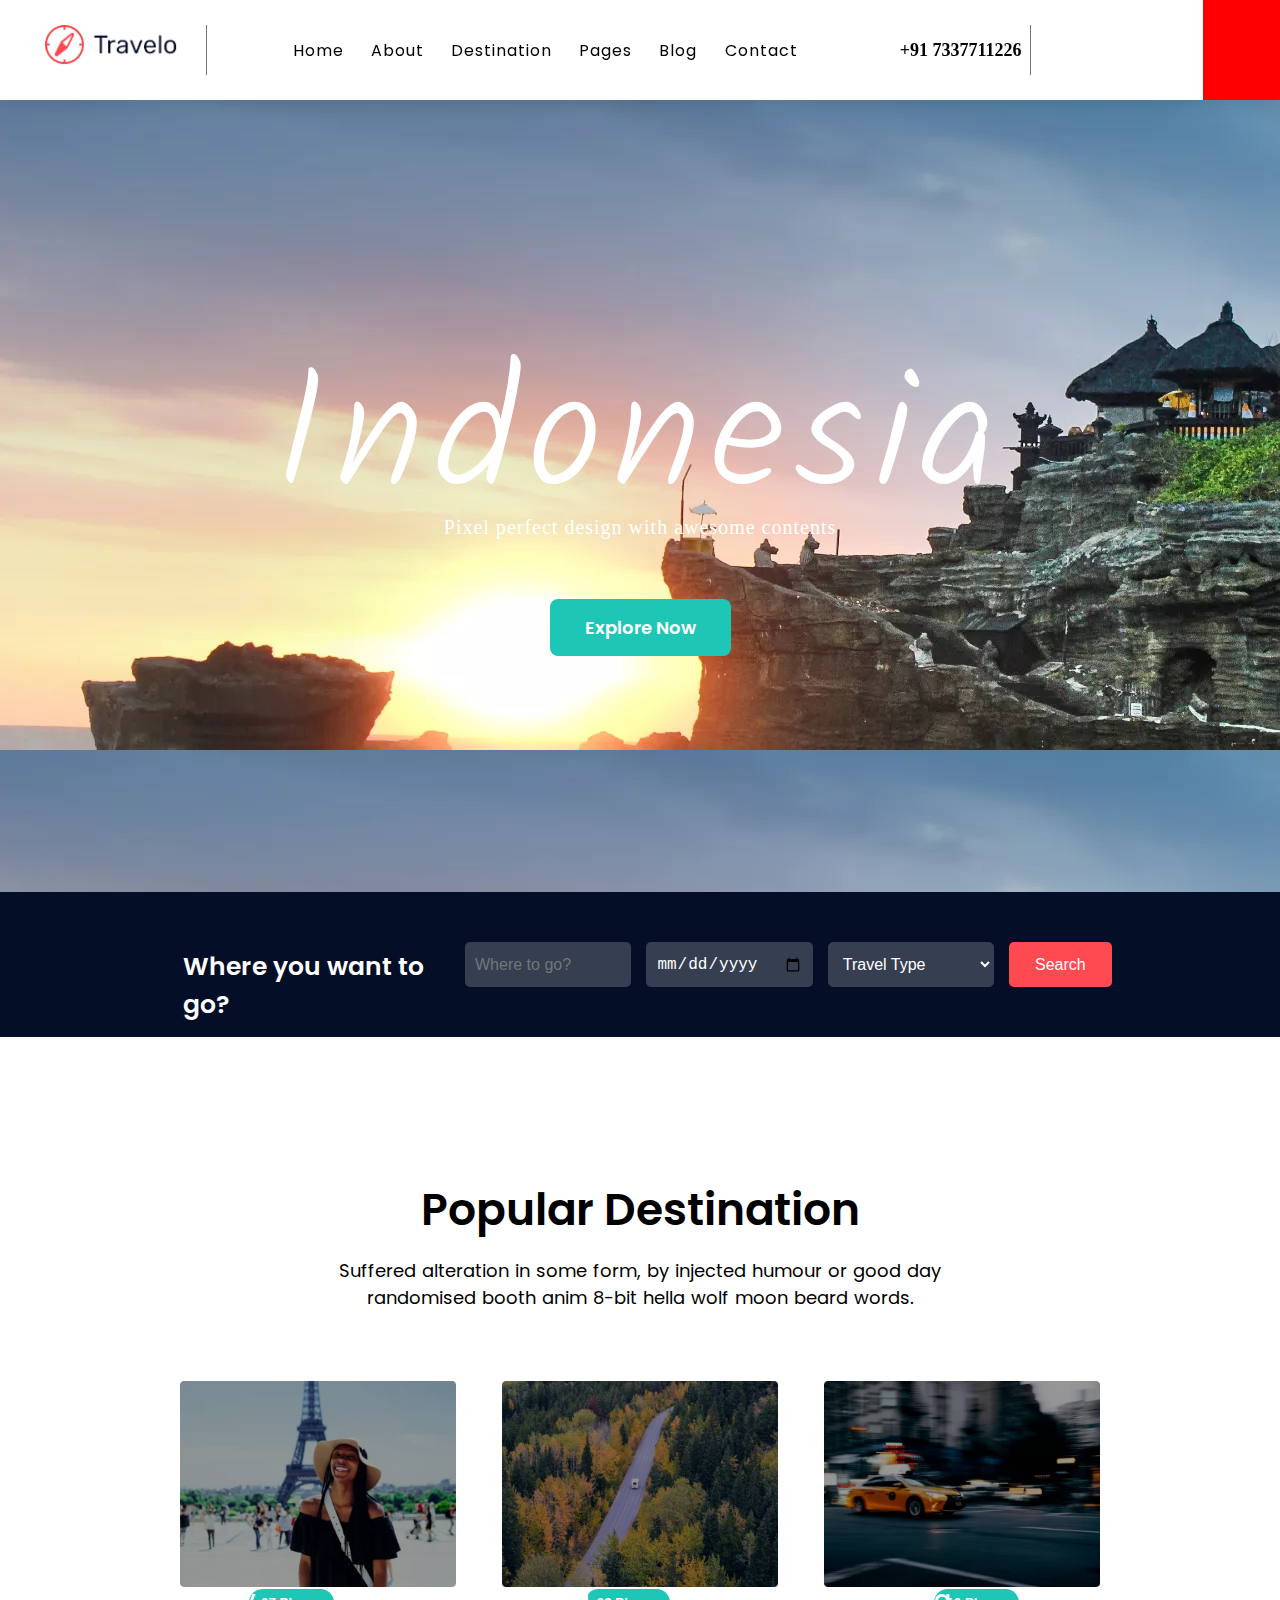
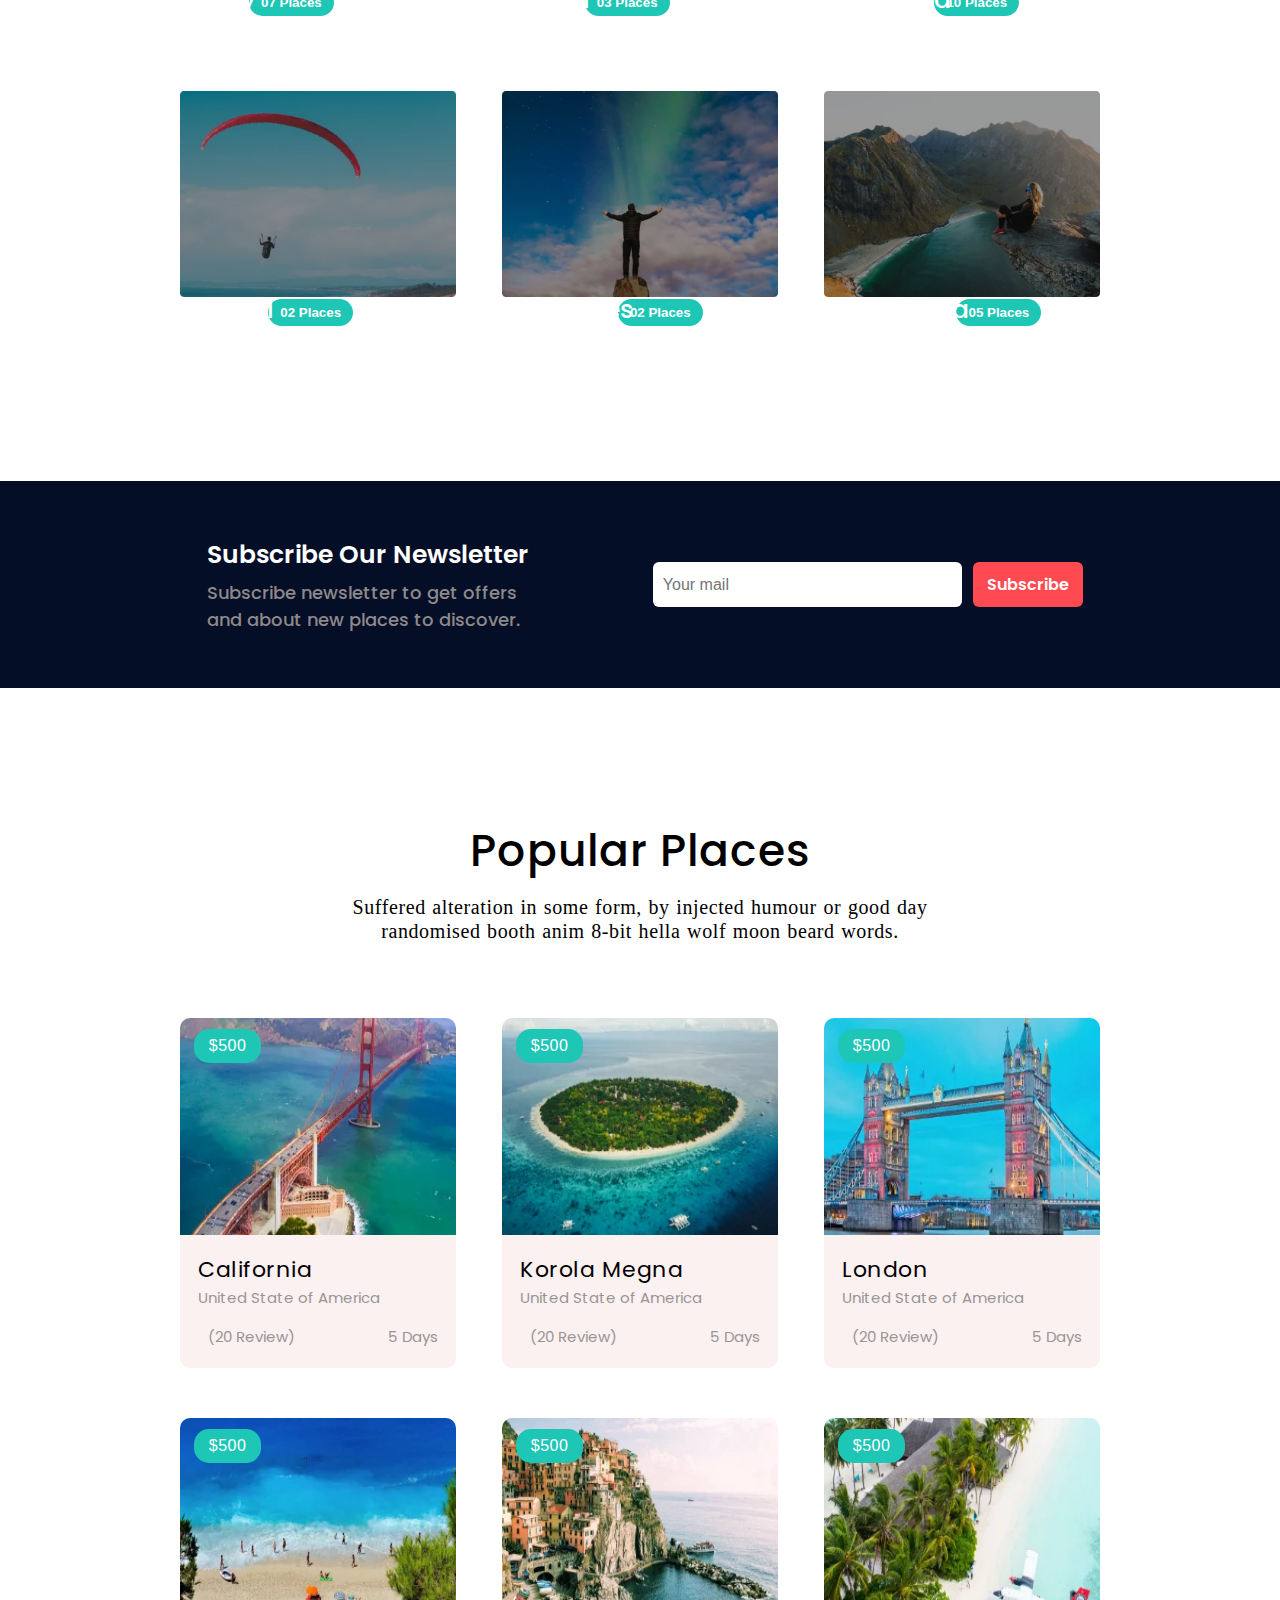
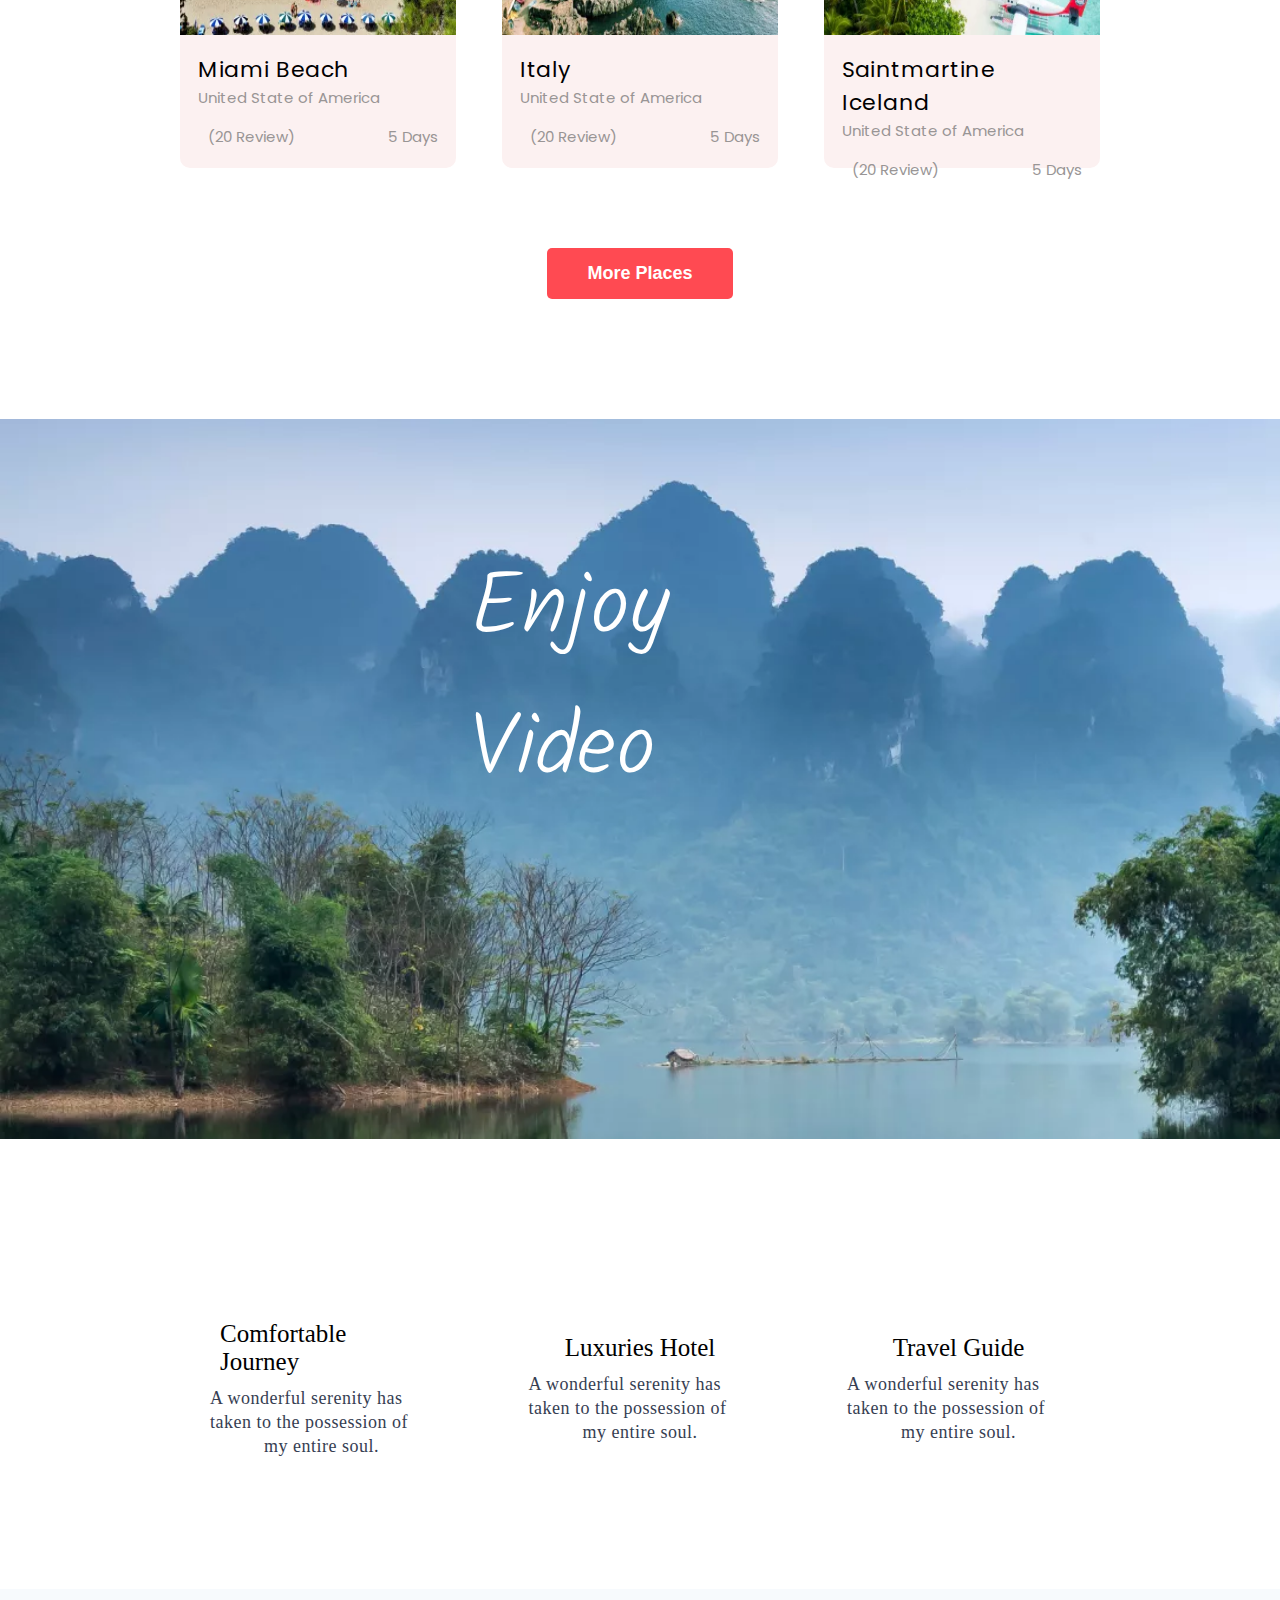
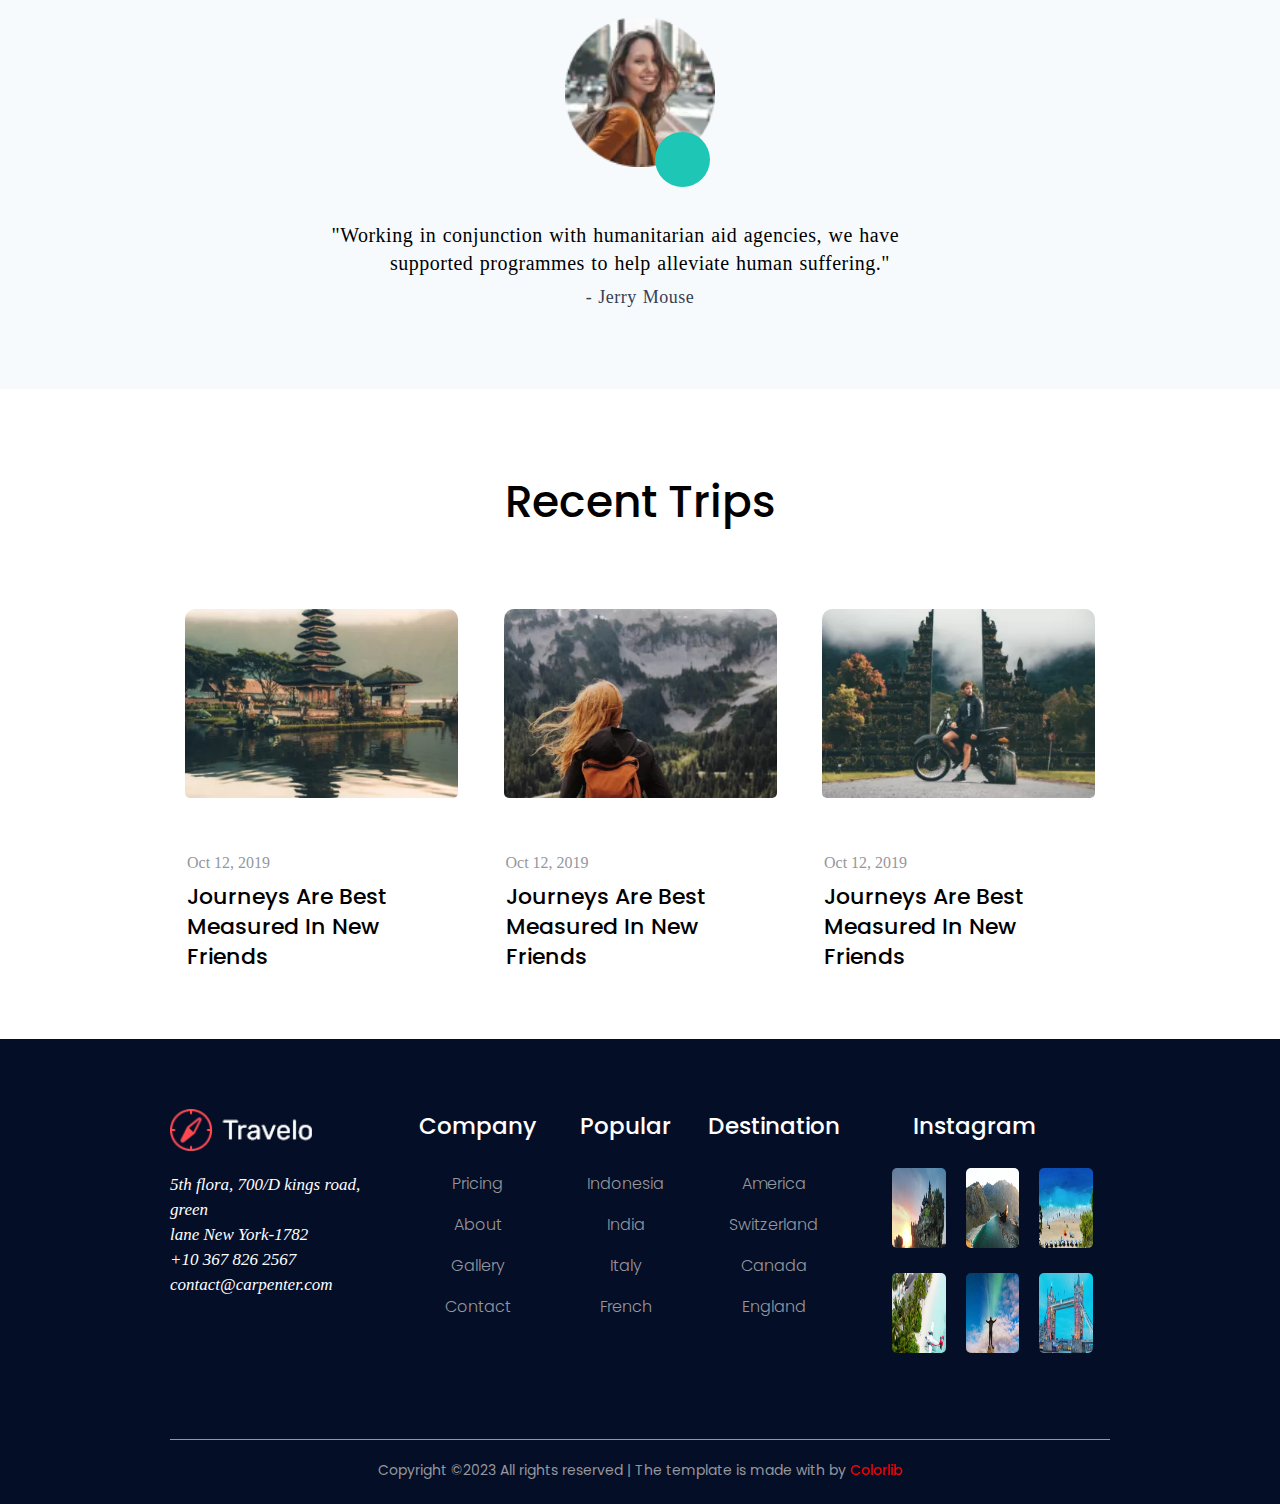
<file: index.html>
<!DOCTYPE html>
<html lang="en">

<head>
  <meta charset="UTF-8">
  <meta name="viewport" content="width=device-width, initial-scale=1.0">
  <title>Travel Website</title>
  <link rel="stylesheet" href="https://cdnjs.cloudflare.com/ajax/libs/font-awesome/6.5.0/css/all.min.css"
    integrity="sha512-Avb2QiuDEEvB4bZJYdft2mNjVShBftLdPG8FJ0V7irTLQ8Uo0qcPxh4Plq7G5tGm0rU+1SPhVotteLpBERwTkw=="
    crossorigin="anonymous" referrerpolicy="no-referrer" />
  <link rel="stylesheet" href="styles.css">
</head>

<body>

  <!-- header section  -->


  <header class="head-section">


    <div class="logo">
      <a href="index.html"><img src="Images/logo.png.webp" alt="logo" class="img-logo"></a>
    </div>

    <nav class="nav-bar">
      <ul class="nav-link">
        <li><a href="index.html" class="nav-links">Home</a></li>
        <li><a href="about.html" class="nav-links">About</a></li>
        <li><a href="destination.html" class="nav-links">Destination</a></li>
        <li><a href="#" class="nav-links">Pages <i class="fa-solid fa-angle-down icon"></i></a>
          <ul class="dropdown">
            <li><a href="destination-details.html" class="dropdown-content d1">Destinations Details</a></li>
            <li><a href="elements.html" class="dropdown-content">Elements</a></li>
          </ul>
        </li>
        <li><a href="#" class="nav-links">Blog <i class="fa-solid fa-angle-down icon"></i></a>
          <ul class="dropdown">
            <li><a href="blog.html" class="dropdown-content d1">Blog</a></li>
            <li><a href="single-blog.html" class="dropdown-content">Single-Blog</a></li>
          </ul>
        </li>
        <li><a href="contact.html" class="nav-links">Contact</a></li>
      </ul>
    </nav>

    <div class="contact">

      <div class="number">
        <i class="fa-solid fa-phone call-icon"></i> +91 7337711226
      </div>

      <nav class="nav-bar2">
        <ul class="nav-link2">
          <li><a href="#" class="nav-links2"><i class="fa-brands fa-instagram icon2"></i></a></li>
          <li><a href="#" class="nav-links2"><i class="fa-brands fa-linkedin-in icon2"></i></a></li>
          <li><a href="#" class="nav-links2"><i class="fa-brands fa-facebook-f icon2"></i></a></li>
          <li><a href="#" class="nav-links2"><i class="fa-brands fa-google-plus-g icon2 icon3"></i></a></li>
        </ul>
      </nav>

    </div>

    <!-- search  -->

    <section class="search">
      <i class="fa-solid fa-magnifying-glass search-icon"></i>
    </section>


  </header>

  <!-- banner section  -->

  <section class="banner">

    <div class="banner-details">

      <div class="head-info">

        <h1 class="heading">
          Indonesia
        </h1>

        <p class="para">
          Pixel perfect design with awesome contents
        </p>

      </div>

      <button class="btn">
        Explore Now
      </button>
    </div>
  </section>


  <!-- booking section  -->

  <section class="booking">

    <div class="booking-head">
      <p>Where you want to go?</p>

    </div>

    <div class="inp">
      <input type="text" placeholder="Where to go?">
    </div>

    <div class="inp">
      <input type="date">
    </div>

    <div class="inp">
      <select name="type">
        <option value="travel type" class="book-option">Travel Type</option>
        <option value="some option" class="book-option">Some Option</option>
        <option value="another option" class="book-option">Another Option</option>
      </select>
    </div>

    <div class="inp2">
      <button class="btn2">Search</button>
    </div>

  </section>


  <!-- poular destination  -->

  <section class="popular">

    <div class="popular-head-info">
      <h1 class="popular-heading">
        Popular Destination
      </h1>
      <p class="popular-para">
        Suffered alteration in some form, by injected humour or good day
        <br>
        randomised booth anim 8-bit hella wolf moon beard words.
      </p>
    </div>

    <div class="destination">
      <div class="places">
        <img src="Images/italy.webp" alt="" class="places-image">
        <p class="places-para">Italy</p>
        <button class="places-btn places-btn1">07 Places</button>
      </div>

      <div class="places">
        <img src="Images/brazil.png" alt="" class="places-image">
        <p class="places-para">Brazil</p>
        <button class="places-btn places-btn2">03 Places</button>
      </div>

      <div class="places">
        <img src="Images/America.png" alt="" class="places-image">
        <p class="places-para">America</p>
        <button class="places-btn places-btn3">10 Places</button>
      </div>

      <div class="places">
        <img src="Images/nepal.webp" alt="" class="places-image">
        <p class="places-para">Nepal</p>
        <button class="places-btn places-btn4">02 Places</button>
      </div>

      <div class="places">
        <img src="Images/maldives.webp" alt="" class="places-image">
        <p class="places-para">Maldives</p>
        <button class="places-btn places-btn5">02 Places</button>
      </div>

      <div class="places">
        <img src="Images/indo-nesia.webp" alt="" class="places-image">
        <p class="places-para">Indonesia</p>
        <button class="places-btn places-btn6">05 Places</button>
      </div>

    </div>
  </section>

  <!-- subscribe section  -->

  <section class="subscribe">
    <div class="news-letter">
      <p class="sub">Subscribe Our Newsletter</p>
      <p class="sub-para">Subscribe newsletter to get offers and about new places to discover.</p>
    </div>

    <div class="sub-finish">
      <div class="inp3">
        <input type="email" placeholder="Your mail">
      </div>

      <div class="sub-btn">
        <button class="sub-btn-design">Subscribe</button>
      </div>
    </div>
  </section>


  <!-- popular places  -->
  <section class="popular-places">

    <div class="popular-places-head-info">

      <h1 class="popular-places-heading">
        Popular Places
      </h1>

      <p class="popular-places-para">Suffered alteration in some form, by injected humour or good day
        <br>
        randomised booth anim 8-bit hella wolf moon beard words.
      </p>

    </div>

    <div class="popular-places-list">

      <div class="popular-place-design">

        <div class="popular-place-image">
          <img src="Images/1.png" alt="" class="popular-image">
          <button class="img-btn">$500</button>
        </div>

        <div class="popular-place-details">

          <p class="p-para">
            <a href="#" class="ap-para">California</a>
          </p>
          <span class="s-line">
            United State of America
          </span>

          <div class="ratings">

            <span class="st-icon">
              <i class="fa-solid fa-star s-icon"></i><i class="fa-solid fa-star s-icon"></i><i
                class="fa-solid fa-star s-icon"></i><i class="fa-solid fa-star s-icon"></i><i
                class="fa-solid fa-star s-icon"></i>
              <span class="s-review s-link">(20 Review)</span>
            </span>
            <span>
              <i class="fa-regular fa-clock sr-icon"></i>
              <span class="s-review s-link">5 Days</span>
            </span>
          </div>

        </div>
      </div>

      <div class="popular-place-design">

        <div class="popular-place-image">
          <img src="Images/2.png.webp" alt="" class="popular-image">
          <button class="img-btn">$500</button>
        </div>

        <div class="popular-place-details">

          <p class="p-para">
            <a href="#" class="ap-para">Korola Megna</a>
          </p>
          <span class="s-line">
            United State of America
          </span>

          <div class="ratings">

            <span class="st-icon">
              <i class="fa-solid fa-star s-icon"></i><i class="fa-solid fa-star s-icon"></i><i
                class="fa-solid fa-star s-icon"></i><i class="fa-solid fa-star s-icon"></i><i
                class="fa-solid fa-star s-icon"></i>
              <span class="s-review s-link">(20 Review)</span>
            </span>
            <span>
              <i class="fa-regular fa-clock sr-icon"></i>
              <span class="s-review s-link">5 Days</span>
            </span>
          </div>

        </div>
      </div>

      <div class="popular-place-design">

        <div class="popular-place-image">
          <img src="Images/3.png.webp" alt="" class="popular-image">
          <button class="img-btn">$500</button>
        </div>

        <div class="popular-place-details">

          <p class="p-para">
            <a href="#" class="ap-para">London</a>
          </p>
          <span class="s-line">
            United State of America
          </span>

          <div class="ratings">

            <span class="st-icon">
              <i class="fa-solid fa-star s-icon"></i><i class="fa-solid fa-star s-icon"></i><i
                class="fa-solid fa-star s-icon"></i><i class="fa-solid fa-star s-icon"></i><i
                class="fa-solid fa-star s-icon"></i>
              <span class="s-review s-link">(20 Review)</span>
            </span>
            <span>
              <i class="fa-regular fa-clock sr-icon"></i>
              <span class="s-review s-link">5 Days</span>
            </span>
          </div>

        </div>
      </div>

      <div class="popular-place-design">

        <div class="popular-place-image">
          <img src="Images/4.png.webp" alt="" class="popular-image">
          <button class="img-btn">$500</button>
        </div>

        <div class="popular-place-details">

          <p class="p-para">
            <a href="#" class="ap-para">Miami Beach</a>
          </p>
          <span class="s-line">
            United State of America
          </span>

          <div class="ratings">

            <span class="st-icon">
              <i class="fa-solid fa-star s-icon"></i><i class="fa-solid fa-star s-icon"></i><i
                class="fa-solid fa-star s-icon"></i><i class="fa-solid fa-star s-icon"></i><i
                class="fa-solid fa-star s-icon"></i>
              <span class="s-review s-link">(20 Review)</span>
            </span>
            <span>
              <i class="fa-regular fa-clock sr-icon"></i>
              <span class="s-review s-link">5 Days</span>
            </span>
          </div>

        </div>
      </div>

      <div class="popular-place-design">

        <div class="popular-place-image">
          <img src="Images/5.png.webp" alt="" class="popular-image">
          <button class="img-btn">$500</button>
        </div>

        <div class="popular-place-details">

          <p class="p-para">
            <a href="#" class="ap-para">Italy</a>
          </p>
          <span class="s-line">
            United State of America
          </span>

          <div class="ratings">

            <span class="st-icon">
              <i class="fa-solid fa-star s-icon"></i><i class="fa-solid fa-star s-icon"></i><i
                class="fa-solid fa-star s-icon"></i><i class="fa-solid fa-star s-icon"></i><i
                class="fa-solid fa-star s-icon"></i>
              <span class="s-review s-link">(20 Review)</span>
            </span>
            <span>
              <i class="fa-regular fa-clock sr-icon"></i>
              <span class="s-review s-link">5 Days</span>
            </span>
          </div>

        </div>
      </div>

      <div class="popular-place-design">

        <div class="popular-place-image">
          <img src="Images/6.png.webp" alt="" class="popular-image">
          <button class="img-btn">$500</button>
        </div>

        <div class="popular-place-details">

          <p class="p-para">
            <a href="#" class="ap-para">Saintmartine Iceland</a>
          </p>
          <span class="s-line">
            United State of America
          </span>

          <div class="ratings">

            <span class="st-icon">
              <i class="fa-solid fa-star s-icon"></i><i class="fa-solid fa-star s-icon"></i><i
                class="fa-solid fa-star s-icon"></i><i class="fa-solid fa-star s-icon"></i><i
                class="fa-solid fa-star s-icon"></i>
              <span class="s-review s-link">(20 Review)</span>
            </span>
            <span>
              <i class="fa-regular fa-clock sr-icon"></i>
              <span class="s-review s-link">5 Days</span>
            </span>
          </div>

        </div>
      </div>

    </div>

    <div class="p-btn">
      <button class="pp-btn">More Places</button>
    </div>

  </section>


  <!-- video section  -->

  <section class="video">

    <div class="video-details">

      <h1 class="v-heading">
        Enjoy Video
      </h1>


      <a href="https://www.youtube.com/watch?v=f59dDEk57i0" class="v-link" target="_blank">
        <p class="v-para"></p>
        <i class="fa-solid fa-play v-icon"></i>
      </a>

    </div>

  </section>


  <!-- facility section  -->
  <section class="facility">
    <div class="facility-details">

      <div class="facility-designs">
        <div class="f-image">
          <i class="fa-solid fa-train f-icon"></i>
        </div>

        <div class="f-list">
          <h1 class="f-heading">
            Comfortable Journey
          </h1>
          <p class="f-para">
            A wonderful serenity has taken to the possession of my entire soul.
          </p>
        </div>
        </div>

        <div class="facility-designs">
          <div class="f-image">
            <i class="fa-solid fa-hotel f-icon"></i>
          </div>

          <div class="f-list">
            <h1 class="f-heading">
              Luxuries Hotel
            </h1>
            <p class="f-para">
              A wonderful serenity has taken to the possession of my entire soul.
            </p>
          </div>
        </div>

        <div class="facility-designs">

          <div class="f-image">
            <i class="fa-solid fa-earth-asia f-icon"></i>
          </div>

          <div class="f-list">
            <h1 class="f-heading">
              Travel Guide
            </h1>
            <p class="f-para">
              A wonderful serenity has taken to the possession of my entire soul.
            </p>
          </div>
        </div>

      </div>
  </section>

  <!-- feedbacks  -->

  <section class="feedback">
    <div class="feed-image">
      <img src="Images/author.png.webp" alt="" class="feed-image">
      <i class="fa-solid fa-quote-left feed-sym"></i>
    </div>

    <div class="feed-info">
      <p class="feed-para">
        "Working in conjunction with humanitarian aid agencies, we have supported programmes to help alleviate human suffering."
      </p>
      <h3 class="feed-author">
        - Jerry Mouse
      </h3>

      <p class="feed-icon">
        
        <a href="#"><i class="fa-solid fa-circle fd-icon"></i></a>
        <a href="#"><i class="fa-solid fa-circle fd-icon"></i></a>
        <a href="#"><i class="fa-solid fa-circle fd-icon"></i></a>
        
      </p>
    </div>
  </section>


  <!-- trips  -->

  <section class="trips">
    <h1 class="trip-heading">
      Recent Trips
    </h1>

    <div class="trip-blog">
      <div class="container">
        <div class="trip-image">
          <img src="Images/trip1.png" alt="trip images" class="t-image">
        </div>
        <div class="trip-details">
          <span class="trip-date">Oct 12, 2019</span>
          <h3 class="trip-info">Journeys Are Best Measured In New Friends
          </h3>
        </div>
      </div>

      <div class="container">
        <div class="trip-image">
          <img src="Images/trip2.png (1).webp" alt="trip images" class="t-image">
        </div>
        <div class="trip-details">
          <span class="trip-date">Oct 12, 2019</span>
          <h3 class="trip-info">Journeys Are Best Measured In New Friends
          </h3>
        </div>
      </div>

      <div class="container">
        <div class="trip-image">
          <img src="Images/trip3.png (1).webp" alt="trip images" class="t-image">
        </div>
        <div class="trip-details">
          <span class="trip-date">Oct 12, 2019</span>
          <h3 class="trip-info">Journeys Are Best Measured In New Friends
          </h3>
        </div>
      </div>
    </div>
  </section>

  <!-- footer  -->
  <footer>
    <div class="address">
      <img src="Images/footer_logo.png.webp" alt="" class="foot-logo">
      <address>
            5th flora, 700/D kings road, green <br>
            lane New York-1782 <br>
            +10 367 826 2567 <br>
            contact@carpenter.com
      </address>
    </div>

    <div class="footer-design">
      <h3 class="footer-heading">Company</h3>
      <ul class="foot-link">
        <li><a href="#">Pricing</a></li>
        <li><a href="#">About</a></li>
        <li><a href="#">Gallery</a></li>
        <li><a href="#">Contact</a></li>
      </ul>
    </div>

    <div class="footer-design">
      <h3 class="footer-heading">Popular</h3>
      <ul class="foot-link">
        <li><a href="#">Indonesia</a></li>
        <li><a href="#">India</a></li>
        <li><a href="#">Italy</a></li>
        <li><a href="#">French</a></li>
      </ul>
    </div>

    <div class="footer-design">
      <h3 class="footer-heading"> Destination</h3>
      <ul class="foot-link">
        <li><a href="#">America</a></li>
        <li><a href="#">Switzerland</a></li>
        <li><a href="#">Canada</a></li>
        <li><a href="#">England</a></li>
      </ul>
    </div>

    <div class="footer-design2">
      <h3 class="footer-heading2">Instagram</h3>
      <div class="foot-container">
        <div class="foot-hold">
          <a href="#"><img src="Images/indonesia.webp" alt="" class="foot-image"></a>
        </div>
        <div class="foot-hold">
          <a href="#"><img src="Images/indo-nesia.webp" alt="" class="foot-image"></a>
        </div>
        <div class="foot-hold">
          <a href="#"><img src="Images/4.png.webp" alt="" class="foot-image"></a>
        </div>
        <div class="foot-hold">
          <a href="#"><img src="Images/6.png.webp" alt="" class="foot-image"></a>
        </div>
        <div class="foot-hold">
          <a href="#"><img src="Images/maldives.webp" alt="" class="foot-image"></a>
        </div>
        <div class="foot-hold">
          <a href="#"><img src="Images/3.png.webp" alt="" class="foot-image"></a>
        </div>
      </div>
    </div>
    <div class="foot-icons">
      <a href="#" class="foo-link"><i class="fa-brands fa-facebook-f fo-icon"></i></a>
      <a href="#" class="foo-link"><i class="fa-brands fa-x-twitter fo-icon"></i></a>
      <a href="#" class="foo-link"><i class="fa-brands fa-instagram fo-icon"></i></a>
      <a href="#" class="foo-link"><i class="fa-brands fa-pinterest fo-icon"></i></a>
      <a href="#" class="foo-link"><i class="fa-brands fa-youtube fo-icon"></i></a>
    </div>

    <div class="last-foot">
      <p class="last-para">
        Copyright &copy;2023 All rights reserved | The template is made with <i class="fa-regular fa-heart"></i> by <span>Colorlib</span>
      </p>
    </div>

  </footer>

 
</body>

</html>
</file>
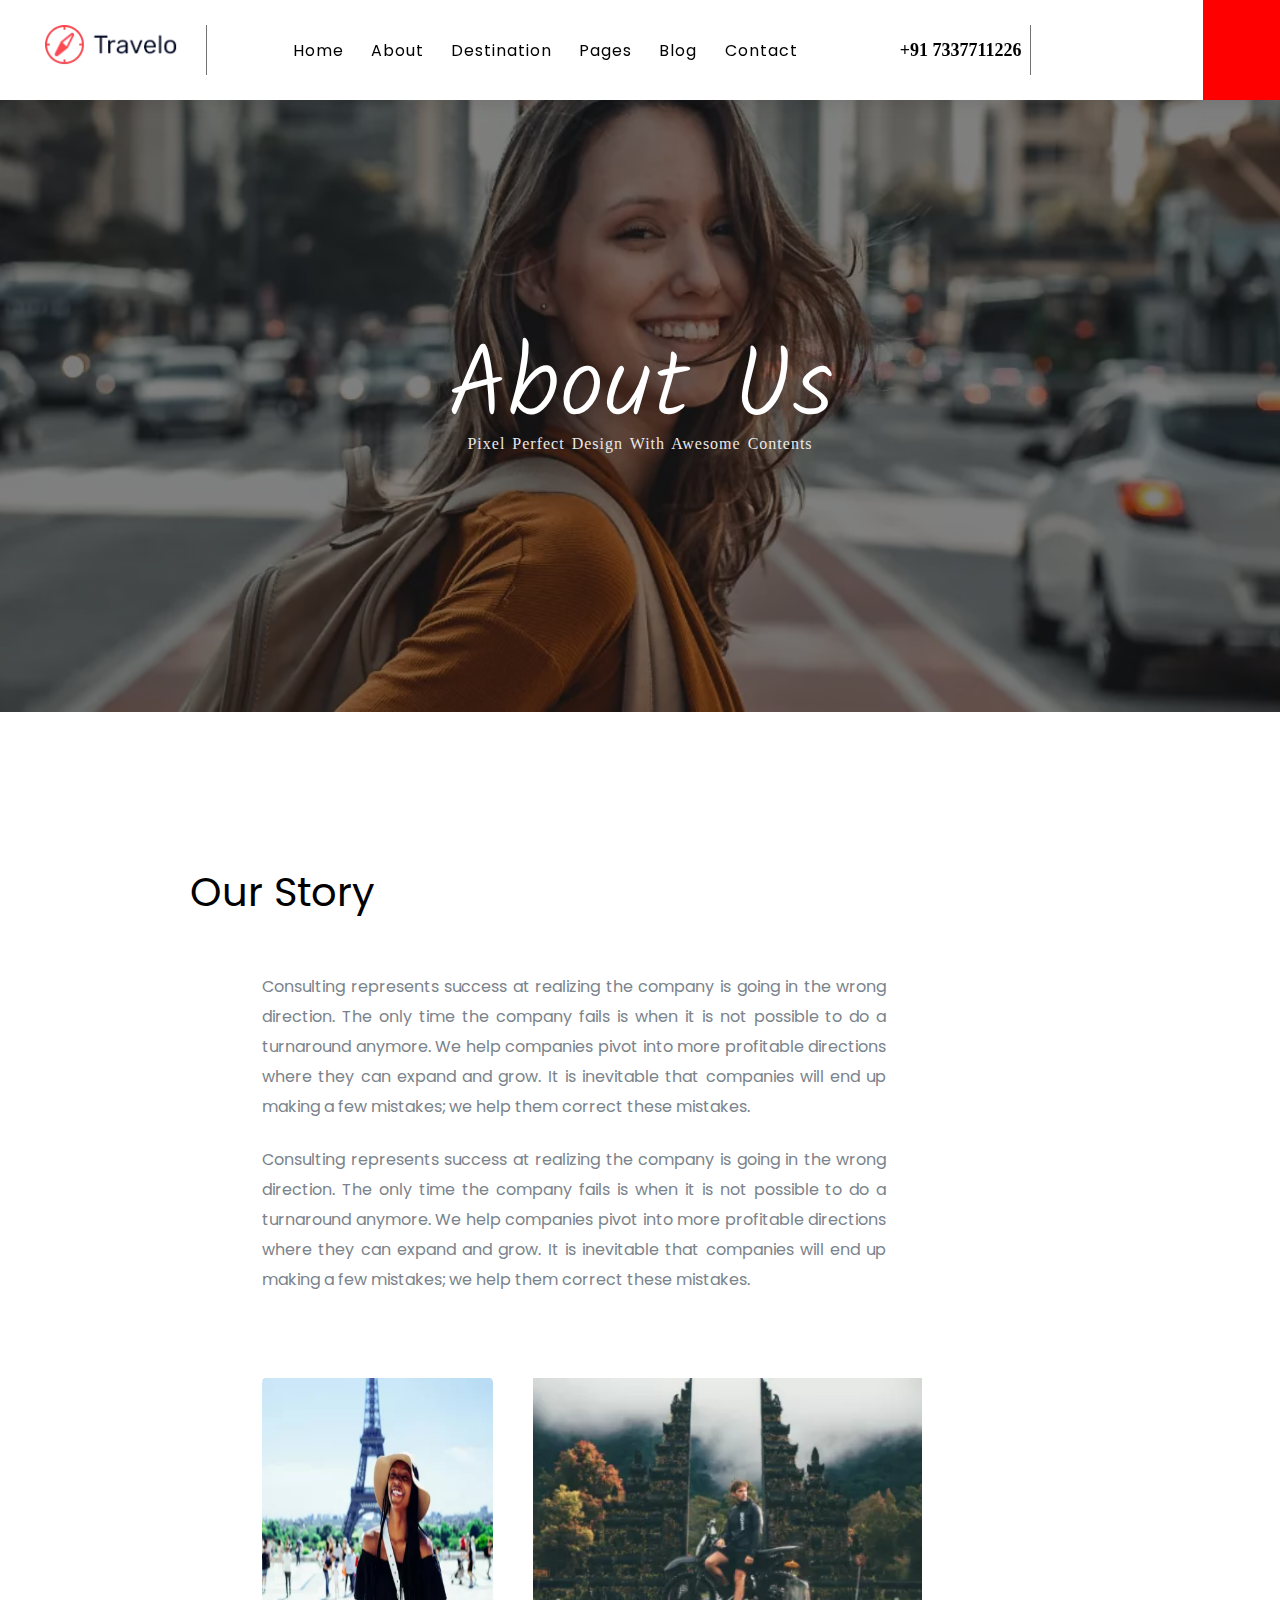
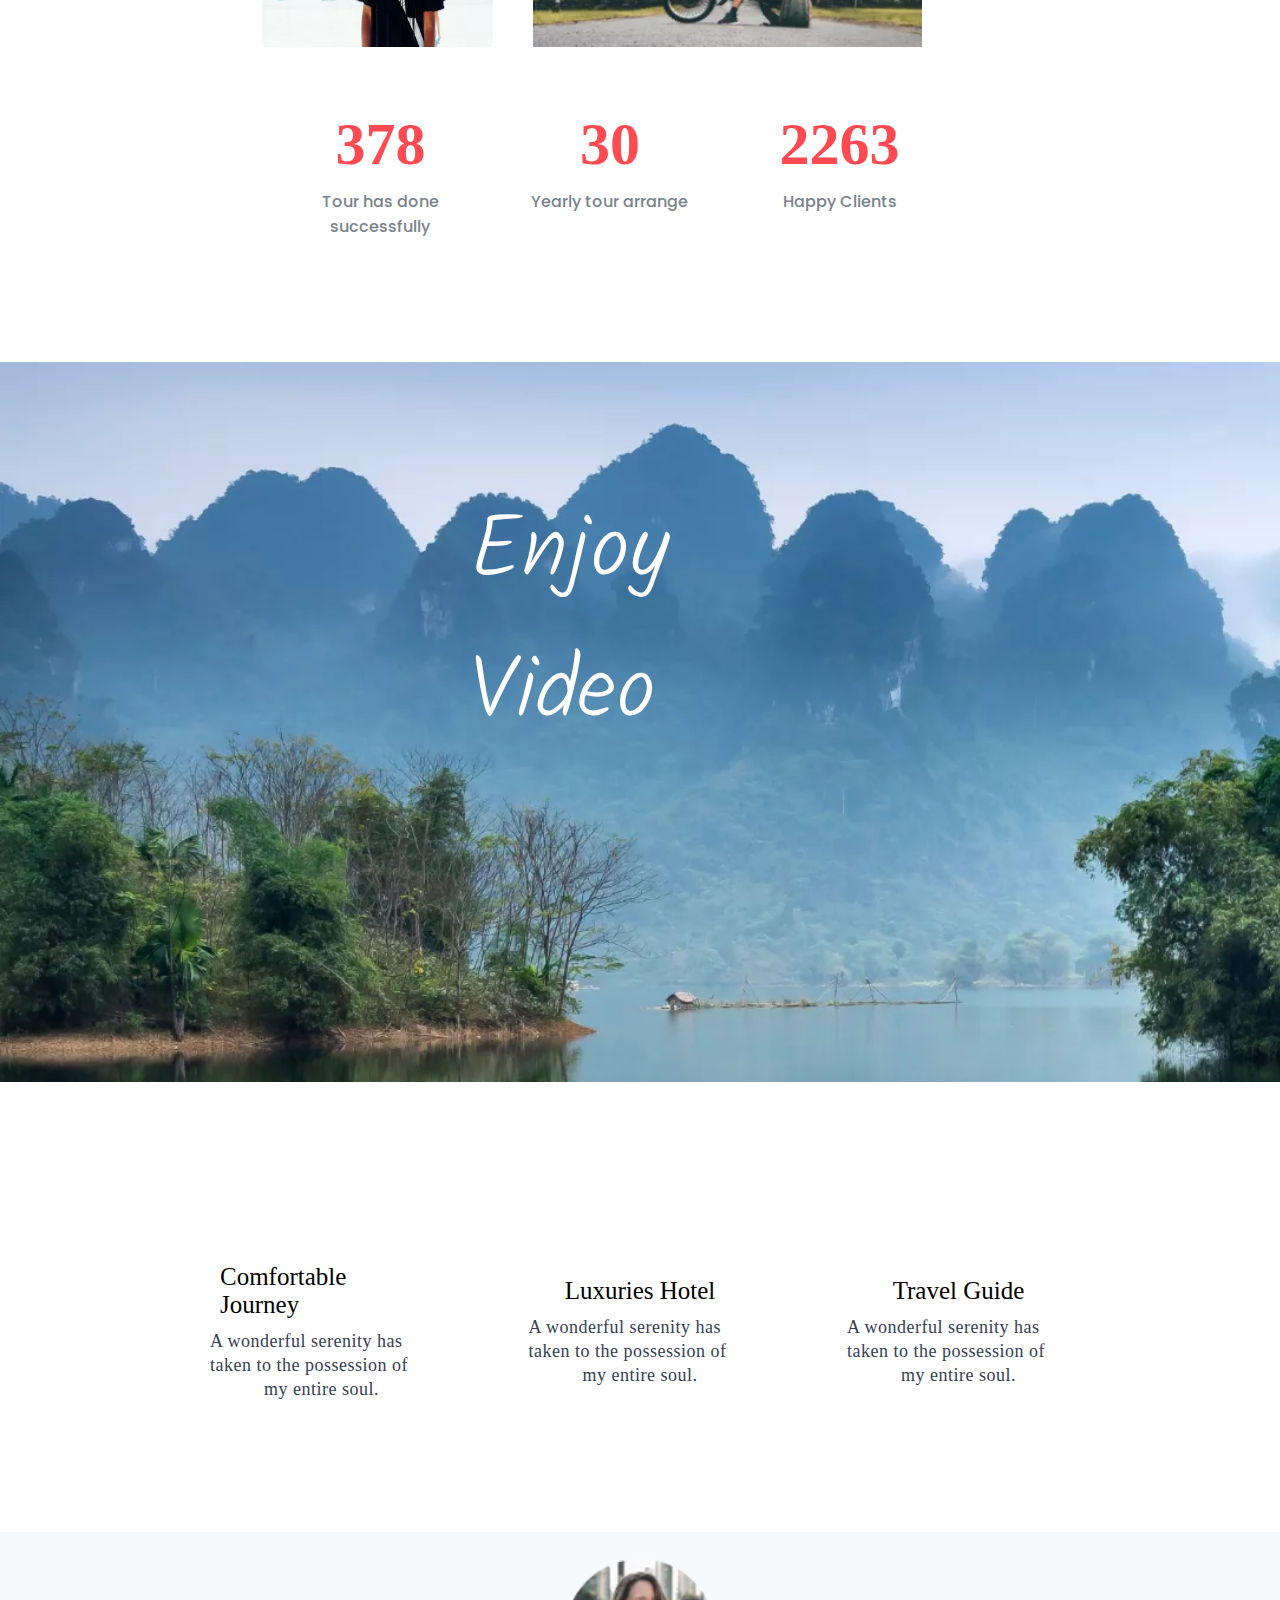
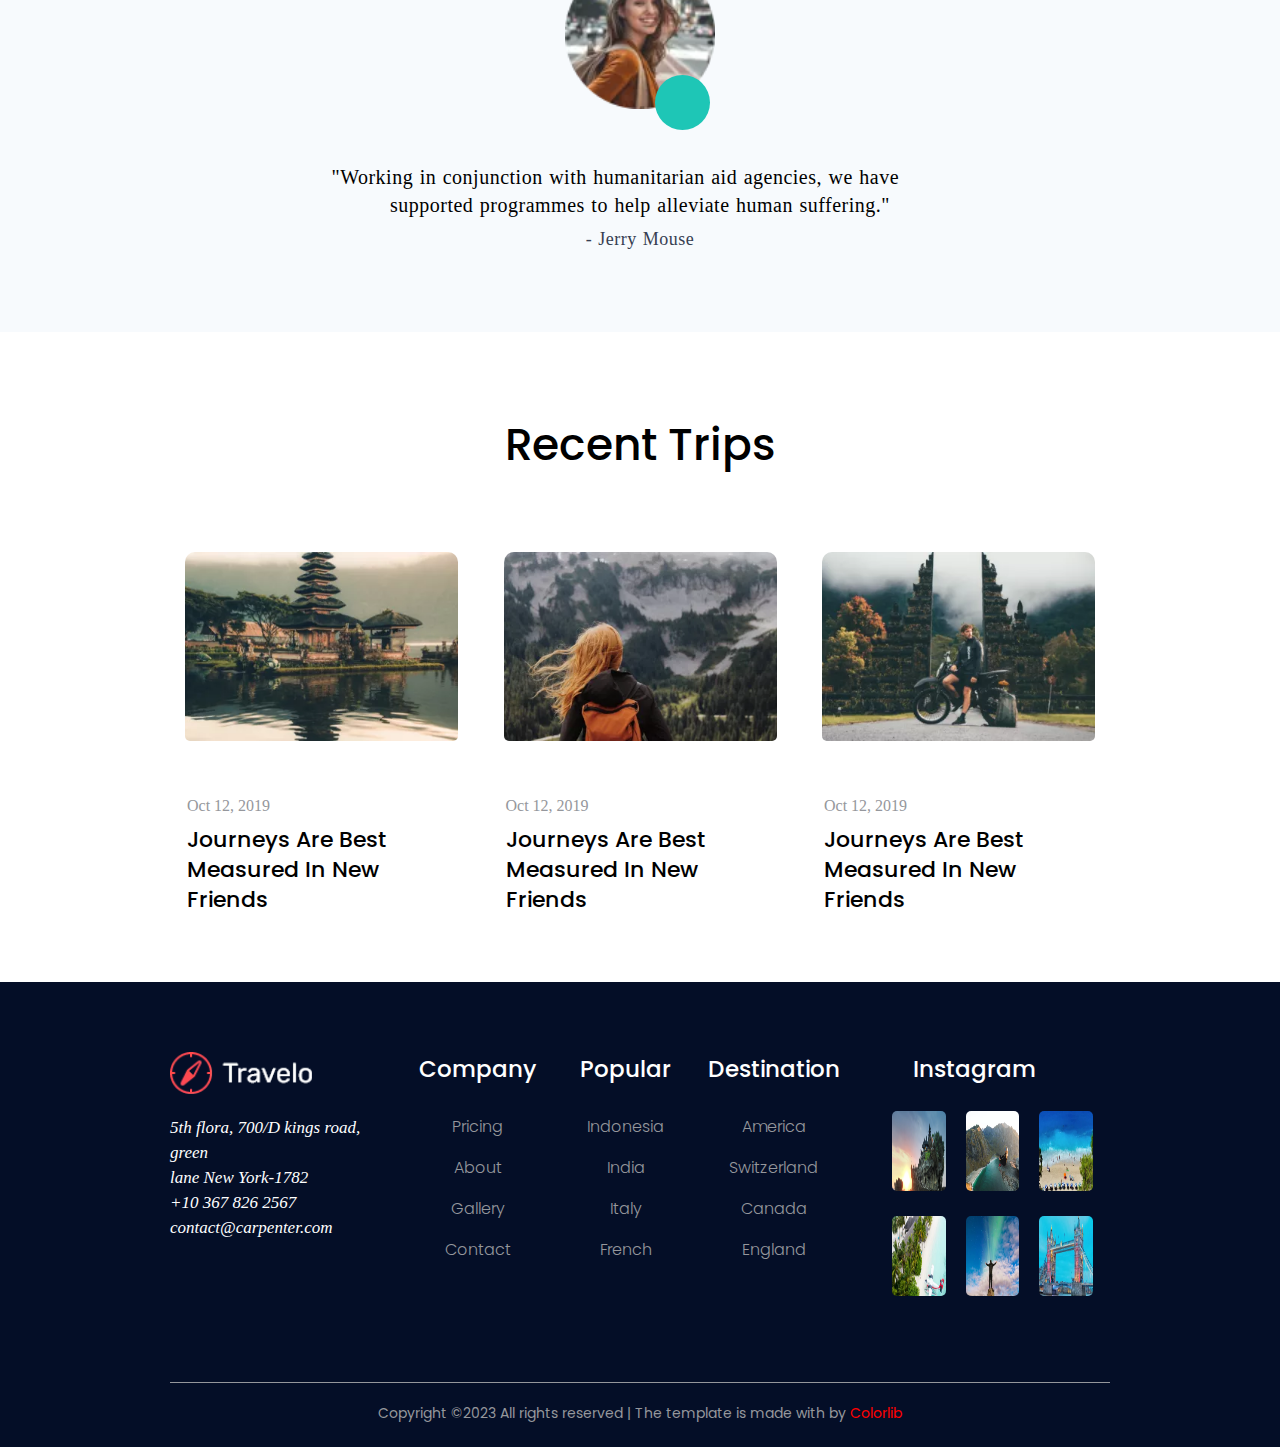
<file: about.html>
<!DOCTYPE html>
<html lang="en">
<head>
  <meta charset="UTF-8">
  <meta name="viewport" content="width=device-width, initial-scale=1.0">
  <title>Travel Website</title>
  <link rel="stylesheet" href="https://cdnjs.cloudflare.com/ajax/libs/font-awesome/6.5.0/css/all.min.css"
    integrity="sha512-Avb2QiuDEEvB4bZJYdft2mNjVShBftLdPG8FJ0V7irTLQ8Uo0qcPxh4Plq7G5tGm0rU+1SPhVotteLpBERwTkw=="
    crossorigin="anonymous" referrerpolicy="no-referrer" />
    <link rel="stylesheet" href="about-styles.css">
</head>
<body>

  <!-- header section  -->


  <header class="head-section">


    <div class="logo">
      <a href="index.html"><img src="Images/logo.png.webp" alt="logo" class="img-logo"></a>
    </div>

    <nav class="nav-bar">
      <ul class="nav-link">
        <li><a href="index.html" class="nav-links">Home</a></li>
        <li><a href="about.html" class="nav-links">About</a></li>
        <li><a href="destination.html" class="nav-links">Destination</a></li>
        <li><a href="#" class="nav-links">Pages <i class="fa-solid fa-angle-down icon"></i></a>
          <ul class="dropdown">
            <li><a href="destination-details.html" class="dropdown-content d1">Destinations Details</a></li>
            <li><a href="elements.html" class="dropdown-content">Elements</a></li>
          </ul>
        </li>
        <li><a href="#" class="nav-links">Blog <i class="fa-solid fa-angle-down icon"></i></a>
          <ul class="dropdown">
            <li><a href="blog.html" class="dropdown-content d1">Blog</a></li>
            <li><a href="single-blog.html" class="dropdown-content">Single-Blog</a></li>
          </ul>
        </li>
        <li><a href="contact.html" class="nav-links">Contact</a></li>
      </ul>
    </nav>

    <div class="contact">

      <div class="number">
        <i class="fa-solid fa-phone call-icon"></i> +91 7337711226
      </div>

      <nav class="nav-bar2">
        <ul class="nav-link2">
          <li><a href="#" class="nav-links2"><i class="fa-brands fa-instagram icon2"></i></a></li>
          <li><a href="#" class="nav-links2"><i class="fa-brands fa-linkedin-in icon2"></i></a></li>
          <li><a href="#" class="nav-links2"><i class="fa-brands fa-facebook-f icon2"></i></a></li>
          <li><a href="#" class="nav-links2"><i class="fa-brands fa-google-plus-g icon2 icon3"></i></a></li>
        </ul>
      </nav>

    </div>

    <!-- search  -->

    <section class="search">
      <i class="fa-solid fa-magnifying-glass search-icon"></i>
    </section>

  </header>

  <!-- banner section  -->

  <section class="banner-about">

        <h1 class="heading-about">
          About Us
        </h1>

        <p class="para-about">
          Pixel Perfect Design With Awesome Contents
        </p>

  </section>


  <!-- story section  -->

  <section class="story">
    <h1 class="story-heading">
      Our Story
    </h1>

    <div class="story-details">

      <div class="story-para">

        <p class="s-para">
          Consulting represents success at realizing the company is going in the wrong direction. The only time the company fails is when it is not possible to do a turnaround anymore. We help companies pivot into more profitable directions where they can expand and grow. It is inevitable that companies will end up making a few mistakes; we help them correct these mistakes.
        </p>
        <p class="s-para">
          Consulting represents success at realizing the company is going in the wrong direction. The only time the company fails is when it is not possible to do a turnaround anymore. We help companies pivot into more profitable directions where they can expand and grow. It is inevitable that companies will end up making a few mistakes; we help them correct these mistakes.
        </p>
      </div>

        <div class="story-images">
          <img src="Images/italy.webp" alt="" class="s-image1">
          <img src="Images/trip3.png (1).webp" alt="" class="s-image2">
        </div>

        <div class="story-counter">

          <div class="story-count">
            <h1 class="story-chead">378</h1>
            <p class="story-ppara">Tour has done successfully</p>
          </div>

          <div class="story-count">
            <h1 class="story-chead">30</h1>
            <p class="story-ppara">Yearly tour arrange</p>
          </div>

          <div class="story-count">
            <h1 class="story-chead">2263</h1>
            <p class="story-ppara">Happy Clients</p>
          </div>

        </div>
      </div>
    </div>
  </section>

<!-- video section  -->
  
  <section class="video">

    <div class="video-details">

      <h1 class="v-heading">
        Enjoy Video
      </h1>


      <a href="https://www.youtube.com/watch?v=f59dDEk57i0" class="v-link" target="_blank">
        <p class="v-para"></p>
        <i class="fa-solid fa-play v-icon"></i>
        </p>
      </a>

    </div>

  </section>

   <!-- facility section  -->
   <section class="facility">
    <div class="facility-details">

      <div class="facility-designs">
        <div class="f-image">
          <i class="fa-solid fa-train f-icon"></i>
        </div>

        <div class="f-list">
          <h1 class="f-heading">
            Comfortable Journey
          </h1>
          <p class="f-para">
            A wonderful serenity has taken to the possession of my entire soul.
          </p>
        </div>
        </div>

        <div class="facility-designs">
          <div class="f-image">
            <i class="fa-solid fa-hotel f-icon"></i>
          </div>

          <div class="f-list">
            <h1 class="f-heading">
              Luxuries Hotel
            </h1>
            <p class="f-para">
              A wonderful serenity has taken to the possession of my entire soul.
            </p>
          </div>
        </div>

        <div class="facility-designs">

          <div class="f-image">
            <i class="fa-solid fa-earth-asia f-icon"></i>
          </div>

          <div class="f-list">
            <h1 class="f-heading">
              Travel Guide
            </h1>
            <p class="f-para">
              A wonderful serenity has taken to the possession of my entire soul.
            </p>
          </div>
        </div>

      </div>
  </section>

  <!-- feedbacks  -->

  <section class="feedback">
    <div class="feed-image">
      <img src="Images/author.png.webp" alt="" class="feed-image">
      <i class="fa-solid fa-quote-left feed-sym"></i>
    </div>

    <div class="feed-info">
      <p class="feed-para">
        "Working in conjunction with humanitarian aid agencies, we have supported programmes to help alleviate human suffering."
      </p>
      <h3 class="feed-author">
        - Jerry Mouse
      </h3>

      <p class="feed-icon">
        
        <a href="#"><i class="fa-solid fa-circle fd-icon"></i></a>
        <a href="#"><i class="fa-solid fa-circle fd-icon"></i></a>
        <a href="#"><i class="fa-solid fa-circle fd-icon"></i></a>
        
      </p>
    </div>
  </section>


  <!-- trips  -->

  <section class="trips">
    <h1 class="trip-heading">
      Recent Trips
    </h1>

    <div class="trip-blog">
      <div class="container">
        <div class="trip-image">
          <img src="Images/trip1.png" alt="" class="t-image">
        </div>
        <div class="trip-details">
          <span class="trip-date">Oct 12, 2019</span>
          <h3 class="trip-info">Journeys Are Best Measured In New Friends
          </h3>
        </div>
      </div>

      <div class="container">
        <div class="trip-image">
          <img src="Images/trip2.png (1).webp" alt="" class="t-image">
        </div>
        <div class="trip-details">
          <span class="trip-date">Oct 12, 2019</span>
          <h3 class="trip-info">Journeys Are Best Measured In New Friends
          </h3>
        </div>
      </div>

      <div class="container">
        <div class="trip-image">
          <img src="Images/trip3.png (1).webp" alt="" class="t-image">
        </div>
        <div class="trip-details">
          <span class="trip-date">Oct 12, 2019</span>
          <h3 class="trip-info">Journeys Are Best Measured In New Friends
          </h3>
        </div>
      </div>
    </div>
  </section>

  <!-- footer  -->
  <footer>
    <div class="address">
      <img src="Images/footer_logo.png.webp" alt="" class="foot-logo">
      <address>
            5th flora, 700/D kings road, green <br>
            lane New York-1782 <br>
            +10 367 826 2567 <br>
            contact@carpenter.com
      </address>
    </div>

    <div class="footer-design">
      <h3 class="footer-heading">Company</h3>
      <ul class="foot-link">
        <li><a href="#">Pricing</a></li>
        <li><a href="#">About</a></li>
        <li><a href="#">Gallery</a></li>
        <li><a href="#">Contact</a></li>
      </ul>
    </div>

    <div class="footer-design">
      <h3 class="footer-heading">Popular</h3>
      <ul class="foot-link">
        <li><a href="#">Indonesia</a></li>
        <li><a href="#">India</a></li>
        <li><a href="#">Italy</a></li>
        <li><a href="#">French</a></li>
      </ul>
    </div>

    <div class="footer-design">
      <h3 class="footer-heading"> Destination</h3>
      <ul class="foot-link">
        <li><a href="#">America</a></li>
        <li><a href="#">Switzerland</a></li>
        <li><a href="#">Canada</a></li>
        <li><a href="#">England</a></li>
      </ul>
    </div>

    <div class="footer-design2">
      <h3 class="footer-heading2">Instagram</h3>
      <div class="foot-container">
        <div class="foot-hold">
          <a href="#"><img src="Images/indonesia.webp" alt="" class="foot-image"></a>
        </div>
        <div class="foot-hold">
          <a href="#"><img src="Images/indo-nesia.webp" alt="" class="foot-image"></a>
        </div>
        <div class="foot-hold">
          <a href="#"><img src="Images/4.png.webp" alt="" class="foot-image"></a>
        </div>
        <div class="foot-hold">
          <a href="#"><img src="Images/6.png.webp" alt="" class="foot-image"></a>
        </div>
        <div class="foot-hold">
          <a href="#"><img src="Images/maldives.webp" alt="" class="foot-image"></a>
        </div>
        <div class="foot-hold">
          <a href="#"><img src="Images/3.png.webp" alt="" class="foot-image"></a>
        </div>
      </div>
    </div>
    <div class="foot-icons">
      <a href="#" class="foo-link"><i class="fa-brands fa-facebook-f fo-icon"></i></a>
      <a href="#" class="foo-link"><i class="fa-brands fa-x-twitter fo-icon"></i></a>
      <a href="#" class="foo-link"><i class="fa-brands fa-instagram fo-icon"></i></a>
      <a href="#" class="foo-link"><i class="fa-brands fa-pinterest fo-icon"></i></a>
      <a href="#" class="foo-link"><i class="fa-brands fa-youtube fo-icon"></i></a>
    </div>

    <div class="last-foot">
      <p class="last-para">
        Copyright &copy2023 All rights reserved | The template is made with <i class="fa-regular fa-heart"></i> by <span>Colorlib</span>
      </p>
    </div>

  </footer>


 
  
</body>
</html>
</file>
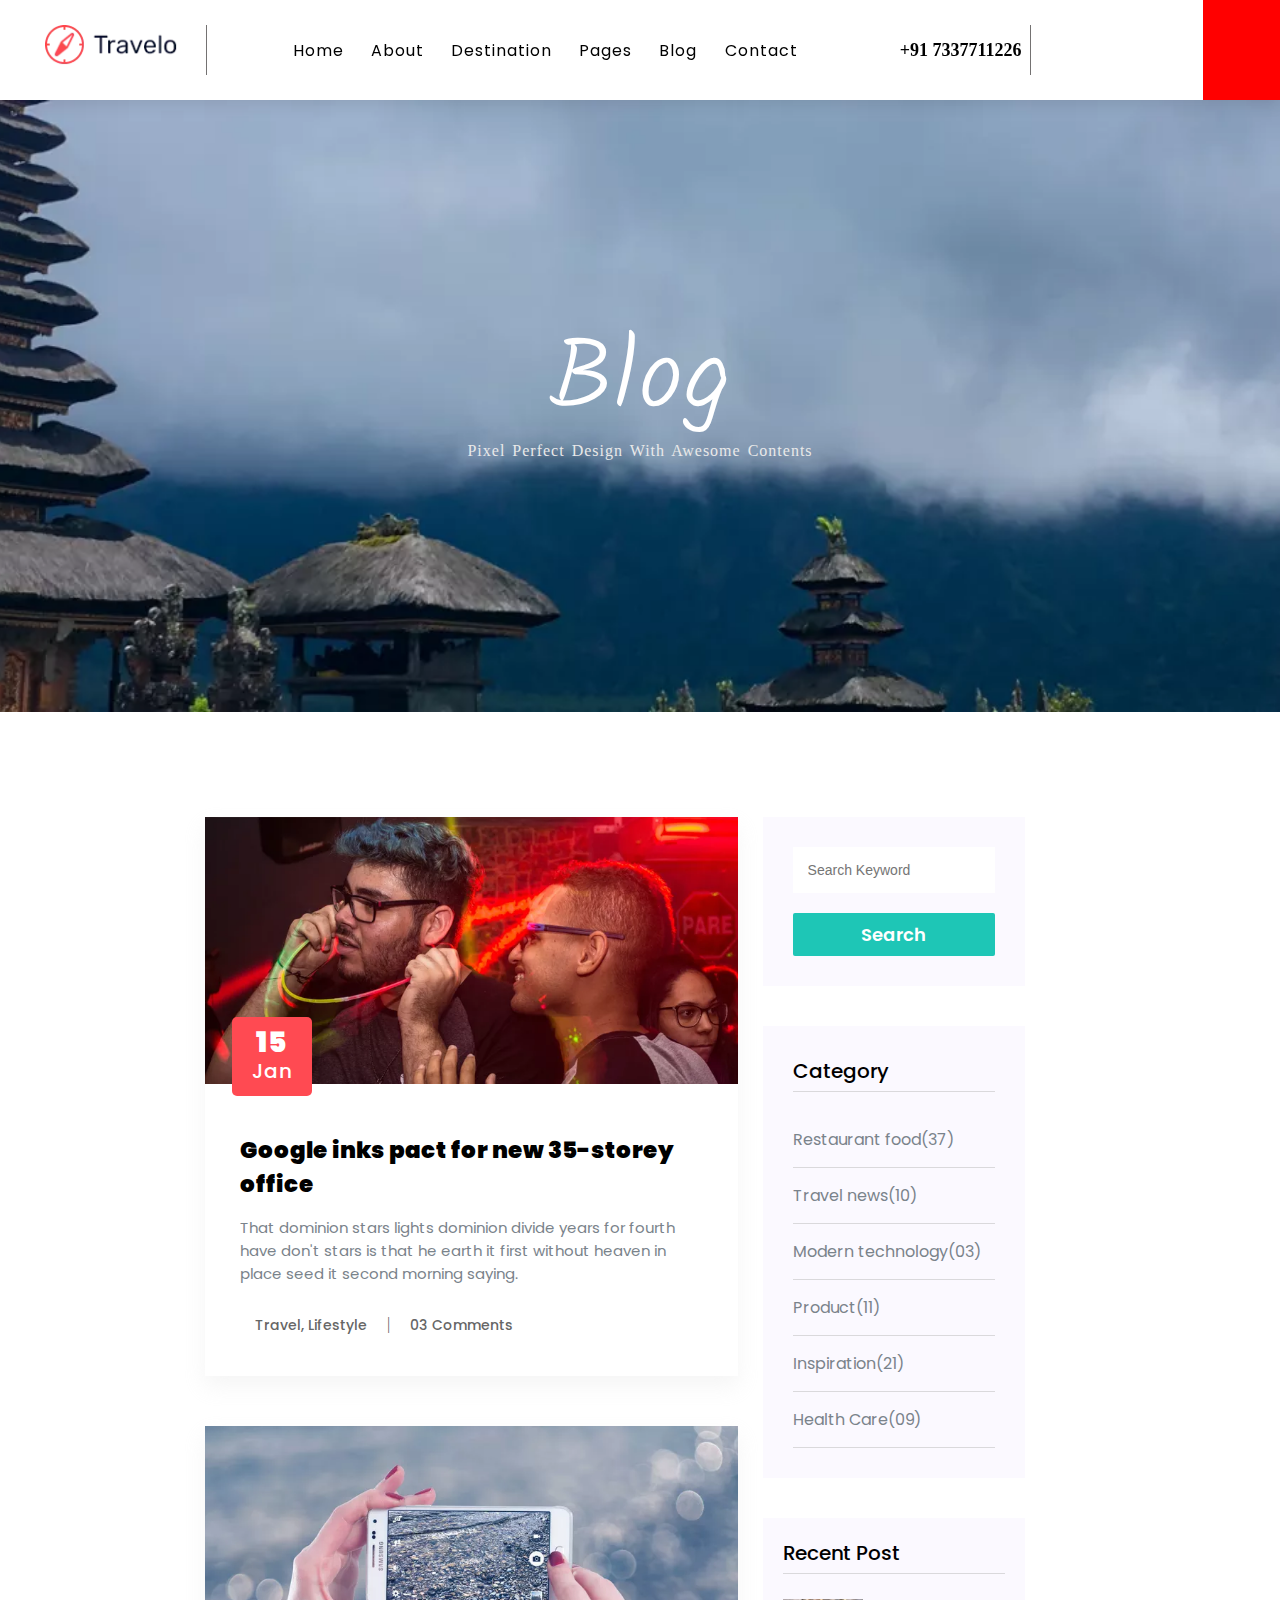
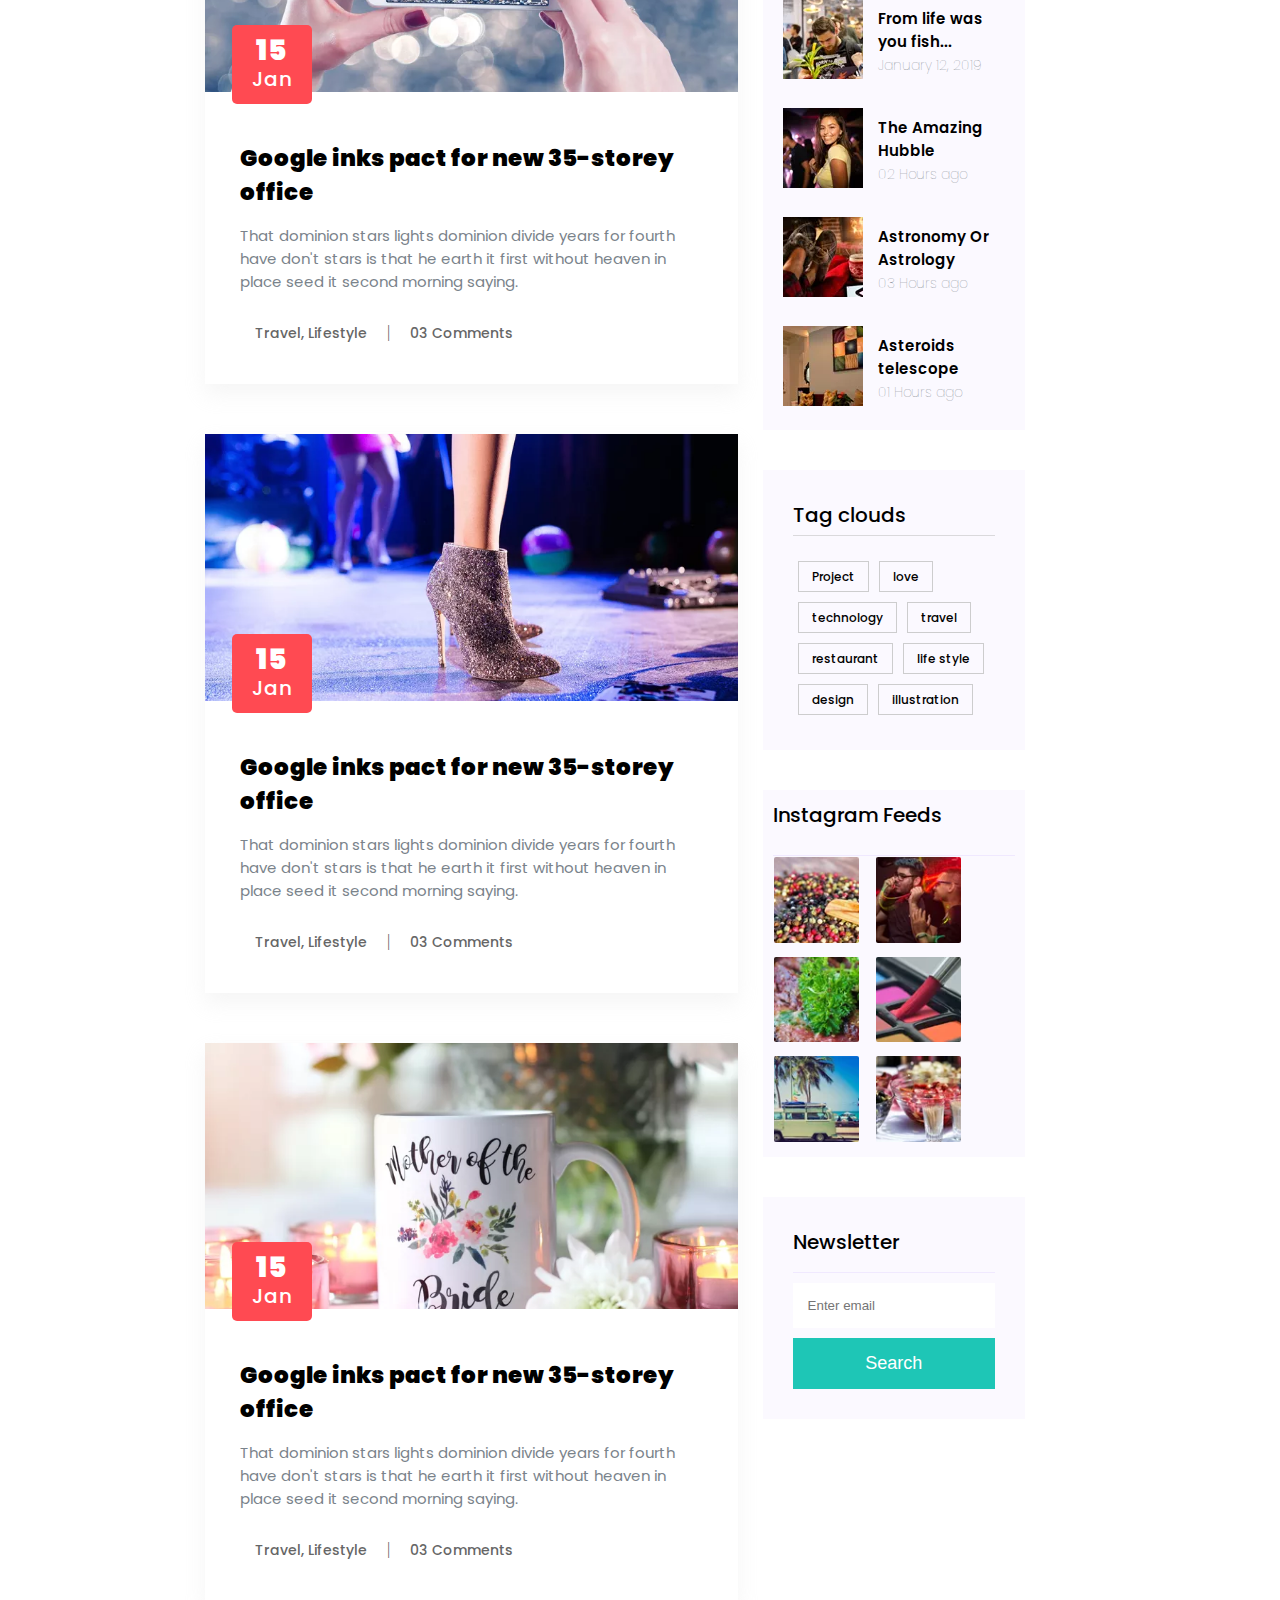
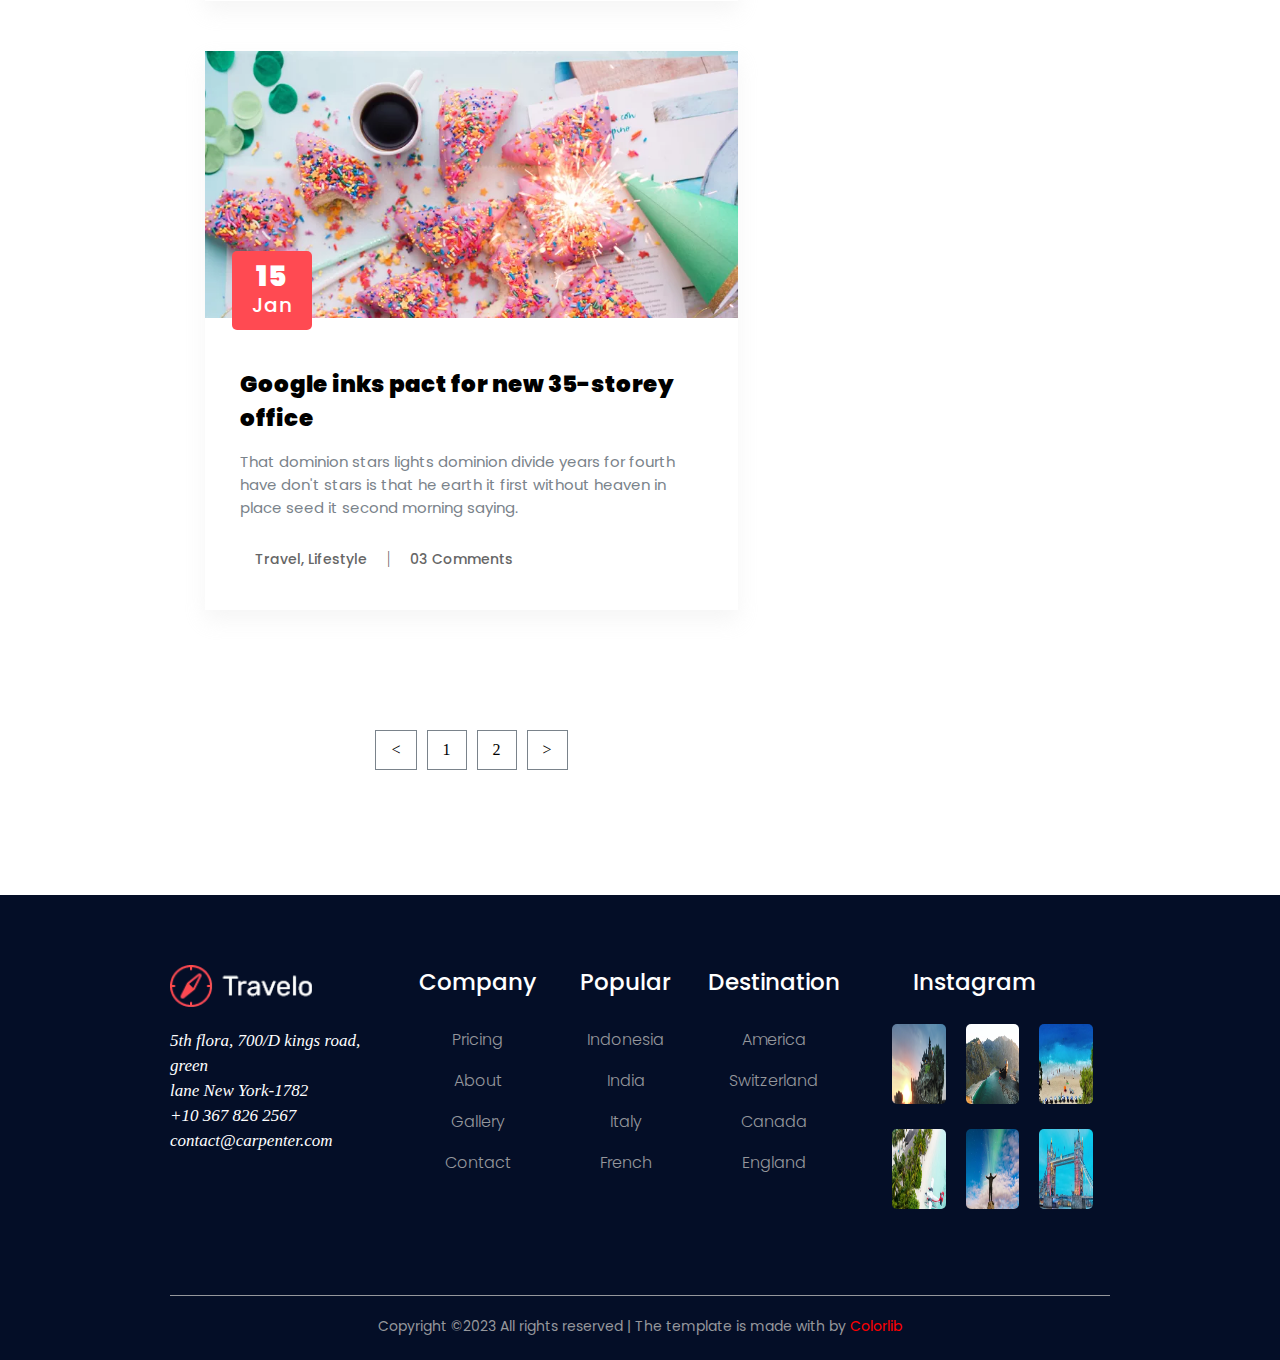
<file: blog.html>
<!DOCTYPE html>
<html lang="en">

<head>
  <meta charset="UTF-8">
  <meta name="viewport" content="width=device-width, initial-scale=1.0">
  <title>Travel Website</title>
  <link rel="stylesheet" href="https://cdnjs.cloudflare.com/ajax/libs/font-awesome/6.5.0/css/all.min.css"
    integrity="sha512-Avb2QiuDEEvB4bZJYdft2mNjVShBftLdPG8FJ0V7irTLQ8Uo0qcPxh4Plq7G5tGm0rU+1SPhVotteLpBERwTkw=="
    crossorigin="anonymous" referrerpolicy="no-referrer" />
  <link rel="stylesheet" href="blog-styles.css">
</head>

<body>

  <!-- header section  -->


  <header class="head-section">


    <div class="logo">
      <a href="index.html"><img src="Images/logo.png.webp" alt="logo" class="img-logo"></a>
    </div>

    <nav class="nav-bar">
      <ul class="nav-link">
        <li><a href="index.html" class="nav-links">Home</a></li>
        <li><a href="about.html" class="nav-links">About</a></li>
        <li><a href="destination.html" class="nav-links">Destination</a></li>
        <li><a href="#" class="nav-links">Pages <i class="fa-solid fa-angle-down icon"></i></a>
          <ul class="dropdown">
            <li><a href="destination-details.html" class="dropdown-content d1">Destinations Details</a></li>
            <li><a href="elements.html" class="dropdown-content">Elements</a></li>
          </ul>
        </li>
        <li><a href="#" class="nav-links">Blog <i class="fa-solid fa-angle-down icon"></i></a>
          <ul class="dropdown">
            <li><a href="blog.html" class="dropdown-content d1">Blog</a></li>
            <li><a href="single-blog.html" class="dropdown-content">Single-Blog</a></li>
          </ul>
        </li>
        <li><a href="contact.html" class="nav-links">Contact</a></li>
      </ul>
    </nav>

    <div class="contact">

      <div class="number">
        <i class="fa-solid fa-phone call-icon"></i> +91 7337711226
      </div>

      <nav class="nav-bar2">
        <ul class="nav-link2">
          <li><a href="#" class="nav-links2"><i class="fa-brands fa-instagram icon2"></i></a></li>
          <li><a href="#" class="nav-links2"><i class="fa-brands fa-linkedin-in icon2"></i></a></li>
          <li><a href="#" class="nav-links2"><i class="fa-brands fa-facebook-f icon2"></i></a></li>
          <li><a href="#" class="nav-links2"><i class="fa-brands fa-google-plus-g icon2 icon3"></i></a></li>
        </ul>
      </nav>

    </div>

    <!-- search  -->

    <section class="search">
      <i class="fa-solid fa-magnifying-glass search-icon"></i>
    </section>


  </header>

  <!-- banner section  -->

  <section class="banner-about">

    <h1 class="heading-about">
      Blog
    </h1>

    <p class="para-about">
      Pixel Perfect Design With Awesome Contents
    </p>

  </section>

  <!-- blog section  -->

  <section class="blog-space">

    <div class="blog-details">

      <div class="blog-content">

        <div class="blogs">

          <div class="blog-image">
            <img src="Images/single_blog_1.png.webp" alt="party-image" class="blog-image1">

            <div class="blog-date">
              <p class="b-p1"> 15</p>
              <p class="b-p2"> Jan</p>
            </div>
          </div>

          <div class="blog-image-content">
            <h2>Google inks pact for new 35-storey office</h2>

            <p>That dominion stars lights dominion divide years for fourth have don't stars is that he earth it first
              without heaven in place seed it second morning saying.</p>

            <div class="blog-reviews">
              <div class="br">
                <a href="#">
                  <i class="fa-regular fa-user"></i><span>Travel, Lifestyle</span>
                </a>
              </div>

              <span class="pl">|</span>

              <div class="br">
                <a href="#">
                  <i class="fa-regular fa-comments"></i><span> 03 Comments</span>
                </a>
              </div>
            </div>
          </div>



        </div>

        <div class="blogs">

          <div class="blog-image">
            <img src="Images/single_blog_2.png.webp" alt="party-image" class="blog-image1">

            <div class="blog-date">
              <p class="b-p1"> 15</p>
              <p class="b-p2"> Jan</p>
            </div>
          </div>

          <div class="blog-image-content">
            <h2>Google inks pact for new 35-storey office</h2>

            <p>That dominion stars lights dominion divide years for fourth have don't stars is that he earth it first
              without heaven in place seed it second morning saying.</p>

            <div class="blog-reviews">
              <div class="br">
                <a href="#">
                  <i class="fa-regular fa-user"></i><span>Travel, Lifestyle</span>
                </a>
              </div>

              <span class="pl">|</span>

              <div class="br">
                <a href="#">
                  <i class="fa-regular fa-comments"></i><span> 03 Comments</span>
                </a>
              </div>
            </div>
          </div>



        </div>

        <div class="blogs">

          <div class="blog-image">
            <img src="Images/single_blog_3.png.webp" alt="party-image" class="blog-image1">

            <div class="blog-date">
              <p class="b-p1"> 15</p>
              <p class="b-p2"> Jan</p>
            </div>
          </div>

          <div class="blog-image-content">
            <h2>Google inks pact for new 35-storey office</h2>

            <p>That dominion stars lights dominion divide years for fourth have don't stars is that he earth it first
              without heaven in place seed it second morning saying.</p>

            <div class="blog-reviews">
              <div class="br">
                <a href="#">
                  <i class="fa-regular fa-user"></i><span>Travel, Lifestyle</span>
                </a>
              </div>

              <span class="pl">|</span>

              <div class="br">
                <a href="#">
                  <i class="fa-regular fa-comments"></i><span> 03 Comments</span>
                </a>
              </div>
            </div>
          </div>



        </div>

        <div class="blogs">

          <div class="blog-image">
            <img src="Images/single_blog_4.png.webp" alt="party-image" class="blog-image1">

            <div class="blog-date">
              <p class="b-p1"> 15</p>
              <p class="b-p2"> Jan</p>
            </div>
          </div>

          <div class="blog-image-content">
            <h2>Google inks pact for new 35-storey office</h2>

            <p>That dominion stars lights dominion divide years for fourth have don't stars is that he earth it first
              without heaven in place seed it second morning saying.</p>

            <div class="blog-reviews">
              <div class="br">
                <a href="#">
                  <i class="fa-regular fa-user"></i><span>Travel, Lifestyle</span>
                </a>
              </div>

              <span class="pl">|</span>

              <div class="br">
                <a href="#">
                  <i class="fa-regular fa-comments"></i><span> 03 Comments</span>
                </a>
              </div>
            </div>
          </div>



        </div>

        <div class="blogs">

          <div class="blog-image">
            <img src="Images/single_blog_5.png.webp" alt="party-image" class="blog-image1">

            <div class="blog-date">
              <p class="b-p1"> 15</p>
              <p class="b-p2"> Jan</p>
            </div>
          </div>

          <div class="blog-image-content">
            <h2>Google inks pact for new 35-storey office</h2>

            <p>That dominion stars lights dominion divide years for fourth have don't stars is that he earth it first
              without heaven in place seed it second morning saying.</p>

            <div class="blog-reviews">
              <div class="br">
                <a href="#">
                  <i class="fa-regular fa-user"></i><span>Travel, Lifestyle</span>
                </a>
              </div>

              <span class="pl">|</span>

              <div class="br">
                <a href="#">
                  <i class="fa-regular fa-comments"></i><span> 03 Comments</span>
                </a>
              </div>
            </div>
          </div>



        </div>

        <div class="blog-pagination">
          <ul>
            <li><a href="#">&lt;</a></li>
            <li><a href="#">1</a></li>
            <li><a href="#">2</a></li>
            <li><a href="#">&gt;</a></li>
          </ul>
        </div>

      </div>

      <!-- blog side section  -->
      <div class="blog-contact">


        <div class="blog-contact-space">

          <div class="blog-inp">
            <input type="search" placeholder="Search Keyword">
            <i class="fa-solid fa-magnifying-glass blog-icon"></i>
          </div>

          <div class="blog-inp">
            <input type="submit" value="Search">
          </div>

        </div>


        <div class="blog-category">
          <h2>Category</h2>

          <ul>
            <li><a href="#">Restaurant food(37)</a></li>
            <li><a href="#">Travel news(10)</a></li>
            <li><a href="#">Modern technology(03)</a></li>
            <li><a href="#">Product(11)</a></li>
            <li><a href="#">Inspiration(21)</a></li>
            <li><a href="#">Health Care(09)</a></li>
          </ul>

        </div>


        <div class="blog-recent-post">
          <h2>Recent Post</h2>

          <div class="r-post">
            <div class="bpost-image">
              <img src="Images/post_1.png.webp" alt="blog-image">
            </div>
            <div class="bpost-head">
              <a href="#"><p> From life was you fish...</p></a>
              <span>January 12, 2019</span>
            </div>
          </div>

          <div class="r-post">
            <div class="bpost-image">
              <img src="Images/post_2.png.webp" alt="blog-image">
            </div>
            <div class="bpost-head">
              <a href="#"><p> The Amazing Hubble</p></a>
              <span>02 Hours ago</span>
            </div>
          </div>

          <div class="r-post">
            <div class="bpost-image">
              <img src="Images/post_3.png.webp" alt="blog-image">
            </div>
            <div class="bpost-head">
              <a href="#"><p>Astronomy Or Astrology</p></a>
              <span>03 Hours ago</span>
            </div>
          </div>

          <div class="r-post">
            <div class="bpost-image">
              <img src="Images/post_4.png.webp" alt="blog-image">
            </div>
            <div class="bpost-head">
              <a href="#"><p>Asteroids telescope</p></a>
              <span>01 Hours ago</span>
            </div>
          </div>

        </div>


        <div class="blog-tags">
          <h2>Tag clouds</h2>

          <ul>
            <li><a href="#">Project</a></li>
            <li><a href="#">love</a></li>
            <li><a href="#">technology</a></li>
            <li><a href="#">travel</a></li>
            <li><a href="#">restaurant</a></li>
            <li><a href="#">life style</a></li>
            <li><a href="#">design</a></li>
            <li><a href="#">illustration</a></li>
          </ul>

        </div>


        <div class="blog-insta-images">
          <h2>Instagram Feeds</h2>

          <ul>
            <li><a href="#">
              <img src="Images/post_5.png.webp" alt="">
            </a></li>
            <li><a href="#">
              <img src="Images/post_6.png.webp" alt="">
            </a></li>
            <li><a href="#">
              <img src="Images/post_7.png.webp" alt="">
            </a></li>
            <li><a href="#">
              <img src="Images/post_8.png.webp" alt="">
            </a></li>
            <li><a href="#">
              <img src="Images/post_9.png.webp" alt="">
            </a></li>
            <li><a href="#">
              <img src="Images/post_10.png.webp" alt="">
            </a></li> 
          </ul>

        </div>


        <div class="blog-newsletter-space">
          <h2>Newsletter</h2>

          <div class="blog-news-inp">
            <input type="email" placeholder="Enter email">
          </div>

          <div class="blog-news-inp">
            <input type="submit" value="Search">
          </div>

        </div>

      </div>



    </div>
  </section>


  <!-- footer  -->
  <footer>
    <div class="address">
      <img src="Images/footer_logo.png.webp" alt="" class="foot-logo">
      <address>
        5th flora, 700/D kings road, green <br>
        lane New York-1782 <br>
        +10 367 826 2567 <br>
        contact@carpenter.com
      </address>
    </div>

    <div class="footer-design">
      <h3 class="footer-heading">Company</h3>
      <ul class="foot-link">
        <li><a href="#">Pricing</a></li>
        <li><a href="#">About</a></li>
        <li><a href="#">Gallery</a></li>
        <li><a href="#">Contact</a></li>
      </ul>
    </div>

    <div class="footer-design">
      <h3 class="footer-heading">Popular</h3>
      <ul class="foot-link">
        <li><a href="#">Indonesia</a></li>
        <li><a href="#">India</a></li>
        <li><a href="#">Italy</a></li>
        <li><a href="#">French</a></li>
      </ul>
    </div>

    <div class="footer-design">
      <h3 class="footer-heading"> Destination</h3>
      <ul class="foot-link">
        <li><a href="#">America</a></li>
        <li><a href="#">Switzerland</a></li>
        <li><a href="#">Canada</a></li>
        <li><a href="#">England</a></li>
      </ul>
    </div>

    <div class="footer-design2">
      <h3 class="footer-heading2">Instagram</h3>
      <div class="foot-container">
        <div class="foot-hold">
          <a href="#"><img src="Images/indonesia.webp" alt="" class="foot-image"></a>
        </div>
        <div class="foot-hold">
          <a href="#"><img src="Images/indo-nesia.webp" alt="" class="foot-image"></a>
        </div>
        <div class="foot-hold">
          <a href="#"><img src="Images/4.png.webp" alt="" class="foot-image"></a>
        </div>
        <div class="foot-hold">
          <a href="#"><img src="Images/6.png.webp" alt="" class="foot-image"></a>
        </div>
        <div class="foot-hold">
          <a href="#"><img src="Images/maldives.webp" alt="" class="foot-image"></a>
        </div>
        <div class="foot-hold">
          <a href="#"><img src="Images/3.png.webp" alt="" class="foot-image"></a>
        </div>
      </div>
    </div>
    <div class="foot-icons">
      <a href="#" class="foo-link"><i class="fa-brands fa-facebook-f fo-icon"></i></a>
      <a href="#" class="foo-link"><i class="fa-brands fa-x-twitter fo-icon"></i></a>
      <a href="#" class="foo-link"><i class="fa-brands fa-instagram fo-icon"></i></a>
      <a href="#" class="foo-link"><i class="fa-brands fa-pinterest fo-icon"></i></a>
      <a href="#" class="foo-link"><i class="fa-brands fa-youtube fo-icon"></i></a>
    </div>

    <div class="last-foot">
      <p class="last-para">
        Copyright &copy2023 All rights reserved | The template is made with <i class="fa-regular fa-heart"></i> by
        <span>Colorlib</span>
      </p>
    </div>

  </footer>



</body>

</html>
</file>
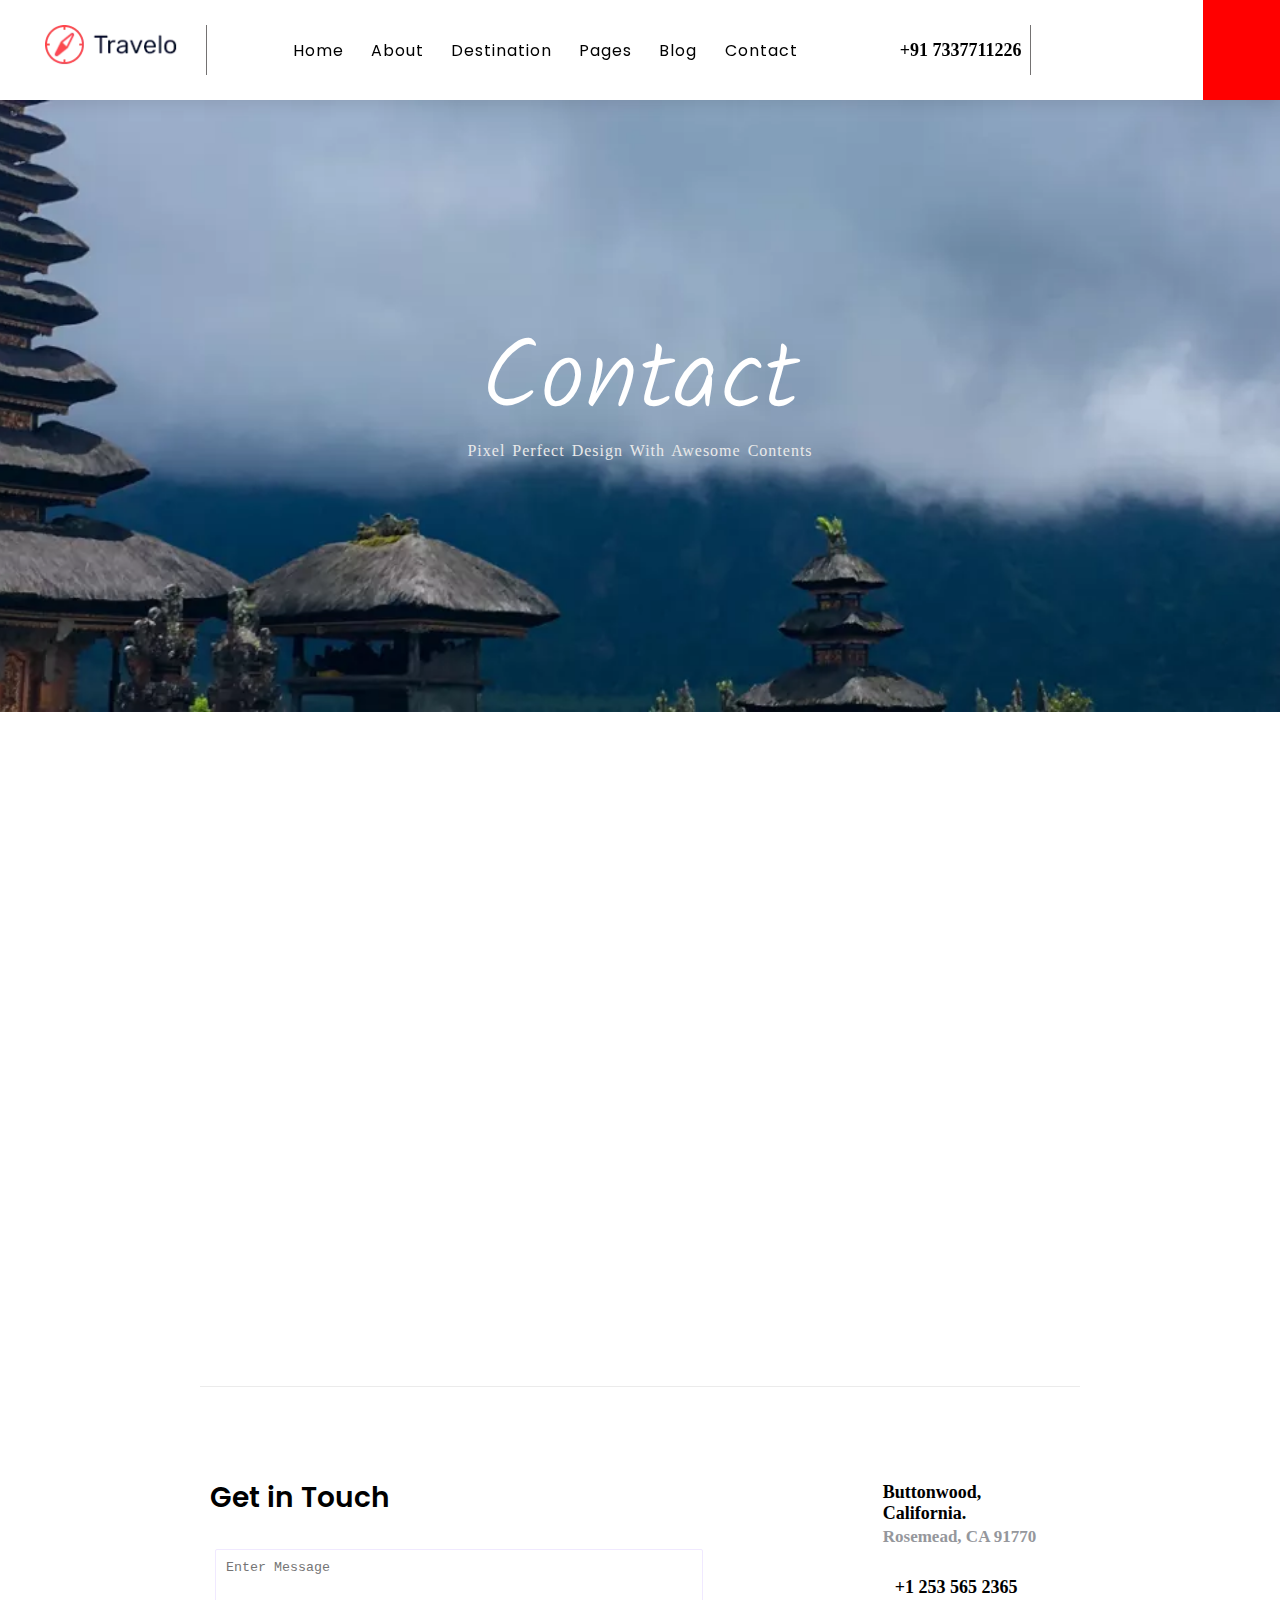
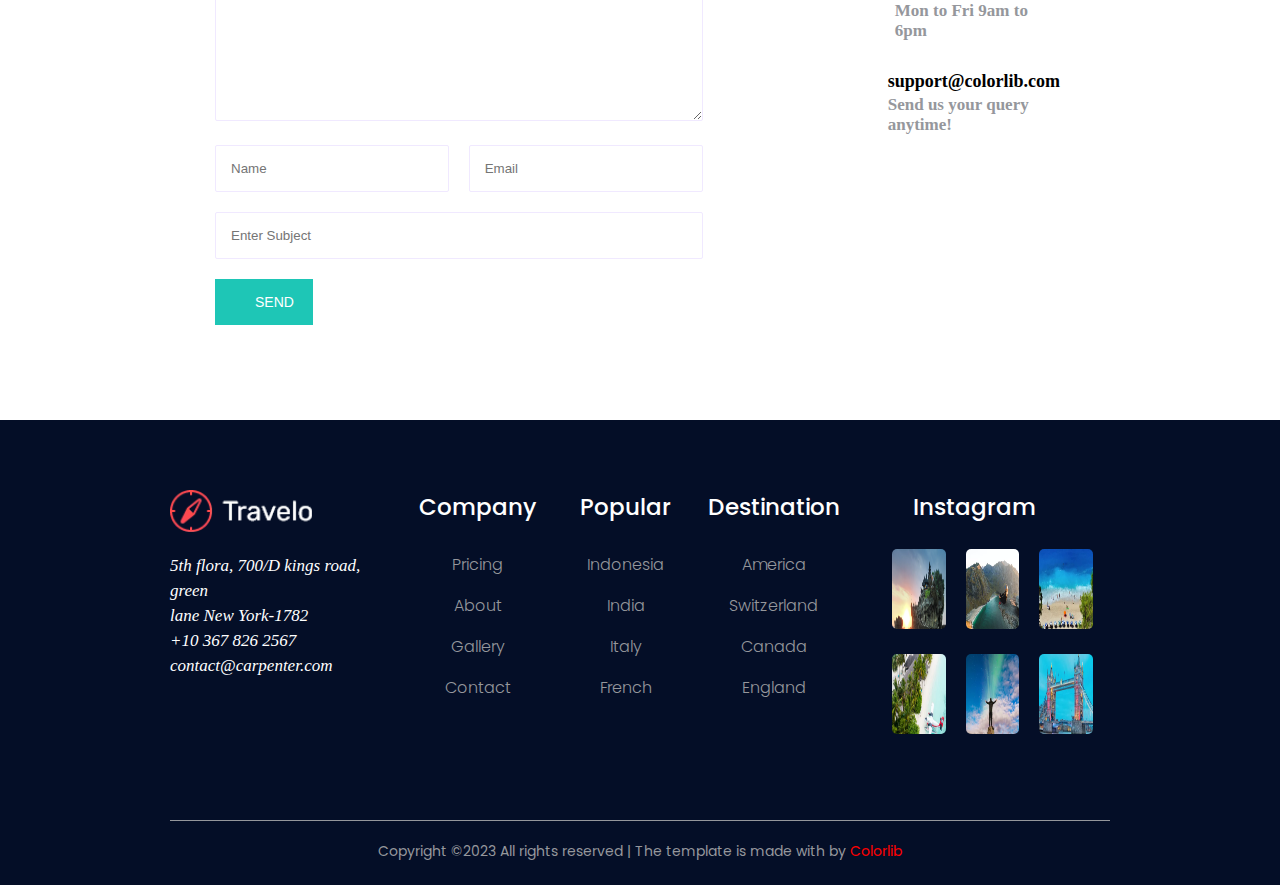
<file: contact.html>
<!DOCTYPE html>
<html lang="en">

<head>
  <meta charset="UTF-8">
  <meta name="viewport" content="width=device-width, initial-scale=1.0">
  <title>Travel Website</title>
  <link rel="stylesheet" href="https://cdnjs.cloudflare.com/ajax/libs/font-awesome/6.5.0/css/all.min.css"
    integrity="sha512-Avb2QiuDEEvB4bZJYdft2mNjVShBftLdPG8FJ0V7irTLQ8Uo0qcPxh4Plq7G5tGm0rU+1SPhVotteLpBERwTkw=="
    crossorigin="anonymous" referrerpolicy="no-referrer" />
  <link rel="stylesheet" href="contact-styles.css">
</head>

<body>

  <!-- header section  -->


  <header class="head-section">


    <div class="logo">
      <a href="index.html"><img src="Images/logo.png.webp" alt="logo" class="img-logo"></a>
    </div>

    <nav class="nav-bar">
      <ul class="nav-link">
        <li><a href="index.html" class="nav-links">Home</a></li>
        <li><a href="about.html" class="nav-links">About</a></li>
        <li><a href="destination.html" class="nav-links">Destination</a></li>
        <li><a href="#" class="nav-links">Pages <i class="fa-solid fa-angle-down icon"></i></a>
          <ul class="dropdown">
            <li><a href="destination-details.html" class="dropdown-content d1">Destinations Details</a></li>
            <li><a href="elements.html" class="dropdown-content">Elements</a></li>
          </ul>
        </li>
        <li><a href="#" class="nav-links">Blog <i class="fa-solid fa-angle-down icon"></i></a>
          <ul class="dropdown">
            <li><a href="blog.html" class="dropdown-content d1">Blog</a></li>
            <li><a href="single-blog.html" class="dropdown-content">Single-Blog</a></li>
          </ul>
        </li>
        <li><a href="contact.html" class="nav-links">Contact</a></li>
      </ul>
    </nav>

    <div class="contact">

      <div class="number">
        <i class="fa-solid fa-phone call-icon"></i> +91 7337711226
      </div>

      <nav class="nav-bar2">
        <ul class="nav-link2">
          <li><a href="#" class="nav-links2"><i class="fa-brands fa-instagram icon2"></i></a></li>
          <li><a href="#" class="nav-links2"><i class="fa-brands fa-linkedin-in icon2"></i></a></li>
          <li><a href="#" class="nav-links2"><i class="fa-brands fa-facebook-f icon2"></i></a></li>
          <li><a href="#" class="nav-links2"><i class="fa-brands fa-google-plus-g icon2 icon3"></i></a></li>
        </ul>
      </nav>

    </div>

    <!-- search  -->

    <section class="search">
      <i class="fa-solid fa-magnifying-glass search-icon"></i>
    </section>


  </header>

  <!-- banner section  -->

  <section class="banner-about">

    <h1 class="heading-about">
      Contact
    </h1>

    <p class="para-about">
      Pixel Perfect Design With Awesome Contents
    </p>

  </section>

  <!-- map section  -->

  <div class="map">


    <iframe
      src="https://www.google.com/maps/embed?pb=!1m18!1m12!1m3!1d248849.5665922269!2d77.46612507506703!3d12.95428023761237!2m3!1f0!2f0!3f0!3m2!1i1024!2i768!4f13.1!3m3!1m2!1s0x3bae1670c9b44e6d%3A0xf8dfc3e8517e4fe0!2sBengaluru%2C%20Karnataka!5e0!3m2!1sen!2sin!4v1701938482575!5m2!1sen!2sin"
      width="1000" height="500" style="border:0;" allowfullscreen="" loading="lazy"
      referrerpolicy="no-referrer-when-downgrade" class="bang-map"></iframe>


    <div class="blog-reply">

      <div class="contact-form">

        <p>Get in Touch</p>
      
        <div class="blog-reply-form">

          <div class="blog-reply-tex">
            <textarea name="" id="" cols="30" rows="10" placeholder="Enter Message"></textarea>
          </div>

          <div class="blog-reply-inp">
            <input type="text" placeholder="Name">
            <input type="email" name="" id="" placeholder="Email">
          </div>

          <div class="blog-reply-inp2">
            <input type="text" name="" id="" placeholder="Enter Subject">
          </div>

          <div class="blog-reply-btn">
            <input type="submit" value="SEND">
          </div>

        </div>
      </div>

      <div class="contact-address">

        <div class="cont">
          <i class="fa-solid fa-house"></i>

          <div class="cont-details">
            <p class="cd-1">Buttonwood, California.</p>
            <p class="cd-2">Rosemead, CA 91770</p>
          </div>
        </div>

        <div class="cont c2">
          <i class="fa-solid fa-mobile-screen"></i>

          <div class="cont-details">
            <p class="cd-1">
              +1 253 565 2365</p>
            <p class="cd-2">Mon to Fri 9am to 6pm</p>
          </div>
        </div>

        <div class="cont c3">
          <i class="fa-regular fa-envelope"></i>

          <div class="cont-details">
            <p class="cd-1">support@colorlib.com</p>
            <p class="cd-2">Send us your query anytime!</p>
          </div>
        </div>

      </div>
    </div>

    </div>


    <!-- footer  -->
    <footer>
      <div class="address">
        <img src="Images/footer_logo.png.webp" alt="" class="foot-logo">
        <address>
          5th flora, 700/D kings road, green <br>
          lane New York-1782 <br>
          +10 367 826 2567 <br>
          contact@carpenter.com
        </address>
      </div>

      <div class="footer-design">
        <h3 class="footer-heading">Company</h3>
        <ul class="foot-link">
          <li><a href="#">Pricing</a></li>
          <li><a href="#">About</a></li>
          <li><a href="#">Gallery</a></li>
          <li><a href="#">Contact</a></li>
        </ul>
      </div>

      <div class="footer-design">
        <h3 class="footer-heading">Popular</h3>
        <ul class="foot-link">
          <li><a href="#">Indonesia</a></li>
          <li><a href="#">India</a></li>
          <li><a href="#">Italy</a></li>
          <li><a href="#">French</a></li>
        </ul>
      </div>

      <div class="footer-design">
        <h3 class="footer-heading"> Destination</h3>
        <ul class="foot-link">
          <li><a href="#">America</a></li>
          <li><a href="#">Switzerland</a></li>
          <li><a href="#">Canada</a></li>
          <li><a href="#">England</a></li>
        </ul>
      </div>

      <div class="footer-design2">
        <h3 class="footer-heading2">Instagram</h3>
        <div class="foot-container">
          <div class="foot-hold">
            <a href="#"><img src="Images/indonesia.webp" alt="" class="foot-image"></a>
          </div>
          <div class="foot-hold">
            <a href="#"><img src="Images/indo-nesia.webp" alt="" class="foot-image"></a>
          </div>
          <div class="foot-hold">
            <a href="#"><img src="Images/4.png.webp" alt="" class="foot-image"></a>
          </div>
          <div class="foot-hold">
            <a href="#"><img src="Images/6.png.webp" alt="" class="foot-image"></a>
          </div>
          <div class="foot-hold">
            <a href="#"><img src="Images/maldives.webp" alt="" class="foot-image"></a>
          </div>
          <div class="foot-hold">
            <a href="#"><img src="Images/3.png.webp" alt="" class="foot-image"></a>
          </div>
        </div>
      </div>
      <div class="foot-icons">
        <a href="#" class="foo-link"><i class="fa-brands fa-facebook-f fo-icon"></i></a>
        <a href="#" class="foo-link"><i class="fa-brands fa-x-twitter fo-icon"></i></a>
        <a href="#" class="foo-link"><i class="fa-brands fa-instagram fo-icon"></i></a>
        <a href="#" class="foo-link"><i class="fa-brands fa-pinterest fo-icon"></i></a>
        <a href="#" class="foo-link"><i class="fa-brands fa-youtube fo-icon"></i></a>
      </div>

      <div class="last-foot">
        <p class="last-para">
          Copyright &copy2023 All rights reserved | The template is made with <i class="fa-regular fa-heart"></i> by
          <span>Colorlib</span>
        </p>
      </div>

    </footer>


</body>

</html>
</file>
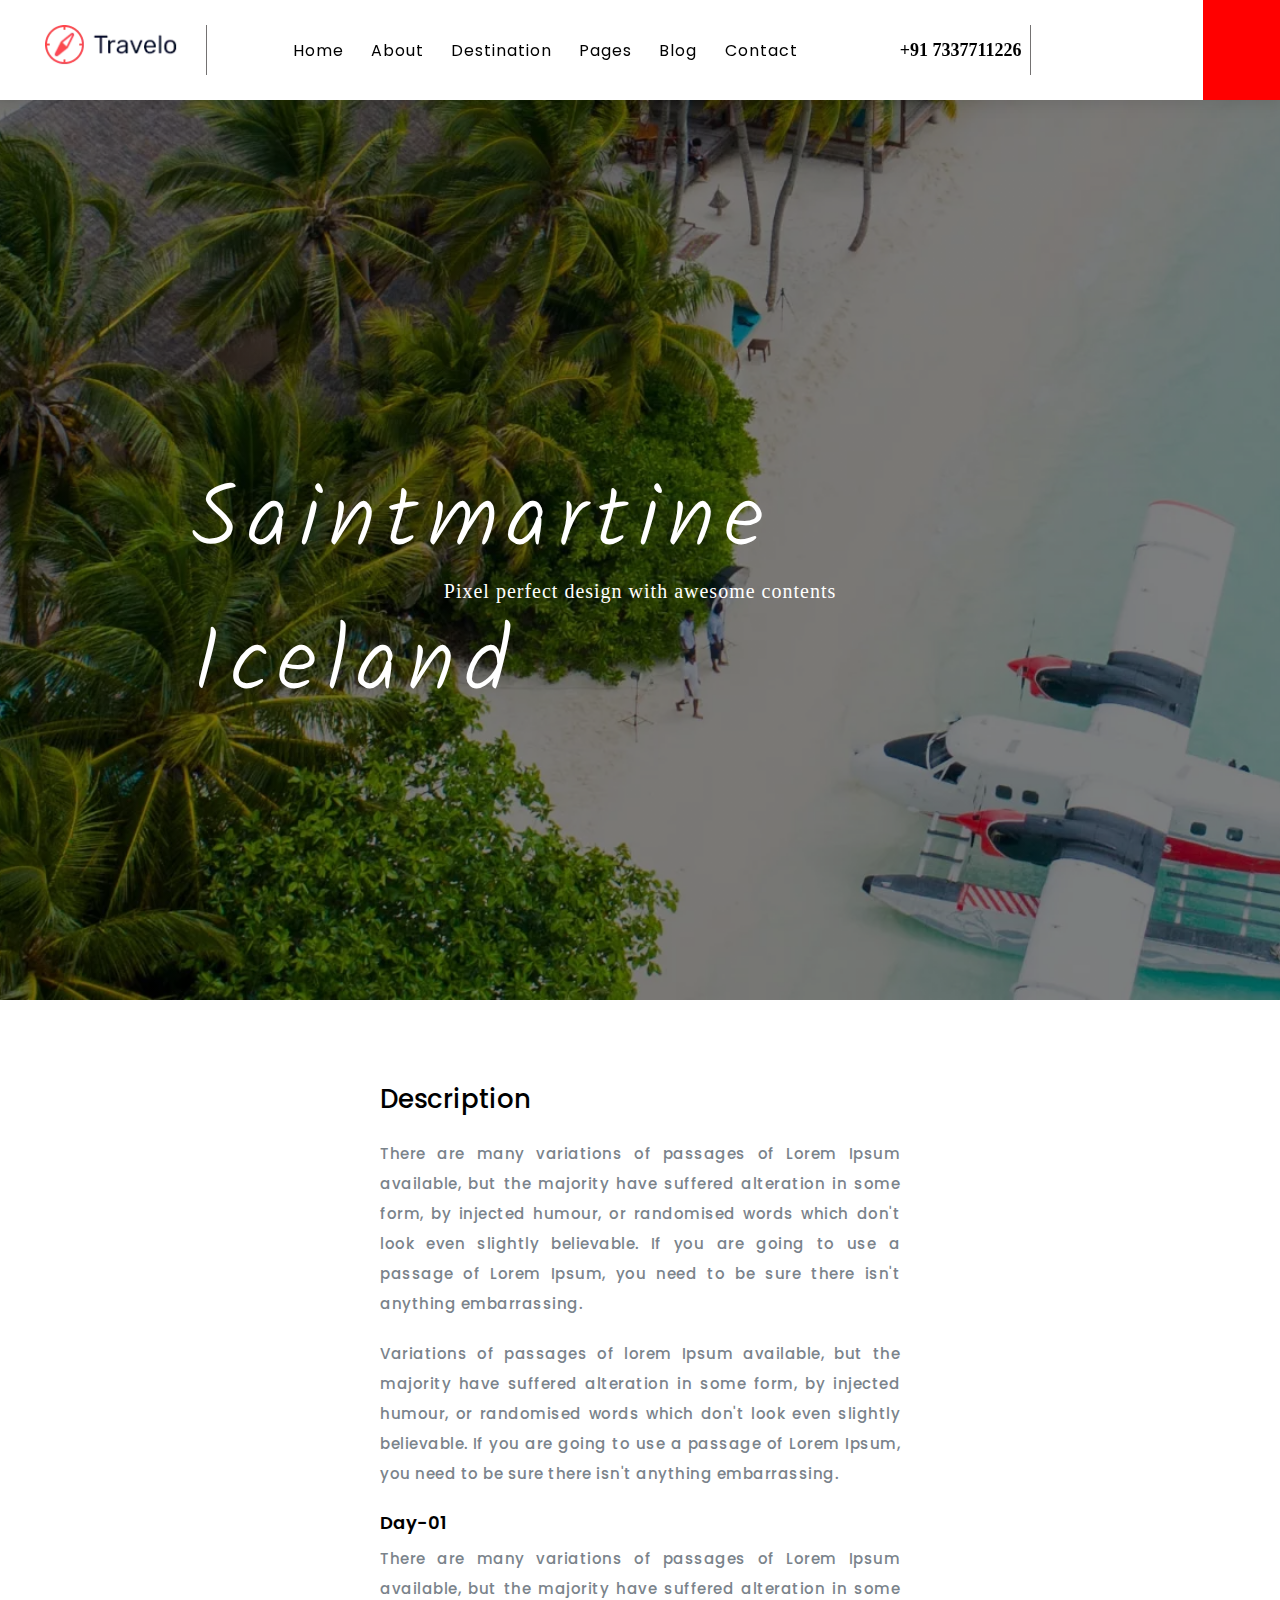
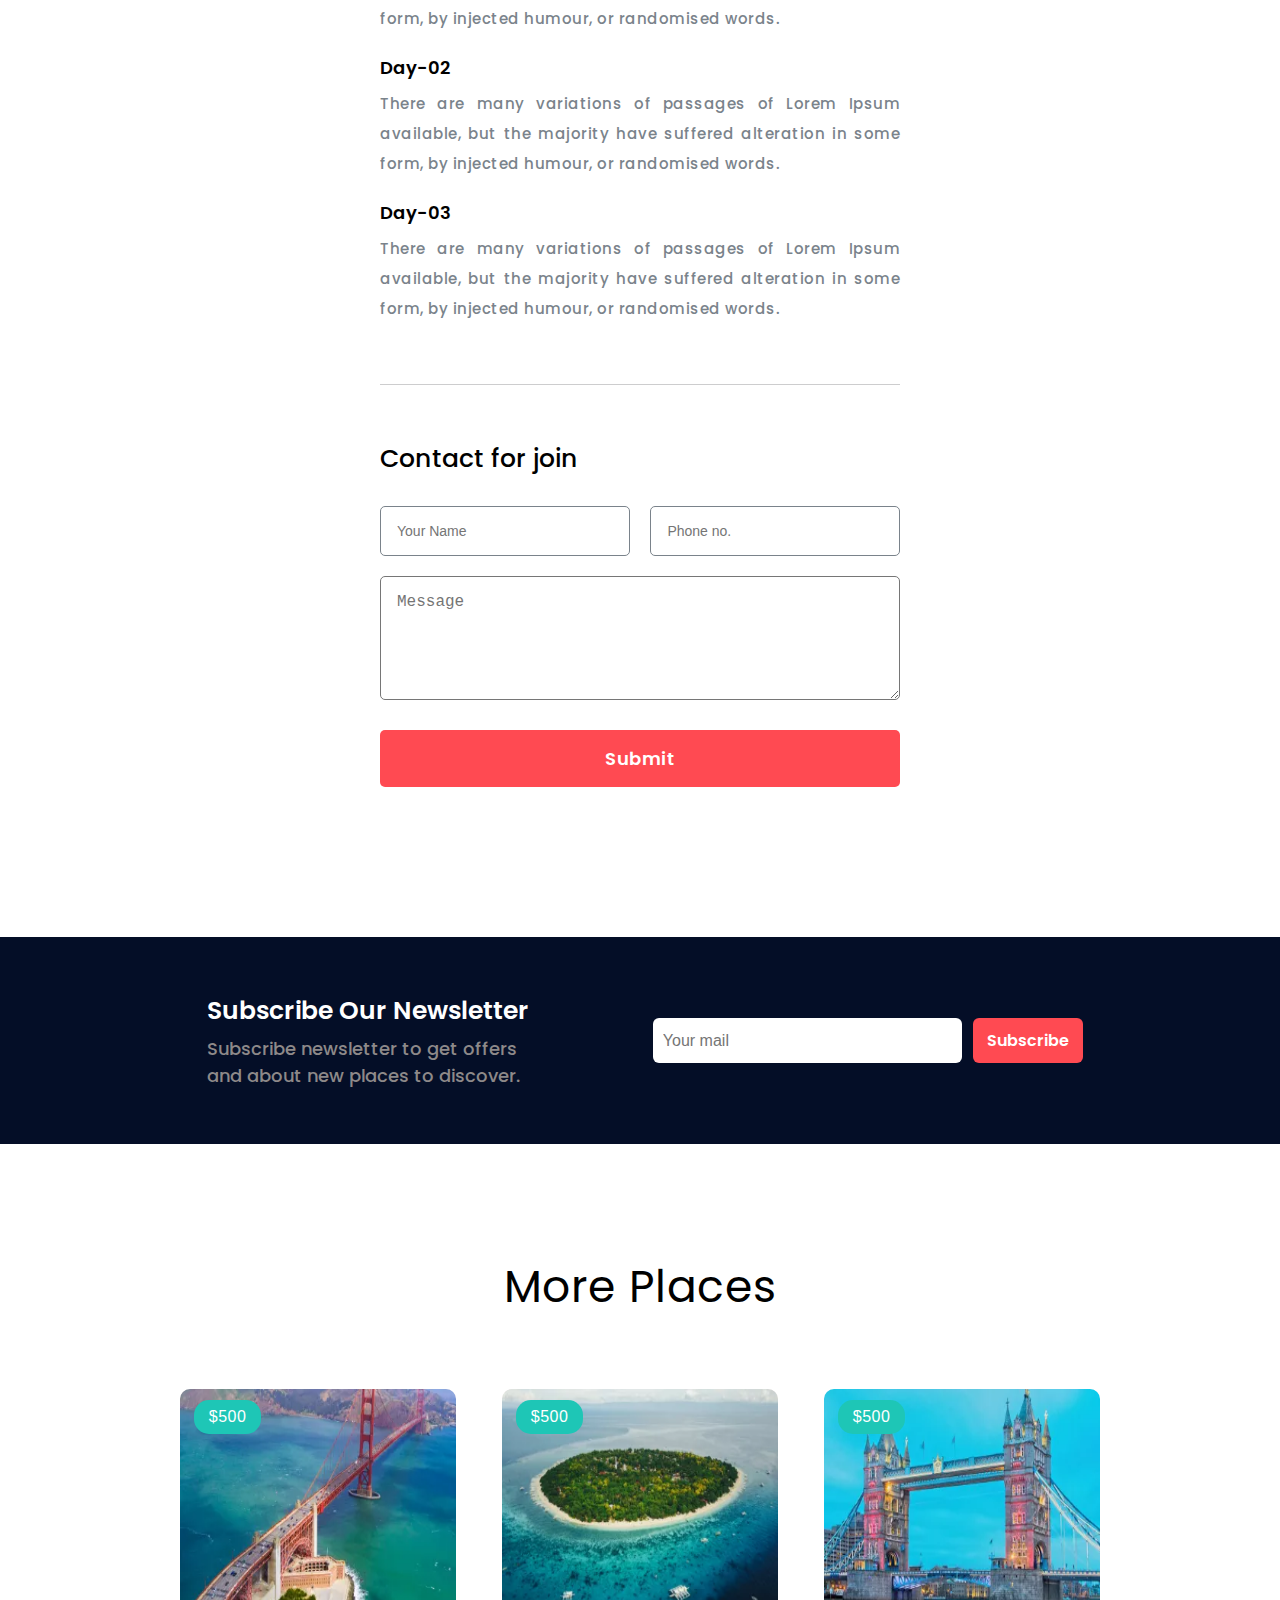
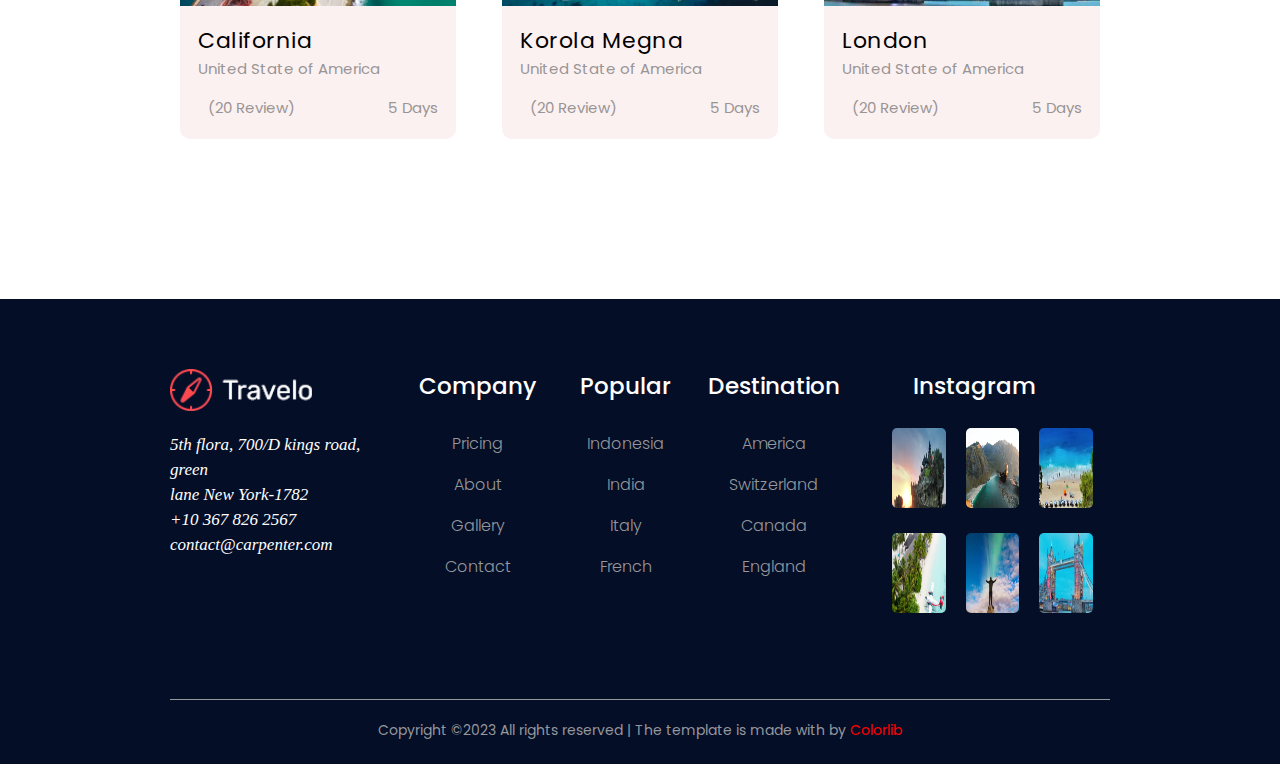
<file: destination-details.html>
<!DOCTYPE html>
<html lang="en">

<head>
  <meta charset="UTF-8">
  <meta name="viewport" content="width=device-width, initial-scale=1.0">
  <title>Travel Website</title>
  <link rel="stylesheet" href="https://cdnjs.cloudflare.com/ajax/libs/font-awesome/6.5.0/css/all.min.css"
    integrity="sha512-Avb2QiuDEEvB4bZJYdft2mNjVShBftLdPG8FJ0V7irTLQ8Uo0qcPxh4Plq7G5tGm0rU+1SPhVotteLpBERwTkw=="
    crossorigin="anonymous" referrerpolicy="no-referrer" />
  <link rel="stylesheet" href="destination-details-styles.css">
</head>

<body>

  <!-- header section  -->


  <header class="head-section">


    <div class="logo">
      <a href="index.html"><img src="Images/logo.png.webp" alt="logo" class="img-logo"></a>
    </div>

    <nav class="nav-bar">
      <ul class="nav-link">
        <li><a href="index.html" class="nav-links">Home</a></li>
        <li><a href="about.html" class="nav-links">About</a></li>
        <li><a href="destination.html" class="nav-links">Destination</a></li>
        <li><a href="#" class="nav-links">Pages <i class="fa-solid fa-angle-down icon"></i></a>
          <ul class="dropdown">
            <li><a href="destination-details.html" class="dropdown-content d1">Destinations Details</a></li>
            <li><a href="elements.html" class="dropdown-content">Elements</a></li>
          </ul>
        </li>
        <li><a href="#" class="nav-links">Blog <i class="fa-solid fa-angle-down icon"></i></a>
          <ul class="dropdown">
            <li><a href="blog.html" class="dropdown-content d1">Blog</a></li>
            <li><a href="single-blog.html" class="dropdown-content">Single-Blog</a></li>
          </ul>
        </li>
        <li><a href="contact.html" class="nav-links">Contact</a></li>
      </ul>
    </nav>

    <div class="contact">

      <div class="number">
        <i class="fa-solid fa-phone call-icon"></i> +91 7337711226
      </div>

      <nav class="nav-bar2">
        <ul class="nav-link2">
          <li><a href="#" class="nav-links2"><i class="fa-brands fa-instagram icon2"></i></a></li>
          <li><a href="#" class="nav-links2"><i class="fa-brands fa-linkedin-in icon2"></i></a></li>
          <li><a href="#" class="nav-links2"><i class="fa-brands fa-facebook-f icon2"></i></a></li>
          <li><a href="#" class="nav-links2"><i class="fa-brands fa-google-plus-g icon2 icon3"></i></a></li>
        </ul>
      </nav>

    </div>

    <!-- search  -->

    <section class="search">
      <i class="fa-solid fa-magnifying-glass search-icon"></i>
    </section>


  </header>

  <!-- banner section  -->

  <section class="banner">

    <div class="banner-details">

      <div class="head-info">

        <h1 class="heading">
          Saintmartine Iceland
        </h1>

        <p class="para">
          Pixel perfect design with awesome contents
        </p>

      </div>

    </div>
  </section>

  <!-- description section  -->

  <section class="description">
    <h2 class="description-mheading">
      Description
    </h2>
    <p class="description-heading">
      There are many variations of passages of Lorem Ipsum available, but the majority have suffered alteration in some
      form, by injected humour, or randomised words which don't look even slightly believable. If you are going to use a
      passage of Lorem Ipsum, you need to be sure there isn't anything embarrassing.
    </p>
    <p class="description-heading">
      Variations of passages of lorem Ipsum available, but the majority have suffered alteration in some form, by
      injected humour, or randomised words which don't look even slightly believable. If you are going to use a passage
      of Lorem Ipsum, you need to be sure there isn't anything embarrassing.
    </p>

    <h3 class="description-sheading">
      Day-01
    </h3>
    <p class="description-heading">
      There are many variations of passages of Lorem Ipsum available, but the majority have suffered alteration in some
      form, by injected humour, or randomised words.
    </p>

    <h3 class="description-sheading">
      Day-02
    </h3>
    <p class="description-heading">
      There are many variations of passages of Lorem Ipsum available, but the majority have suffered alteration in some
      form, by injected humour, or randomised words.
    </p>

    <h3 class="description-sheading">
      Day-03
    </h3>
    <p class="description-heading">
      There are many variations of passages of Lorem Ipsum available, but the majority have suffered alteration in some
      form, by injected humour, or randomised words.
    </p>
  </section>

  <!-- destination contact section  -->

  <section class="destination-contact">

    <div class="destination-design">
      <h2 class="d-contact">
        Contact for join
      </h2>

      <div class="d-input">
        <input type="text" placeholder="Your Name">
        <input type="tel" placeholder="Phone no.">
      </div>

      <textarea name="" id="" cols="30" rows="5" placeholder="Message" class="destination-textarea"></textarea>

      <input type="submit" value="Submit" class="destination-submit">

    </div>

  </section>

  <!-- subscribe section  -->

  <section class="subscribe">
    <div class="news-letter">
      <p class="sub">Subscribe Our Newsletter</p>
      <p class="sub-para">Subscribe newsletter to get offers and about new places to discover.</p>
    </div>

    <div class="sub-finish">
      <div class="inp3">
        <input type="email" placeholder="Your mail">
      </div>

      <div class="sub-btn">
        <button class="sub-btn-design">Subscribe</button>
      </div>
    </div>
  </section>

  <!-- popular more places  -->
  <section class="popular-places">

    <div class="popular-places-head-info">

      <h1 class="popular-places-heading">
        More Places
      </h1>

    
    </div>

    <div class="popular-places-list">

      <div class="popular-place-design">

        <div class="popular-place-image">
          <img src="Images/1.png" alt="" class="popular-image">
          <button class="img-btn">$500</button>
        </div>

        <div class="popular-place-details">

          <p class="p-para">
            <a href="#" class="ap-para">California</a>
          </p>
          <span class="s-line">
            United State of America
          </span>

          <div class="ratings">

            <span class="st-icon">
              <i class="fa-solid fa-star s-icon"></i><i class="fa-solid fa-star s-icon"></i><i
                class="fa-solid fa-star s-icon"></i><i class="fa-solid fa-star s-icon"></i><i
                class="fa-solid fa-star s-icon"></i>
              <span class="s-review s-link">(20 Review)</span>
            </span>
            <span>
              <i class="fa-regular fa-clock sr-icon"></i>
              <span class="s-review s-link">5 Days</span>
            </span>
          </div>

        </div>
      </div>

      <div class="popular-place-design">

        <div class="popular-place-image">
          <img src="Images/2.png.webp" alt="" class="popular-image">
          <button class="img-btn">$500</button>
        </div>

        <div class="popular-place-details">

          <p class="p-para">
            <a href="#" class="ap-para">Korola Megna</a>
          </p>
          <span class="s-line">
            United State of America
          </span>

          <div class="ratings">

            <span class="st-icon">
              <i class="fa-solid fa-star s-icon"></i><i class="fa-solid fa-star s-icon"></i><i
                class="fa-solid fa-star s-icon"></i><i class="fa-solid fa-star s-icon"></i><i
                class="fa-solid fa-star s-icon"></i>
              <span class="s-review s-link">(20 Review)</span>
            </span>
            <span>
              <i class="fa-regular fa-clock sr-icon"></i>
              <span class="s-review s-link">5 Days</span>
            </span>
          </div>

        </div>
      </div>

      <div class="popular-place-design">

        <div class="popular-place-image">
          <img src="Images/3.png.webp" alt="" class="popular-image">
          <button class="img-btn">$500</button>
        </div>

        <div class="popular-place-details">

          <p class="p-para">
            <a href="#" class="ap-para">London</a>
          </p>
          <span class="s-line">
            United State of America
          </span>

          <div class="ratings">

            <span class="st-icon">
              <i class="fa-solid fa-star s-icon"></i><i class="fa-solid fa-star s-icon"></i><i
                class="fa-solid fa-star s-icon"></i><i class="fa-solid fa-star s-icon"></i><i
                class="fa-solid fa-star s-icon"></i>
              <span class="s-review s-link">(20 Review)</span>
            </span>
            <span>
              <i class="fa-regular fa-clock sr-icon"></i>
              <span class="s-review s-link">5 Days</span>
            </span>
          </div>

        </div>
      </div>

    </div>

  </section>

   <!-- footer  -->
   <footer>
    <div class="address">
      <img src="Images/footer_logo.png.webp" alt="" class="foot-logo">
      <address>
            5th flora, 700/D kings road, green <br>
            lane New York-1782 <br>
            +10 367 826 2567 <br>
            contact@carpenter.com
      </address>
    </div>

    <div class="footer-design">
      <h3 class="footer-heading">Company</h3>
      <ul class="foot-link">
        <li><a href="#">Pricing</a></li>
        <li><a href="#">About</a></li>
        <li><a href="#">Gallery</a></li>
        <li><a href="#">Contact</a></li>
      </ul>
    </div>

    <div class="footer-design">
      <h3 class="footer-heading">Popular</h3>
      <ul class="foot-link">
        <li><a href="#">Indonesia</a></li>
        <li><a href="#">India</a></li>
        <li><a href="#">Italy</a></li>
        <li><a href="#">French</a></li>
      </ul>
    </div>

    <div class="footer-design">
      <h3 class="footer-heading"> Destination</h3>
      <ul class="foot-link">
        <li><a href="#">America</a></li>
        <li><a href="#">Switzerland</a></li>
        <li><a href="#">Canada</a></li>
        <li><a href="#">England</a></li>
      </ul>
    </div>

    <div class="footer-design2">
      <h3 class="footer-heading2">Instagram</h3>
      <div class="foot-container">
        <div class="foot-hold">
          <a href="#"><img src="Images/indonesia.webp" alt="" class="foot-image"></a>
        </div>
        <div class="foot-hold">
          <a href="#"><img src="Images/indo-nesia.webp" alt="" class="foot-image"></a>
        </div>
        <div class="foot-hold">
          <a href="#"><img src="Images/4.png.webp" alt="" class="foot-image"></a>
        </div>
        <div class="foot-hold">
          <a href="#"><img src="Images/6.png.webp" alt="" class="foot-image"></a>
        </div>
        <div class="foot-hold">
          <a href="#"><img src="Images/maldives.webp" alt="" class="foot-image"></a>
        </div>
        <div class="foot-hold">
          <a href="#"><img src="Images/3.png.webp" alt="" class="foot-image"></a>
        </div>
      </div>
    </div>
    <div class="foot-icons">
      <a href="#" class="foo-link"><i class="fa-brands fa-facebook-f fo-icon"></i></a>
      <a href="#" class="foo-link"><i class="fa-brands fa-x-twitter fo-icon"></i></a>
      <a href="#" class="foo-link"><i class="fa-brands fa-instagram fo-icon"></i></a>
      <a href="#" class="foo-link"><i class="fa-brands fa-pinterest fo-icon"></i></a>
      <a href="#" class="foo-link"><i class="fa-brands fa-youtube fo-icon"></i></a>
    </div>

    <div class="last-foot">
      <p class="last-para">
        Copyright &copy2023 All rights reserved | The template is made with <i class="fa-regular fa-heart"></i> by <span>Colorlib</span>
      </p>
    </div>

  </footer>

</body>

</html>
</file>
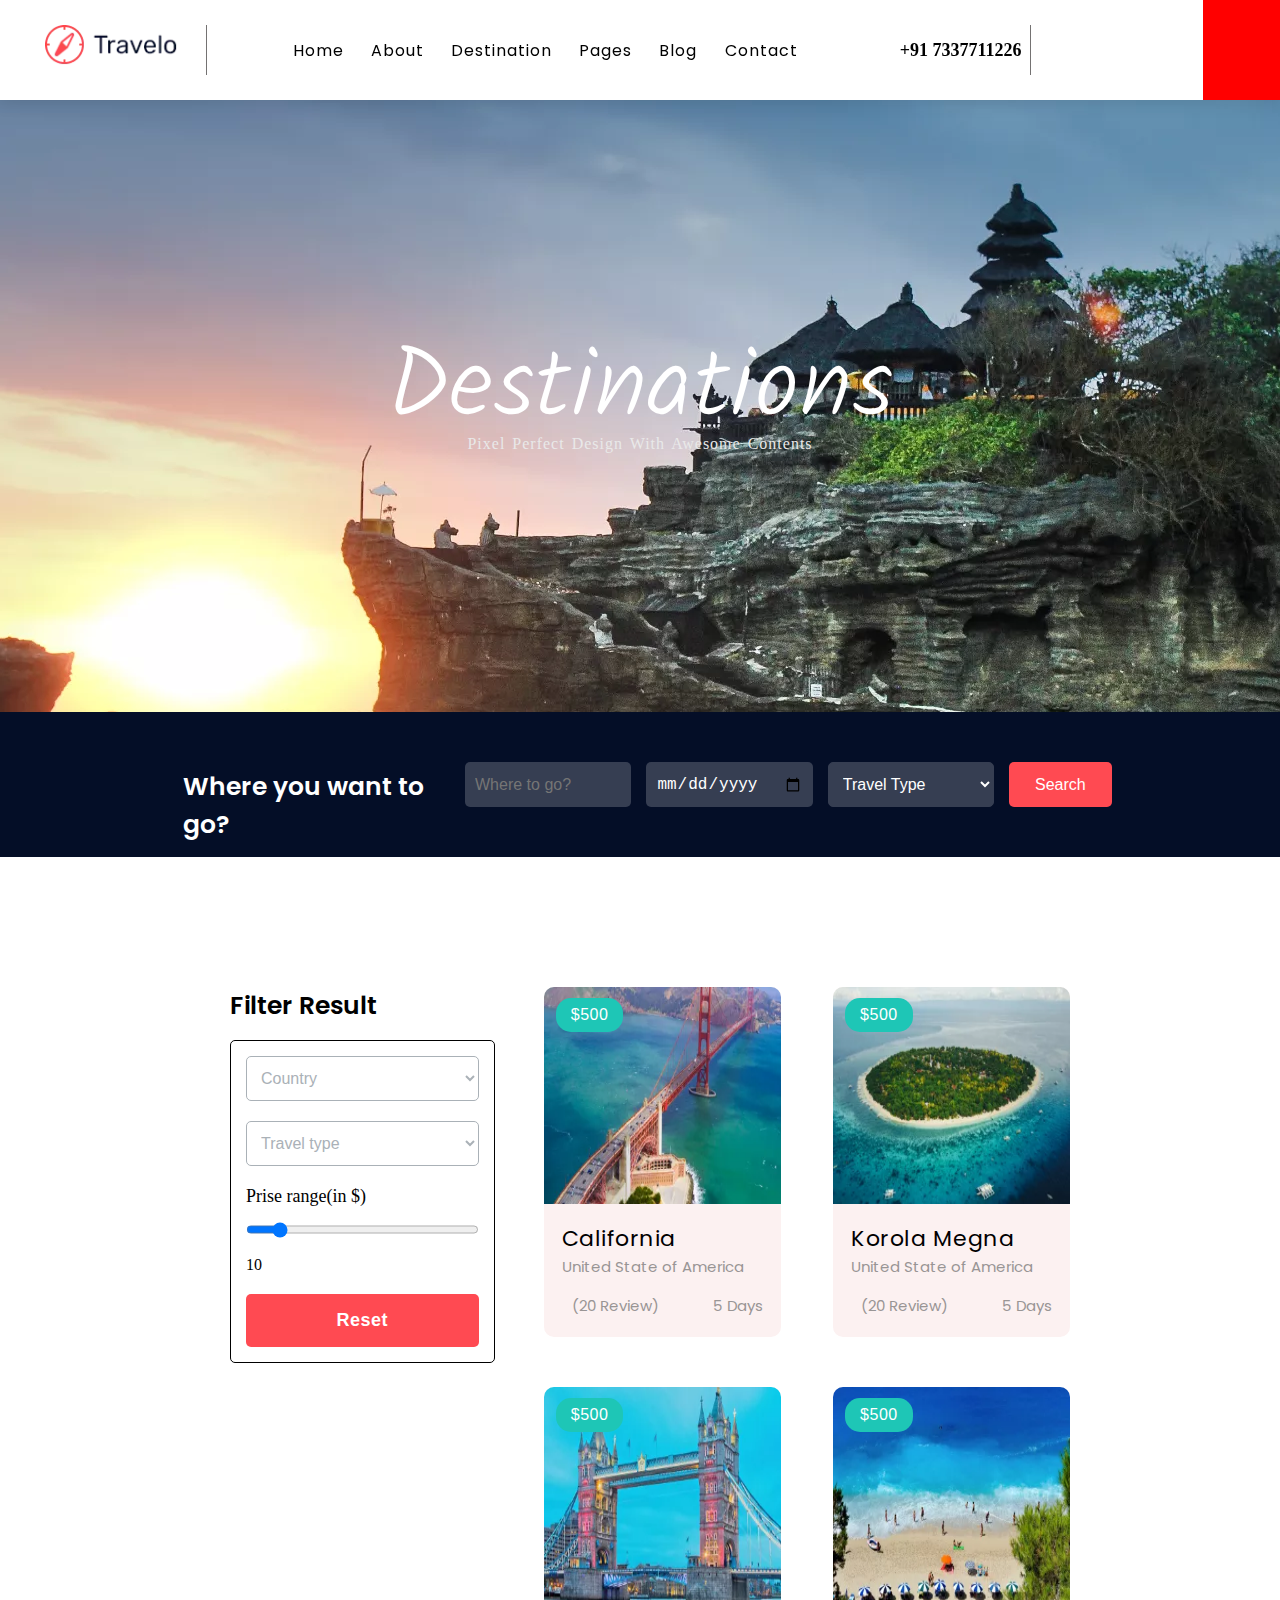
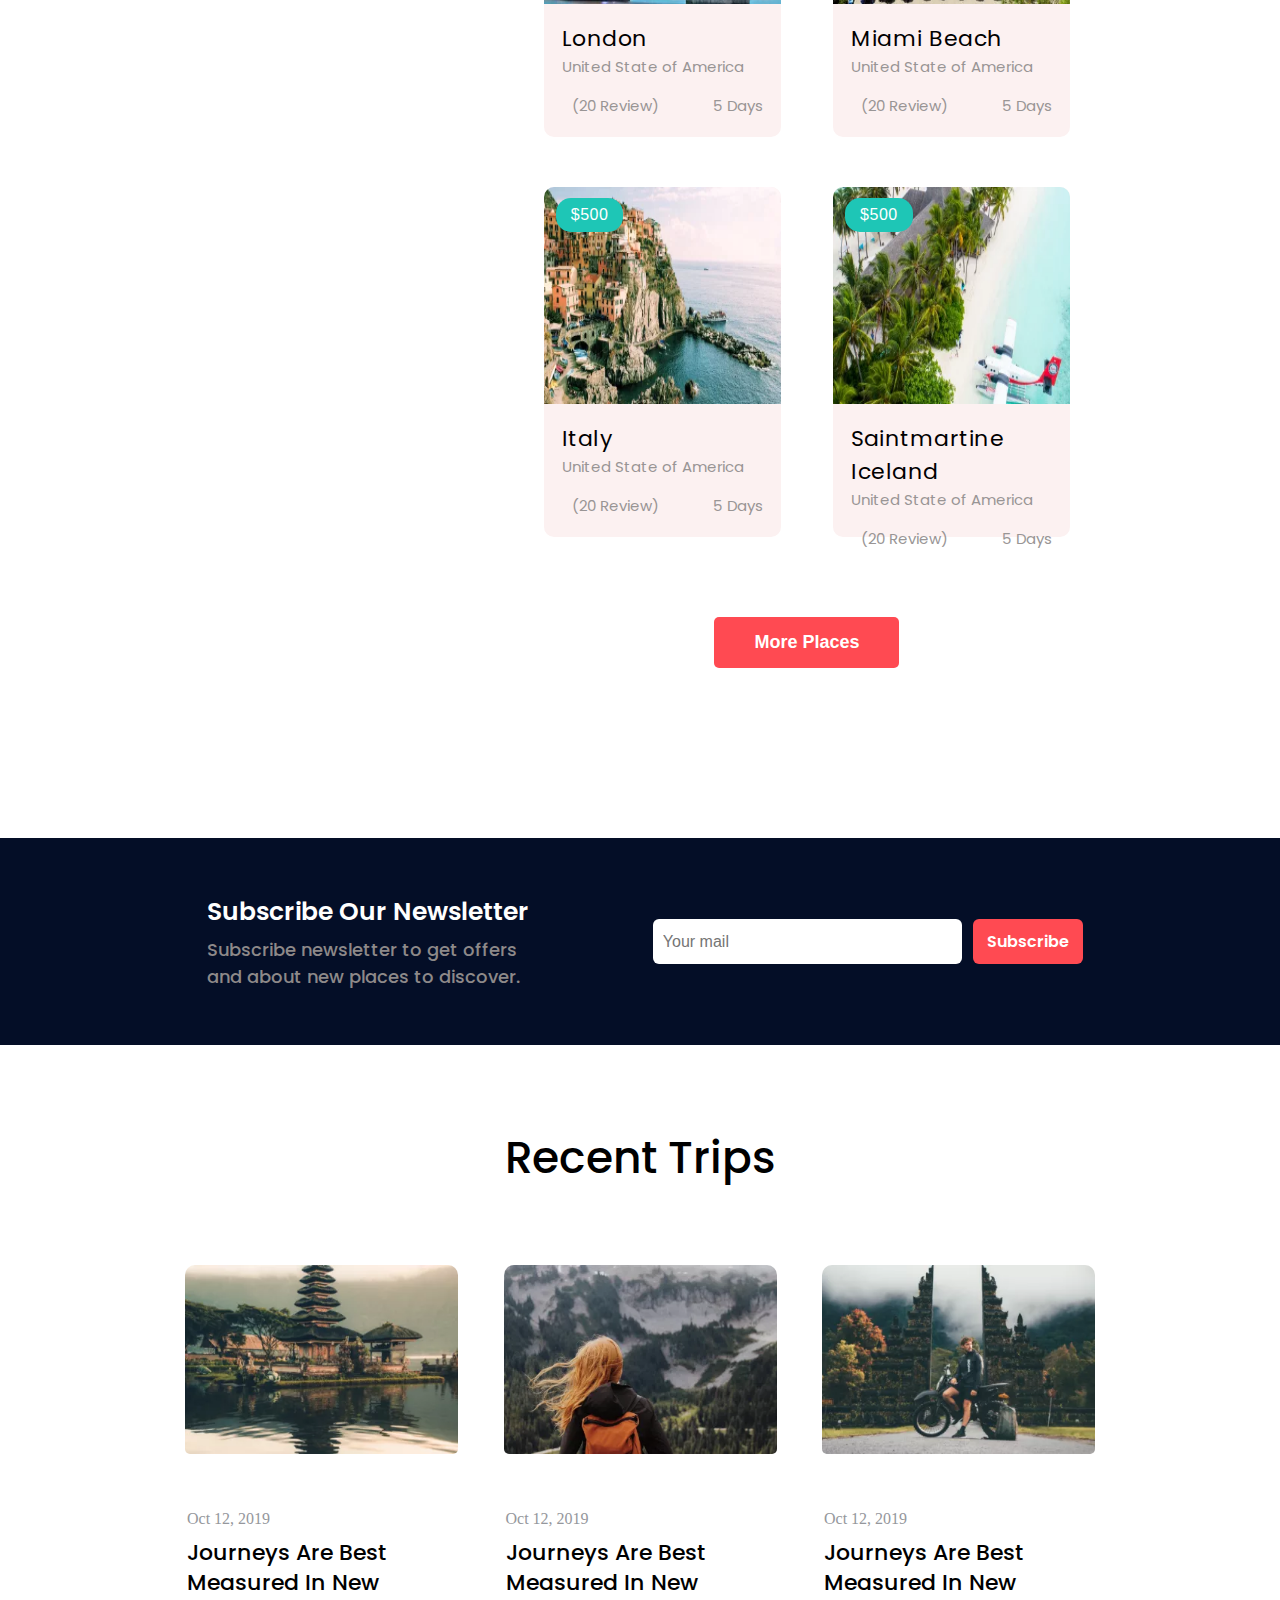
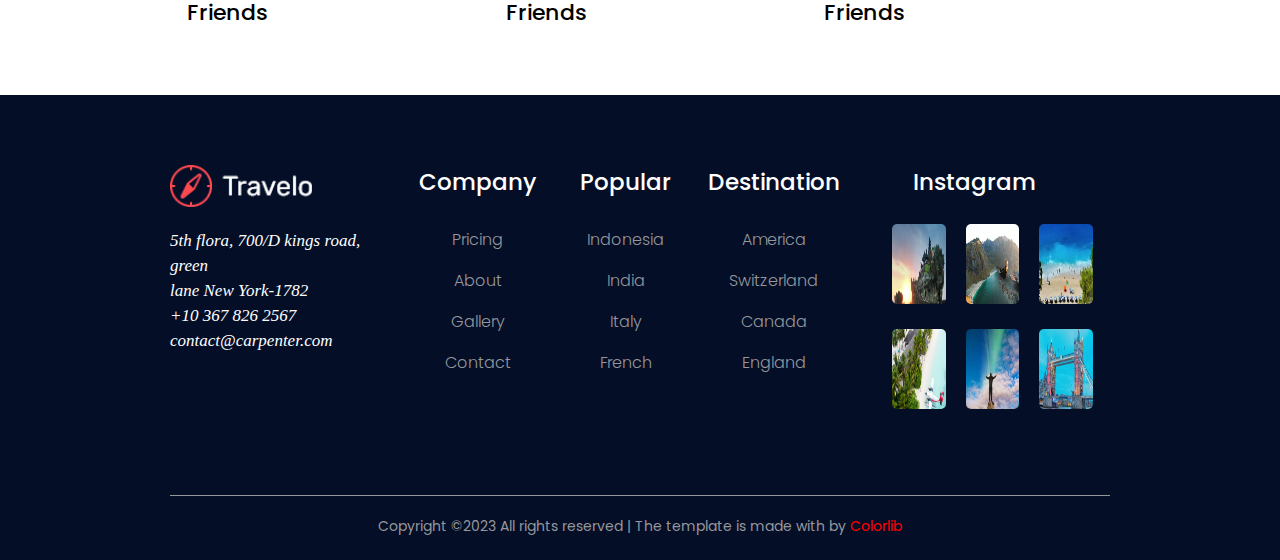
<file: destination.html>
<!DOCTYPE html>
<html lang="en">
<head>
  <meta charset="UTF-8">
  <meta name="viewport" content="width=device-width, initial-scale=1.0">
  <title>Travel Website</title>
  <link rel="stylesheet" href="https://cdnjs.cloudflare.com/ajax/libs/font-awesome/6.5.0/css/all.min.css"
    integrity="sha512-Avb2QiuDEEvB4bZJYdft2mNjVShBftLdPG8FJ0V7irTLQ8Uo0qcPxh4Plq7G5tGm0rU+1SPhVotteLpBERwTkw=="
    crossorigin="anonymous" referrerpolicy="no-referrer" />
  <link rel="stylesheet" href="destination-styles.css">
</head>
<body>

  <!-- header section  -->


  <header class="head-section">


    <div class="logo">
      <a href="index.html"><img src="Images/logo.png.webp" alt="logo" class="img-logo"></a>
    </div>

    <nav class="nav-bar">
      <ul class="nav-link">
        <li><a href="index.html" class="nav-links">Home</a></li>
        <li><a href="about.html" class="nav-links">About</a></li>
        <li><a href="destination.html" class="nav-links">Destination</a></li>
        <li><a href="#" class="nav-links">Pages <i class="fa-solid fa-angle-down icon"></i></a>
          <ul class="dropdown">
            <li><a href="destination-details.html" class="dropdown-content d1">Destinations Details</a></li>
            <li><a href="elements.html" class="dropdown-content">Elements</a></li>
          </ul>
        </li>
        <li><a href="#" class="nav-links">Blog <i class="fa-solid fa-angle-down icon"></i></a>
          <ul class="dropdown">
            <li><a href="blog.html" class="dropdown-content d1">Blog</a></li>
            <li><a href="single-blog.html" class="dropdown-content">Single-Blog</a></li>
          </ul>
        </li>
        <li><a href="contact.html" class="nav-links">Contact</a></li>
      </ul>
    </nav>

    <div class="contact">

      <div class="number">
        <i class="fa-solid fa-phone call-icon"></i> +91 7337711226
      </div>

      <nav class="nav-bar2">
        <ul class="nav-link2">
          <li><a href="#" class="nav-links2"><i class="fa-brands fa-instagram icon2"></i></a></li>
          <li><a href="#" class="nav-links2"><i class="fa-brands fa-linkedin-in icon2"></i></a></li>
          <li><a href="#" class="nav-links2"><i class="fa-brands fa-facebook-f icon2"></i></a></li>
          <li><a href="#" class="nav-links2"><i class="fa-brands fa-google-plus-g icon2 icon3"></i></a></li>
        </ul>
      </nav>

    </div>

    <!-- search  -->

    <section class="search">
      <i class="fa-solid fa-magnifying-glass search-icon"></i>
    </section>


  </header>

  <!-- banner section  -->

  <section class="banner-about">

    <h1 class="heading-about">
      Destinations
    </h1>

    <p class="para-about">
      Pixel Perfect Design With Awesome Contents
    </p>

</section>


  <!-- booking section  -->

  <section class="booking">

    <div class="booking-head">
      <p>Where you want to go?</p>

    </div>

    <div class="inp">
      <input type="text" placeholder="Where to go?">
    </div>

    <div class="inp">
      <input type="date">
    </div>

    <div class="inp">
      <select name="type">
        <option value="travel type" class="book-option">Travel Type</option>
        <option value="some option" class="book-option">Some Option</option>
        <option value="another option" class="book-option">Another Option</option>
      </select>
    </div>

    <div class="inp2">
      <button class="btn2">Search</button>
    </div>

  </section>

  <!-- contact and popular places  -->
  <section class="popular-places">

    <div class="popular-contact">
      <h3 class="popular-contact-head">
        Filter Result
      </h3>
      <div class="popular-contact-space">

        <div class="popular-contact-select">
          <select name="" id="">
            <option value="Country">Country</option>
            <option value="Africa">Africa</option>
            <option value="Canada">Canada</option>
            <option value="USA">USA</option>
          </select>
        </div>

        <div class="popular-contact-select">
          <select name="" id="">
            <option value="Travel type">Travel type</option>
            <option value="Advance">Advance</option>
            <option value="Advance">Advance</option>
            <option value="Premium">Premium</option>
          </select>
        </div>

        <div class="popular-contact-range">
          <label for="p-range" class="pc-range">Prise range(in $)</label>
          <!-- <input type="range" name="price" id="p-range" min="$0" max="$300"> -->
          <input type="range" value="24" min="0" max="300" oninput="this.nextElementSibling.value = this.value">
          <output>10</output>
        </div>

        <div class="popular-button">
          <button class="pd-btn">Reset</button>
        </div>

      </div>
    </div>


    <div class="popular-contact-destination">
    <div class="popular-places-list">

      <div class="popular-place-design">

        <div class="popular-place-image">
          <img src="Images/1.png" alt="" class="popular-image">
          <button class="img-btn">$500</button>
        </div>

        <div class="popular-place-details">

          <p class="p-para">
            <a href="#" class="ap-para">California</a>
          </p>
          <span class="s-line">
            United State of America
          </span>

          <div class="ratings">

            <span class="st-icon">
              <i class="fa-solid fa-star s-icon"></i><i class="fa-solid fa-star s-icon"></i><i
                class="fa-solid fa-star s-icon"></i><i class="fa-solid fa-star s-icon"></i><i
                class="fa-solid fa-star s-icon"></i>
              <span class="s-review s-link">(20 Review)</span>
            </span>
            <span>
              <i class="fa-regular fa-clock sr-icon"></i>
              <span class="s-review s-link">5 Days</span>
            </span>
          </div>

        </div>
      </div>

      <div class="popular-place-design">

        <div class="popular-place-image">
          <img src="Images/2.png.webp" alt="" class="popular-image">
          <button class="img-btn">$500</button>
        </div>

        <div class="popular-place-details">

          <p class="p-para">
            <a href="#" class="ap-para">Korola Megna</a>
          </p>
          <span class="s-line">
            United State of America
          </span>

          <div class="ratings">

            <span class="st-icon">
              <i class="fa-solid fa-star s-icon"></i><i class="fa-solid fa-star s-icon"></i><i
                class="fa-solid fa-star s-icon"></i><i class="fa-solid fa-star s-icon"></i><i
                class="fa-solid fa-star s-icon"></i>
              <span class="s-review s-link">(20 Review)</span>
            </span>
            <span>
              <i class="fa-regular fa-clock sr-icon"></i>
              <span class="s-review s-link">5 Days</span>
            </span>
          </div>

        </div>
      </div>

      <div class="popular-place-design">

        <div class="popular-place-image">
          <img src="Images/3.png.webp" alt="" class="popular-image">
          <button class="img-btn">$500</button>
        </div>

        <div class="popular-place-details">

          <p class="p-para">
            <a href="#" class="ap-para">London</a>
          </p>
          <span class="s-line">
            United State of America
          </span>

          <div class="ratings">

            <span class="st-icon">
              <i class="fa-solid fa-star s-icon"></i><i class="fa-solid fa-star s-icon"></i><i
                class="fa-solid fa-star s-icon"></i><i class="fa-solid fa-star s-icon"></i><i
                class="fa-solid fa-star s-icon"></i>
              <span class="s-review s-link">(20 Review)</span>
            </span>
            <span>
              <i class="fa-regular fa-clock sr-icon"></i>
              <span class="s-review s-link">5 Days</span>
            </span>
          </div>

        </div>
      </div>

      <div class="popular-place-design">

        <div class="popular-place-image">
          <img src="Images/4.png.webp" alt="" class="popular-image">
          <button class="img-btn">$500</button>
        </div>

        <div class="popular-place-details">

          <p class="p-para">
            <a href="#" class="ap-para">Miami Beach</a>
          </p>
          <span class="s-line">
            United State of America
          </span>

          <div class="ratings">

            <span class="st-icon">
              <i class="fa-solid fa-star s-icon"></i><i class="fa-solid fa-star s-icon"></i><i
                class="fa-solid fa-star s-icon"></i><i class="fa-solid fa-star s-icon"></i><i
                class="fa-solid fa-star s-icon"></i>
              <span class="s-review s-link">(20 Review)</span>
            </span>
            <span>
              <i class="fa-regular fa-clock sr-icon"></i>
              <span class="s-review s-link">5 Days</span>
            </span>
          </div>

        </div>
      </div>

      <div class="popular-place-design">

        <div class="popular-place-image">
          <img src="Images/5.png.webp" alt="" class="popular-image">
          <button class="img-btn">$500</button>
        </div>

        <div class="popular-place-details">

          <p class="p-para">
            <a href="#" class="ap-para">Italy</a>
          </p>
          <span class="s-line">
            United State of America
          </span>

          <div class="ratings">

            <span class="st-icon">
              <i class="fa-solid fa-star s-icon"></i><i class="fa-solid fa-star s-icon"></i><i
                class="fa-solid fa-star s-icon"></i><i class="fa-solid fa-star s-icon"></i><i
                class="fa-solid fa-star s-icon"></i>
              <span class="s-review s-link">(20 Review)</span>
            </span>
            <span>
              <i class="fa-regular fa-clock sr-icon"></i>
              <span class="s-review s-link">5 Days</span>
            </span>
          </div>

        </div>
      </div>

      <div class="popular-place-design">

        <div class="popular-place-image">
          <img src="Images/6.png.webp" alt="" class="popular-image">
          <button class="img-btn">$500</button>
        </div>

        <div class="popular-place-details">

          <p class="p-para">
            <a href="#" class="ap-para">Saintmartine Iceland</a>
          </p>
          <span class="s-line">
            United State of America
          </span>

          <div class="ratings">

            <span class="st-icon">
              <i class="fa-solid fa-star s-icon"></i><i class="fa-solid fa-star s-icon"></i><i
                class="fa-solid fa-star s-icon"></i><i class="fa-solid fa-star s-icon"></i><i
                class="fa-solid fa-star s-icon"></i>
              <span class="s-review s-link">(20 Review)</span>
            </span>
            <span>
              <i class="fa-regular fa-clock sr-icon"></i>
              <span class="s-review s-link">5 Days</span>
            </span>
          </div>

        </div>
      </div>

    </div>

    <div class="p-btn">
      <button class="pp-btn">More Places</button>
    </div>

  </div>

  </section>

   <!-- subscribe section  -->

   <section class="subscribe">
    <div class="news-letter">
      <p class="sub">Subscribe Our Newsletter</p>
      <p class="sub-para">Subscribe newsletter to get offers and about new places to discover.</p>
    </div>

    <div class="sub-finish">
      <div class="inp3">
        <input type="email" placeholder="Your mail">
      </div>

      <div class="sub-btn">
        <button class="sub-btn-design">Subscribe</button>
      </div>
    </div>
  </section>


   <!-- trips  -->

   <section class="trips">
    <h1 class="trip-heading">
      Recent Trips
    </h1>

    <div class="trip-blog">
      <div class="container">
        <div class="trip-image">
          <img src="Images/trip1.png" alt="" class="t-image">
        </div>
        <div class="trip-details">
          <span class="trip-date">Oct 12, 2019</span>
          <h3 class="trip-info">Journeys Are Best Measured In New Friends
          </h3>
        </div>
      </div>

      <div class="container">
        <div class="trip-image">
          <img src="Images/trip2.png (1).webp" alt="" class="t-image">
        </div>
        <div class="trip-details">
          <span class="trip-date">Oct 12, 2019</span>
          <h3 class="trip-info">Journeys Are Best Measured In New Friends
          </h3>
        </div>
      </div>

      <div class="container">
        <div class="trip-image">
          <img src="Images/trip3.png (1).webp" alt="" class="t-image">
        </div>
        <div class="trip-details">
          <span class="trip-date">Oct 12, 2019</span>
          <h3 class="trip-info">Journeys Are Best Measured In New Friends
          </h3>
        </div>
      </div>
    </div>
  </section>

  <!-- footer  -->
  <footer>
    <div class="address">
      <img src="Images/footer_logo.png.webp" alt="" class="foot-logo">
      <address>
            5th flora, 700/D kings road, green <br>
            lane New York-1782 <br>
            +10 367 826 2567 <br>
            contact@carpenter.com
      </address>
    </div>

    <div class="footer-design">
      <h3 class="footer-heading">Company</h3>
      <ul class="foot-link">
        <li><a href="#">Pricing</a></li>
        <li><a href="#">About</a></li>
        <li><a href="#">Gallery</a></li>
        <li><a href="#">Contact</a></li>
      </ul>
    </div>

    <div class="footer-design">
      <h3 class="footer-heading">Popular</h3>
      <ul class="foot-link">
        <li><a href="#">Indonesia</a></li>
        <li><a href="#">India</a></li>
        <li><a href="#">Italy</a></li>
        <li><a href="#">French</a></li>
      </ul>
    </div>

    <div class="footer-design">
      <h3 class="footer-heading"> Destination</h3>
      <ul class="foot-link">
        <li><a href="#">America</a></li>
        <li><a href="#">Switzerland</a></li>
        <li><a href="#">Canada</a></li>
        <li><a href="#">England</a></li>
      </ul>
    </div>

    <div class="footer-design2">
      <h3 class="footer-heading2">Instagram</h3>
      <div class="foot-container">
        <div class="foot-hold">
          <a href="#"><img src="Images/indonesia.webp" alt="" class="foot-image"></a>
        </div>
        <div class="foot-hold">
          <a href="#"><img src="Images/indo-nesia.webp" alt="" class="foot-image"></a>
        </div>
        <div class="foot-hold">
          <a href="#"><img src="Images/4.png.webp" alt="" class="foot-image"></a>
        </div>
        <div class="foot-hold">
          <a href="#"><img src="Images/6.png.webp" alt="" class="foot-image"></a>
        </div>
        <div class="foot-hold">
          <a href="#"><img src="Images/maldives.webp" alt="" class="foot-image"></a>
        </div>
        <div class="foot-hold">
          <a href="#"><img src="Images/3.png.webp" alt="" class="foot-image"></a>
        </div>
      </div>
    </div>
    <div class="foot-icons">
      <a href="#" class="foo-link"><i class="fa-brands fa-facebook-f fo-icon"></i></a>
      <a href="#" class="foo-link"><i class="fa-brands fa-x-twitter fo-icon"></i></a>
      <a href="#" class="foo-link"><i class="fa-brands fa-instagram fo-icon"></i></a>
      <a href="#" class="foo-link"><i class="fa-brands fa-pinterest fo-icon"></i></a>
      <a href="#" class="foo-link"><i class="fa-brands fa-youtube fo-icon"></i></a>
    </div>

    <div class="last-foot">
      <p class="last-para">
        Copyright &copy2023 All rights reserved | The template is made with <i class="fa-regular fa-heart"></i> by <span>Colorlib</span>
      </p>
    </div>

  </footer>
 
  
</body>
</html>
</file>
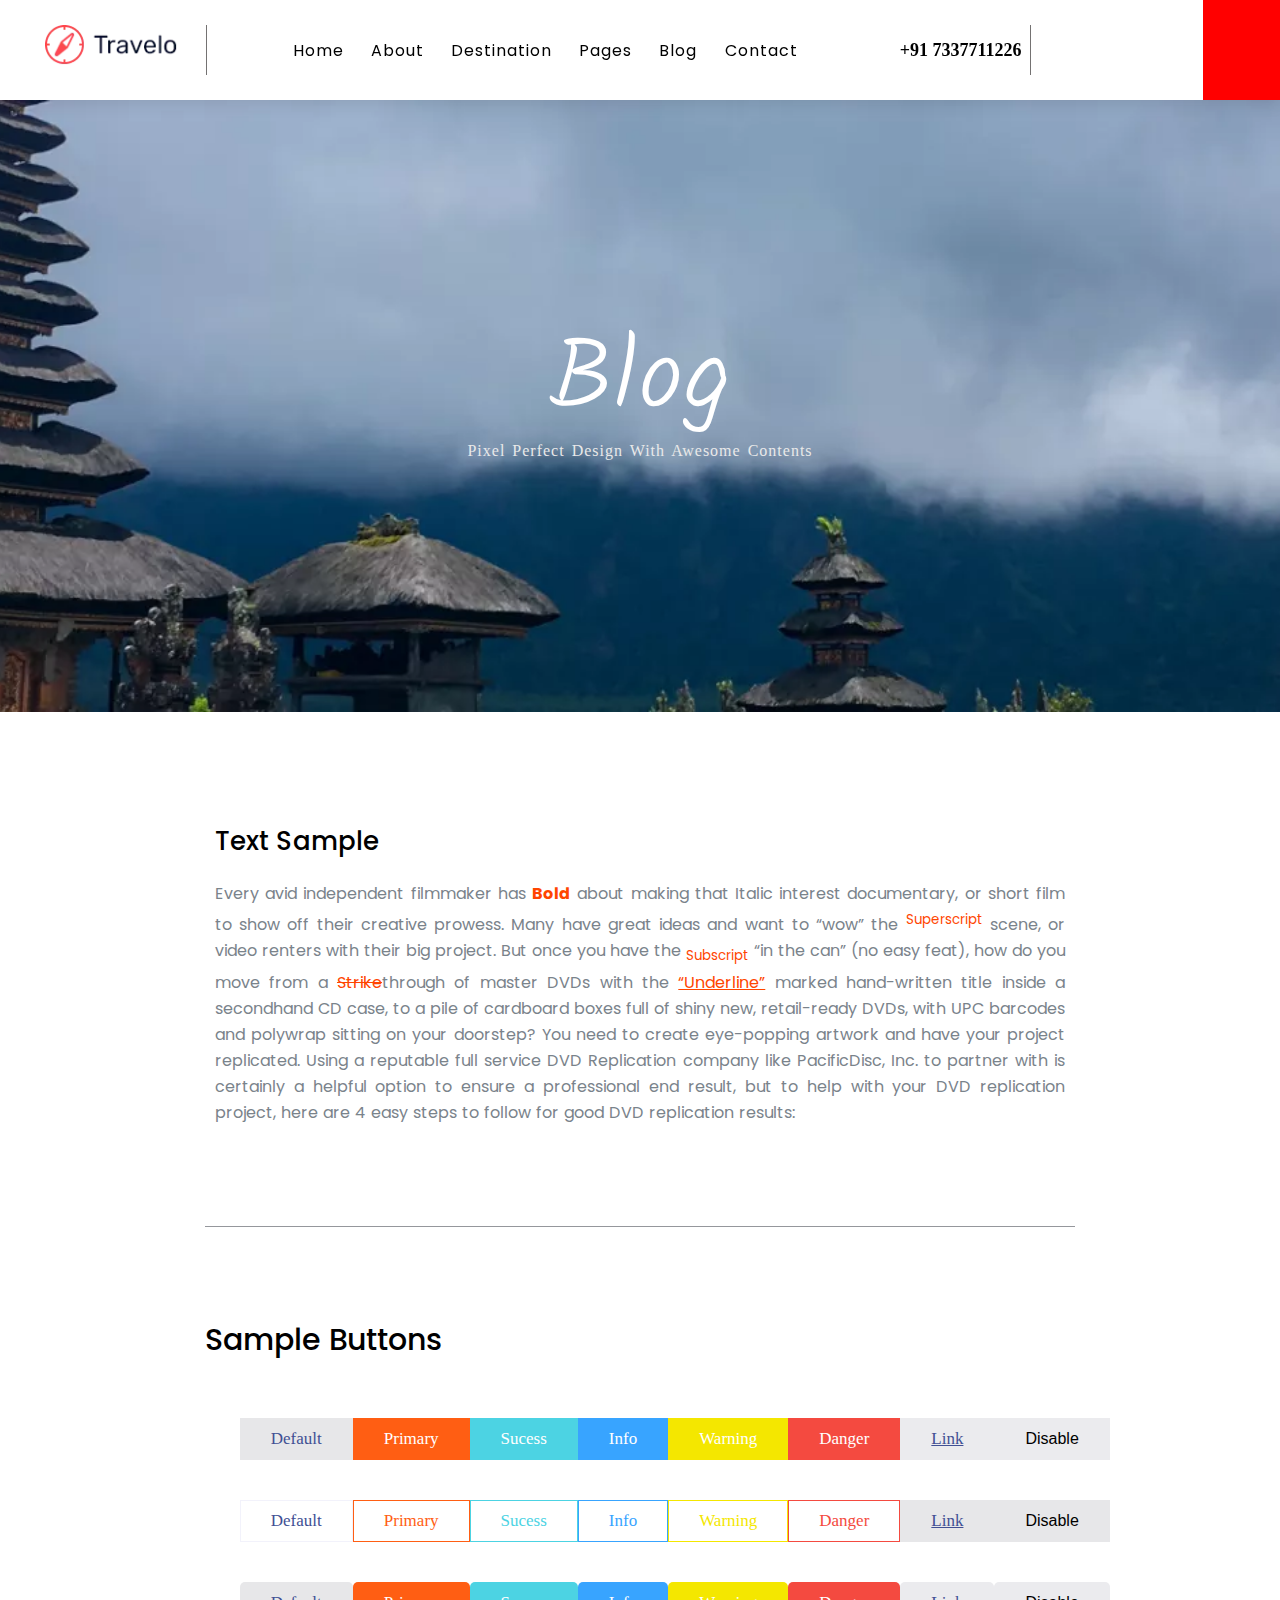
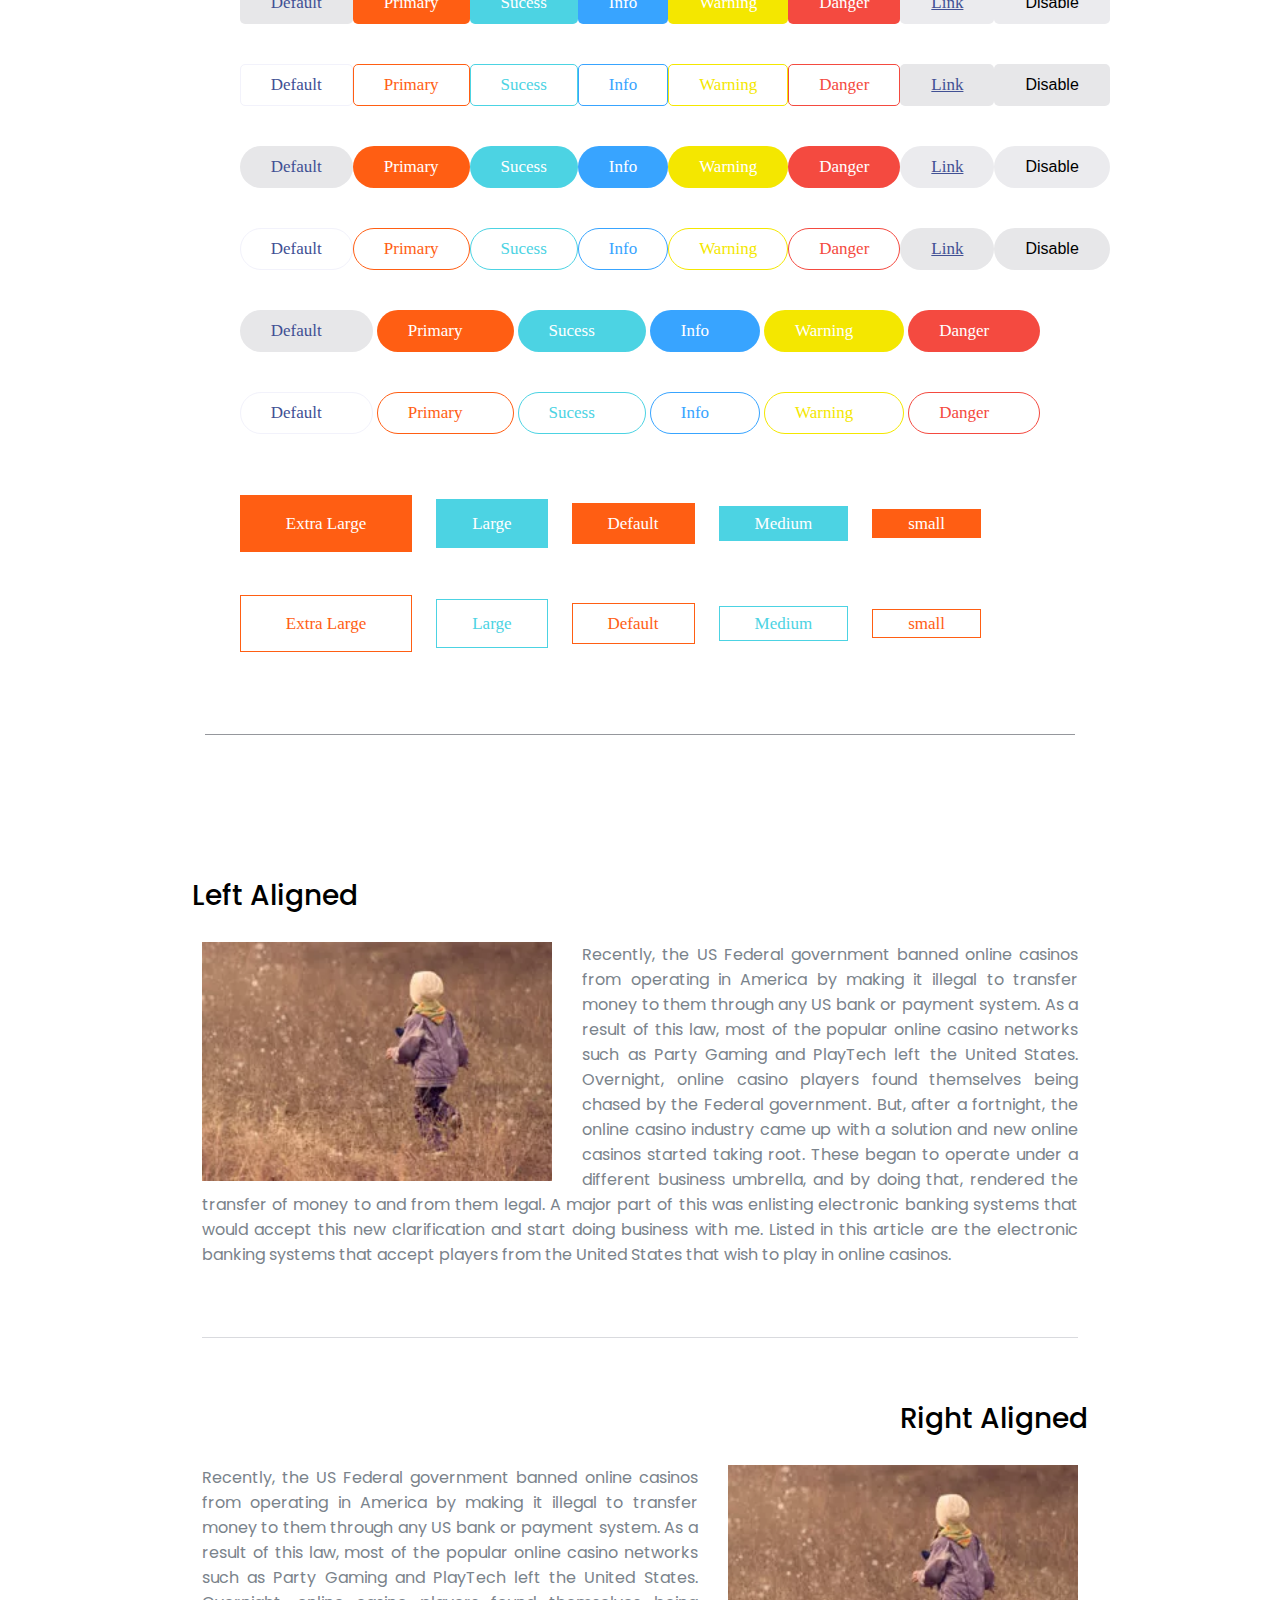
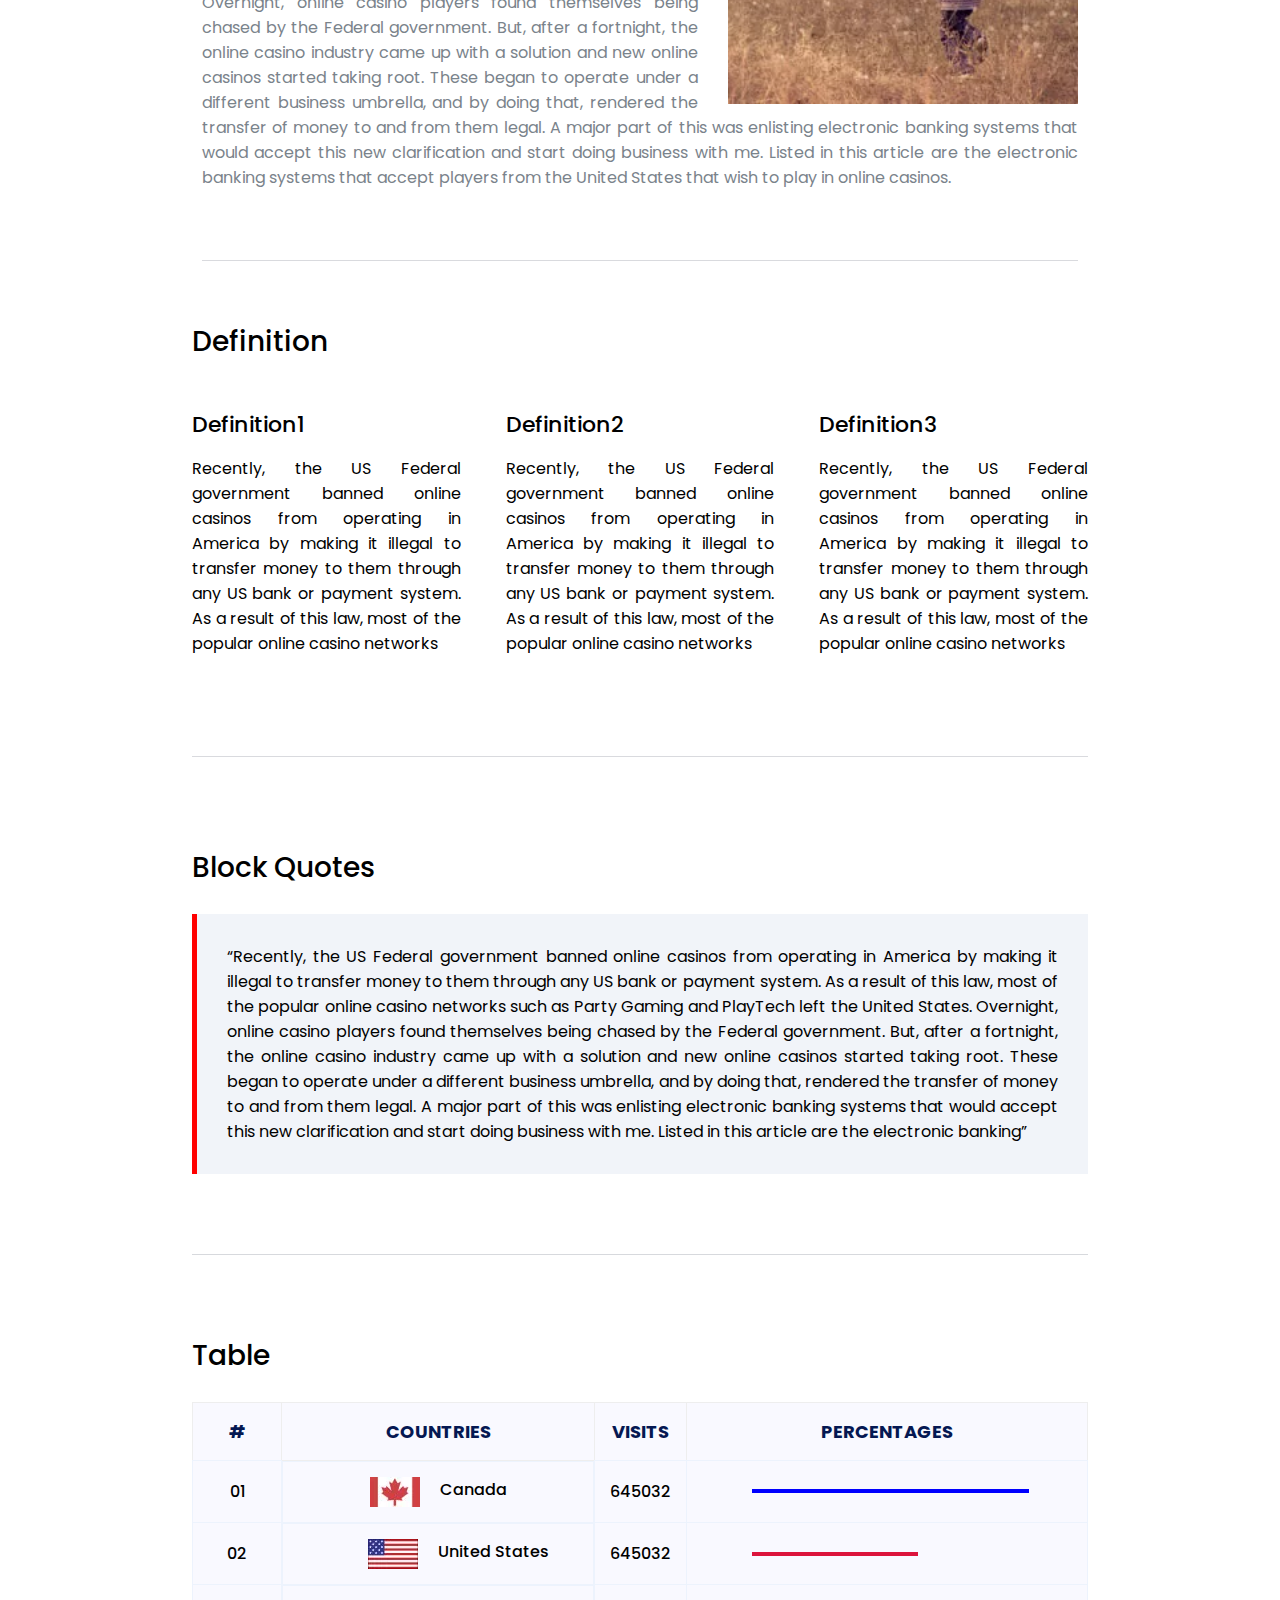
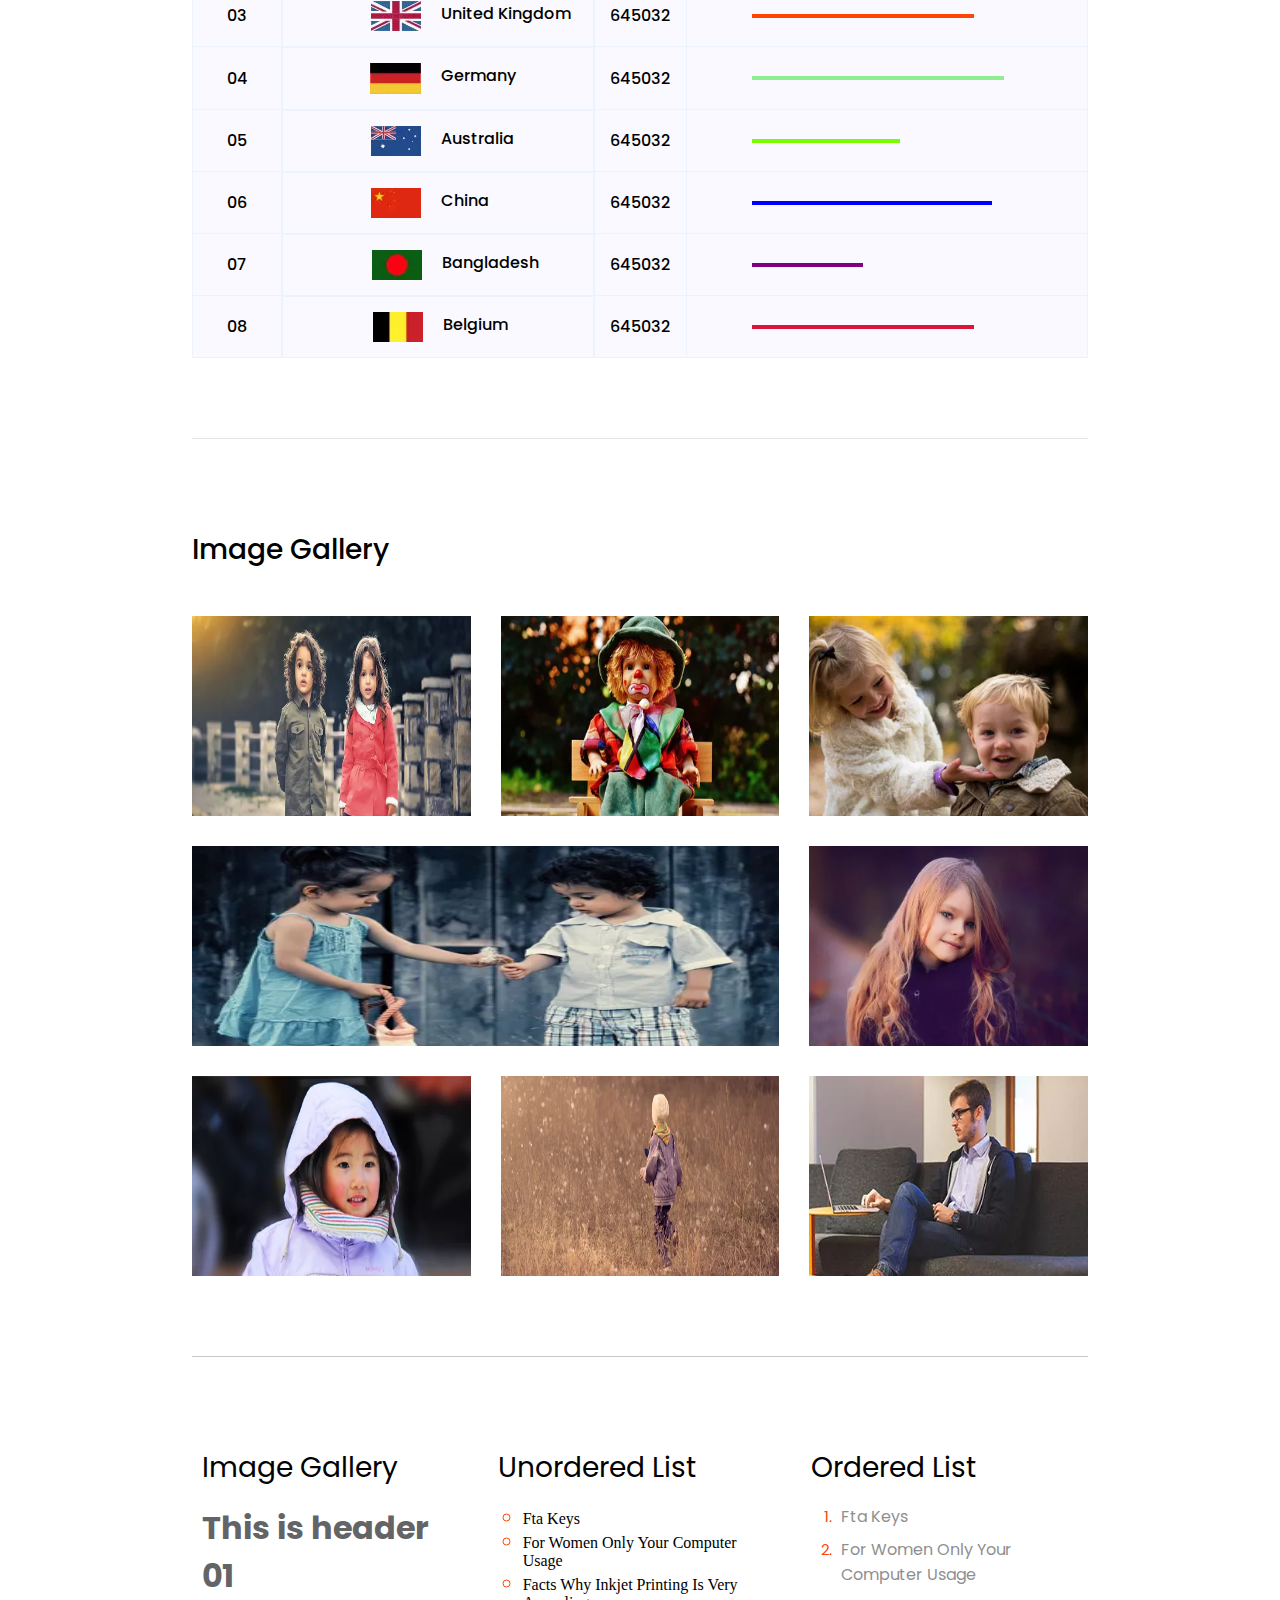
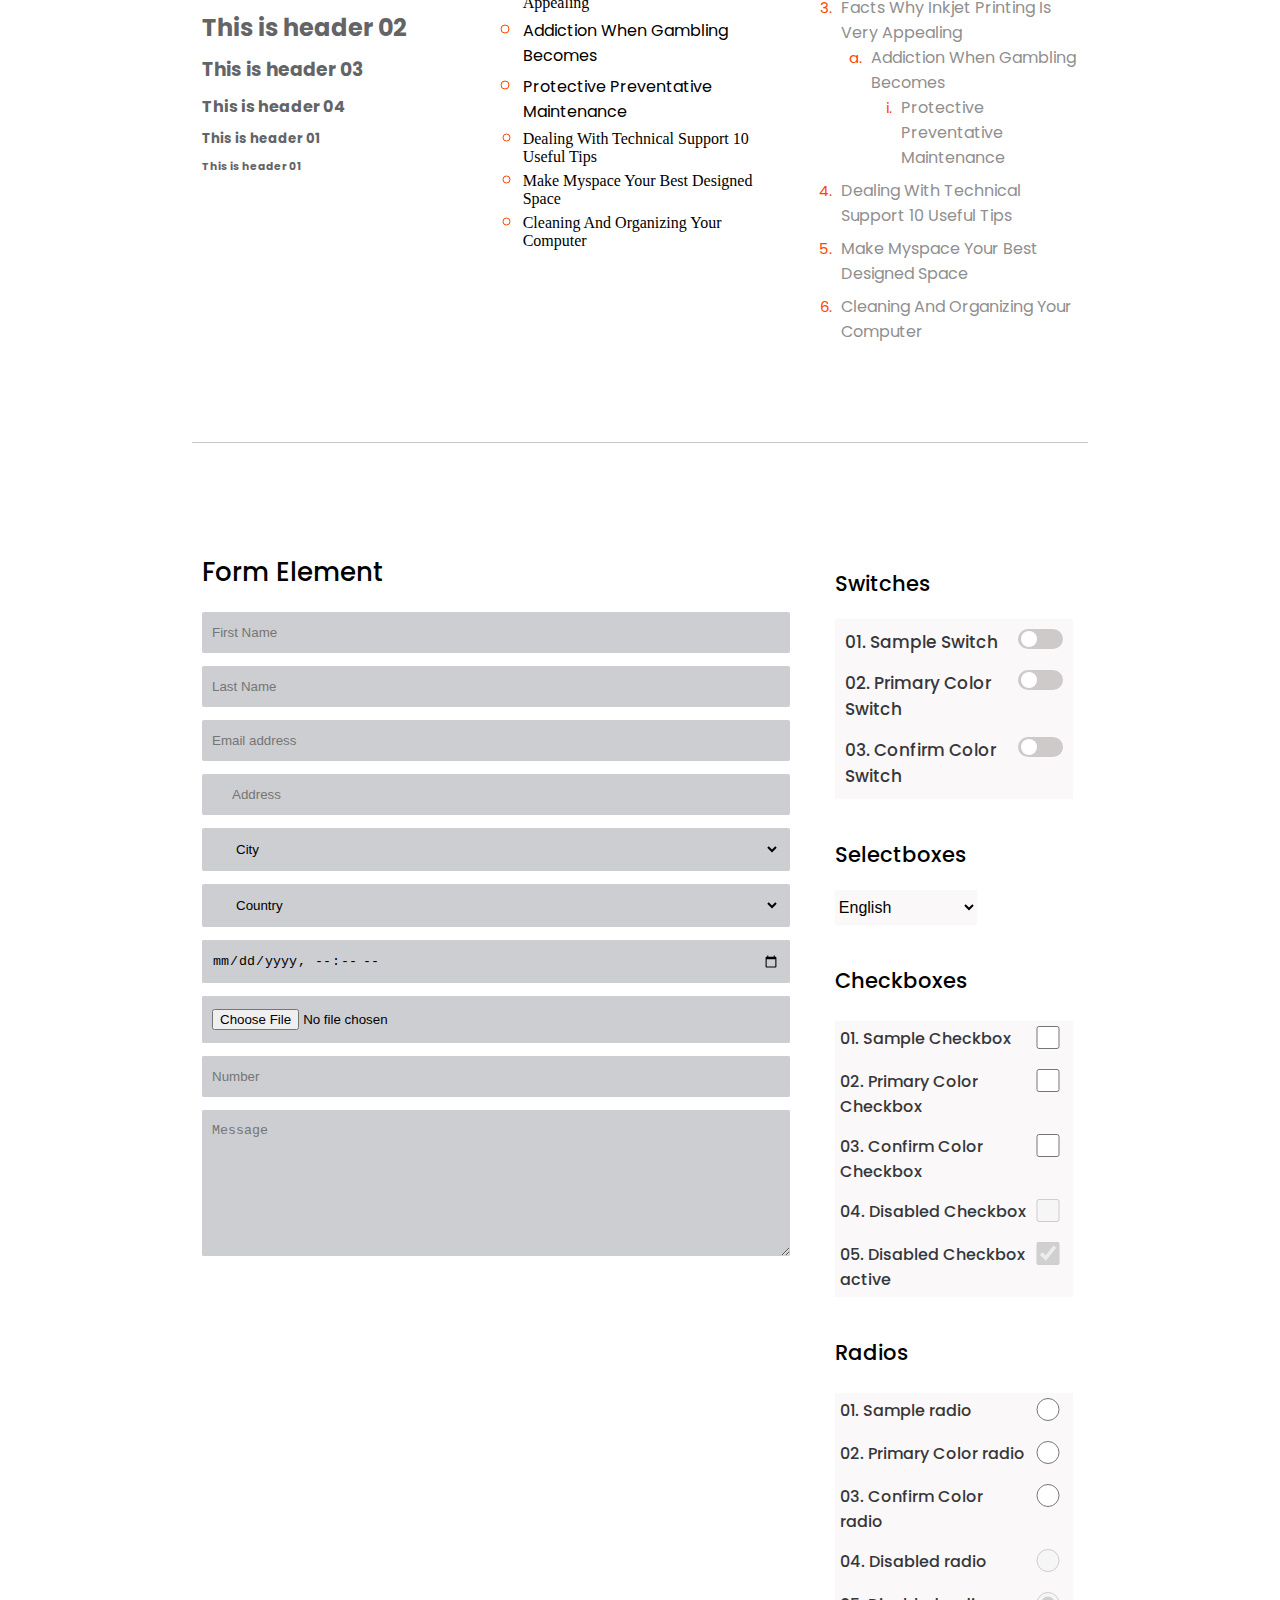
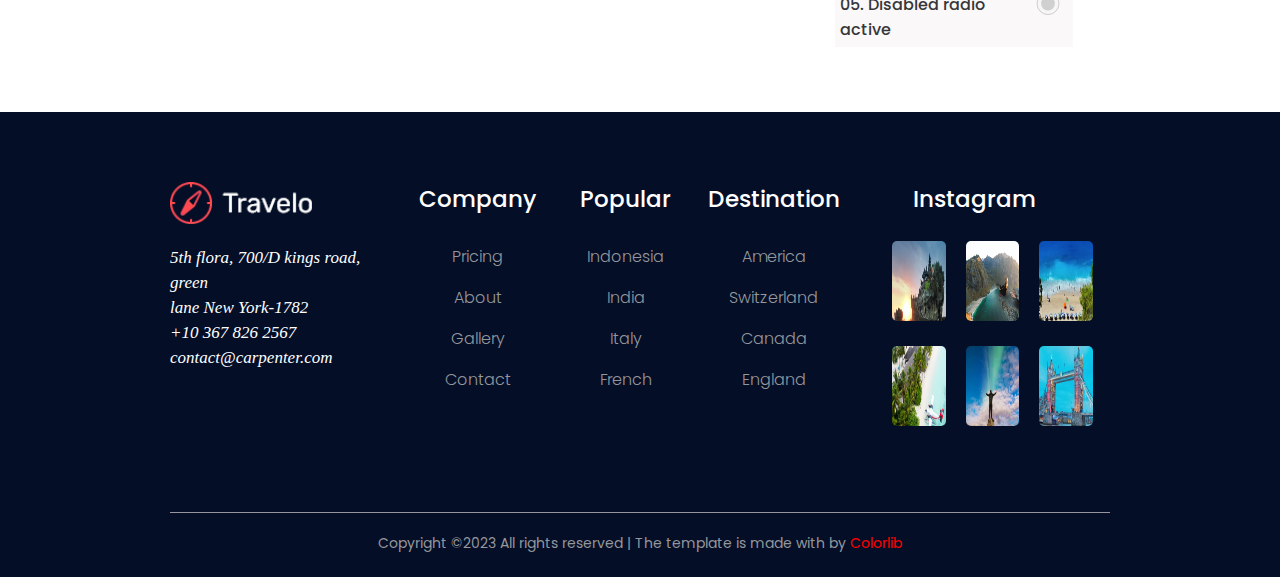
<file: elements.html>
<!DOCTYPE html>
<html lang="en">

<head>
  <meta charset="UTF-8">
  <meta name="viewport" content="width=device-width, initial-scale=1.0">
  <title>Travel Website</title>
  <link rel="stylesheet" href="https://cdnjs.cloudflare.com/ajax/libs/font-awesome/6.5.0/css/all.min.css"
    integrity="sha512-Avb2QiuDEEvB4bZJYdft2mNjVShBftLdPG8FJ0V7irTLQ8Uo0qcPxh4Plq7G5tGm0rU+1SPhVotteLpBERwTkw=="
    crossorigin="anonymous" referrerpolicy="no-referrer" />
  <link rel="stylesheet" href="elements-styles.css">
</head>

<body>

  <!-- header section  -->


  <header class="head-section">


    <div class="logo">
      <a href="index.html"><img src="Images/logo.png.webp" alt="logo" class="img-logo"></a>
    </div>

    <nav class="nav-bar">
      <ul class="nav-link">
        <li><a href="index.html" class="nav-links">Home</a></li>
        <li><a href="about.html" class="nav-links">About</a></li>
        <li><a href="destination.html" class="nav-links">Destination</a></li>
        <li><a href="#" class="nav-links">Pages <i class="fa-solid fa-angle-down icon"></i></a>
          <ul class="dropdown">
            <li><a href="destination-details.html" class="dropdown-content d1">Destinations Details</a></li>
            <li><a href="elements.html" class="dropdown-content">Elements</a></li>
          </ul>
        </li>
        <li><a href="#" class="nav-links">Blog <i class="fa-solid fa-angle-down icon"></i></a>
          <ul class="dropdown">
            <li><a href="blog.html" class="dropdown-content d1">Blog</a></li>
            <li><a href="single-blog.html" class="dropdown-content">Single-Blog</a></li>
          </ul>
        </li>
        <li><a href="contact.html" class="nav-links">Contact</a></li>
      </ul>
    </nav>

    <div class="contact">

      <div class="number">
        <i class="fa-solid fa-phone call-icon"></i> +91 7337711226
      </div>

      <nav class="nav-bar2">
        <ul class="nav-link2">
          <li><a href="#" class="nav-links2"><i class="fa-brands fa-instagram icon2"></i></a></li>
          <li><a href="#" class="nav-links2"><i class="fa-brands fa-linkedin-in icon2"></i></a></li>
          <li><a href="#" class="nav-links2"><i class="fa-brands fa-facebook-f icon2"></i></a></li>
          <li><a href="#" class="nav-links2"><i class="fa-brands fa-google-plus-g icon2 icon3"></i></a></li>
        </ul>
      </nav>

    </div>

    <!-- search  -->

    <section class="search">
      <i class="fa-solid fa-magnifying-glass search-icon"></i>
    </section>


  </header>


  <!-- banner section  -->

  <section class="banner-about">

    <h1 class="heading-about">
      Blog
    </h1>

    <p class="para-about">
      Pixel Perfect Design With Awesome Contents
    </p>

  </section>

  <!-- text sample section  -->

  <section class="text-sample">

    <div class="text-details">

      <h3>Text Sample</h3>
      <p>
        Every avid independent filmmaker has <strong>Bold</strong> about making that Italic interest documentary, or
        short film to show off their creative prowess. Many have great ideas and want to “wow” the
        <sup>Superscript</sup> scene, or video renters with their big project. But once you have the
        <sub>Subscript</sub> “in the can” (no easy feat), how do you move from a <del>Strike</del>through of master DVDs
        with the <ins>“Underline”</ins> marked hand-written title inside a secondhand CD case, to a pile of cardboard
        boxes full of shiny new, retail-ready DVDs, with UPC barcodes and polywrap sitting on your doorstep? You need to
        create eye-popping artwork and have your project replicated. Using a reputable full service DVD Replication
        company like PacificDisc, Inc. to partner with is certainly a helpful option to ensure a professional end
        result, but to help with your DVD replication project, here are 4 easy steps to follow for good DVD replication
        results:
      </p>

    </div>

  </section>


  <!-- buttons section  -->

  <section class="sample-buttons">

    <h3>Sample Buttons</h3>

    <div class="button-details">

      <div class="buttons">
        <a class="btn b1">Default</a>
        <a class="btn b2">Primary</a>
        <a class="btn  b3">Sucess</a>
        <a class="btn  b4">Info</a>
        <a class="btn  b5">Warning</a>
        <a class="btn  b6">Danger</a>
        <a href="#" class="btn  b7">Link</a>
        <input type="submit" value="Disable" class="btn  b8">
      </div>

      <div class="buttons">
        <a class="btn a1">Default</a>
        <a class="btn a2">Primary</a>
        <a class="btn a3">Sucess</a>
        <a class="btn a4">Info</a>
        <a class="btn a5">Warning</a>
        <a class="btn a6">Danger</a>
        <a href="#" class="btn a7">Link</a>
        <input type="submit" value="Disable" class="btn a8">
      </div>

      <div class="buttons">
        <a class="btn c1">Default</a>
        <a class="btn c2">Primary</a>
        <a class="btn c3">Sucess</a>
        <a class="btn c4">Info</a>
        <a class="btn c5">Warning</a>
        <a class="btn c6">Danger</a>
        <a href="#" class="btn c7">Link</a>
        <input type="submit" value="Disable" class="btn c8">
      </div>

      <div class="buttons">
        <a class="btn d1">Default</a>
        <a class="btn d2">Primary</a>
        <a class="btn d3">Sucess</a>
        <a class="btn d4">Info</a>
        <a class="btn d5">Warning</a>
        <a class="btn d6">Danger</a>
        <a href="#" class="btn d7">Link</a>
        <input type="submit" value="Disable" class="btn d8">
      </div>

      <div class="buttons">
        <a class="btn e1">Default</a>
        <a class="btn e2">Primary</a>
        <a class="btn e3">Sucess</a>
        <a class="btn e4">Info</a>
        <a class="btn e5">Warning</a>
        <a class="btn e6">Danger</a>
        <a href="#" class="btn e7">Link</a>
        <input type="submit" value="Disable" class="btn e8">
      </div>

      <div class="buttons">
        <a class="btn f1">Default</a>
        <a class="btn f2">Primary</a>
        <a class="btn f3">Sucess</a>
        <a class="btn f4">Info</a>
        <a class="btn f5">Warning</a>
        <a class="btn f6">Danger</a>
        <a href="#" class="btn f7">Link</a>
        <input type="submit" value="Disable" class="btn f8">
      </div>

      <div class="buttons">
        <a class="btn1 g1">Default</a>
        <a class="btn1 g2">Primary</a>
        <a class="btn1 g3">Sucess</a>
        <a class="btn1 g4">Info</a>
        <a class="btn1 g5">Warning</a>
        <a class="btn1 g6">Danger</a>
      </div>

      <div class="buttons">
        <a class="btn1 h1">Default</a>
        <a class="btn1 h2">Primary</a>
        <a class="btn1 h3">Sucess</a>
        <a class="btn1 h4">Info</a>
        <a class="btn1 h5">Warning</a>
        <a class="btn1 h6">Danger</a>
      </div>

      <div class="buttons1">
        <a class="btn2 j1">Extra Large</a>
        <a class="btn2 j2">Large</a>
        <a class="btn2 j3">Default</a>
        <a class="btn2 j4">Medium</a>
        <a class="btn2 j5">small</a>
      </div>

      <div class="buttons1">
        <a class="btn2 i1">Extra Large</a>
        <a class="btn2 i2">Large</a>
        <a class="btn2 i3">Default</a>
        <a class="btn2 i4">Medium</a>
        <a class="btn2 i5">small</a>
      </div>

    </div>

  </section>


  <!-- text align  -->

  <section class="text-align">

    <h3>Left Aligned</h3>
    <div class="talign-image">
      <div>
        <img src="Images/talign.webp" alt="">
      </div>
      <p>
        Recently, the US Federal government banned online casinos from operating in America by making it illegal to
        transfer money to them through any US bank or payment system. As a result of this law, most of the popular
        online casino networks such as Party Gaming and PlayTech left the United States. Overnight, online casino
        players found themselves being chased by the Federal government. But, after a fortnight, the online casino
        industry came up with a solution and new online casinos started taking root. These began to operate under a
        different business umbrella, and by doing that, rendered the transfer of money to and from them legal. A major
        part of this was enlisting electronic banking systems that would accept this new clarification and start doing
        business with me. Listed in this article are the electronic banking systems that accept players from the United
        States that wish to play in online casinos.
      </p>
    </div>




    <h3 class="t2">Right Aligned</h3>
    <div class="talignr-image">
      <div>
        <img src="Images/talign.webp" alt="">
      </div>
      <p>
        Recently, the US Federal government banned online casinos from operating in America by making it illegal to
        transfer money to them through any US bank or payment system. As a result of this law, most of the popular
        online casino networks such as Party Gaming and PlayTech left the United States. Overnight, online casino
        players found themselves being chased by the Federal government. But, after a fortnight, the online casino
        industry came up with a solution and new online casinos started taking root. These began to operate under a
        different business umbrella, and by doing that, rendered the transfer of money to and from them legal. A major
        part of this was enlisting electronic banking systems that would accept this new clarification and start doing
        business with me. Listed in this article are the electronic banking systems that accept players from the United
        States that wish to play in online casinos.
      </p>
    </div>

  </section>


  <!-- columns section  -->

  <section class="column-section">

    <h3>Definition</h3>

    <div class="columns">
      <div class="column1">
        <h4>Definition1</h4>
        <p>Recently, the US Federal government banned online casinos from operating in America by making it illegal to
          transfer money to them through any US bank or payment system. As a result of this law, most of the popular
          online casino networks</p>
      </div>

      <div class="column2">
        <h4>Definition2</h4>
        <p>Recently, the US Federal government banned online casinos from operating in America by making it illegal to
          transfer money to them through any US bank or payment system. As a result of this law, most of the popular
          online casino networks</p>
      </div>

      <div class="column3">
        <h4>Definition3</h4>
        <p>Recently, the US Federal government banned online casinos from operating in America by making it illegal to
          transfer money to them through any US bank or payment system. As a result of this law, most of the popular
          online casino networks</p>
      </div>
    </div>

  </section>


  <!-- Quotes section  -->
  <section class="quote-section">

    <h3>Block Quotes</h3>

    <div class="qs">
      <div class="quotes">
        “Recently, the US Federal government banned online casinos from operating in America by making it illegal to
        transfer money to them through any US bank or payment system. As a result of this law, most of the popular
        online casino networks such as Party Gaming and PlayTech left the United States. Overnight, online casino
        players found themselves being chased by the Federal government. But, after a fortnight, the online casino
        industry came up with a solution and new online casinos started taking root. These began to operate under a
        different business umbrella, and by doing that, rendered the transfer of money to and from them legal. A major
        part of this was enlisting electronic banking systems that would accept this new clarification and start doing
        business with me. Listed in this article are the electronic banking”
      </div>
    </div>

  </section>


  <!-- table section  -->

  <section class="table-section">

    <h3>Table</h3>

    <div class="ts">
      <table border="1">

        <tr>
          <th class="w1">#</th>
          <th class="w2">COUNTRIES</th>
          <th class="w3">VISITS</th>
          <th class="w4">PERCENTAGES</th>
        </tr>

        <tr>
          <td>01</td>
          <td class="img1"><img src="Images/f1.jpg.webp" alt="">Canada</td>
          <td>645032</td>
          <td>
            <p class="per1"></p>
          </td>
        </tr>

        <tr>
          <td>02</td>
          <td class="img1"><img src="Images/f2.jpg.webp" alt="" class="img2">United States</td>
          <td>645032</td>
          <td>
            <p class="per2"></p>
          </td>
        </tr>

        <tr>
          <td>03</td>
          <td class="img1"><img src="Images/f3.jpg.webp" alt="" class="img3">United Kingdom</td>
          <td>645032</td>
          <td>
            <p class="per3"></p>
          </td>
        </tr>

        <tr>
          <td>04</td>
          <td class="img1"><img src="Images/f4.jpg.webp" alt="" class="img4">Germany</td>
          <td>645032</td>
          <td>
            <p class="per4"></p>
          </td>
        </tr>

        <tr>
          <td>05</td>
          <td class="img1"><img src="Images/f5.jpg.webp" alt="" class="img5">Australia</td>
          <td>645032</td>
          <td>
            <p class="per5"></p>
          </td>
        </tr>

        <tr>
          <td>06</td>
          <td class="img1"><img src="Images/f6.jpg.webp" alt="" class="img6">China</td>
          <td>645032</td>
          <td>
            <p class="per6"></p>
          </td>
        </tr>

        <tr>
          <td>07</td>
          <td class="img1"><img src="Images/f7.jpg.webp" alt="" class="img7">Bangladesh</td>
          <td>645032</td>
          <td>
            <p class="per7"></p>
          </td>
        </tr>

        <tr>
          <td>08</td>
          <td class="img1"><img src="Images/f8.jpg.webp" alt="" class="img8">Belgium</td>
          <td>645032</td>
          <td>
            <p class="per8"></p>
          </td>
        </tr>


      </table>
    </div>

  </section>


  <!-- gallery section  -->

  <section class="gallery-section">

    <h3>Image Gallery</h3>

    <div class="gs">
      <div class="images-container">

        <div class="image-hold">
          <img src="Images/g1.jpg.webp" alt="">
        </div>

        <div class="image-hold">
          <img src="Images/g2.jpg.webp" alt="">
        </div>

        <div class="image-hold">
          <img src="Images/g3.jpg.webp" alt="">
        </div>

        <div class="image-hold im4">
          <img src="Images/g4.jpg.webp" alt="">
        </div>

        <div class="image-hold">
          <img src="Images/g5.jpg.webp" alt="">
        </div>

        <div class="image-hold">
          <img src="Images/g6.jpg.webp" alt="">
        </div>

        <div class="image-hold">
          <img src="Images/g7.jpg.webp" alt="">
        </div>

        <div class="image-hold">
          <img src="Images/g8.jpg.webp" alt="">
        </div>

      </div>
    </div>

  </section>

  <!-- list section  -->

  <section class="list-section">

    <div class="ls">
      <div class="img-gal">

        <p>Image Gallery</p>

        <h1 class="ig1">This is header 01</h1>
        <h2 class="ig1">This is header 02</h2>
        <h3 class="ig1">This is header 03</h3>
        <h4 class="ig1">This is header 04</h4>
        <h5 class="ig1">This is header 01</h5>
        <h6 class="ig1">This is header 01</h6>

      </div>

      <div class="img-gal1">

        <p>Unordered List</p>

        <ul class="ul1">
          <li>Fta Keys</li>
          <li>For Women Only Your Computer Usage</li>
          <li>Facts Why Inkjet Printing Is Very Appealing
            <ul class="ul2">
              <li>Addiction When Gambling Becomes</li>
              <li>Protective Preventative Maintenance</li>
            </ul>
          </li>
          <li>Dealing With Technical Support 10 Useful Tips</li>
          <li>Make Myspace Your Best Designed Space</li>
          <li>Cleaning And Organizing Your Computer</li>
        </ul>

      </div>

      <div class="img-gal2">

        <p>Ordered List</p>

        <ol class="o1">
          <li>Fta Keys</li>
          <li>For Women Only Your Computer Usage</li>
          <li>Facts Why Inkjet Printing Is Very Appealing
            <ol class="o2">
              <li>Addiction When Gambling Becomes
                <ol class="o3">
                  <li>Protective Preventative Maintenance</li>
                </ol>
            </ol>
          </li>
          <li>Dealing With Technical Support 10 Useful Tips</li>
          <li>Make Myspace Your Best Designed Space</li>
          <li>Cleaning And Organizing Your Computer</li>
        </ol>

      </div>
    </div>



  </section>


  <!-- form and switch section  -->

  <section class="form-switch-section">

    <div class="form-section">

      <h3>Form Element</h3>
      <form class="forms">

        <div class="form">
          <input type="text" placeholder="First Name">
        </div>

        <div class="form">
          <input type="text" placeholder="Last Name">
        </div>

        <div class="form">
          <input type="email" placeholder="Email address">
        </div>

        <div class="form2">
          <i class="fa-solid fa-location-dot"></i>
          <input type="text" placeholder="Address">
        </div>

        <div class="form2">
          <i class="fa-solid fa-plane-up"></i>
          <select name="" id="">
            <option value="city" selected>City</option>
            <option value="dhaka">Dhaka</option>
            <option value="delhi">Delhi</option>
            <option value="Newyork">New York</option>
            <option value="londan">Londan</option>
          </select>
        </div>

        <div class="form2">
          <i class="fa-solid fa-globe"></i>
          <select name="" id="">
            <option value="country" selected>Country</option>
            <option value="India">India</option>
            <option value="England">England</option>
            <option value="Srilanka">Srilanka</option>
            <option value="Russia">Russia</option>
          </select>
        </div>

        <div class="form3">
          <input type="datetime-local">
        </div>

        <div class="form3">
          <input type="file">
        </div>

        <div class="form3">
          <input type="number" placeholder="Number">
        </div>

        <div class="form3">
          <textarea name="" id="" cols="30" rows="8" placeholder="Message"></textarea>
        </div>

      </form>
    </div>

    <!-- switches section  -->

    <div class="switches-section">

      <div class="switch">

        <h3>Switches</h3>

        <div class="toggle">

          <div class="toggles">
            <h4>01. Sample Switch</h4>
            <div class="toggle1">
              <input type="checkbox" id="t1" class="togg1">
              <label for="t1" class="switch1"></label>
            </div>
          </div>

          <div class="toggles">
            <h4>02. Primary Color Switch</h4>
            <div class="toggle1">
              <input type="checkbox" id="t2" class="togg1">
              <label for="t2" class="switch2"></label>
            </div>
          </div>

          <div class="toggles">
            <h4>03. Confirm Color Switch</h4>
            <div class="toggle1">
              <input type="checkbox" id="t3" class="togg1">
              <label for="t3" class="switch3"></label>
            </div>
          </div>

        </div>
      </div>

      <div class="selectbox">
        <h3>Selectboxes</h3>
        <div class="select-b">
          <select name="" id="">
            <option value="English">English</option>
            <option value="Spanish">Spanish</option>
            <option value="Arabic">Arabic</option>
            <option value="Portuguese">Portuguese</option>
            <option value="Bengali">Bengali</option>
          </select>
        </div>
      </div>


      <div class="boxes">
        <h3>Checkboxes</h3>

<div class="cc">
        <div class="c-box">
          <h4>01. Sample Checkbox</h4>
          <div class="boxes1">
            <input type="checkbox" id="t3">
            <label for="t3" class="box1"></label>
          </div>
        </div>

        <div class="c-box">
          <h4>02. Primary Color Checkbox</h4>
          <div class="boxes1">
            <input type="checkbox" id="t4">
            <label for="t4" class="box1"></label>
          </div>
        </div>

        <div class="c-box">
          <h4>03. Confirm Color Checkbox</h4>
          <div class="boxes1">
            <input type="checkbox" id="t5">
            <label for="t5" class="box1"></label>
          </div>
        </div>

        <div class="c-box">
          <h4>04. Disabled Checkbox</h4>
          <div class="boxes1">
            <input type="checkbox" id="t6" disabled>
            <label for="t6" class="box1"></label>
          </div>
        </div>

        <div class="c-box">
          <h4>05. Disabled Checkbox active</h4>
          <div class="boxes1">
            <input type="checkbox" id="t7" checked disabled>
            <label for="t7" class="box1"></label>
          </div>
        </div>
      </div>
      </div>

      <!-- radio section  -->

      <div class="radios">
        <h3>Radios</h3>

<div class="rr">
        <div class="c-box">
          <h4>01. Sample radio</h4>
          <div class="boxes1">
            <input type="radio" id="t3">
            <label for="t3" class="box1"></label>
          </div>
        </div>

        <div class="c-box">
          <h4>02. Primary Color radio</h4>
          <div class="boxes1">
            <input type="radio" id="t4">
            <label for="t4" class="box1"></label>
          </div>
        </div>

        <div class="c-box">
          <h4>03. Confirm Color radio</h4>
          <div class="boxes1">
            <input type="radio" id="t5">
            <label for="t5" class="box1"></label>
          </div>
        </div>

        <div class="c-box">
          <h4>04. Disabled radio</h4>
          <div class="boxes1">
            <input type="radio" id="t6" disabled>
            <label for="t6" class="box1"></label>
          </div>
        </div>

        <div class="c-box">
          <h4>05. Disabled radio active</h4>
          <div class="boxes1">
            <input type="radio" id="t7" checked disabled>
            <label for="t7" class="box1"></label>
          </div>
        </div>
      </div>
    </div>

    </div>

  </section>



  <!-- footer  -->
  <footer>
    <div class="address">
      <img src="Images/footer_logo.png.webp" alt="" class="foot-logo">
      <address>
        5th flora, 700/D kings road, green <br>
        lane New York-1782 <br>
        +10 367 826 2567 <br>
        contact@carpenter.com
      </address>
    </div>

    <div class="footer-design">
      <h3 class="footer-heading">Company</h3>
      <ul class="foot-link">
        <li><a href="#">Pricing</a></li>
        <li><a href="#">About</a></li>
        <li><a href="#">Gallery</a></li>
        <li><a href="#">Contact</a></li>
      </ul>
    </div>

    <div class="footer-design">
      <h3 class="footer-heading">Popular</h3>
      <ul class="foot-link">
        <li><a href="#">Indonesia</a></li>
        <li><a href="#">India</a></li>
        <li><a href="#">Italy</a></li>
        <li><a href="#">French</a></li>
      </ul>
    </div>

    <div class="footer-design">
      <h3 class="footer-heading"> Destination</h3>
      <ul class="foot-link">
        <li><a href="#">America</a></li>
        <li><a href="#">Switzerland</a></li>
        <li><a href="#">Canada</a></li>
        <li><a href="#">England</a></li>
      </ul>
    </div>

    <div class="footer-design2">
      <h3 class="footer-heading2">Instagram</h3>
      <div class="foot-container">
        <div class="foot-hold">
          <a href="#"><img src="Images/indonesia.webp" alt="" class="foot-image"></a>
        </div>
        <div class="foot-hold">
          <a href="#"><img src="Images/indo-nesia.webp" alt="" class="foot-image"></a>
        </div>
        <div class="foot-hold">
          <a href="#"><img src="Images/4.png.webp" alt="" class="foot-image"></a>
        </div>
        <div class="foot-hold">
          <a href="#"><img src="Images/6.png.webp" alt="" class="foot-image"></a>
        </div>
        <div class="foot-hold">
          <a href="#"><img src="Images/maldives.webp" alt="" class="foot-image"></a>
        </div>
        <div class="foot-hold">
          <a href="#"><img src="Images/3.png.webp" alt="" class="foot-image"></a>
        </div>
      </div>
    </div>
    <div class="foot-icons">
      <a href="#" class="foo-link"><i class="fa-brands fa-facebook-f fo-icon"></i></a>
      <a href="#" class="foo-link"><i class="fa-brands fa-x-twitter fo-icon"></i></a>
      <a href="#" class="foo-link"><i class="fa-brands fa-instagram fo-icon"></i></a>
      <a href="#" class="foo-link"><i class="fa-brands fa-pinterest fo-icon"></i></a>
      <a href="#" class="foo-link"><i class="fa-brands fa-youtube fo-icon"></i></a>
    </div>

    <div class="last-foot">
      <p class="last-para">
        Copyright &copy2023 All rights reserved | The template is made with <i class="fa-regular fa-heart"></i> by
        <span>Colorlib</span>
      </p>
    </div>

  </footer>


</body>

</html>
</file>
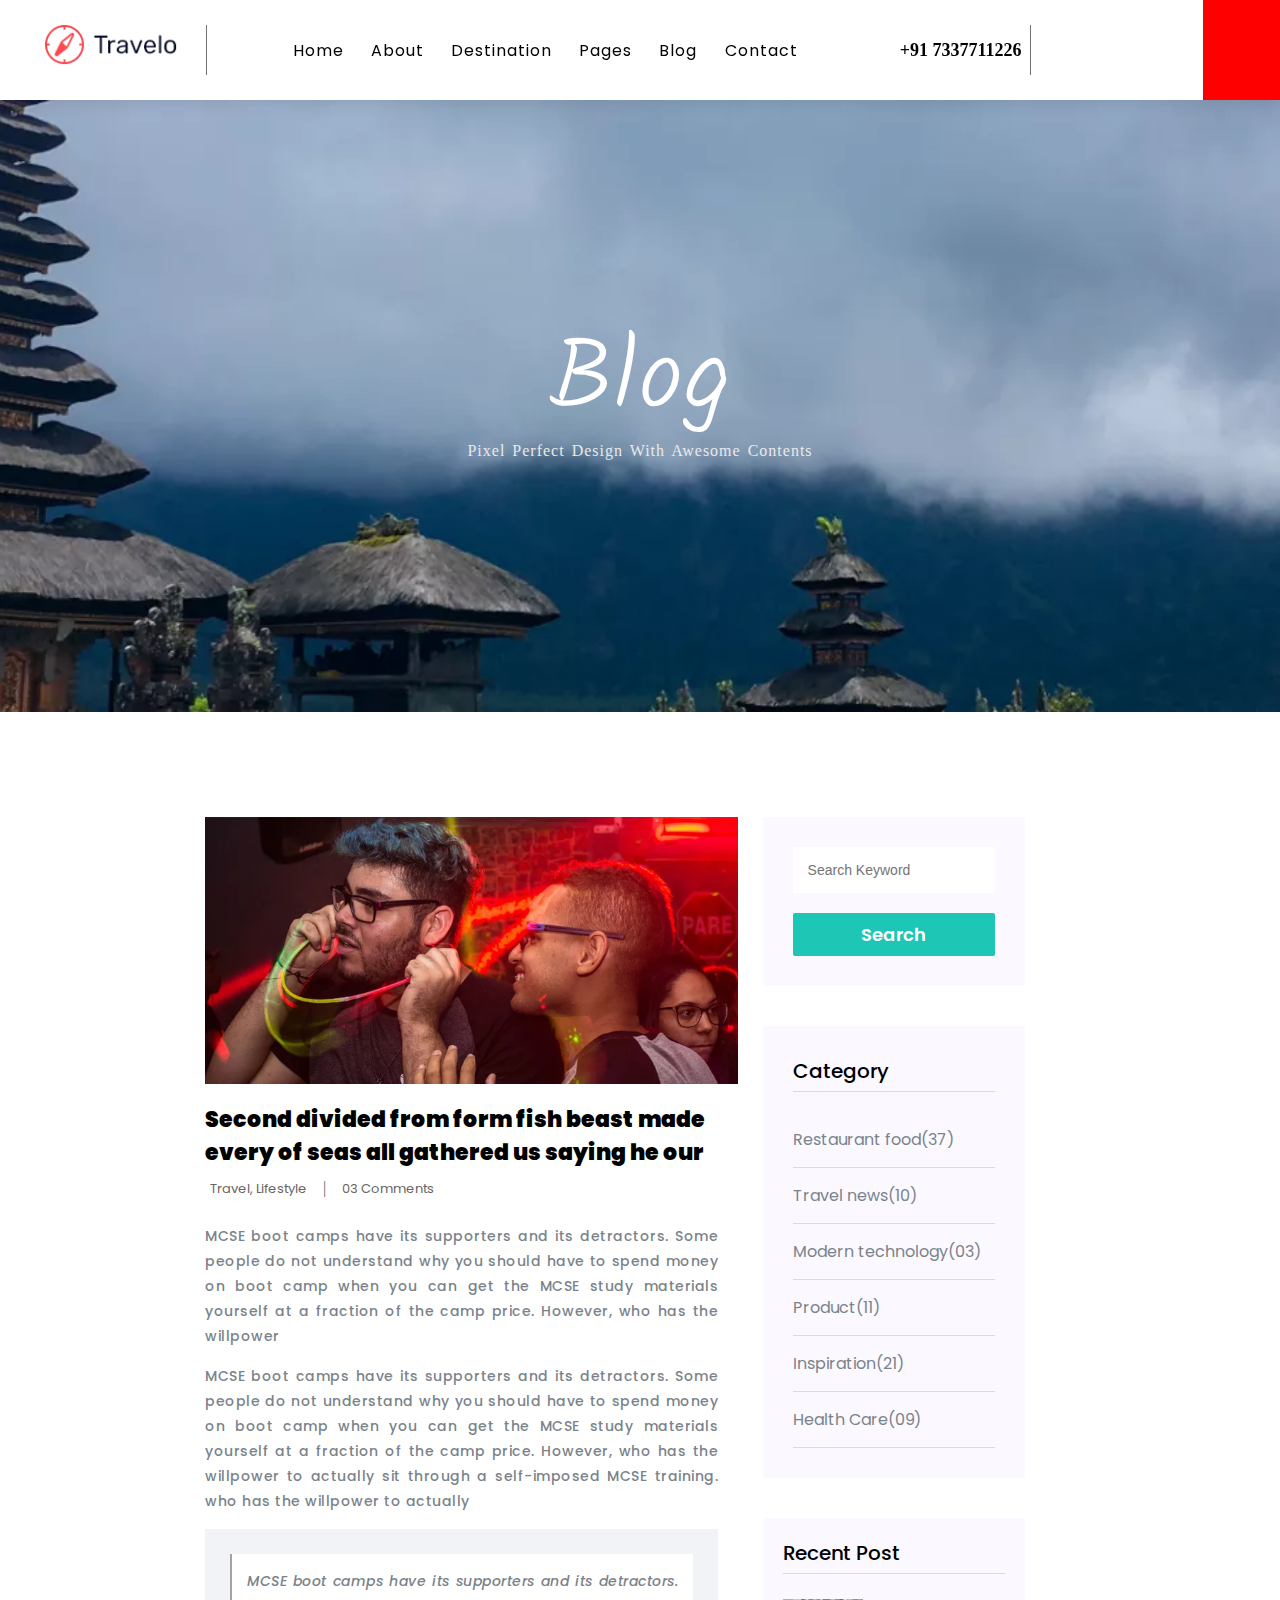
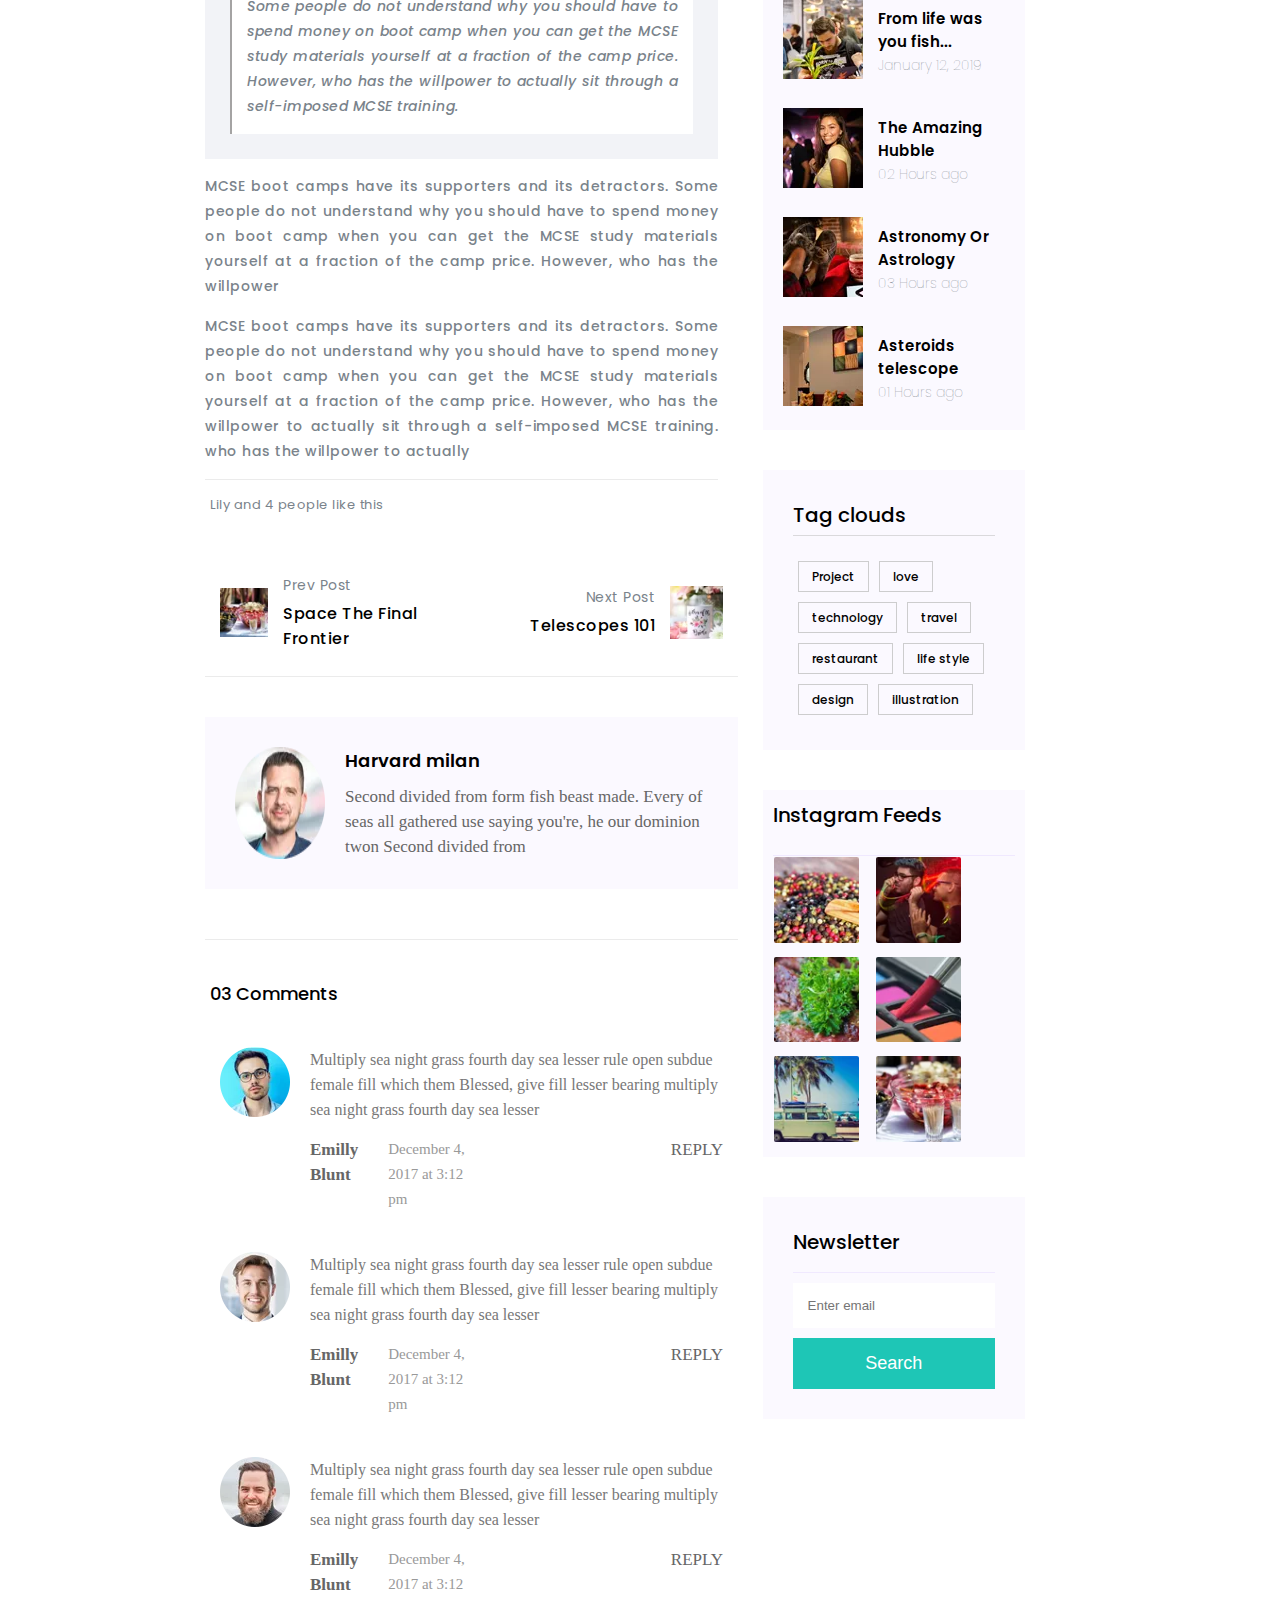
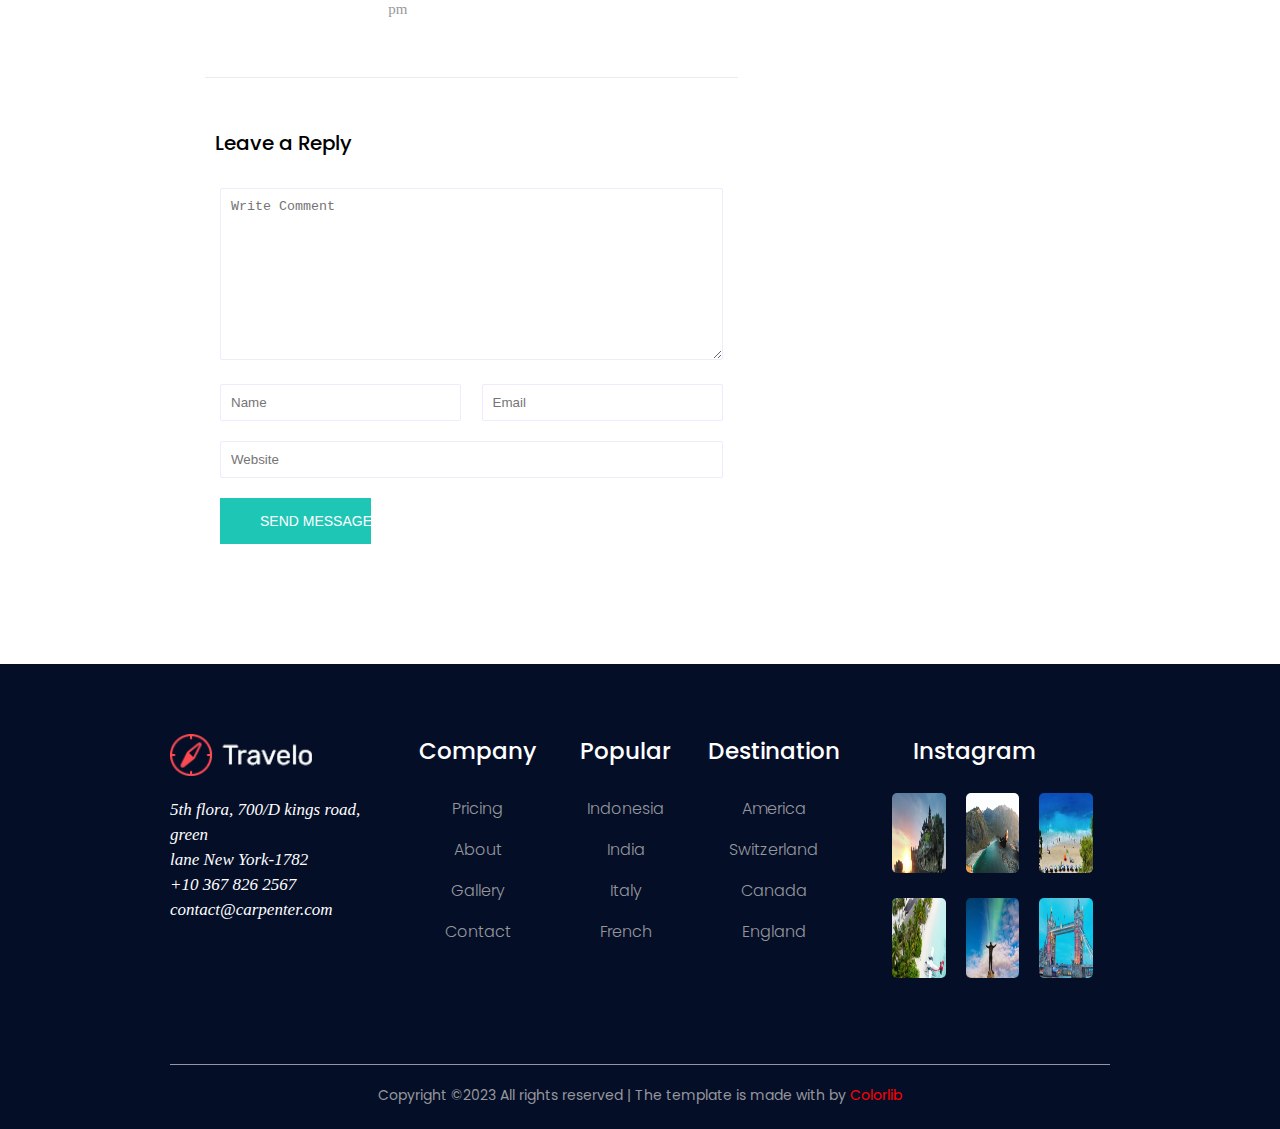
<file: single-blog.html>
<!DOCTYPE html>
<html lang="en">

<head>
  <meta charset="UTF-8">
  <meta name="viewport" content="width=device-width, initial-scale=1.0">
  <title>Travel Website</title>
  <link rel="stylesheet" href="https://cdnjs.cloudflare.com/ajax/libs/font-awesome/6.5.0/css/all.min.css"
    integrity="sha512-Avb2QiuDEEvB4bZJYdft2mNjVShBftLdPG8FJ0V7irTLQ8Uo0qcPxh4Plq7G5tGm0rU+1SPhVotteLpBERwTkw=="
    crossorigin="anonymous" referrerpolicy="no-referrer" />
  <link rel="stylesheet" href="single-blog-styles.css">
</head>

<body>

  <!-- header section  -->


  <header class="head-section">


    <div class="logo">
      <a href="index.html"><img src="Images/logo.png.webp" alt="logo" class="img-logo"></a>
    </div>

    <nav class="nav-bar">
      <ul class="nav-link">
        <li><a href="index.html" class="nav-links">Home</a></li>
        <li><a href="about.html" class="nav-links">About</a></li>
        <li><a href="destination.html" class="nav-links">Destination</a></li>
        <li><a href="#" class="nav-links">Pages <i class="fa-solid fa-angle-down icon"></i></a>
          <ul class="dropdown">
            <li><a href="destination-details.html" class="dropdown-content d1">Destinations Details</a></li>
            <li><a href="elements.html" class="dropdown-content">Elements</a></li>
          </ul>
        </li>
        <li><a href="#" class="nav-links">Blog <i class="fa-solid fa-angle-down icon"></i></a>
          <ul class="dropdown">
            <li><a href="blog.html" class="dropdown-content d1">Blog</a></li>
            <li><a href="single-blog.html" class="dropdown-content">Single-Blog</a></li>
          </ul>
        </li>
        <li><a href="contact.html" class="nav-links">Contact</a></li>
      </ul>
    </nav>

    <div class="contact">

      <div class="number">
        <i class="fa-solid fa-phone call-icon"></i> +91 7337711226
      </div>

      <nav class="nav-bar2">
        <ul class="nav-link2">
          <li><a href="#" class="nav-links2"><i class="fa-brands fa-instagram icon2"></i></a></li>
          <li><a href="#" class="nav-links2"><i class="fa-brands fa-linkedin-in icon2"></i></a></li>
          <li><a href="#" class="nav-links2"><i class="fa-brands fa-facebook-f icon2"></i></a></li>
          <li><a href="#" class="nav-links2"><i class="fa-brands fa-google-plus-g icon2 icon3"></i></a></li>
        </ul>
      </nav>

    </div>

    <!-- search  -->

    <section class="search">
      <i class="fa-solid fa-magnifying-glass search-icon"></i>
    </section>


  </header>

  <!-- banner section  -->

  <section class="banner-about">

    <h1 class="heading-about">
      Blog
    </h1>

    <p class="para-about">
      Pixel Perfect Design With Awesome Contents
    </p>

  </section>

   <!-- blog section  -->

   <section class="blog-space">

    <div class="blog-details">

      <div class="blog-content">

        <div class="blogs">

          <div class="blog-image">
            <img src="Images/single_blog_1.png.webp" alt="party-image" class="blog-image1">
          </div>

          <div class="blog-image-content">
            <h2>Second divided from form fish beast made every of seas all gathered us saying he our</h2>

            <div class="blog-reviews">
              <div class="br">
                <a href="#">
                  <i class="fa-regular fa-user"></i><span>Travel, Lifestyle</span>
                </a>
              </div>

              <span class="pl">|</span>

              <div class="br">
                <a href="#">
                  <i class="fa-regular fa-comments"></i><span> 03 Comments</span>
                </a>
              </div>
            </div>

            
            <p class="single-blog-p1">MCSE boot camps have its supporters and its detractors. Some people do not understand why you should have to spend money on boot camp when you can get the MCSE study materials yourself at a fraction of the camp price. However, who has the willpower</p>

            <p class="single-blog-p1">
              MCSE boot camps have its supporters and its detractors. Some people do not understand why you should have to spend money on boot camp when you can get the MCSE study materials yourself at a fraction of the camp price. However, who has the willpower to actually sit through a self-imposed MCSE training. who has the willpower to actually
            </p>

            <div class="single-blog-p2"><p>MCSE boot camps have its supporters and its detractors. Some people do not understand why you should have to spend money on boot camp when you can get the MCSE study materials yourself at a fraction of the camp price. However, who has the willpower to actually sit through a self-imposed MCSE training.</p></div>

            <p class="single-blog-p1">
              MCSE boot camps have its supporters and its detractors. Some people do not understand why you should have to spend money on boot camp when you can get the MCSE study materials yourself at a fraction of the camp price. However, who has the willpower
            </p>

            <p class="single-blog-p1">
              MCSE boot camps have its supporters and its detractors. Some people do not understand why you should have to spend money on boot camp when you can get the MCSE study materials yourself at a fraction of the camp price. However, who has the willpower to actually sit through a self-imposed MCSE training. who has the willpower to actually
            </p>

            <!-- blog likes  -->

            <div class="single-blog-icon">
              <p class="single-bicon1"><i class="fa-solid fa-heart single-bicon"></i> Lily and 4 people like this</p>
              <p class="single-bicon2">
                <i class="fa-brands fa-facebook-f single-bicon"></i>
                <i class="fa-brands fa-x-twitter single-bicon"></i>
                <i class="fa-solid fa-globe single-bicon"></i>
                <i class="fa-brands fa-instagram single-bicon"></i>
              </p>
            </div>

          </div>

          <!-- blog next post  -->

          <div class="next-post">

            <div class="next-post1">
              <div class="next-pimage">
                <a href="">
                  <i class="fa-solid fa-arrow-left"></i>
                  <img src="Images/preview.png.webp" alt="">
                </a>
              </div>
              <div class="next-post-info">
                <p>Prev Post</p>
                <h4><a href="#">Space The Final Frontier</a></h4>
              </div>
            </div>

            <div class="next-post2">
              
              <div class="next-post-info2">
                <p>Next Post</p>
                <h4><a href="#">Telescopes 101</a></h4>
              </div>

              <div class="next-pimage2">
                <a href="">
                  <i class="fa-solid fa-arrow-left"></i>
                  <img src="Images/next.png.webp" alt="">
                </a>
              </div>
            </div>

          </div>
          

          <!-- blogs feedback  -->
          
          <div class="blog-feedback">
            <div class="sblog-feed">
           
                <img src="Images/author.png (1).webp" alt="" class="sblog-image">
              
                <div class="sblog-author">
                  <p class="sba1">Harvard milan</p>
                  <p class="sba2">Second divided from form fish beast made. Every of seas all gathered use saying you're, he our dominion twon Second divided from</p>

                </div>
              
            </div>

          </div>

          <!-- blog Comments  -->
          <div class="blog-comments">
            <p>03 Comments</p>
            
            <div class="sblog-com">
              <img src="Images/comment_1.png.webp" alt="">

              <div class="sblog-com-info">
                <p>Multiply sea night grass fourth day sea lesser rule open subdue female fill which them Blessed, give fill lesser bearing multiply sea night grass fourth day sea lesser</p>
                <div class="sblog-com-info2">
                  <p class="sbcin1">Emilly Blunt</p>
                  <p class="sbcin2"> December 4, 2017 at 3:12 pm</p>
                  <p class="sbcin3">REPLY</p>
                </div>
              </div>

            </div>

            <div class="sblog-com">
              <img src="Images/comment_2.png.webp" alt="">

              <div class="sblog-com-info">
                <p>Multiply sea night grass fourth day sea lesser rule open subdue female fill which them Blessed, give fill lesser bearing multiply sea night grass fourth day sea lesser</p>
                <div class="sblog-com-info2">
                  <p class="sbcin1">Emilly Blunt</p>
                  <p class="sbcin2"> December 4, 2017 at 3:12 pm</p>
                  <p class="sbcin3">REPLY</p>
                </div>
              </div>

            </div>

            <div class="sblog-com">
              <img src="Images/comment_3.png.webp" alt="">

              <div class="sblog-com-info">
                <p>Multiply sea night grass fourth day sea lesser rule open subdue female fill which them Blessed, give fill lesser bearing multiply sea night grass fourth day sea lesser</p>
                <div class="sblog-com-info2">
                  <p class="sbcin1">Emilly Blunt</p>
                  <p class="sbcin2"> December 4, 2017 at 3:12 pm</p>
                  <p class="sbcin3">REPLY</p>
                </div>
              </div>

            </div>
          </div>

          <!-- blog reply  -->

          <div class="blog-reply">
            <p>Leave a Reply</p>
            
            <div class="blog-reply-form">

              <div class="blog-reply-tex">
                <textarea name="" id="" cols="30" rows="10" placeholder="Write Comment"></textarea>
              </div>

              <div class="blog-reply-inp">
                <input type="text" placeholder="Name">
                <input type="email" name="" id="" placeholder="Email">
              </div>

              <div class="blog-reply-inp2">
                <input type="url" name="" id="" placeholder="Website">
              </div>

              <div class="blog-reply-btn">
                <input type="submit" value="SEND MESSAGE">
              </div>

            </div>

          </div>

          
        </div>

      </div>

      <!-- blog side section  -->
      <div class="blog-contact">


        <div class="blog-contact-space">

          <div class="blog-inp">
            <input type="search" placeholder="Search Keyword">
            <i class="fa-solid fa-magnifying-glass blog-icon"></i>
          </div>

          <div class="blog-inp">
            <input type="submit" value="Search">
          </div>

        </div>


        <div class="blog-category">
          <h2>Category</h2>

          <ul>
            <li><a href="#">Restaurant food(37)</a></li>
            <li><a href="#">Travel news(10)</a></li>
            <li><a href="#">Modern technology(03)</a></li>
            <li><a href="#">Product(11)</a></li>
            <li><a href="#">Inspiration(21)</a></li>
            <li><a href="#">Health Care(09)</a></li>
          </ul>

        </div>


        <div class="blog-recent-post">
          <h2>Recent Post</h2>

          <div class="r-post">
            <div class="bpost-image">
              <img src="Images/post_1.png.webp" alt="blog-image">
            </div>
            <div class="bpost-head">
              <a href="#"><p> From life was you fish...</p></a>
              <span>January 12, 2019</span>
            </div>
          </div>

          <div class="r-post">
            <div class="bpost-image">
              <img src="Images/post_2.png.webp" alt="blog-image">
            </div>
            <div class="bpost-head">
              <a href="#"><p> The Amazing Hubble</p></a>
              <span>02 Hours ago</span>
            </div>
          </div>

          <div class="r-post">
            <div class="bpost-image">
              <img src="Images/post_3.png.webp" alt="blog-image">
            </div>
            <div class="bpost-head">
              <a href="#"><p>Astronomy Or Astrology</p></a>
              <span>03 Hours ago</span>
            </div>
          </div>

          <div class="r-post">
            <div class="bpost-image">
              <img src="Images/post_4.png.webp" alt="blog-image">
            </div>
            <div class="bpost-head">
              <a href="#"><p>Asteroids telescope</p></a>
              <span>01 Hours ago</span>
            </div>
          </div>

        </div>


        <div class="blog-tags">
          <h2>Tag clouds</h2>

          <ul>
            <li><a href="#">Project</a></li>
            <li><a href="#">love</a></li>
            <li><a href="#">technology</a></li>
            <li><a href="#">travel</a></li>
            <li><a href="#">restaurant</a></li>
            <li><a href="#">life style</a></li>
            <li><a href="#">design</a></li>
            <li><a href="#">illustration</a></li>
          </ul>

        </div>


        <div class="blog-insta-images">
          <h2>Instagram Feeds</h2>

          <ul>
            <li><a href="#">
              <img src="Images/post_5.png.webp" alt="">
            </a></li>
            <li><a href="#">
              <img src="Images/post_6.png.webp" alt="">
            </a></li>
            <li><a href="#">
              <img src="Images/post_7.png.webp" alt="">
            </a></li>
            <li><a href="#">
              <img src="Images/post_8.png.webp" alt="">
            </a></li>
            <li><a href="#">
              <img src="Images/post_9.png.webp" alt="">
            </a></li>
            <li><a href="#">
              <img src="Images/post_10.png.webp" alt="">
            </a></li> 
          </ul>

        </div>


        <div class="blog-newsletter-space">
          <h2>Newsletter</h2>

          <div class="blog-news-inp">
            <input type="email" placeholder="Enter email">
          </div>

          <div class="blog-news-inp">
            <input type="submit" value="Search">
          </div>

        </div>

      </div>



    </div>
  </section>


  <!-- footer  -->
  <footer>
    <div class="address">
      <img src="Images/footer_logo.png.webp" alt="" class="foot-logo">
      <address>
        5th flora, 700/D kings road, green <br>
        lane New York-1782 <br>
        +10 367 826 2567 <br>
        contact@carpenter.com
      </address>
    </div>

    <div class="footer-design">
      <h3 class="footer-heading">Company</h3>
      <ul class="foot-link">
        <li><a href="#">Pricing</a></li>
        <li><a href="#">About</a></li>
        <li><a href="#">Gallery</a></li>
        <li><a href="#">Contact</a></li>
      </ul>
    </div>

    <div class="footer-design">
      <h3 class="footer-heading">Popular</h3>
      <ul class="foot-link">
        <li><a href="#">Indonesia</a></li>
        <li><a href="#">India</a></li>
        <li><a href="#">Italy</a></li>
        <li><a href="#">French</a></li>
      </ul>
    </div>

    <div class="footer-design">
      <h3 class="footer-heading"> Destination</h3>
      <ul class="foot-link">
        <li><a href="#">America</a></li>
        <li><a href="#">Switzerland</a></li>
        <li><a href="#">Canada</a></li>
        <li><a href="#">England</a></li>
      </ul>
    </div>

    <div class="footer-design2">
      <h3 class="footer-heading2">Instagram</h3>
      <div class="foot-container">
        <div class="foot-hold">
          <a href="#"><img src="Images/indonesia.webp" alt="" class="foot-image"></a>
        </div>
        <div class="foot-hold">
          <a href="#"><img src="Images/indo-nesia.webp" alt="" class="foot-image"></a>
        </div>
        <div class="foot-hold">
          <a href="#"><img src="Images/4.png.webp" alt="" class="foot-image"></a>
        </div>
        <div class="foot-hold">
          <a href="#"><img src="Images/6.png.webp" alt="" class="foot-image"></a>
        </div>
        <div class="foot-hold">
          <a href="#"><img src="Images/maldives.webp" alt="" class="foot-image"></a>
        </div>
        <div class="foot-hold">
          <a href="#"><img src="Images/3.png.webp" alt="" class="foot-image"></a>
        </div>
      </div>
    </div>
    <div class="foot-icons">
      <a href="#" class="foo-link"><i class="fa-brands fa-facebook-f fo-icon"></i></a>
      <a href="#" class="foo-link"><i class="fa-brands fa-x-twitter fo-icon"></i></a>
      <a href="#" class="foo-link"><i class="fa-brands fa-instagram fo-icon"></i></a>
      <a href="#" class="foo-link"><i class="fa-brands fa-pinterest fo-icon"></i></a>
      <a href="#" class="foo-link"><i class="fa-brands fa-youtube fo-icon"></i></a>
    </div>

    <div class="last-foot">
      <p class="last-para">
        Copyright &copy2023 All rights reserved | The template is made with <i class="fa-regular fa-heart"></i> by
        <span>Colorlib</span>
      </p>
    </div>

  </footer>


  </body>
  </html>
</file>
<file: styles.css>
@import url('https://fonts.googleapis.com/css2?family=Kalam:wght@300;400;700&family=Poppins:wght@300;400;500;600;700&display=swap');


*
{
  margin: 0;
  padding: 0;
  box-sizing: border-box;
}


.head-section
{
  width: 100%;
  height: 100px;
  /* background-color: hotpink; */
  padding: 25px 100px 25px 35px;
  display: flex;
  justify-content: space-between;
  position: fixed;
  top: 0%;
  left: 0%;
  z-index: 2;
  background-color: rgba(255, 255, 255, 0.95);
  box-shadow: 0px 3px 16px 0px rgba(0, 0, 0, 0.1);
  /* border-bottom: 2px solid black; */
}

/* logo css  */

.logo
{
  width: 15%;
  height: 50px;
  /* background-color: darkgreen; */
  border-right: 0.5px solid rgb(116, 114, 114);
}

.img-logo
{
  display: inline-block;
  width: 90%;
  padding: 0px 10px;
  /* background-color: aqua; */
}

/* nav-section css  */

.nav-bar
{
  width: 45%;
  height: 50px;
  /* background-color:lawngreen; */
} 

.nav-link
{
  width: 98%;
  height: 50px;
  list-style: none;
  display: flex;
  justify-content: space-between;
  align-items: center;
  /* background-color: darksalmon; */
}

.nav-links
{
  letter-spacing: 1px;
  text-decoration: none;
  font-family: 'poppins', sans-serif;
  font-size: 16px;
  font-weight: 400;
  /* background-color: darkorange; */
  color: black;
 transition: .3s;
}

.nav-links:hover
{
  color: #1EC6B6;
}

.icon 
{
  font-size: 10px;
}

.dropdown
{
  list-style: none;
  position: absolute;
  top: 60%;
  width: 180px;
  background-color: white;
  /* box-shadow: 0 0 2px rgb(222, 221, 221); */
  text-align: left;
  display: none;
  z-index: 1;
}

.dropdown .d1
{
  padding-top: 45px;
}

.dropdown-content
{
  
  display: block;
  text-decoration: none;
  padding: 10px;
  font-size: 17px;
  font-weight: 500;
  letter-spacing: 1px;
  color: black;
  
}

li:hover ul.dropdown
{
  display: block;
}




/* contact section  */

.contact
{
  width: 25%;
  height: 50px;
  /* background-color: lightseagreen; */
  display: flex;
  justify-content: space-between;
  align-items: center;
}

.number
{
  width: 48%;
  height: 50px;
  /* background-color: indianred; */
 display: flex;
 align-items: center;
 font-size: 18px;
 font-weight: 600;
 color: black;
 border-right: 0.5px solid rgb(116, 114, 114);
}

.call-icon
{
  color: red;
  font-size: 13px;
  padding-right: 6px;
}

.nav-bar2
{
  width: 48%;
  height: 50px;
  /* background-color: lightpink; */
}

.nav-link2
{
  
  width: 98%;
  height: 50px;
  /* background-color: yellow; */
  list-style: none;
  display: flex;
  justify-content: space-between;
  align-items: center;
}


.icon2
{
  color: rgb(141, 141, 141);
  font-size: 16px;
}

.icon2:hover
{
  color: red;
}

.icon3
{
  margin-right: 20px;
}


/* search css  */
.search 
{
  position: absolute;
  top: 0;
  right: 0;
  width: 6%;
  height: 100px;
  background-color: red;
  display: flex;
  justify-content: center;
  align-items: center;
}

.search:hover
{
  cursor: pointer;
}

.search-icon
{
  font-size: 20px;
  color: white;
}


/* banner css  */

.banner
{
  width: 100%;
  height: 88vh;
  margin-top: 100px;
  /* background-color: lawngreen; */
  background-image: url('Images/indonesia.webp');
  display: flex;
  justify-content: center;
  align-items: center;
  
}

.banner-details
{
  width: 60%;
  height: 380px;
  /* margin-top: -30px; */
  /* background-color: orange; */
  color: white;
  display: flex;
  flex-direction: column;
  justify-content: flex-start;
  align-items: center;
  row-gap: 60px;
}

.head-info
{
  display: flex;
  flex-direction: column;
  justify-content: flex-start;
  align-items: center;
}

.heading
{
  height: 210px;
  font-size: 170px;
  font-family: 'Kalam', cursive;
  font-weight: 300;
  letter-spacing: 10px;
  color: white;
  /* background-color: lightsalmon; */

}


.para
{
  /* padding: 2px; */
  /* background-color: lime; */
  font-size: 20px;
  letter-spacing: 1px;
  font-weight: 500;

}

.btn
{
  padding: 15px 35px;
  font-size: 18px;
  color: white;
  font-weight: 600;
  font-family: 'Poppins', sans-serif;
  background-color: #1EC6B6;
  border: none;
  border-radius: 8px;
}

.btn:hover{
  background-color: red;
}


/* booking css  */
.booking
{
  width: 100%;
  background-color: #040E27;
  padding: 50px 0px;
  display: flex;
  justify-content: center;
  align-items: center;
  column-gap: 15px;
  
}

.booking-head
{
  /* background-color: orange; */
  width: 22%;
  height: 45px;
  padding: 6px 15px;
  font-size: 25px;
  font-weight: 600;
  font-family: 'Poppins', sans-serif;
  color: white;
}

.inp
{
  /* background-color: darksalmon; */
  
  width: 13%;
}

input
{
  width: 100%;
  height: 45px;
  padding: 10px;
  color: white;
  background-color: #363E52;
  /* border: 1px solid #363E52; */
  border: none;
  border-radius: 5px;
  font-size: 16px;
  outline: none;
}

select
{
  width: 100%;
  height: 45px;
  padding: 10px;
  color: white;
  background-color: #363E52;
  border: 1px solid #363E52;
  border-radius: 5px;
  font-size: 16px;
  outline: none;
}

.book-option
{
  background-color: white;
  color: black;
  border: none;
  border-radius: 0px;
 
}

.inp2
{
  /* background-color: darksalmon; */
  width: 8%;
}

.btn2
{
  width: 100%;
  height: 45px;
  font-size: 16px;
  padding: 10px;
  border: none;
  color: white;
  background-color: #FF4A52;
  border-radius: 5px;
}

.btn2:hover
{
  background-color:#1EC6B6;
  cursor: pointer;
}


/* popular places css  */

.popular
{
  width: 100%;
  padding: 140px 170px 120px;
  display: flex;
  flex-direction: column;
  row-gap: 60px;
}

.popular-head-info
{
  display: flex;
  flex-direction: column;
  justify-content: center;
  align-items: center;
  row-gap: 15px;
}

.popular-heading
{
  font-size: 44px;
  font-weight: 600;
  font-family: 'Poppins', sans-serif;
}

.popular-para
{
  font-size: 18px;
  word-spacing: 1px;
  text-align-last: center;
  font-weight: 400;
  font-family: 'Poppins', sans-serif;
}

.destination
{
  width: 100%;
  padding: 10px;
  /* background-color: darkseagreen; */
  display: flex;
  justify-content: space-between;
  flex-wrap: wrap;
  row-gap: 50px;
}

.places
{
  position: relative;
  width: 30%;
  height: 260px;
  border-radius: 5px;
  transition: .5s;
  /* background-color: cornflowerblue; */
}

.places-image
{
  width: 100%;
  filter: brightness(60%);
  
  /* padding: 25px; */
  
}

.places-para
{
  position: absolute;
  bottom: 2px;
  font-family: 'Poppins', sans-serif;
  font-size: 25px;
  padding: 20px;
  font-weight: 500;
  color:#fff;
  z-index: 1;
}

.places-btn
{
  position: absolute;
  bottom: 25px;
  /* left: 40%; */
  padding: 6px 12px;
  border: none;
  border-radius: 15px;
  color: white;
  background-color: #1EC6B6;
  font-weight: 600;
}

.places-btn1
{
  left: 25%;
}

.places-btn2
{
  left: 30%;
}

.places-btn3
{
  left: 40%;
}

.places-btn4
{
  left: 32%;
}

.places-btn5
{
  left: 42%;
}

.places-btn6
{
  left: 48%;
}


.places:hover {
  bottom: 10px;
}

.places:hover .places-para{
  color: red;
}

.places:hover .places-btn{
  color: red;
  font-weight: 400;
}

/* subscribe css  */

.subscribe
{
  width: 100%;
  background-color: #040E27;
  padding: 40px 150px;
  display: flex;
  justify-content: space-around;
  
}

.news-letter
{
  width: 38%;
  padding: 15px;
  /* background-color: fuchsia; */
}

.sub
{
  font-family: 'Poppins', sans-serif;
  font-size: 25px;
  font-weight: 600;
  letter-spacing: 0.8;
  color: white;
}

.sub-para
{
  font-family: 'Poppins', sans-serif;
  font-size: 18px;
  font-weight: 500;
  margin-top: 5px;
  color: rgb(141, 137, 137);
}

.sub-finish
{
  width: 45%;
  /* background-color: lawngreen; */
  display: flex;
  justify-content: space-around;
  align-items: center;
}

.inp3
{
  width: 70%;
 
}

.inp3 input
{
  color: black;
  background-color: white;
  border: none;
  border-radius: 6px;
  padding-right: 5px;
  outline: none;
}

.sub-btn
{
  width: 25%;
  /* background-color: maroon; */
}

.sub-btn-design
{
  width: 100%;
  padding: 10px;
  font-family: 'Poppins', sans-serif;
  border: none;
  font-size: 16px;
  border-radius: 6px;
  color: white;
  font-weight: 600;
  background-color: #FF4A52;
}

.sub-btn-design:hover{
  background-color: #1EC6B6;
  cursor: pointer;
  
}


/* popular destination css  */

.popular-places
{
  width: 100%;
  padding: 120px 170px 50px;
  /* background-color: lightpink; */
}

.popular-places-head-info
{
  display: flex;
  flex-direction: column;
  align-items: center;
  row-gap: 12px;
  /* background-color: khaki; */
  padding: 10px;
}

.popular-places-heading
{
  
  font-size: 44px;
  /* background-color: cornflowerblue; */
  font-family: 'Poppins', sans-serif;
  font-weight: 500;
  letter-spacing: 1px;
}

.popular-places-para
{
  font-size: 20px;
  word-spacing: 1px;
  line-height: 24px;
  font-weight: 500;
  /* background-color: indianred; */
  letter-spacing: 0.6px;
  text-align-last: center;
}

.popular-places-list
{
  margin-top: 55px;
  width: 100%;
  /* background-color: darkorange; */
  padding: 10px;
  display: flex;
  justify-content: space-between;
  flex-wrap: wrap;
  row-gap: 50px;
}

.popular-place-design
{
  width: 30%;
  height: 350px;
  border: none;
  border-radius: 10px;
  background-color: rgb(252, 241, 241);
  
}

.popular-place-image
{
  width: 100%;
  height: 62%;
  position: relative;
  /* background-color: lightsalmon; */
}

.popular-image
{
  border-radius: 10px 10px 0 0;
  width: 100%;
  height: 100%;
}

.popular-place-details
{
  width: 100%;
  padding: 18px;
  /* background-color: blue; */
}

.p-para
{
  font-family: 'Poppins', sans-serif;
  font-size: 22px;
  font-weight: 400;
  letter-spacing: 0.5px;
}

.s-line
{
  font-family: 'Poppins', sans-serif;
  display: inline-block;
  font-size: 15px;
  color: rgb(153, 149, 149);
}

.ratings
{
  margin-top: 16px;
  display: flex;
  justify-content: space-between;

}

.s-icon
{
  color: orange;
  padding-right: 2px;
}

.s-review
{
  font-family: 'Poppins', sans-serif;
  font-size: 15px;
  color: rgb(153, 149, 149);
}

.img-btn
{
  position: absolute;
  left: 5%;
  top: 5%;
  letter-spacing: 0.5px;
  padding: 8px 15px;
  border: none;
  font-size: 16px;
  background-color: #1EC6B6;
  color: white;
  font-weight: 500;
  border-radius: 15px;
}

.popular-place-image:hover .img-btn
{
  background-color: #FF4A52;
  cursor: pointer;
}

.ap-para 
{
  text-decoration: none;
  color: black;
}

.ap-para:hover{
  color: red;
  
}
.s-link
{
  color: rgb(153, 149, 149);
  text-decoration: none;
}

.sr-icon 
{
  margin-right: 3px;
  color: rgb(153, 149, 149);
}

.popular-places-design:hover 
{
  border-radius: 100px 10px 0 0 ;
}

.p-btn
{
  padding: 70px;
  display: flex;
  justify-content: center;
  align-items: center;
}

.pp-btn
{
  padding: 15px 40px;
  font-size: 18px;
  font-weight: 600;
  border: none;
  background-color: #FF4A52;
  color: white;
  border-radius: 5px;

}

.pp-btn:hover
{
  background-color: #1EC6B6;
  cursor: pointer;
}


/* video css  */

.video
{
  width: 100%;
  height: 80vh;
  /* background-color: crimson; */
  background-image: url('Images/video.png.webp');
  background-repeat: no-repeat;
  background-size: cover;
  display: flex;
  justify-content: center;
  /* align-items:flex-start; */
  
}

.video-details
{
  width: 40%;
  height: 300px;
  padding: 10px;
  /* background-color: chartreuse; */
  margin-top: 100px;
  display: flex;
  flex-direction: column;
  /* justify-content: center; */
  align-items: center;
  row-gap: 50px;
}

.v-heading
{
  width: 90%;
  padding: 10px 10px 0 10px;
  padding-left: 50px;
  /* background-color: pink; */
  font-size: 88px;
  font-weight: 100;
  color: white;
  
  font-family: 'Kalam', cursive;
}


.v-link 
{
  position: relative;
  text-decoration: none;
  width: 14%;
  height: 100px;
  border-radius: 50%;
  border: none;
  background-color:#1EC6B6;
  display: flex;
  justify-content: center;
  align-items: center;
  z-index: 1;
}

.v-para
{
  position: absolute;
  width: 100%;
  height: 100%;
  border-radius: 50%;
  border: none;
  background-color: hsl(174, 74%, 45%);
  opacity: 0.5;
  z-index: -1;
  animation: pulse 2s ease-out infinite;

}

.v-icon 
{
  font-size: 20px;
  color: white; 

}

@keyframes pulse 
{
  100%{
    transform: scale(1.6);
  }
}

/* facility css  */

.facility
{
  width: 100%;
  height: 450px;
  padding: 50px 170px 0px;
  /* background-color: greenyellow; */
}

.facility-details{
  width: 100%;
  height: 300px;
  padding: 15px;
  /* background-color: fuchsia; */
  display: flex;
  justify-content: space-between;
  align-items: center;
}

.facility-designs 
{
  width: 30%;
  height: 250px;
  padding: 10px;
  /* background-color: maroon; */
 
}

.f-image 
{
  width: 100%;
  height: 100px;
  /* background-color: aqua; */
  display: flex;
  justify-content: center;
  align-items: center;
}

.f-icon {
  font-size: 70px;
  color: #ff4a52;
}

.f-list 
{
  padding: 15px;
  width: 100%;
  height: 120px;
  /* background-color: yellow; */
  /* margin-top: 10px; */
  display: flex;
  flex-direction: column;
  justify-content: center;
  align-items: center;
}

.f-heading 
{
  font-size: 25px;
  padding: 10px;
  font-weight: 400;

}

.f-para 
{
  font-size: 18px;
 color: #363E52;
 line-height: 24px;
 text-align-last: center;
 letter-spacing: 0.5px;
}

/* feedback css  */
.feedback 
{
  width: 100%;
  height: 400px;
  background-color:#f7fafd;
  padding: 150px 150px 150px;
  display: flex;
  flex-direction: column;
  align-items: center;
  justify-content: center;
  row-gap: 40px;
}

.feed-image
{
  width: 150px;
  position: relative;
}

.feed-sym {
  width: 55px;
  height: 55px;
  font-size: 25px;
  padding: 15px;
  border-radius: 50%;
  color: white;
  background-color: #1EC6B6;
  position: absolute;
  top: 75%;
  left: 60%;
}


.feed-info
{
  width: 65%;
  /* background-color: greenyellow; */
  padding: 10px;
  display: flex;
  flex-direction: column;
  justify-content: center;
  align-items: center;
  row-gap: 10px;
}

.feed-para
{
  font-size: 20px;
  letter-spacing: 0.5px;
  word-spacing: 1px;
  line-height: 28px;
  font-weight: 500;
  text-align-last: center;
}

.feed-author 
{
  font-size: 18px;
  color: #363E52;
  letter-spacing: 0.5px;
  word-spacing: 1px;
  font-weight: 300;
}

.feed-icon{
  margin-top: 16px;
}

.feed-icon a 
{
  text-decoration: none;
  color: #95979c;
}

.feed-icon a:hover {
  color:red;
}

.fd-icon 
{
  padding: 3px;
  font-size: 12px;
}

/* trips css  */

.trips
{
  width: 100%;
  height: 650px;
  padding: 80px 170px 150px;
  /* background-color: forestgreen; */
}

.trip-heading
{
  font-size: 44px;
  font-weight: 500;
  font-family: 'Poppins', sans-serif;
  display: flex;
  justify-content: center;
}

.trip-blog
{
  margin-top: 50px;
  width: 100%;
  height: 400px;
  padding: 15px;
  display: flex;
  justify-content: space-between;
  align-items: center;
  /* background-color:violet; */
}

.container
{
  width: 30%;
  height: 350px;
  border-radius: 10px;
  /* background-color: lime; */
  display: flex;
  flex-direction: column;
  justify-content: space-between;
  row-gap: 50px;
}

.trip-image
{
  width: 100%;
  height: 200px;
  /* background-color: darkred; */
  border-radius: 10px;
}

.t-image{
  width: 100%;
  border-radius: 10px 10px 5px 5px;
}

.trip-details
{
  width: 100%;
  height: 130px;
  padding: 2px;
  /* background-color: darkred; */
  display: flex;
  flex-direction: column;
  row-gap: 10px;
}

.trip-date
{
 
  font-size: 16px;
  font-weight: 400;
  color: #95979c;
}

.trip-info
{
  font-weight: 500;
  line-height: 30px;
  font-size: 22px;
  font-family: 'poppins', sans-serif;
}

.container:hover .trip-info
{
  color:#FF4A52;
}

/* footer css  */

footer
{
  width: 100%;
  height: 465px;
  background-color: #040E27;
  padding: 70px 170px 30px;
  display: flex;
  justify-content: space-between;
  flex-wrap: wrap;
}

.address
{
  /* background-color: blue; */
  width: 22%;
  height: 200px;
  display: flex;
  flex-direction: column;
  row-gap: 20px;
}

.foot-logo
{
  /* background-color: aqua; */
  width: 70%;
}

address{
  /* background-color: blueviolet; */
  font-size: 17px;
  color: white;
  line-height: 25px;
}

.footer-design
{
  /* background-color: chocolate; */
  display: flex;
  flex-direction: column;
  align-items: center;
  width: 10%;
  height: 200px;
  row-gap: 20px;
}

.footer-heading
{
  /* background-color: fuchsia; */
  font-size: 23px;
  font-weight: 500;
  color: white;
  font-family: 'poppins', sans-serif;
}

.foot-link
{
  /* background-color: forestgreen; */
  list-style: none;
  width: 100%;
  /* background-color: aqua;  */
  display: flex;
  flex-direction: column;
  align-items: center;
}

.foot-link li {
  /* background-color: deeppink; */
  font-size: 16px;
  font-weight: 300;
  padding: 8px;
  font-family: 'poppins', sans-serif;
}

.foot-link li a{
  /* background-color: goldenrod; */
  text-decoration: none;
  color:#95979c;
}

.foot-link li a:hover{
  color: red;
}

.footer-design2{
  width: 25%;
  height: 350px;
  /* background-color: indigo; */
  text-align: center;

}

.footer-heading2
{
  font-family: 'poppins', sans-serif;
  width: 85%;
  /* background-color: fuchsia; */
  font-size: 23px;
  font-weight: 500;
  color: white;
  margin-bottom: 15px;
}

.foot-container
{
  /* width: 100%; */
  height: 230px;
  /* background-color: aqua; */
  padding: 10px;
  display: flex;
  column-gap: 5px;
 justify-content: space-around;
  flex-wrap: wrap;
  
}
.foot-hold
{
  width: 25%;
  height: 40px;
  /* background-color: yellow; */
}

.foot-image {
  width: 100%;
  height: 80px;
  border-radius: 5px;
}

.foot-icons
{
  width: 25%;
  height: 22px;
  /* background-color: forestgreen; */
  margin-top: -90px;
  display: flex;
}

.foo-link
{
  text-decoration: none;
  color: #95979c;
  padding: 5px;
  
}

.fo-icon
{
  font-size: 16px;
  padding-right: 22px;
  font-weight: 100;
}

.fo-icon:hover
{
  color: red;
}

.last-foot
{
  margin-top: -20px;
  width: 100%;
  border-top: 0.5px solid #95979c;
}

.last-para
{
  font-size: 14px;
  padding: 20px;
  text-align: center;
  color: #95979c;
  font-family: 'poppins', sans-serif;
}

.last-para span
{
  color: red;
}
</file>
<file: about-styles.css>
@import url('https://fonts.googleapis.com/css2?family=Kalam:wght@300;400;700&family=Poppins:wght@300;400;500;600;700&display=swap');


*
{
  margin: 0;
  padding: 0;
  box-sizing: border-box;
  
}


.head-section
{
 
  width: 100%;
  height: 100px;
  /* background-color: hotpink; */
  padding: 25px 100px 25px 35px;
  display: flex;
  justify-content: space-between;
  position: fixed;
  z-index: 2;
  top: 0%;
  left: 0%;
  background-color: rgba(255, 255, 255, 0.95);
  box-shadow: 0px 3px 16px 0px rgba(0, 0, 0, 0.1);
  /* border-bottom: 2px solid black; */
}

/* logo css  */

.logo
{
  width: 15%;
  height: 50px;
  /* background-color: darkgreen; */
  border-right: 0.5px solid rgb(116, 114, 114);
}

.img-logo
{
  display: inline-block;
  width: 90%;
  padding: 0px 10px;
  /* background-color: aqua; */
}

/* nav-section css  */

.nav-bar
{
  width: 45%;
  height: 50px;
  /* background-color:lawngreen; */
} 

.nav-link
{
  width: 98%;
  height: 50px;
  list-style: none;
  display: flex;
  justify-content: space-between;
  align-items: center;
  /* background-color: darksalmon; */
}

.nav-links
{
  letter-spacing: 1px;
  text-decoration: none;
  font-family: 'poppins', sans-serif;
  font-size: 16px;
  font-weight: 400;
  /* background-color: darkorange; */
  color: black;
 transition: .3s;
}

.nav-links:hover
{
  color: #1EC6B6;
}

.icon 
{
  font-size: 10px;
}

.dropdown
{
  list-style: none;
  position: absolute;
  top: 60%;
  width: 180px;
  background-color: rgba(255, 255, 255, 0.95);
  /* box-shadow: 0 0 2px rgb(222, 221, 221); */
  text-align: left;
  display: none;
  z-index: 1;
}

.dropdown .d1
{
  padding-top: 45px;
}

.dropdown-content
{
  
  display: block;
  text-decoration: none;
  padding: 10px;
  font-size: 17px;
  font-weight: 500;
  letter-spacing: 1px;
  color: black;
  
}

li:hover ul.dropdown
{
  display: block;
}




/* contact section  */

.contact
{
  width: 25%;
  height: 50px;
  /* background-color: lightseagreen; */
  display: flex;
  justify-content: space-between;
  align-items: center;
}

.number
{
  width: 48%;
  height: 50px;
  /* background-color: indianred; */
 display: flex;
 align-items: center;
 font-size: 18px;
 font-weight: 600;
 color: black;
 border-right: 0.5px solid rgb(116, 114, 114);
}

.call-icon
{
  color: red;
  font-size: 13px;
  padding-right: 6px;
}

.nav-bar2
{
  width: 48%;
  height: 50px;
  /* background-color: lightpink; */
}

.nav-link2
{
  
  width: 98%;
  height: 50px;
  /* background-color: yellow; */
  list-style: none;
  display: flex;
  justify-content: space-between;
  align-items: center;
}


.icon2
{
  color: rgb(141, 141, 141);
  font-size: 16px;
}

.icon2:hover
{
  color: red;
}

.icon3
{
  margin-right: 20px;
}


/* search css  */
.search 
{
  position: absolute;
  top: 0;
  right: 0;
  width: 6%;
  height: 100px;
  background-color: red;
  display: flex;
  justify-content: center;
  align-items: center;
}

.search:hover
{
  cursor: pointer;
}

.search-icon
{
  font-size: 20px;
  color: white;
}


/* banner css  */

.banner-about
{
  
  width: 100%;
  height: 68vh;
  margin-top: 100px;
  /* background-color: lawngreen; */
  background-image: linear-gradient(rgba(0, 0, 0, 0.5), rgba(0, 0, 0, 0.5)), url('Images/about-banner.webp');
  background-repeat: no-repeat;
  background-size: cover;
  background-position: center center;
  display: flex;
  flex-direction: column;
  justify-content: center;
  align-items: center;
  /* position: relative; */
}

.heading-about
{
  height: 140px;
  font-size: 100px;
  font-family: 'Kalam', cursive;
  font-weight: 100;
  letter-spacing: 1px;
  color: white;
  margin-top: -50px;
  /* background-color: lightsalmon; */
}


.para-about
{
  /* padding: 2px; */
  /* background-color: lime; */
  font-size: 16px;
  letter-spacing: 1px;
  word-spacing: 2px;
  font-weight: 500;
  color: rgb(233, 233, 233);
  margin-top: -15px;
}


/* story css  */

.story
{
  width: 100%;
  padding: 150px 250px 10px 190px;
  /* background-color: darkred; */
  
}

.story-heading
{
  font-size: 40px;
  color: black;
  font-weight: 400;
  /* background-color: darkseagreen; */
  font-family: 'poppins', sans-serif;
}

.story-details
{
  width: 90%;
  /* background-color: antiquewhite; */
  padding: 40px 20px 60px;
  margin: 0 auto;
  display: flex;
  flex-direction: column;
  justify-content: center;
  row-gap: 40px;
}

.story-para
{
  width: 90%;
  padding: 10px 10px;
  /* display: flex;
  flex-direction: column; */
  /* background-color: chartreuse; */
}

.s-para 
{
  font-family: 'poppins', sans-serif;
  font-size: 16px;
  font-weight: 400;
  line-height: 30px;
  text-align: justify;
  margin-bottom: 23px;
  color: #7A838B;
  /* background-color: deeppink; */
}

.story-images
{
  width: 95%;
  padding: 10px 10px;
  /* background-color: darkorange; */
  display: flex;
  justify-content: space-between;
}

.s-image1
{
  border-radius: 0px;
  width: 35%;
  /* height: 350px; */
}

.s-image2
{
  width: 59%;
}

.story-counter
{
  width: 100%;
  /* height: 200px; */
  padding: 10px 30px 30px;
  /* background-color: brown; */
  display: flex;
  justify-content: space-between;
}

.story-count
{
  width: 30%;
  padding: 3px;
  /* background-color: darkmagenta; */
  display: flex;
  flex-direction: column;
  margin-bottom: 20px;
  row-gap: 10px;
}

.story-chead
{
  font-size: 60px;
  text-align: center;
  color: #FF4A52;
}

.story-ppara
{
  text-align: center;
  font-size: 16px;
  font-family: 'poppins', sans-serif;
  color: #7A838B;
  font-weight: 500;
}

/* video css  */

.video
{
  width: 100%;
  height: 80vh;
  /* background-color: crimson; */
  background-image: url('Images/video.png.webp');
  background-repeat: no-repeat;
  background-size: cover;
  display: flex;
  justify-content: center;
  /* align-items:flex-start; */
  
}

.video-details
{
  width: 40%;
  height: 300px;
  padding: 10px;
  /* background-color: chartreuse; */
  margin-top: 100px;
  display: flex;
  flex-direction: column;
  /* justify-content: center; */
  align-items: center;
  row-gap: 50px;
}

.v-heading
{
  width: 90%;
  padding: 10px 10px 0 10px;
  padding-left: 50px;
  /* background-color: pink; */
  font-size: 88px;
  font-weight: 100;
  color: white;
  
  font-family: 'Kalam', cursive;
}


.v-link 
{
  position: relative;
  text-decoration: none;
  width: 14%;
  height: 100px;
  border-radius: 50%;
  border: none;
  background-color:#1EC6B6;
  display: flex;
  justify-content: center;
  align-items: center;
  z-index: 1;
}

.v-para
{
  position: absolute;
  width: 100%;
  height: 100%;
  border-radius: 50%;
  border: none;
  background-color: hsl(174, 74%, 45%);
  opacity: 0.5;
  z-index: -1;
  animation: pulse 2s ease-out infinite;

}

.v-icon 
{
  font-size: 20px;
  color: white; 

}

@keyframes pulse 
{
  100%{
    transform: scale(1.6);
  }
}

/* facility css  */

.facility
{
  width: 100%;
  height: 450px;
  padding: 50px 170px 0px;
  /* background-color: greenyellow; */
}

.facility-details{
  width: 100%;
  height: 300px;
  padding: 15px;
  /* background-color: fuchsia; */
  display: flex;
  justify-content: space-between;
  align-items: center;
}

.facility-designs 
{
  width: 30%;
  height: 250px;
  padding: 10px;
  /* background-color: maroon; */
 
}

.f-image 
{
  width: 100%;
  height: 100px;
  /* background-color: aqua; */
  display: flex;
  justify-content: center;
  align-items: center;
}

.f-icon {
  font-size: 70px;
  color: #ff4a52;
}

.f-list 
{
  padding: 15px;
  width: 100%;
  height: 120px;
  /* background-color: yellow; */
  /* margin-top: 10px; */
  display: flex;
  flex-direction: column;
  justify-content: center;
  align-items: center;
}

.f-heading 
{
  font-size: 25px;
  padding: 10px;
  font-weight: 400;

}

.f-para 
{
  font-size: 18px;
 color: #363E52;
 line-height: 24px;
 text-align-last: center;
 letter-spacing: 0.5px;
}

/* feedback css  */
.feedback 
{
  width: 100%;
  height: 400px;
  background-color:#f7fafd;
  padding: 150px 150px 150px;
  display: flex;
  flex-direction: column;
  align-items: center;
  justify-content: center;
  row-gap: 40px;
}

.feed-image
{
  width: 150px;
  position: relative;
}

.feed-sym {
  width: 55px;
  height: 55px;
  font-size: 25px;
  padding: 15px;
  border-radius: 50%;
  color: white;
  background-color: #1EC6B6;
  position: absolute;
  top: 75%;
  left: 60%;
}


.feed-info
{
  width: 65%;
  /* background-color: greenyellow; */
  padding: 10px;
  display: flex;
  flex-direction: column;
  justify-content: center;
  align-items: center;
  row-gap: 10px;
}

.feed-para
{
  font-size: 20px;
  letter-spacing: 0.5px;
  word-spacing: 1px;
  line-height: 28px;
  font-weight: 500;
  text-align-last: center;
}

.feed-author 
{
  font-size: 18px;
  color: #363E52;
  letter-spacing: 0.5px;
  word-spacing: 1px;
  font-weight: 300;
}

.feed-icon{
  margin-top: 16px;
}

.feed-icon a 
{
  text-decoration: none;
  color: #95979c;
}

.feed-icon a:hover {
  color:red;
}

.fd-icon 
{
  padding: 3px;
  font-size: 12px;
}

/* trips css  */

.trips
{
  width: 100%;
  height: 650px;
  padding: 80px 170px 150px;
  /* background-color: forestgreen; */
}

.trip-heading
{
  font-size: 44px;
  font-weight: 500;
  font-family: 'Poppins', sans-serif;
  display: flex;
  justify-content: center;
}

.trip-blog
{
  margin-top: 50px;
  width: 100%;
  height: 400px;
  padding: 15px;
  display: flex;
  justify-content: space-between;
  align-items: center;
  /* background-color:violet; */
}

.container
{
  width: 30%;
  height: 350px;
  border-radius: 10px;
  /* background-color: lime; */
  display: flex;
  flex-direction: column;
  justify-content: space-between;
  row-gap: 50px;
}

.trip-image
{
  width: 100%;
  height: 200px;
  /* background-color: darkred; */
  border-radius: 10px;
}

.t-image{
  width: 100%;
  border-radius: 10px 10px 5px 5px;
}

.trip-details
{
  width: 100%;
  height: 130px;
  padding: 2px;
  /* background-color: darkred; */
  display: flex;
  flex-direction: column;
  row-gap: 10px;
}

.trip-date
{
 
  font-size: 16px;
  font-weight: 400;
  color: #95979c;
}

.trip-info
{
  font-weight: 500;
  line-height: 30px;
  font-size: 22px;
  font-family: 'poppins', sans-serif;
}

.container:hover .trip-info
{
  color:#FF4A52;
}

/* footer css  */

footer
{
  width: 100%;
  height: 465px;
  background-color: #040E27;
  padding: 70px 170px 30px;
  display: flex;
  justify-content: space-between;
  flex-wrap: wrap;
}

.address
{
  /* background-color: blue; */
  width: 22%;
  height: 200px;
  display: flex;
  flex-direction: column;
  row-gap: 20px;
}

.foot-logo
{
  /* background-color: aqua; */
  width: 70%;
}

address{
  /* background-color: blueviolet; */
  font-size: 17px;
  color: white;
  line-height: 25px;
}

.footer-design
{
  /* background-color: chocolate; */
  display: flex;
  flex-direction: column;
  align-items: center;
  width: 10%;
  height: 200px;
  row-gap: 20px;
}

.footer-heading
{
  /* background-color: fuchsia; */
  font-size: 23px;
  font-weight: 500;
  color: white;
  font-family: 'poppins', sans-serif;
}

.foot-link
{
  /* background-color: forestgreen; */
  list-style: none;
  width: 100%;
  /* background-color: aqua;  */
  display: flex;
  flex-direction: column;
  align-items: center;
}

.foot-link li {
  /* background-color: deeppink; */
  font-size: 16px;
  font-weight: 300;
  padding: 8px;
  font-family: 'poppins', sans-serif;
}

.foot-link li a{
  /* background-color: goldenrod; */
  text-decoration: none;
  color:#95979c;
}

.foot-link li a:hover{
  color: red;
}

.footer-design2{
  width: 25%;
  height: 350px;
  /* background-color: indigo; */
  text-align: center;

}

.footer-heading2
{
  font-family: 'poppins', sans-serif;
  width: 85%;
  /* background-color: fuchsia; */
  font-size: 23px;
  font-weight: 500;
  color: white;
  margin-bottom: 15px;
}

.foot-container
{
  /* width: 100%; */
  height: 230px;
  /* background-color: aqua; */
  padding: 10px;
  display: flex;
  column-gap: 5px;
 justify-content: space-around;
  flex-wrap: wrap;
  
}
.foot-hold
{
  width: 25%;
  height: 40px;
  /* background-color: yellow; */
}

.foot-image {
  width: 100%;
  height: 80px;
  border-radius: 5px;
}

.foot-icons
{
  width: 25%;
  height: 22px;
  /* background-color: forestgreen; */
  margin-top: -90px;
  display: flex;
}

.foo-link
{
  text-decoration: none;
  color: #95979c;
  padding: 5px;
  
}

.fo-icon
{
  font-size: 16px;
  padding-right: 22px;
  font-weight: 100;
}

.fo-icon:hover
{
  color: red;
}

.last-foot
{
  margin-top: -20px;
  width: 100%;
  border-top: 0.5px solid #95979c;
}

.last-para
{
  font-size: 14px;
  padding: 20px;
  text-align: center;
  color: #95979c;
  font-family: 'poppins', sans-serif;
}

.last-para span
{
  color: red;
}
</file>
<file: blog-styles.css>
@import url('https://fonts.googleapis.com/css2?family=Kalam:wght@300;400;700&family=Poppins:wght@300;400;500;600;700&display=swap');


*
{
  margin: 0;
  padding: 0;
  box-sizing: border-box;
}


.head-section
{
  width: 100%;
  height: 100px;
  /* background-color: hotpink; */
  padding: 25px 100px 25px 35px;
  display: flex;
  justify-content: space-between;
  position: fixed;
  top: 0%;
  left: 0%;
  z-index: 2;
  background-color: rgba(255, 255, 255, 0.95);
  box-shadow: 0px 3px 16px 0px rgba(0, 0, 0, 0.1);
  /* border-bottom: 2px solid black; */
}

/* logo css  */

.logo
{
  width: 15%;
  height: 50px;
  /* background-color: darkgreen; */
  border-right: 0.5px solid rgb(116, 114, 114);
}

.img-logo
{
  display: inline-block;
  width: 90%;
  padding: 0px 10px;
  /* background-color: aqua; */
}

/* nav-section css  */

.nav-bar
{
  width: 45%;
  height: 50px;
  /* background-color:lawngreen; */
} 

.nav-link
{
  width: 98%;
  height: 50px;
  list-style: none;
  display: flex;
  justify-content: space-between;
  align-items: center;
  /* background-color: darksalmon; */
}

.nav-links
{
  letter-spacing: 1px;
  text-decoration: none;
  font-family: 'poppins', sans-serif;
  font-size: 16px;
  font-weight: 400;
  /* background-color: darkorange; */
  color: black;
 transition: .3s;
}

.nav-links:hover
{
  color: #1EC6B6;
}

.icon 
{
  font-size: 10px;
}

.dropdown
{
  list-style: none;
  position: absolute;
  top: 60%;
  width: 180px;
  background-color: rgba(255, 255, 255, 0.95);
  /* box-shadow: 0 0 2px rgb(222, 221, 221); */
  text-align: left;
  display: none;
  z-index: 1;
}

.dropdown .d1
{
  padding-top: 45px;
}

.dropdown-content
{
  
  display: block;
  text-decoration: none;
  padding: 10px;
  font-size: 17px;
  font-weight: 500;
  letter-spacing: 1px;
  color: black;
  
}

li:hover ul.dropdown
{
  display: block;
}




/* contact section  */

.contact
{
  width: 25%;
  height: 50px;
  /* background-color: lightseagreen; */
  display: flex;
  justify-content: space-between;
  align-items: center;
}

.number
{
  width: 48%;
  height: 50px;
  /* background-color: indianred; */
 display: flex;
 align-items: center;
 font-size: 18px;
 font-weight: 600;
 color: black;
 border-right: 0.5px solid rgb(116, 114, 114);
}

.call-icon
{
  color: red;
  font-size: 13px;
  padding-right: 6px;
}

.nav-bar2
{
  width: 48%;
  height: 50px;
  /* background-color: lightpink; */
}

.nav-link2
{
  
  width: 98%;
  height: 50px;
  /* background-color: yellow; */
  list-style: none;
  display: flex;
  justify-content: space-between;
  align-items: center;
}


.icon2
{
  color: rgb(141, 141, 141);
  font-size: 16px;
}

.icon2:hover
{
  color: red;
}

.icon3
{
  margin-right: 20px;
}


/* search css  */
.search 
{
  position: absolute;
  top: 0;
  right: 0;
  width: 6%;
  height: 100px;
  background-color: red;
  display: flex;
  justify-content: center;
  align-items: center;
}

.search:hover
{
  cursor: pointer;
}

.search-icon
{
  font-size: 20px;
  color: white;
}



/* banner css  */

.banner-about
{
  
  width: 100%;
  height: 68vh;
  margin-top: 100px;
  /* background-color: lawngreen; */
  background-image: url('Images/blog.png');
  background-repeat: no-repeat;
  background-size: cover;
  background-position:  center;
  display: flex;
  flex-direction: column;
  justify-content: center;
  align-items: center;
  
}

.heading-about
{
  height: 140px;
  font-size: 100px;
  font-family: 'Kalam', cursive;
  font-weight: 100;
  letter-spacing: 1px;
  color: white;
  margin-top: -50px;
  /* background-color: lightsalmon; */
}


.para-about
{
  /* padding: 2px; */
  /* background-color: lime; */
  font-size: 16px;
  letter-spacing: 1px;
  word-spacing: 2px;
  font-weight: 500;
  color: rgb(233, 233, 233);
  /* margin-top: -5px; */
}


/* blog css  */

.blog-space
{
  width: 100%;
  padding: 100px 250px 100px 200px;
  /* background-color: darkorange; */
}

.blog-details
{
  width: 100%;
  padding: 5px;
  /* background-color: pink; */
  display: flex;
  justify-content: space-between;

}

.blog-content
{
  width: 65%;
  /* padding: 5px; */
  /* background-color: pink; */
  display: flex;
  flex-direction: column;
  row-gap: 50px;
}

.blogs 
{
  width: 100%;
  background-color: white;
  box-shadow: 0px 10px 20px 0px rgba(221, 221, 221, 0.3);
  /* box-shadow: 2px 0px 5px white; */
}

.blog-image
{
  position: relative;
}

.blog-image1
{
  width: 100%;
  
}

.blog-date
{
  width: 15%;
  padding: 5px 5px 10px;
  border-radius: 5px;
  background-color: #FF4A52;
  font-family: 'poppins',sans-serif;
  color: white;
  position: absolute;
  bottom: -3%;
  left: 5%;
}

.b-p1
{
  font-size: 28px;
  font-weight: 900;
  text-align: center;
  /* background-color: aqua; */
}

.b-p2
{
  margin-top: -8px;
  font-size: 20px;
  letter-spacing: 0.5px;
  font-weight: 500;
  /* background-color: bisque;  */
  text-align: center;
}

.blog-date:hover{
  background-color: transparent;
  color: #FF4A52;
}

.blog-image-content
{
  width: 100%;
  padding: 45px 40px 30px 35px;
  /* background-color: chartreuse; */
  border-radius: 5px;
  display: flex;
  flex-direction: column;
  row-gap: 15px;
}

.blog-image-content h2
{
  font-size: 23px;
  font-weight: 900;
  font-family: 'poppins',sans-serif;
  /* background-color: brown; */
}

.blog-image-content h2:hover{
  color: #FF4A52;
  cursor: pointer;
}

.blog-image-content p
{
  font-family: 'poppins',sans-serif;
  font-size: 15px;
  color: #7A838B;
  /* background-color: yellow; */
  font-weight: 400;
}

.blog-reviews
{
  margin-top: 5px;
  /* background-color:darkmagenta; */
  padding: 10px;
  display: flex;
  column-gap: 5px;
}

.blog-reviews .pl
{
  padding: 0px 10px 0px 0px;
  color: #666666;
}

.blog-reviews a{
  text-decoration: none;
  color: #666666;
}


.br{
  font-family: 'poppins',sans-serif;
  padding-right: 15px;
  font-size: 14px;
  font-weight: 500;
}

.br i{
  padding-right: 5px;
  color: #666666;
}

.br a:hover{
  color: red;
  cursor: pointer;
}



/* blog pagination css  */

.blog-pagination
{
  width: 30%;
  padding: 20px;
  margin: 0 auto;
  /* background-color: crimson; */
  margin-top: 50px;
}

.blog-pagination ul{
  list-style: none;
  display: flex;
  column-gap: 10px;
  justify-content: center;
  align-items: center;
}

.blog-pagination ul li a{
  text-decoration: none;
  display: inline-block;
  padding: 10px 15px;
  font-size: 16px;
  color: black;
  border: 1px solid #7A838B;
}

.blog-pagination ul li a:hover{
  color: red;
}


/* blog side css  */

.blog-contact
{
  width: 32%;
  /* padding: 10px; */
  /* background-color: lightgreen; */
  display: flex;
  flex-direction: column;
  row-gap: 40px;
}

.blog-contact-space
{
  width: 100%;
  padding: 30px;
  background-color: #fbf9ff;
}

.blog-inp{
  display: flex;
}


.blog-contact-space input[type="search"]
{
  width: 100%;
  padding: 15px;
  outline: none;
  border: none;
  
}

.blog-icon 
{
 color: #7A838B;
  padding: 15px 10px;
  background-color: white;
  border: none;
}

.blog-icon:hover
{
  outline: 3px solid #1EC6B6;
 border-radius: 2px;
  cursor: pointer;
}

  
.blog-contact-space input[placeholder]
{
  font-size: 14px;
}

.blog-contact-space input[type="submit"]
{
  color: white;
  width: 100%;
  padding: 8px;
  font-size: 18px;
  font-weight: 600;
  font-family: 'poppins', sans-serif;
  margin-top: 20px;
  border: none;
  border-radius: 2px;
  background-color: #1EC6B6;
}

.blog-contact-space input[type="submit"]:hover
{
  cursor: pointer;
  background-color: #FF4A52;
  
}


.blog-category
{
  width: 100%;
  padding: 30px;
  background-color: #fbf9ff;
  display: flex;
  flex-direction: column;
  row-gap: 20px;
}

.blog-category h2
{
  font-family: 'poppins', sans-serif;
  font-weight: 500;
  font-size: 20px;
  padding-bottom: 5px;
  border-bottom: 1px solid #dad9dc;
}

.blog-category ul
{
  list-style: none;
}

.blog-category ul li
{
  padding: 15px 0px;
  border-bottom: 1px solid #dad9dc;
}

.blog-category ul li a
{
  font-family: 'poppins', sans-serif;
  text-decoration: none;
  font-size: 16px;
  color: #7A838B;
}

.blog-category ul li a:hover
{
  color: red;
}


.blog-recent-post
{
  width: 100%;
  padding: 20px;
  background-color: #fbf9ff;
  display: flex;
  flex-direction: column;
  row-gap: 25px;
}


.blog-recent-post h2
{
  font-family: 'poppins', sans-serif;
  font-weight: 500;
  font-size: 20px;
  padding-bottom: 5px;
  border-bottom: 1px solid #dad9dc; 

}

.r-post
{
  display: flex;
  column-gap: 15px;
}


.bpost-head
{
  display: flex;
  flex-direction: column;
  row-gap: 2px;
  justify-content: center;
 
}

.bpost-head p
{
  font-size: 15px;
  font-weight: 600;
  font-family: 'poppins', sans-serif;
}

.bpost-head a
{
  text-decoration: none;
  color: black;
}

.bpost-head a:hover
{
  color: red;
}

.bpost-head span
{
  font-family: 'poppins', sans-serif;
  font-size: 14px;
  font-weight: 100;
  color: #7A838B;
}


.blog-tags
{
  width: 100%;
  padding: 30px;
  background-color: #fbf9ff;
  display: flex;
  flex-direction: column;
  row-gap: 20px;
}

.blog-tags h2
{
  font-family: 'poppins', sans-serif;
  font-weight: 500;
  font-size: 20px;
  padding-bottom: 5px;
  border-bottom: 1px solid #dad9dc; 
}


.blog-tags ul
{
  list-style: none;
  display: flex;
  flex-wrap: wrap;
}

.blog-tags ul li
{
  margin: 5px;
  padding: 5px 13px;
  border: 1px solid #cdcdce;
}

.blog-tags ul li a
{
  font-family: 'poppins', sans-serif;
  text-decoration: none;
  font-size: 12px;
  font-weight: 500;
  color: black;
}

.blog-tags ul li:hover
{
  background-color: red;
  cursor: pointer;
  color: white;
}

.blog-tags ul li:hover a
{
  color: white;
}

.blog-insta-images
{
  width: 100%;
  padding: 10px;
  background-color: #fbf9ff;
  
}


.blog-insta-images h2
{
  font-family: 'poppins', sans-serif;
  font-weight: 500;
  font-size: 20px;
  padding-bottom: 25px;
  border-bottom: 1px solid #f0e9ff; 
}


.blog-insta-images ul
{
  list-style: none;
  display: flex;
  flex-wrap: wrap;
  column-gap: 10px;
  row-gap: 8px;
}

.blog-insta-images ul li
{
  margin: 1px;
}

.blog-insta-images ul li a img
{
  border-radius: 2px;
  width: 95%;
}


.blog-newsletter-space
{
  width: 100%;
  padding: 30px;
  background-color: #fbf9ff;
  display: flex;
  flex-direction: column;
  row-gap: 10px;
}

.blog-newsletter-space h2
{
  font-family: 'poppins', sans-serif;
  font-weight: 500;
  font-size: 20px;
  padding-bottom: 15px;
  border-bottom: 1px solid #f0e9ff; 
  /* background-color: navy; */
 
}


.blog-news-inp input
{
  width: 100%;
  padding: 15px;
  outline: none;
  border: none;
}

.blog-news-inp input[type="submit"]
{
  font-size: 18px;
  color: white;
  background-color: #1EC6B6;
}

.blog-news-inp input[type="submit"]:hover
{
  background-color: #FF4A52;
  cursor: pointer;
}




















/* footer css  */

footer
{
  width: 100%;
  height: 465px;
  background-color: #040E27;
  padding: 70px 170px 30px;
  display: flex;
  justify-content: space-between;
  flex-wrap: wrap;
}

.address
{
  /* background-color: blue; */
  width: 22%;
  height: 200px;
  display: flex;
  flex-direction: column;
  row-gap: 20px;
}

.foot-logo
{
  /* background-color: aqua; */
  width: 70%;
}

address{
  /* background-color: blueviolet; */
  font-size: 17px;
  color: white;
  line-height: 25px;
}

.footer-design
{
  /* background-color: chocolate; */
  display: flex;
  flex-direction: column;
  align-items: center;
  width: 10%;
  height: 200px;
  row-gap: 20px;
}

.footer-heading
{
  /* background-color: fuchsia; */
  font-size: 23px;
  font-weight: 500;
  color: white;
  font-family: 'poppins', sans-serif;
}

.foot-link
{
  /* background-color: forestgreen; */
  list-style: none;
  width: 100%;
  /* background-color: aqua;  */
  display: flex;
  flex-direction: column;
  align-items: center;
}

.foot-link li {
  /* background-color: deeppink; */
  font-size: 16px;
  font-weight: 300;
  padding: 8px;
  font-family: 'poppins', sans-serif;
}

.foot-link li a{
  /* background-color: goldenrod; */
  text-decoration: none;
  color:#95979c;
}

.foot-link li a:hover{
  color: red;
}

.footer-design2{
  width: 25%;
  height: 350px;
  /* background-color: indigo; */
  text-align: center;

}

.footer-heading2
{
  font-family: 'poppins', sans-serif;
  width: 85%;
  /* background-color: fuchsia; */
  font-size: 23px;
  font-weight: 500;
  color: white;
  margin-bottom: 15px;
}

.foot-container
{
  /* width: 100%; */
  height: 230px;
  /* background-color: aqua; */
  padding: 10px;
  display: flex;
  column-gap: 5px;
 justify-content: space-around;
  flex-wrap: wrap;
  
}
.foot-hold
{
  width: 25%;
  height: 40px;
  /* background-color: yellow; */
}

.foot-image {
  width: 100%;
  height: 80px;
  border-radius: 5px;
}

.foot-icons
{
  width: 25%;
  height: 22px;
  /* background-color: forestgreen; */
  margin-top: -90px;
  display: flex;
}

.foo-link
{
  text-decoration: none;
  color: #95979c;
  padding: 5px;
  
}

.fo-icon
{
  font-size: 16px;
  padding-right: 22px;
  font-weight: 100;
}

.fo-icon:hover
{
  color: red;
}

.last-foot
{
  margin-top: -20px;
  width: 100%;
  border-top: 0.5px solid #95979c;
}

.last-para
{
  font-size: 14px;
  padding: 20px;
  text-align: center;
  color: #95979c;
  font-family: 'poppins', sans-serif;
}

.last-para span
{
  color: red;
}
</file>
<file: contact-styles.css>
@import url('https://fonts.googleapis.com/css2?family=Kalam:wght@300;400;700&family=Poppins:wght@300;400;500;600;700&display=swap');


*
{
  margin: 0;
  padding: 0;
  box-sizing: border-box;
}


.head-section
{
  width: 100%;
  height: 100px;
  /* background-color: hotpink; */
  padding: 25px 100px 25px 35px;
  display: flex;
  justify-content: space-between;
  position: fixed;
  top: 0%;
  left: 0%;
  z-index: 2;
  background-color: rgba(255, 255, 255, 0.95);
  box-shadow: 0px 3px 16px 0px rgba(0, 0, 0, 0.1);
  /* border-bottom: 2px solid black; */
}

/* logo css  */

.logo
{
  width: 15%;
  height: 50px;
  /* background-color: darkgreen; */
  border-right: 0.5px solid rgb(116, 114, 114);
}

.img-logo
{
  display: inline-block;
  width: 90%;
  padding: 0px 10px;
  /* background-color: aqua; */
}

/* nav-section css  */

.nav-bar
{
  width: 45%;
  height: 50px;
  /* background-color:lawngreen; */
} 

.nav-link
{
  width: 98%;
  height: 50px;
  list-style: none;
  display: flex;
  justify-content: space-between;
  align-items: center;
  /* background-color: darksalmon; */
}

.nav-links
{
  letter-spacing: 1px;
  text-decoration: none;
  font-family: 'poppins', sans-serif;
  font-size: 16px;
  font-weight: 400;
  /* background-color: darkorange; */
  color: black;
 transition: .3s;
}

.nav-links:hover
{
  color: #1EC6B6;
}

.icon 
{
  font-size: 10px;
}

.dropdown
{
  list-style: none;
  position: absolute;
  top: 60%;
  width: 180px;
  background-color: rgba(255, 255, 255, 0.95);
  /* box-shadow: 0 0 2px rgb(222, 221, 221); */
  text-align: left;
  display: none;
  z-index: 1;
}

.dropdown .d1
{
  padding-top: 45px;
}

.dropdown-content
{
  
  display: block;
  text-decoration: none;
  padding: 10px;
  font-size: 17px;
  font-weight: 500;
  letter-spacing: 1px;
  color: black;
  
}

li:hover ul.dropdown
{
  display: block;
}




/* contact section  */

.contact
{
  width: 25%;
  height: 50px;
  /* background-color: lightseagreen; */
  display: flex;
  justify-content: space-between;
  align-items: center;
}

.number
{
  width: 48%;
  height: 50px;
  /* background-color: indianred; */
 display: flex;
 align-items: center;
 font-size: 18px;
 font-weight: 600;
 color: black;
 border-right: 0.5px solid rgb(116, 114, 114);
}

.call-icon
{
  color: red;
  font-size: 13px;
  padding-right: 6px;
}

.nav-bar2
{
  width: 48%;
  height: 50px;
  /* background-color: lightpink; */
}

.nav-link2
{
  
  width: 98%;
  height: 50px;
  /* background-color: yellow; */
  list-style: none;
  display: flex;
  justify-content: space-between;
  align-items: center;
}


.icon2
{
  color: rgb(141, 141, 141);
  font-size: 16px;
}

.icon2:hover
{
  color: red;
}

.icon3
{
  margin-right: 20px;
}


/* search css  */
.search 
{
  position: absolute;
  top: 0;
  right: 0;
  width: 6%;
  height: 100px;
  background-color: red;
  display: flex;
  justify-content: center;
  align-items: center;
}

.search:hover
{
  cursor: pointer;
}

.search-icon
{
  font-size: 20px;
  color: white;
}



/* banner css  */

.banner-about
{
  
  width: 100%;
  height: 68vh;
  margin-top: 100px;
  /* background-color: lawngreen; */
  background-image: url('Images/blog.png');
  background-repeat: no-repeat;
  background-size: cover;
  background-position:  center;
  display: flex;
  flex-direction: column;
  justify-content: center;
  align-items: center;
  
}

.heading-about
{
  height: 140px;
  font-size: 100px;
  font-family: 'Kalam', cursive;
  font-weight: 100;
  letter-spacing: 1px;
  color: white;
  margin-top: -50px;
  /* background-color: lightsalmon; */
}


.para-about
{
  /* padding: 2px; */
  /* background-color: lime; */
  font-size: 16px;
  letter-spacing: 1px;
  word-spacing: 2px;
  font-weight: 500;
  color: rgb(233, 233, 233);
  /* margin-top: -5px; */
}


/* map css  */

.map
{
  width: 100%;
  padding: 130px 200px 80px;
  /* background-color: darkorange; */
}

.bang-map
{
  width: 100%;
}


/* blog reply  */


.contact-form
{
  width: 80%;
  /* background-color: green; */
  margin-top: 40px;
  display: flex;
  flex-direction: column;
  row-gap: 25px;
}

.blog-reply
{
  width: 100%;
  padding: 10px;
  /* background-color: burlywood; */
  border-top: 1px solid #ebebeb;
  margin-top: 40px;
  display: flex;
  /* flex-direction: colu; */
  column-gap: 150px;
}

.contact-form>p
{
  /* background-color: darkorange; */
  font-family: 'poppins', sans-serif;
  font-size: 28px;
  font-weight: 600;
  margin-top: 40px;
}

.blog-reply-form
{
  width: 100%;
  padding: 5px;
  /* background-color: fuchsia; */
  display: flex;
  flex-direction: column;
  row-gap: 20px;
}

.blog-reply-tex textarea, .blog-reply-inp2 input
{
  width: 100%;
  padding: 10px;
  outline: none;
  border: 1px solid #f0e9ff;
  border-radius: 2px;
}

.blog-reply-inp
{
  display: flex;
  justify-content: space-between;
}

.blog-reply-inp input
{
  width: 48%;
  padding: 15px;
  outline: none;
  border: 1px solid #f0e9ff;
  border-radius: 2px;
}


.blog-reply-inp2 input
{
  width: 100%;
  padding: 15px;
  outline: none;
  border: 1px solid #f0e9ff;
  border-radius: 2px;
}

.blog-reply-btn input
{
  width: 20%;
  padding: 15px 40px;
  font-size: 14px;
  outline: none;
  border: none;
  color: white;
  background-color: #1EC6B6;
}

.blog-reply-btn input:hover
{
  background-color: #FF4A52;
  cursor: pointer;
}


.contact-address
{
  width: 30%;
  padding: 10px;
  padding-top: 45px;
  /* background-color: yellow; */
  margin-top: 40px;
  display: flex;
  flex-direction: column;
  row-gap: 30px;
}

.cont
{
  display: flex;
  column-gap: 15px;
}


.cont>i
{
  font-size: 30px;
  color: rgb(55, 55, 55);
}

.cont-details
{
  display: flex;
  flex-direction: column;
  row-gap: 3px;
  font-weight: 900;
}

.cd-1
{
  font-size: 18px;
  color: black;
}

.cd-2
{
  font-size: 17px;
  color: #95979c;
}


.c2{
  column-gap: 22px;
}

.c2>i
{
  margin-left: 5px;
}

.c3 
{
  column-gap: 20px;
}






















/* footer css  */

footer
{
  width: 100%;
  height: 465px;
  background-color: #040E27;
  padding: 70px 170px 30px;
  display: flex;
  justify-content: space-between;
  flex-wrap: wrap;
}

.address
{
  /* background-color: blue; */
  width: 22%;
  height: 200px;
  display: flex;
  flex-direction: column;
  row-gap: 20px;
}

.foot-logo
{
  /* background-color: aqua; */
  width: 70%;
}

address{
  /* background-color: blueviolet; */
  font-size: 17px;
  color: white;
  line-height: 25px;
}

.footer-design
{
  /* background-color: chocolate; */
  display: flex;
  flex-direction: column;
  align-items: center;
  width: 10%;
  height: 200px;
  row-gap: 20px;
}

.footer-heading
{
  /* background-color: fuchsia; */
  font-size: 23px;
  font-weight: 500;
  color: white;
  font-family: 'poppins', sans-serif;
}

.foot-link
{
  /* background-color: forestgreen; */
  list-style: none;
  width: 100%;
  /* background-color: aqua;  */
  display: flex;
  flex-direction: column;
  align-items: center;
}

.foot-link li {
  /* background-color: deeppink; */
  font-size: 16px;
  font-weight: 300;
  padding: 8px;
  font-family: 'poppins', sans-serif;
}

.foot-link li a{
  /* background-color: goldenrod; */
  text-decoration: none;
  color:#95979c;
}

.foot-link li a:hover{
  color: red;
}

.footer-design2{
  width: 25%;
  height: 350px;
  /* background-color: indigo; */
  text-align: center;

}

.footer-heading2
{
  font-family: 'poppins', sans-serif;
  width: 85%;
  /* background-color: fuchsia; */
  font-size: 23px;
  font-weight: 500;
  color: white;
  margin-bottom: 15px;
}

.foot-container
{
  /* width: 100%; */
  height: 230px;
  /* background-color: aqua; */
  padding: 10px;
  display: flex;
  column-gap: 5px;
 justify-content: space-around;
  flex-wrap: wrap;
  
}
.foot-hold
{
  width: 25%;
  height: 40px;
  /* background-color: yellow; */
}

.foot-image {
  width: 100%;
  height: 80px;
  border-radius: 5px;
}

.foot-icons
{
  width: 25%;
  height: 22px;
  /* background-color: forestgreen; */
  margin-top: -90px;
  display: flex;
}

.foo-link
{
  text-decoration: none;
  color: #95979c;
  padding: 5px;
  
}

.fo-icon
{
  font-size: 16px;
  padding-right: 22px;
  font-weight: 100;
}

.fo-icon:hover
{
  color: red;
}

.last-foot
{
  margin-top: -20px;
  width: 100%;
  border-top: 0.5px solid #95979c;
}

.last-para
{
  font-size: 14px;
  padding: 20px;
  text-align: center;
  color: #95979c;
  font-family: 'poppins', sans-serif;
}

.last-para span
{
  color: red;
}
</file>
<file: destination-details-styles.css>
@import url('https://fonts.googleapis.com/css2?family=Kalam:wght@300;400;700&family=Poppins:wght@300;400;500;600;700&display=swap');


*
{
  margin: 0;
  padding: 0;
  box-sizing: border-box;
}


.head-section
{
  width: 100%;
  height: 100px;
  /* background-color: hotpink; */
  padding: 25px 100px 25px 35px;
  display: flex;
  justify-content: space-between;
  position: fixed;
  top: 0%;
  left: 0%;
  z-index: 2;
  background-color: rgba(255, 255, 255, 0.95);
  box-shadow: 0px 3px 16px 0px rgba(0, 0, 0, 0.1);
  /* border-bottom: 2px solid black; */
}

/* logo css  */

.logo
{
  width: 15%;
  height: 50px;
  /* background-color: darkgreen; */
  border-right: 0.5px solid rgb(116, 114, 114);
}

.img-logo
{
  display: inline-block;
  width: 90%;
  padding: 0px 10px;
  /* background-color: aqua; */
}

/* nav-section css  */

.nav-bar
{
  width: 45%;
  height: 50px;
  /* background-color:lawngreen; */
} 

.nav-link
{
  width: 98%;
  height: 50px;
  list-style: none;
  display: flex;
  justify-content: space-between;
  align-items: center;
  /* background-color: darksalmon; */
}

.nav-links
{
  letter-spacing: 1px;
  text-decoration: none;
  font-family: 'poppins', sans-serif;
  font-size: 16px;
  font-weight: 400;
  /* background-color: darkorange; */
  color: black;
 transition: .3s;
}

.nav-links:hover
{
  color: #1EC6B6;
}

.icon 
{
  font-size: 10px;
}

.dropdown
{
  list-style: none;
  position: absolute;
  top: 60%;
  width: 180px;
  background-color: rgba(255, 255, 255, 0.95);
  /* box-shadow: 0 0 2px rgb(222, 221, 221); */
  text-align: left;
  display: none;
  z-index: 1;
}

.dropdown .d1
{
  padding-top: 45px;
}

.dropdown-content
{
  
  display: block;
  text-decoration: none;
  padding: 10px;
  font-size: 17px;
  font-weight: 500;
  letter-spacing: 1px;
  color: black;
  
}

li:hover ul.dropdown
{
  display: block;
}




/* contact section  */

.contact
{
  width: 25%;
  height: 50px;
  /* background-color: lightseagreen; */
  display: flex;
  justify-content: space-between;
  align-items: center;
}

.number
{
  width: 48%;
  height: 50px;
  /* background-color: indianred; */
 display: flex;
 align-items: center;
 font-size: 18px;
 font-weight: 600;
 color: black;
 border-right: 0.5px solid rgb(116, 114, 114);
}

.call-icon
{
  color: red;
  font-size: 13px;
  padding-right: 6px;
}

.nav-bar2
{
  width: 48%;
  height: 50px;
  /* background-color: lightpink; */
}

.nav-link2
{
  
  width: 98%;
  height: 50px;
  /* background-color: yellow; */
  list-style: none;
  display: flex;
  justify-content: space-between;
  align-items: center;
}


.icon2
{
  color: rgb(141, 141, 141);
  font-size: 16px;
}

.icon2:hover
{
  color: red;
}

.icon3
{
  margin-right: 20px;
}


/* search css  */
.search 
{
  position: absolute;
  top: 0;
  right: 0;
  width: 6%;
  height: 100px;
  background-color: red;
  display: flex;
  justify-content: center;
  align-items: center;
}

.search:hover
{
  cursor: pointer;
}

.search-icon
{
  font-size: 20px;
  color: white;
}


/* banner css  */

.banner
{
  margin-top: 100px;
  width: 100%;
  height: 100vh;
  /* background-color: lawngreen; */
  background-image: linear-gradient(rgba(0, 0, 0, 0.5), rgba(0, 0, 0, 0.5)), url('Images/destination.png.webp');
  background-repeat: no-repeat;
  background-size: cover;
  background-position: center;
  display: flex;
  justify-content: center;
  align-items: center;
  
}

.banner-details
{
  width: 70%;
  height: 380px;
  margin-top: 180px;
  /* background-color: orange; */
  color: white;
  display: flex;
  flex-direction: column;
  justify-content: flex-start;
  align-items: center;
  row-gap: 60px;
}

.head-info
{
  display: flex;
  flex-direction: column;
  justify-content: flex-start;
  align-items: center;
}

.heading
{
  height: 130px;
  font-size: 90px;
  font-family: 'Kalam', cursive;
  font-weight: 100;
  letter-spacing: 10px;
  color: white;
  /* background-color: lightsalmon; */

}


.para
{
  /* padding: 2px; */
  /* background-color: lime; */
  font-size: 20px;
  letter-spacing: 1px;
  font-weight: 100;
  color: white;
}

/* description css  */

.description
{
  width: 100%;
  padding: 80px 380px 60px;
  /* background-color: chocolate; */
  display: flex;
  flex-direction: column;
  row-gap: 20px;
  
}

.description-mheading
{
  font-family: 'poppins', sans-serif;
  font-size: 26px;
  color: black;
  font-weight: 500;
 
  /* background-color: white; */
}

.description-sheading
{
  font-family: 'poppins', sans-serif;
  font-size: 18px;
  margin-bottom: -12px;
  font-weight: 600;
  /* background-color: aqua; */
}

.description-heading
{
  color: #7A838B;
  font-family: 'poppins', sans-serif;
  font-size: 15px;
  letter-spacing: 0.5px;
  line-height: 30px;
  text-align: justify;
  font-weight: 500;
  /* background-color: chartreuse; */
}


/* destination contact css  */

.destination-contact
{
  width: 100%;
  padding: 80px 380px 150px;
  /* background-color: rgb(0, 139, 7); */
 
}

.destination-design
{
  margin-top: -80px;
  display: flex;
  flex-direction: column;
  row-gap: 20px;
  border-top: 1px solid #cdcdce;
}
.d-contact
{
  font-family: 'poppins', sans-serif;
  font-size: 25px;
  color: black;
  font-weight: 500;
  margin-bottom: 8px;
  margin-top: 55px;
  /* background-color: white; */
}

.d-input
{
  /* background-color: brown; */
  display: flex;
  justify-content: space-between;
}

.d-input input
{
  width: 48%;
  padding: 16px;
  border-radius: 5px;
  outline: none;
}

.destination-textarea
{
  padding: 16px;
  border-radius: 5px;
  outline: none;
  resize:vertical;
}

input[placeholder]
{
  font-size: 14px;
  border: 1px solid #7A838B;
}

textarea[placeholder]
{
  font-size: 16px;
}

.destination-submit
{
  font-family: 'poppins', sans-serif;
  padding: 15px;
  background-color: #FF4A52;
  outline: none;
  border: none;
  letter-spacing: 0.5px;
  border-radius: 5px;
  color: white;
  font-size: 18px;
  font-weight: 600;
  margin-top: 10px;
}

.destination-submit:hover
{
  background-color: #1EC6B6;
}

/* subscribe css  */

.subscribe
{
  width: 100%;
  background-color: #040E27;
  padding: 40px 150px;
  display: flex;
  justify-content: space-around;
  
}

.news-letter
{
  width: 38%;
  padding: 15px;
  /* background-color: fuchsia; */
}

.sub
{
  font-family: 'Poppins', sans-serif;
  font-size: 25px;
  font-weight: 600;
  letter-spacing: 0.8;
  color: white;
}

.sub-para
{
  font-family: 'Poppins', sans-serif;
  font-size: 18px;
  font-weight: 500;
  margin-top: 5px;
  color: rgb(141, 137, 137);
}

.sub-finish
{
  width: 45%;
  /* background-color: lawngreen; */
  display: flex;
  justify-content: space-around;
  align-items: center;
}

.inp3
{
  width: 70%;
 
}

.inp3 input
{
  color: black;
  background-color: white;
  border: none;
  border-radius: 6px;
  padding-right: 5px;
  outline: none;
  width: 100%;
  height: 45px;
  padding: 10px;
  font-size: 16px;
}

.sub-btn
{
  width: 25%;
  /* background-color: maroon; */
}

.sub-btn-design
{
  width: 100%;
  padding: 10px;
  font-family: 'Poppins', sans-serif;
  border: none;
  font-size: 16px;
  border-radius: 6px;
  color: white;
  font-weight: 600;
  background-color: #FF4A52;
}

.sub-btn-design:hover{
  background-color: #1EC6B6;
  cursor: pointer;
  
}


/* popular more places   */

.popular-places
{
  width: 100%;
  padding: 100px 170px 150px;
  /* background-color: lightpink; */
}

.popular-places-head-info
{
  display: flex;
  flex-direction: column;
  align-items: center;
  
  /* background-color: khaki; */
  padding: 10px;
}

.popular-places-heading
{
  
  font-size: 44px;
  /* background-color: cornflowerblue; */
  font-family: 'Poppins', sans-serif;
  font-weight: 400;
  letter-spacing: 1px;
}

.popular-places-list
{
  margin-top: 50px;
  width: 100%;
  /* background-color: darkorange; */
  padding: 10px;
  display: flex;
  justify-content: space-between;
  flex-wrap: wrap;
  row-gap: 50px;
}

.popular-place-design
{
  width: 30%;
  height: 350px;
  border: none;
  border-radius: 10px;
  background-color: rgb(252, 241, 241);
  
}

.popular-place-image
{
  width: 100%;
  height: 62%;
  position: relative;
  /* background-color: lightsalmon; */
}

.popular-image
{
  border-radius: 10px 10px 0 0;
  width: 100%;
  height: 100%;
}

.popular-place-details
{
  width: 100%;
  padding: 18px;
  /* background-color: blue; */
}

.p-para
{
  font-family: 'Poppins', sans-serif;
  font-size: 22px;
  font-weight: 400;
  letter-spacing: 0.5px;
}

.s-line
{
  font-family: 'Poppins', sans-serif;
  display: inline-block;
  font-size: 15px;
  color: rgb(153, 149, 149);
}

.ratings
{
  margin-top: 16px;
  display: flex;
  justify-content: space-between;

}

.s-icon
{
  color: orange;
  padding-right: 2px;
}

.s-review
{
  font-family: 'Poppins', sans-serif;
  font-size: 15px;
  color: rgb(153, 149, 149);
}

.img-btn
{
  position: absolute;
  left: 5%;
  top: 5%;
  letter-spacing: 0.5px;
  padding: 8px 15px;
  border: none;
  font-size: 16px;
  background-color: #1EC6B6;
  color: white;
  font-weight: 500;
  border-radius: 15px;
}

.popular-place-image:hover .img-btn
{
  background-color: #FF4A52;
  cursor: pointer;
}

.ap-para 
{
  text-decoration: none;
  color: black;
}

.ap-para:hover{
  color: red;
}
.s-link
{
  color: rgb(153, 149, 149);
  text-decoration: none;
}

.sr-icon 
{
  margin-right: 3px;
  color: rgb(153, 149, 149);
}

.popular-places-design:hover 
{
  border-radius: 100px 10px 0 0 ;
}

/* footer css  */

footer
{
  width: 100%;
  height: 465px;
  background-color: #040E27;
  padding: 70px 170px 30px;
  display: flex;
  justify-content: space-between;
  flex-wrap: wrap;
}

.address
{
  /* background-color: blue; */
  width: 22%;
  height: 200px;
  display: flex;
  flex-direction: column;
  row-gap: 20px;
}

.foot-logo
{
  /* background-color: aqua; */
  width: 70%;
}

address{
  /* background-color: blueviolet; */
  font-size: 17px;
  color: white;
  line-height: 25px;
}

.footer-design
{
  /* background-color: chocolate; */
  display: flex;
  flex-direction: column;
  align-items: center;
  width: 10%;
  height: 200px;
  row-gap: 20px;
}

.footer-heading
{
  /* background-color: fuchsia; */
  font-size: 23px;
  font-weight: 500;
  color: white;
  font-family: 'poppins', sans-serif;
}

.foot-link
{
  /* background-color: forestgreen; */
  list-style: none;
  width: 100%;
  /* background-color: aqua;  */
  display: flex;
  flex-direction: column;
  align-items: center;
}

.foot-link li {
  /* background-color: deeppink; */
  font-size: 16px;
  font-weight: 300;
  padding: 8px;
  font-family: 'poppins', sans-serif;
}

.foot-link li a{
  /* background-color: goldenrod; */
  text-decoration: none;
  color:#95979c;
}

.foot-link li a:hover{
  color: red;
}

.footer-design2{
  width: 25%;
  height: 350px;
  /* background-color: indigo; */
  text-align: center;

}

.footer-heading2
{
  font-family: 'poppins', sans-serif;
  width: 85%;
  /* background-color: fuchsia; */
  font-size: 23px;
  font-weight: 500;
  color: white;
  margin-bottom: 15px;
}

.foot-container
{
  /* width: 100%; */
  height: 230px;
  /* background-color: aqua; */
  padding: 10px;
  display: flex;
  column-gap: 5px;
 justify-content: space-around;
  flex-wrap: wrap;
  
}
.foot-hold
{
  width: 25%;
  height: 40px;
  /* background-color: yellow; */
}

.foot-image {
  width: 100%;
  height: 80px;
  border-radius: 5px;
}

.foot-icons
{
  width: 25%;
  height: 22px;
  /* background-color: forestgreen; */
  margin-top: -90px;
  display: flex;
}

.foo-link
{
  text-decoration: none;
  color: #95979c;
  padding: 5px;
  
}

.fo-icon
{
  font-size: 16px;
  padding-right: 22px;
  font-weight: 100;
}

.fo-icon:hover
{
  color: red;
}

.last-foot
{
  margin-top: -20px;
  width: 100%;
  border-top: 0.5px solid #95979c;
}

.last-para
{
  font-size: 14px;
  padding: 20px;
  text-align: center;
  color: #95979c;
  font-family: 'poppins', sans-serif;
}

.last-para span
{
  color: red;
}
</file>
<file: destination-styles.css>
@import url('https://fonts.googleapis.com/css2?family=Kalam:wght@300;400;700&family=Poppins:wght@300;400;500;600;700&display=swap');


/* font-family: 'Kalam', cursive;  */
/* font-family: 'Poppins', sans-serif;  */


*
{
  margin: 0;
  padding: 0;
  box-sizing: border-box;
 
}


.head-section
{
  width: 100%;
  height: 100px;
  /* background-color: hotpink; */
  padding: 25px 100px 25px 35px;
  display: flex;
  justify-content: space-between;
  position: fixed;
  top: 0%;
  left: 0%;
  z-index: 2;
  background-color: rgba(255, 255, 255, 0.95);
  box-shadow: 0px 3px 16px 0px rgba(0, 0, 0, 0.1);
  /* border-bottom: 2px solid black; */
}

/* logo css  */

.logo
{
  width: 15%;
  height: 50px;
  /* background-color: darkgreen; */
  border-right: 0.5px solid rgb(116, 114, 114);
}

.img-logo
{
  display: inline-block;
  width: 90%;
  padding: 0px 10px;
  /* background-color: aqua; */
}

/* nav-section css  */

.nav-bar
{
  width: 45%;
  height: 50px;
  /* background-color:lawngreen; */
} 

.nav-link
{
  width: 98%;
  height: 50px;
  list-style: none;
  display: flex;
  justify-content: space-between;
  align-items: center;
  /* background-color: darksalmon; */
}

.nav-links
{
  letter-spacing: 1px;
  text-decoration: none;
  font-size: 16px;
  font-family: 'poppins', sans-serif;
  font-weight: 400;
  /* background-color: darkorange; */
  color: black;
 transition: .3s;
}

.nav-links:hover
{
  color: #1EC6B6;
}

.icon 
{
  font-size: 10px;
}

.dropdown
{
  list-style: none;
  position: absolute;
  top: 60%;
  width: 180px;
  background-color: rgba(255, 255, 255, 0.95);
  /* box-shadow: 0 0 2px rgb(222, 221, 221); */
  text-align: left;
  display: none;
  z-index: 1;
}

.dropdown .d1
{
  padding-top: 45px;
}

.dropdown-content
{
  
  display: block;
  text-decoration: none;
  padding: 10px;
  font-size: 17px;
  font-weight: 500;
  letter-spacing: 1px;
  color: black;
  
}

li:hover ul.dropdown
{
  display: block;
}




/* contact section  */

.contact
{
  width: 25%;
  height: 50px;
  /* background-color: lightseagreen; */
  display: flex;
  justify-content: space-between;
  align-items: center;
}

.number
{
  width: 48%;
  height: 50px;
  /* background-color: indianred; */
 display: flex;
 align-items: center;
 font-size: 18px;
 font-weight: 600;
 color: black;
 border-right: 0.5px solid rgb(116, 114, 114);
}

.call-icon
{
  color: red;
  font-size: 13px;
  padding-right: 6px;
}

.nav-bar2
{
  width: 48%;
  height: 50px;
  /* background-color: lightpink; */
}

.nav-link2
{
  
  width: 98%;
  height: 50px;
  /* background-color: yellow; */
  list-style: none;
  display: flex;
  justify-content: space-between;
  align-items: center;
}


.icon2
{
  color: rgb(141, 141, 141);
  font-size: 16px;
}

.icon2:hover
{
  color: red;
}

.icon3
{
  margin-right: 20px;
}


/* search css  */
.search 
{
  position: absolute;
  top: 0;
  right: 0;
  width: 6%;
  height: 100px;
  background-color: red;
  display: flex;
  justify-content: center;
  align-items: center;
}

.search:hover
{
  cursor: pointer;
}

.search-icon
{
  font-size: 20px;
  color: white;
}


/* banner css  */

.banner-about
{
  
  width: 100%;
  height: 68vh;
  margin-top: 100px;
  /* background-color: lawngreen; */
  background-image: url('Images/indonesia.webp');
  background-repeat: no-repeat;
  background-size: auto;
  background-position: center center;
  display: flex;
  flex-direction: column;
  justify-content: center;
  align-items: center;
  
}

.heading-about
{
  height: 140px;
  font-size: 100px;
  font-family: 'Kalam', cursive;
  font-weight: 100;
  letter-spacing: 1px;
  color: white;
  margin-top: -50px;
  /* background-color: lightsalmon; */
}


.para-about
{
  /* padding: 2px; */
  /* background-color: lime; */
  font-size: 16px;
  letter-spacing: 1px;
  word-spacing: 2px;
  font-weight: 500;
  color: rgb(233, 233, 233);
  margin-top: -15px;
}



/* booking css  */
.booking
{
  width: 100%;
  background-color: #040E27;
  padding: 50px 0px;
  display: flex;
  justify-content: center;
  align-items: center;
  column-gap: 15px;
  
}

.booking-head
{
  /* background-color: orange; */
  width: 22%;
  height: 45px;
  padding: 6px 15px;
  font-size: 25px;
  font-weight: 600;
  font-family: 'Poppins', sans-serif;
  color: white;
}

.inp
{
  /* background-color: darksalmon; */
  
  width: 13%;
}

input
{
  width: 100%;
  height: 45px;
  padding: 10px;
  color: white;
  background-color: #363E52;
  /* border: 1px solid #363E52; */
  border: none;
  border-radius: 5px;
  font-size: 16px;
  outline: none;
}

select
{
  width: 100%;
  height: 45px;
  padding: 10px;
  color: white;
  background-color: #363E52;
  border: 1px solid #363E52;
  border-radius: 5px;
  font-size: 16px;
  outline: none;
}

.book-option
{
  background-color: white;
  color: black;
  border: none;
  border-radius: 0px;
 
}

.inp2
{
  /* background-color: darksalmon; */
  width: 8%;
}

.btn2
{
  width: 100%;
  height: 45px;
  font-size: 16px;
  padding: 10px;
  border: none;
  color: white;
  background-color: #FF4A52;
  border-radius: 5px;
}

.btn2:hover
{
  background-color:#1EC6B6;
  cursor: pointer;
}


/* contact and popular destination css  */

.popular-places
{
  width: 100%;
  padding: 120px 200px 100px 220px;
  /* background-color: lightpink; */
  display: flex;
  /* column-gap: 30px; */
 
}

.popular-contact
{
  width: 40%;
  padding: 10px;
  /* background-color: darkturquoise; */
  display: flex;
  flex-direction: column;
  row-gap: 15px;
}

.popular-contact-head
{
  font-family: 'Poppins', sans-serif;
  font-size: 25px;
  font-weight: 600;
  /* background-color: crimson; */
}

.popular-contact-space
{
  width: 90%;
  padding: 15px;
  border: 1px solid black;
  border-radius: 5px;
  display: flex;
  flex-direction: column;
  row-gap: 20px;
  /* background-color: rgb(241, 190, 217); */
}

.popular-contact-select select{
  background-color: white;
  color: #AAB1B7;
  border: 1px solid #AAB1B7;
}

.pc-range
{
  font-size: 18px;
  /* background-color: deepskyblue; */
}

.pd-btn
{
  width: 100%;
  padding: 16px;
  font-size: 18px;
  background-color: #FF4A52;
  color: white;
  font-weight: 600;
  letter-spacing: 0.5px;
  border: none;
  border-radius: 5px;
}

.pd-btn:hover
{
  cursor: pointer;
  background-color: #1EC6B6;
}


.popular-contact-destination
{
  width: 70%;
  /* background-color: chartreuse; */
}


.popular-places-list
{
  
  width: 100%;
  /* background-color: darkorange; */
  padding: 10px;
  display: flex;
  justify-content: space-between;
  flex-wrap: wrap;
  row-gap: 50px;
}

.popular-place-design
{
  width: 45%;
  height: 350px;
  border: none;
  border-radius: 10px;
  background-color: rgb(252, 241, 241);
  
}

.popular-place-image
{
  width: 100%;
  height: 62%;
  position: relative;
  /* background-color: lightsalmon; */
}

.popular-image
{
  border-radius: 10px 10px 0 0;
  width: 100%;
  height: 100%;
}

.popular-place-details
{
  width: 100%;
  padding: 18px;
  /* background-color: blue; */
}

.p-para
{
  font-family: 'Poppins', sans-serif;
  font-size: 22px;
  font-weight: 400;
  letter-spacing: 0.5px;
}

.s-line
{
  font-family: 'Poppins', sans-serif;
  display: inline-block;
  font-size: 15px;
  color: rgb(153, 149, 149);
}

.ratings
{
  margin-top: 16px;
  display: flex;
  justify-content: space-between;

}

.s-icon
{
  color: orange;
  padding-right: 2px;
}

.s-review
{
  font-family: 'Poppins', sans-serif;
  font-size: 15px;
  color: rgb(153, 149, 149);
}

.img-btn
{
  position: absolute;
  left: 5%;
  top: 5%;
  letter-spacing: 0.5px;
  padding: 8px 15px;
  border: none;
  font-size: 16px;
  background-color: #1EC6B6;
  color: white;
  font-weight: 500;
  border-radius: 15px;
}

.popular-place-image:hover .img-btn
{
  background-color: #FF4A52;
  cursor: pointer;
}

.ap-para 
{
  text-decoration: none;
  color: black;
}

.ap-para:hover{
  color: red;
}
.s-link
{
  color: rgb(153, 149, 149);
  text-decoration: none;
}

.sr-icon 
{
  margin-right: 3px;
  color: rgb(153, 149, 149);
}

.popular-places-design:hover 
{
  border-radius: 100px 10px 0 0 ;
}

.p-btn
{
  padding: 70px;
  display: flex;
  justify-content: center;
  align-items: center;
}

.pp-btn
{
  padding: 15px 40px;
  font-size: 18px;
  font-weight: 600;
  border: none;
  background-color: #FF4A52;
  color: white;
  border-radius: 5px;

}

.pp-btn:hover
{
  background-color: #1EC6B6;
  cursor: pointer;
}

/* subscribe css  */

.subscribe
{
  width: 100%;
  background-color: #040E27;
  padding: 40px 150px;
  display: flex;
  justify-content: space-around;
  
}

.news-letter
{
  width: 38%;
  padding: 15px;
  /* background-color: fuchsia; */
}

.sub
{
  font-family: 'Poppins', sans-serif;
  font-size: 25px;
  font-weight: 600;
  letter-spacing: 0.8;
  color: white;
}

.sub-para
{
  font-family: 'Poppins', sans-serif;
  font-size: 18px;
  font-weight: 500;
  margin-top: 5px;
  color: rgb(141, 137, 137);
}

.sub-finish
{
  width: 45%;
  /* background-color: lawngreen; */
  display: flex;
  justify-content: space-around;
  align-items: center;
}

.inp3
{
  width: 70%;
 
}

.inp3 input
{
  color: black;
  background-color: white;
  border: none;
  border-radius: 6px;
  padding-right: 5px;
  outline: none;
}

.sub-btn
{
  width: 25%;
  /* background-color: maroon; */
}

.sub-btn-design
{
  width: 100%;
  padding: 10px;
  font-family: 'Poppins', sans-serif;
  border: none;
  font-size: 16px;
  border-radius: 6px;
  color: white;
  font-weight: 600;
  background-color: #FF4A52;
}

.sub-btn-design:hover{
  background-color: #1EC6B6;
  cursor: pointer;
  
}


/* trips css  */

.trips
{
  width: 100%;
  height: 650px;
  padding: 80px 170px 150px;
  /* background-color: forestgreen; */
}

.trip-heading
{
  font-size: 44px;
  font-weight: 500;
  font-family: 'Poppins', sans-serif;
  display: flex;
  justify-content: center;
}

.trip-blog
{
  margin-top: 50px;
  width: 100%;
  height: 400px;
  padding: 15px;
  display: flex;
  justify-content: space-between;
  align-items: center;
  /* background-color:violet; */
}

.container
{
  width: 30%;
  height: 350px;
  border-radius: 10px;
  /* background-color: lime; */
  display: flex;
  flex-direction: column;
  justify-content: space-between;
  row-gap: 50px;
}

.trip-image
{
  width: 100%;
  height: 200px;
  /* background-color: darkred; */
  border-radius: 10px;
}

.t-image{
  width: 100%;
  border-radius: 10px 10px 5px 5px;
}

.trip-details
{
  width: 100%;
  height: 130px;
  padding: 2px;
  /* background-color: darkred; */
  display: flex;
  flex-direction: column;
  row-gap: 10px;
}

.trip-date
{
 
  font-size: 16px;
  font-weight: 400;
  color: #95979c;
}

.trip-info
{
  font-weight: 500;
  line-height: 30px;
  font-size: 22px;
  font-family: 'poppins', sans-serif;
}

.container:hover .trip-info
{
  color:#FF4A52;
}

/* footer css  */

footer
{
  width: 100%;
  height: 465px;
  background-color: #040E27;
  padding: 70px 170px 30px;
  display: flex;
  justify-content: space-between;
  flex-wrap: wrap;
}

.address
{
  /* background-color: blue; */
  width: 22%;
  height: 200px;
  display: flex;
  flex-direction: column;
  row-gap: 20px;
}

.foot-logo
{
  /* background-color: aqua; */
  width: 70%;
}

address{
  /* background-color: blueviolet; */
  font-size: 17px;
  color: white;
  line-height: 25px;
}

.footer-design
{
  /* background-color: chocolate; */
  display: flex;
  flex-direction: column;
  align-items: center;
  width: 10%;
  height: 200px;
  row-gap: 20px;
}

.footer-heading
{
  /* background-color: fuchsia; */
  font-size: 23px;
  font-weight: 500;
  color: white;
  font-family: 'poppins', sans-serif;
}

.foot-link
{
  /* background-color: forestgreen; */
  list-style: none;
  width: 100%;
  /* background-color: aqua;  */
  display: flex;
  flex-direction: column;
  align-items: center;
}

.foot-link li {
  /* background-color: deeppink; */
  font-size: 16px;
  font-weight: 300;
  padding: 8px;
  font-family: 'poppins', sans-serif;
}

.foot-link li a{
  /* background-color: goldenrod; */
  text-decoration: none;
  color:#95979c;
}

.foot-link li a:hover{
  color: red;
}

.footer-design2{
  width: 25%;
  height: 350px;
  /* background-color: indigo; */
  text-align: center;

}

.footer-heading2
{
  font-family: 'poppins', sans-serif;
  width: 85%;
  /* background-color: fuchsia; */
  font-size: 23px;
  font-weight: 500;
  color: white;
  margin-bottom: 15px;
}

.foot-container
{
  /* width: 100%; */
  height: 230px;
  /* background-color: aqua; */
  padding: 10px;
  display: flex;
  column-gap: 5px;
 justify-content: space-around;
  flex-wrap: wrap;
  
}
.foot-hold
{
  width: 25%;
  height: 40px;
  /* background-color: yellow; */
}

.foot-image {
  width: 100%;
  height: 80px;
  border-radius: 5px;
}

.foot-icons
{
  width: 25%;
  height: 22px;
  /* background-color: forestgreen; */
  margin-top: -90px;
  display: flex;
}

.foo-link
{
  text-decoration: none;
  color: #95979c;
  padding: 5px;
  
}

.fo-icon
{
  font-size: 16px;
  padding-right: 22px;
  font-weight: 100;
}

.fo-icon:hover
{
  color: red;
}

.last-foot
{
  margin-top: -20px;
  width: 100%;
  border-top: 0.5px solid #95979c;
}

.last-para
{
  font-size: 14px;
  padding: 20px;
  text-align: center;
  color: #95979c;
  font-family: 'poppins', sans-serif;
}

.last-para span
{
  color: red;
}
</file>
<file: elements-styles.css>
@import url('https://fonts.googleapis.com/css2?family=Kalam:wght@300;400;700&family=Poppins:wght@300;400;500;600;700&display=swap');


*
{
  margin: 0;
  padding: 0;
  box-sizing: border-box;
}


.head-section
{
  width: 100%;
  height: 100px;
  /* background-color: hotpink; */
  padding: 25px 100px 25px 35px;
  display: flex;
  justify-content: space-between;
  position: fixed;
  top: 0%;
  left: 0%;
  z-index: 2;
  background-color: rgba(255, 255, 255, 0.95);
  box-shadow: 0px 3px 16px 0px rgba(0, 0, 0, 0.1);
  /* border-bottom: 2px solid black; */
}

/* logo css  */

.logo
{
  width: 15%;
  height: 50px;
  /* background-color: darkgreen; */
  border-right: 0.5px solid rgb(116, 114, 114);
}

.img-logo
{
  display: inline-block;
  width: 90%;
  padding: 0px 10px;
  /* background-color: aqua; */
}

/* nav-section css  */

.nav-bar
{
  width: 45%;
  height: 50px;
  /* background-color:lawngreen; */
} 

.nav-link
{
  width: 98%;
  height: 50px;
  list-style: none;
  display: flex;
  justify-content: space-between;
  align-items: center;
  /* background-color: darksalmon; */
}

.nav-links
{
  letter-spacing: 1px;
  text-decoration: none;
  font-family: 'poppins', sans-serif;
  font-size: 16px;
  font-weight: 400;
  /* background-color: darkorange; */
  color: black;
 transition: .3s;
}

.nav-links:hover
{
  color: #1EC6B6;
}

.icon 
{
  font-size: 10px;
}

.dropdown
{
  list-style: none;
  position: absolute;
  top: 60%;
  width: 180px;
  background-color: rgba(255, 255, 255, 0.95);
  /* box-shadow: 0 0 2px rgb(222, 221, 221); */
  text-align: left;
  display: none;
  z-index: 1;
}

.dropdown .d1
{
  padding-top: 45px;
}

.dropdown-content
{
  
  display: block;
  text-decoration: none;
  padding: 10px;
  font-size: 17px;
  font-weight: 500;
  letter-spacing: 1px;
  color: black;
  
}

li:hover ul.dropdown
{
  display: block;
}




/* contact section  */

.contact
{
  width: 25%;
  height: 50px;
  /* background-color: lightseagreen; */
  display: flex;
  justify-content: space-between;
  align-items: center;
}

.number
{
  width: 48%;
  height: 50px;
  /* background-color: indianred; */
 display: flex;
 align-items: center;
 font-size: 18px;
 font-weight: 600;
 color: black;
 border-right: 0.5px solid rgb(116, 114, 114);
}

.call-icon
{
  color: red;
  font-size: 13px;
  padding-right: 6px;
}

.nav-bar2
{
  width: 48%;
  height: 50px;
  /* background-color: lightpink; */
}

.nav-link2
{
  
  width: 98%;
  height: 50px;
  /* background-color: yellow; */
  list-style: none;
  display: flex;
  justify-content: space-between;
  align-items: center;
}


.icon2
{
  color: rgb(141, 141, 141);
  font-size: 16px;
}

.icon2:hover
{
  color: red;
}

.icon3
{
  margin-right: 20px;
}


/* search css  */
.search 
{
  position: absolute;
  top: 0;
  right: 0;
  width: 6%;
  height: 100px;
  background-color: red;
  display: flex;
  justify-content: center;
  align-items: center;
}

.search:hover
{
  cursor: pointer;
}

.search-icon
{
  font-size: 20px;
  color: white;
}



/* banner css  */

.banner-about
{
  
  width: 100%;
  height: 68vh;
  margin-top: 100px;
  /* background-color: lawngreen; */
  background-image: url('Images/blog.png');
  background-repeat: no-repeat;
  background-size: cover;
  background-position:  center;
  display: flex;
  flex-direction: column;
  justify-content: center;
  align-items: center;
  
}

.heading-about
{
  height: 140px;
  font-size: 100px;
  font-family: 'Kalam', cursive;
  font-weight: 100;
  letter-spacing: 1px;
  color: white;
  margin-top: -50px;
  /* font-style: italic; */
  /* background-color: lightsalmon; */
}


.para-about
{
  /* padding: 2px; */
  /* background-color: lime; */
  font-size: 16px;
  letter-spacing: 1px;
  word-spacing: 2px;
  font-weight: 500;
  color: rgb(233, 233, 233);
  /* margin-top: -5px; */
}


/* text sample css  */

.text-sample
{
  width: 100%;
  padding: 100px 16% 0px;
  /* background-color: red; */
  
}

.text-details
{
  width: 100%;
  padding: 10px;
  display: flex;
  flex-direction: column;
  row-gap: 20px;
  border-bottom: 1px solid #95979c;
  /* background-color: green; */
  padding-bottom: 100px;
}

.text-details > h3
{
  font-size: 26px;
  font-family: 'poppins', sans-serif;
  font-weight: 500;
}

.text-details > p
{
  font-size: 16px;
  text-align: justify;
  font-family: 'poppins', sans-serif;
  font-weight: 400;
  word-spacing: 1px;
  line-height: 26px;
  color: #7A838B;
}

.text-details > p > strong,sup,sub,del,ins
{
  color: orangered;
}

/* buttons css  */

.sample-buttons
{
  width: 100%;
  padding: 90px 16%;
  /* background-color: red; */
 
}

.button-details
{
  width: 100%;
  margin-top: 30px;
  padding: 25px 35px 100px;
  display: flex;
  row-gap: 40px;
  flex-direction: column;
  border-bottom: 1px solid #95979c;
  /* background-color: yellow; */
}

.sample-buttons > h3
{
  font-size: 30px;
  font-family: 'poppins', sans-serif;
  font-weight: 500;
  margin-bottom: 15px;
}

.buttons 
{
  display: flex;
  justify-content: space-between;
  
}

.btn 
{
  cursor: pointer;
  font-size: 17px;
  font-weight: 500;
  border-radius: 0px;
  color: white;
  padding: 10px 30px;
}

/* first  */

.b1 
{
  background-color: #e7e7e9;
  color: #415094;
  border: 1px solid transparent;
}

.b1:hover
{
  background-color: #ffffff;
  border: 1px solid #f2f2fb;
}


.b2 
{
  color: #fff;
  background: #ff5e13;
  border: 1px solid transparent;
}

.b2:hover
{
  background-color: white;
  color: #ff5e13;
  border: 1px solid #ff5e13;
}

.b3
{
  color: #fff;
  background: #4cd3e3;
  border: 1px solid transparent;
}

.b3:hover
{
  background-color: white;
  color: #4cd3e3;
  border: 1px solid #4cd3e3;
}

.b4
{
  color: #fff;
  background: #38a4ff;
  border: 1px solid transparent;
}


.b4:hover
{
  background-color: white;
  color: #38a4ff;
  border: 1px solid #38a4ff;
}

.b5
{
  color: #fff;
  background: #f4e700;
  border: 1px solid transparent;
}

.b5:hover
{
  color: #f4e700;
  background-color: white;
  border: 1px solid #f4e700;

}

.b6
{
  color: #fff;
  background: #f44a40;
  border: 1px solid transparent;
}

.b6:hover
{
  color: #f44a40;
  background: white;
  border: 1px solid #f44a40;
}


.b7
{
  color: #415094;
  background: #ebebee;
  text-decoration: underline;
  border: 1px solid transparent;
}

.b7:hover
{
  background-color: white;
  color: #415094;
}


.b8
{
  color: black;
  font-size: 16px;
  background: #ebebee;
  border: 1px solid transparent;
  cursor: not-allowed;
}

.b8:hover
{
  color: #415094;
}

/* second */

.a1
{
  color: #415094;
  border: 1px solid #f2f2fb;
}

.a1:hover
{
  background-color: #f9f9ff;
  border: 1px solid transparent;
}

.a2
{
  background-color: white;
  color: #ff5e13;
  border: 1px solid #ff5e13;
}

.a2:hover
{
  color: #fff;
  background: #ff5e13;
  border: 1px solid transparent;
}


.a3
{
  background-color: white;
  color: #4cd3e3;
  border: 1px solid #4cd3e3;
}

.a3:hover
{
  color: #fff;
  background: #4cd3e3;
  border: 1px solid transparent;
}

.a4
{
  background-color: white;
  color: #38a4ff;
  border: 1px solid #38a4ff;
}

.a4:hover
{
  color: #fff;
  background: #38a4ff;
  border: 1px solid transparent;
}

.a5
{
  color: #f4e700;
  background-color: white;
  border: 1px solid #f4e700;

}

.a5:hover
{
  color: #fff;
  background: #f4e700;
  border: 1px solid transparent;
}

.a6
{
  color: #f44a40;
  background: white;
  border: 1px solid #f44a40;
}

.a6:hover
{
  color: #fff;
  background: #f44a40;
  border: 1px solid transparent;
}

.a7
{
  color: #415094;
  background: #e7e7e9;
  text-decoration: underline;
  border: 1px solid transparent;
}

.a7:hover
{
  background-color: white;
  color: #415094;
}


.a8
{
  color: black;
  font-size: 16px;
  background: #e7e7e9;
  border: 1px solid transparent;
  cursor: not-allowed;
}

.a8:hover
{
  color: #415094;
}


/* third  */


.c1 
{
  background-color: #e7e7e9;
  color: #415094;
  border-radius: 5px;
  border: 1px solid transparent;
}

.c1:hover
{
  background-color: #ffffff;
  border: 1px solid #f2f2fb;
}


.c2 
{
  color: #fff;
  background: #ff5e13;
  border-radius: 5px;
  border: 1px solid transparent;
}

.c2:hover
{
  background-color: white;
  color: #ff5e13;
  border: 1px solid #ff5e13;
}

.c3
{
  color: #fff;
  border-radius: 5px;
  background: #4cd3e3;
  border: 1px solid transparent;
}

.c3:hover
{
  background-color: white;
  color: #4cd3e3;
  border: 1px solid #4cd3e3;
}

.c4
{
  color: #fff;
  border-radius: 5px;
  background: #38a4ff;
  border: 1px solid transparent;
}


.c4:hover
{
  background-color: white;
  color: #38a4ff;
  border: 1px solid #38a4ff;
}

.c5
{
  color: #fff;
  background: #f4e700;
  border-radius: 5px;
  border: 1px solid transparent;
}

.c5:hover
{
  color: #f4e700;
  background-color: white;
  border: 1px solid #f4e700;

}

.c6
{
  color: #fff;
  border-radius: 5px;
  background: #f44a40;
  border: 1px solid transparent;
}

.c6:hover
{
  color: #f44a40;
  background: white;
  border: 1px solid #f44a40;
}


.c7
{
  color: #415094;
  background: #ebebee;
  border-radius: 5px;
  text-decoration: underline;
  border: 1px solid transparent;
}

.c7:hover
{
  background-color: white;
  color: #415094;
}


.c8
{
  color: black;
  font-size: 16px;
  background: #ebebee;
  border-radius: 5px;
  border: 1px solid transparent;
  cursor: not-allowed;
}

.c8:hover
{
  color: #415094;
}

/* four  */


.d1
{
  color: #415094;
  border-radius: 5px;
  border: 1px solid #f2f2fb;
}

.d1:hover
{
  background-color: #f9f9ff;
  border: 1px solid transparent;
}

.d2
{
  background-color: white;
  color: #ff5e13;
  border-radius: 5px;
  border: 1px solid #ff5e13;
}

.d2:hover
{
  color: #fff;
  background: #ff5e13;
  border: 1px solid transparent;
}


.d3
{
  background-color: white;
  border-radius: 5px;
  color: #4cd3e3;
  border: 1px solid #4cd3e3;
}

.d3:hover
{
  color: #fff;
  background: #4cd3e3;
  border: 1px solid transparent;
}

.d4
{
  background-color: white;
  color: #38a4ff;
  border-radius: 5px;
  border: 1px solid #38a4ff;
}

.d4:hover
{
  color: #fff;
  background: #38a4ff;
  border: 1px solid transparent;
}

.d5
{
  color: #f4e700;
  border-radius: 5px;
  background-color: white;
  border: 1px solid #f4e700;

}

.d5:hover
{
  color: #fff;
  background: #f4e700;
  border: 1px solid transparent;
}

.d6
{
  color: #f44a40;
  background: white;
  border-radius: 5px;
  border: 1px solid #f44a40;
}

.d6:hover
{
  color: #fff;
  background: #f44a40;
  border: 1px solid transparent;
}

.d7
{
  color: #415094;
  border-radius: 5px;
  background: #e7e7e9;
  text-decoration: underline;
  border: 1px solid transparent;
}

.d7:hover
{
  background-color: white;
  color: #415094;
}


.d8
{
  color: black;
  border-radius: 5px;
  font-size: 16px;
  background: #e7e7e9;
  border: 1px solid transparent;
  cursor: not-allowed;
}

.d8:hover
{
  color: #415094;
}

/* fifth  */


.e1 
{
  background-color: #e7e7e9;
  color: #415094;
  border-radius: 30px;
  border: 1px solid transparent;
}

.e1:hover
{
  background-color: #ffffff;
  border: 1px solid #f2f2fb;
}


.e2 
{
  color: #fff;
  background: #ff5e13;
  border-radius: 30px;
  border: 1px solid transparent;
}

.e2:hover
{
  background-color: white;
  color: #ff5e13;
  border: 1px solid #ff5e13;
}

.e3
{
  color: #fff;
  border-radius: 30px;
  background: #4cd3e3;
  border: 1px solid transparent;
}

.e3:hover
{
  background-color: white;
  color: #4cd3e3;
  border: 1px solid #4cd3e3;
}

.e4
{
  color: #fff;
  border-radius: 30px;
  background: #38a4ff;
  border: 1px solid transparent;
}


.e4:hover
{
  background-color: white;
  color: #38a4ff;
  border: 1px solid #38a4ff;
}

.e5
{
  color: #fff;
  background: #f4e700;
  border-radius: 30px;
  border: 1px solid transparent;
}

.e5:hover
{
  color: #f4e700;
  background-color: white;
  border: 1px solid #f4e700;

}

.e6
{
  color: #fff;
  border-radius: 30px;
  background: #f44a40;
  border: 1px solid transparent;
}

.e6:hover
{
  color: #f44a40;
  background: white;
  border: 1px solid #f44a40;
}


.e7
{
  color: #415094;
  background: #ebebee;
  border-radius: 30px;
  text-decoration: underline;
  border: 1px solid transparent;
}

.e7:hover
{
  background-color: white;
  color: #415094;
}


.e8
{
  color: black;
  font-size: 16px;
  background: #ebebee;
  border-radius: 30px;
  border: 1px solid transparent;
  cursor: not-allowed;
}

.e8:hover
{
  color: #415094;
}


/* sixth  */


.f1
{
  color: #415094;
  border-radius: 30px;
  border: 1px solid #f2f2fb;
}

.f1:hover
{
  background-color: #f9f9ff;
  border: 1px solid transparent;
}

.f2
{
  background-color: white;
  color: #ff5e13;
  border-radius: 30px;
  border: 1px solid #ff5e13;
}

.f2:hover
{
  color: #fff;
  background: #ff5e13;
  border: 1px solid transparent;
}


.f3
{
  background-color: white;
  border-radius: 30px;
  color: #4cd3e3;
  border: 1px solid #4cd3e3;
}

.f3:hover
{
  color: #fff;
  background: #4cd3e3;
  border: 1px solid transparent;
}

.f4
{
  background-color: white;
  color: #38a4ff;
  border-radius: 30px;
  border: 1px solid #38a4ff;
}

.f4:hover
{
  color: #fff;
  background: #38a4ff;
  border: 1px solid transparent;
}

.f5
{
  color: #f4e700;
  border-radius: 30px;
  background-color: white;
  border: 1px solid #f4e700;

}

.f5:hover
{
  color: #fff;
  background: #f4e700;
  border: 1px solid transparent;
}

.f6
{
  color: #f44a40;
  background: white;
  border-radius: 30px;
  border: 1px solid #f44a40;
}

.f6:hover
{
  color: #fff;
  background: #f44a40;
  border: 1px solid transparent;
}

.f7
{
  color: #415094;
  border-radius: 30px;
  background: #e7e7e9;
  text-decoration: underline;
  border: 1px solid transparent;
}

.f7:hover
{
  background-color: white;
  color: #415094;
}


.f8
{
  color: black;
  border-radius: 30px;
  font-size: 16px;
  background: #e7e7e9;
  border: 1px solid transparent;
  cursor: not-allowed;
}

.f8:hover
{
  color: #415094;
}

/* seventh  */
.btn1
{
  
  cursor: pointer;
  font-size: 17px;
  font-weight: 500;
  border-radius: 0px;
  color: white;
  padding: 10px 50px 10px 30px;
}


.g1 
{
  background-color: #e7e7e9;
  color: #415094;
  border-radius: 30px;
  border: 1px solid transparent;
}

.g1:hover
{
  background-color: #ffffff;
  border: 1px solid #f2f2fb;
}


.g2 
{
  color: #fff;
  background: #ff5e13;
  border-radius: 30px;
  border: 1px solid transparent;
}

.g2:hover
{
  background-color: white;
  color: #ff5e13;
  border: 1px solid #ff5e13;
}

.g3
{
  color: #fff;
  border-radius: 30px;
  background: #4cd3e3;
  border: 1px solid transparent;
}

.g3:hover
{
  background-color: white;
  color: #4cd3e3;
  border: 1px solid #4cd3e3;
}

.g4
{
  color: #fff;
  border-radius: 30px;
  background: #38a4ff;
  border: 1px solid transparent;
}


.g4:hover
{
  background-color: white;
  color: #38a4ff;
  border: 1px solid #38a4ff;
}

.g5
{
  color: #fff;
  background: #f4e700;
  border-radius: 30px;
  border: 1px solid transparent;
}

.g5:hover
{
  color: #f4e700;
  background-color: white;
  border: 1px solid #f4e700;

}

.g6
{
  color: #fff;
  border-radius: 30px;
  background: #f44a40;
  border: 1px solid transparent;
}

.g6:hover
{
  color: #f44a40;
  background: white;
  border: 1px solid #f44a40;
}


/* eight  */

.h1
{
  color: #415094;
  border-radius: 30px;
  border: 1px solid #f2f2fb;
}

.h1:hover
{
  background-color: #f9f9ff;
  border: 1px solid transparent;
}

.h2
{
  background-color: white;
  color: #ff5e13;
  border-radius: 30px;
  border: 1px solid #ff5e13;
}

.h2:hover
{
  color: #fff;
  background: #ff5e13;
  border: 1px solid transparent;
}


.h3
{
  background-color: white;
  border-radius: 30px;
  color: #4cd3e3;
  border: 1px solid #4cd3e3;
}

.h3:hover
{
  color: #fff;
  background: #4cd3e3;
  border: 1px solid transparent;
}

.h4
{
  background-color: white;
  color: #38a4ff;
  border-radius: 30px;
  border: 1px solid #38a4ff;
}

.h4:hover
{
  color: #fff;
  background: #38a4ff;
  border: 1px solid transparent;
}

.h5
{
  color: #f4e700;
  border-radius: 30px;
  background-color: white;
  border: 1px solid #f4e700;

}

.h5:hover
{
  color: #fff;
  background: #f4e700;
  border: 1px solid transparent;
}

.h6
{
  color: #f44a40;
  background: white;
  border-radius: 30px;
  border: 1px solid #f44a40;
}

.h6:hover
{
  color: #fff;
  background: #f44a40;
  border: 1px solid transparent;
}

/* ninth  */

.buttons1
{
  display: inline-block;
  margin-top: 40px;
}

.btn2
{
  margin-right: 20px;
  text-align: center;
  cursor: pointer;
  font-size: 17px;
  font-weight: 500;
  border-radius: 0px;
  color: white;
  padding: 10px 50px 10px 30px;
}

.j1
{
  padding: 18px 45px;
  color: #fff;
  background: #ff5e13;
  border: 1px solid transparent;
}

.j1:hover
{
  
  /* line-height: 45px; */
  background-color: white;
  color: #ff5e13;
  border: 1px solid #ff5e13;
}

.j2
{
  padding: 14px 35px;
  color: #fff;
  background: #4cd3e3;
  border: 1px solid transparent;
}

.j2:hover
{
 
  background-color: white;
  color: #4cd3e3;
  border: 1px solid #4cd3e3;
}

.j3
{
  padding: 10px 35px;
  color: #fff;
  background: #ff5e13;
  border: 1px solid transparent;
}

.j3:hover
{
  
  background-color: white;
  color: #ff5e13;
  border: 1px solid #ff5e13;
}

.j4
{
  padding: 7px 35px;
  color: #fff;
  background: #4cd3e3;
  border: 1px solid transparent;
}

.j4:hover
{
  
  background-color: white;
  color: #4cd3e3;
  border: 1px solid #4cd3e3;
}

.j5
{
  padding: 4px 35px;
  color: #fff;
  background: #ff5e13;
  border: 1px solid transparent;
}

.j5:hover
{
  
  background-color: white;
  color: #ff5e13;
  border: 1px solid #ff5e13;
}


/* tenth  */

.i1
{
  padding: 18px 45px;
  /* line-height: 45px; */
  background-color: white;
  color: #ff5e13;
  border: 1px solid #ff5e13;
}

.i1:hover
{
  color: #fff;
  background: #ff5e13;
  border: 1px solid transparent;
}


.i2
{
  padding: 14px 35px;
  background-color: white;
  color: #4cd3e3;
  border: 1px solid #4cd3e3;
}

.i2:hover
{
  color: #fff;
  background: #4cd3e3;
  border: 1px solid transparent;
}

.i3
{
  padding: 10px 35px;
  background-color: white;
  color: #ff5e13;
  border: 1px solid #ff5e13;
}

.i3:hover
{
  color: #fff;
  background: #ff5e13;
  border: 1px solid transparent;
}


.i4
{
  padding: 7px 35px;
  background-color: white;
  color: #4cd3e3;
  border: 1px solid #4cd3e3;
}

.i4:hover
{
  color: #fff;
  background: #4cd3e3;
  border: 1px solid transparent;
}


.i5
{
  padding: 4px 35px;
  background-color: white;
  color: #ff5e13;
  border: 1px solid #ff5e13;
}

.i5:hover
{
  color: #fff;
  background: #ff5e13;
  border: 1px solid transparent;
}


/* text align css  */

.text-align
{
  width: 100%;
  padding: 50px 15%;
  /* background-color: red; */
}

.text-align > h3
{
  font-size: 28px;
  font-family: 'poppins', sans-serif;
  font-weight: 500;
  margin-bottom: 15px;
  /* background-color: yellow; */
}


.talign-image
{
 width: 100%;
 padding: 10px;
 /* background-color: burlywood; */
 overflow: auto;
}

.talign-image > div
{
  width: 40%;
  float: left;
  margin-right: 30px;
}

.talign-image > div > img
{
  width: 100%;
}


.talign-image > p
{
  text-align: justify;
  font-size: 16px;
  color: #7A838B;
  font-weight: 400;
  padding-bottom: 70px;
  border-bottom: 1px solid #d9dade;
  font-family: 'poppins', sans-serif;
}

/* right  */

.text-align > .t2
{
  margin-top: 50px;
  text-align: right;
  font-size: 28px;
  font-family: 'poppins', sans-serif;
  font-weight: 500;
  margin-bottom: 15px;
  /* background-color: yellow; */
}


.talignr-image
{
 width: 100%;
 padding: 10px;
 /* background-color: burlywood; */
 overflow: auto;
}

.talignr-image > div
{
  width: 40%;
  float: right;
  margin-left: 30px;
}

.talignr-image > div > img
{
  width: 100%;
}


.talignr-image > p
{
  text-align: justify;
  font-size: 16px;
  color: #7A838B;
  font-weight: 400;
  padding-bottom: 70px;
  border-bottom: 1px solid #d9dade;
  font-family: 'poppins', sans-serif;
}


/* column css  */

.column-section
{
  width: 100%;
  padding: 0px 15% 50px;
  
  /* background-color: red; */
}

.column-section > h3
{
  font-size: 28px;
  font-family: 'poppins', sans-serif;
  font-weight: 500;
  margin-bottom: 25px;
  /* background-color: yellow; */
}

.columns 
{
  width: 100%;
  column-count: 3;
  column-gap: 45px;
  padding: 20px 0px 100px;
  border-bottom: 1px solid #d9dade;
  /* column-rule: 1px solid black; */
  /* background-color: blue; */
}

.column1 > h4, .column2 > h4, .column3 > h4
{
  font-size: 22px;
  margin-bottom: 15px;
  font-weight: 500;
  font-family: 'poppins', sans-serif;
}

.column1 > p, .column2 > p, .column3 > p
{
  font-size: 16px;
  text-align: justify;
  font-family: 'poppins', sans-serif;


}


/* quote css  */

.quote-section
{
  width: 100%;
  padding: 40px 15% 80px;
  /* border-bottom: 1px solid #f1f2f5; */
  /* background-color: red; */
}

.quote-section > h3
{
  font-size: 28px;
  font-family: 'poppins', sans-serif;
  font-weight: 500;
  margin-bottom: 25px;
  /* background-color: yellow; */
}

.qs 
{
  padding-bottom: 80px;
  border-bottom: 1px solid #d7d9dd;
}

.quotes 
{
  padding: 30px;
  font-size: 16px;
  text-align: justify;
  font-family: 'poppins', sans-serif;
  background-color: #f1f4f9;
  border-left: 5px solid red;
}

/* table css  */


.table-section
{
  width: 100%;
  padding: 0px 15% 50px;
  
  /* background-color: red; */
}


.table-section > h3
{
  font-size: 28px;
  font-family: 'poppins', sans-serif;
  font-weight: 500;
  margin-bottom: 25px;
  /* background-color: yellow; */
}

.ts 
{
  padding-bottom: 80px;
  /* border-bottom: 10px solid black; */
  border-bottom: 1px solid #e3e4e6;
}

table
{
  width: 100%;
  background-color: #f9f9ff;
  border: none;
 border-collapse: collapse;
 /* margin-bottom: 100px; */
 /* border-bottom: 1px solid #f1f2f5; */

}

tr > th
{
  padding: 15px;
  text-align: center;
  font-family: 'poppins', sans-serif;
  font-size: 18px;
  /* border: none; */
  /* border-bottom: 1px solid #edf3fd; */
  color: rgb(5, 24, 82);
  /* background-color: blue; */
}

tr > td
{
  text-align: center;
  font-family: 'poppins', sans-serif;
  font-size: 16px;
  padding: 15px;
  font-weight: 500;
  border: none;
  border: 1px solid #edf3fd;
  /* background-color: yellow; */
}

.w1
{
  width: 10%;
}

.w2
{
  width: 35%;
}

.w3
{
  width: 10%;
}

.w4 
{
  width: 45%;
}


.img1
{
  display: flex;
  justify-content: center;
  column-gap: 20px;
}

.per1
{
  width: 75%;
  padding: 2px;
  margin-left: 50px;
  background-color: blue;
}


.img2
{
  margin-left: 40px;
}

.per2
{
  width: 45%;
  padding: 2px;
  margin-left: 50px;
  background-color: crimson;
}

.img3
{
  margin-left: 65px;
}

.per3
{
  width: 60%;
  padding: 2px;
  margin-left: 50px;
  background-color: orangered;
}


.img4
{
  margin-left: 10px;
}

.per4
{
  width: 68%;
  padding: 2px;
  margin-left: 50px;
  background-color: lightgreen;
}


.img5
{
  margin-left: 8px;
}

.per5
{
  width: 40%;
  padding: 2px;
  margin-left: 50px;
  background-color: lawngreen;
}


.img6
{
  margin-left: -16px;
}

.per6
{
  width: 65%;
  padding: 2px;
  margin-left: 50px;
  background-color: blue;
}

.img7
{
  margin-left: 35px;
}

.per7
{
  width: 30%;
  padding: 2px;
  margin-left: 50px;
  background-color: purple;
}

.img8
{
  margin-left: 5px;
}

.per8
{
  width: 60%;
  padding: 2px;
  margin-left: 50px;
  background-color: crimson;
}


/* gallery css  */

.gallery-section
{
  width: 100%;
  padding: 40px 15% 50px;
  
  /* background-color: red; */
}

.gallery-section > h3
{
  font-size: 28px;
  font-family: 'poppins', sans-serif;
  font-weight: 500;
  margin-bottom: 45px;
  /* background-color: yellow; */
}

.gs 
{
  padding-bottom: 80px;
  border-bottom: 1px solid #c6c7ca;
}


.images-container
{
  display: grid;
  grid-template-columns: repeat(3, 1fr);
  grid-template-rows: repeat(3, 200px);
  gap: 30px;
  /* background-color: green; */
}


.image-hold > img
{
  width: 100%;
  height: 100%;
}

.im4 
{
  grid-column: 1/3;
}

/* list css  */

.list-section
{
  width: 100%;
  /* background-color: red; */
  padding: 30px 15% 50px;
  
}

.ls 
{
  display: flex;
  justify-content: space-between;
  column-gap: 3%;
  padding-bottom: 80px;
  border-bottom: 1px solid #c6c7ca;
}

.img-gal
{
  width: 30%;
  padding: 10px;
  /* background-color: yellow; */
}

.img-gal > p
{
  font-size: 28px;
  font-weight: 400;
  margin-bottom: 15px;
  font-family: 'poppins',sans-serif;
}

.ig1 
{
  margin-bottom: 10px;
  color: #636466;
  font-family: 'poppins', sans-serif;
}

.img-gal1
{
  width: 32%;
  padding: 10px;
  /* background-color: yellow; */
}

.img-gal1 > p
{
  font-size: 28px;
  font-weight: 400;
  margin-bottom: 15px;
  font-family: 'poppins',sans-serif;
}

.ul1
{
  list-style-type: circle;
  margin-left: 25px;
}

.ul1 li::marker
{
  color: orangered;
  font-size: 22px;
  /* font-weight: 900; */
}

.ul2 > li
{
  font-family: 'poppins', sans-serif;
  font-size: 16px;
  color: black;
  font-weight: 400;
}


.img-gal2
{
  width: 32%;
  padding: 10px;
  /* background-color: yellow; */
}

.img-gal2 > p
{
  font-size: 28px;
  font-weight: 400;
  margin-bottom: 15px;
  font-family: 'poppins',sans-serif;
}

ol
{
  list-style-type: decimal;
  margin-left: 25px;
}

.o1>li::marker
{
  color: orangered;
  font-size: 15px;
  /* font-weight: 900; */
}

.o1 > li
{
  font-family: 'poppins', sans-serif;
  font-size: 16px;
  color: rgb(144, 143, 143);
  font-weight: 400;
  padding-left: 5px;
  padding-bottom: 8px;
}

.o2 
{
  list-style-type: lower-alpha;
}

.o2>li::marker
{
  color: orangered;
  font-size: 15px;
  /* font-weight: 900; */
}

.o2 > li
{
  font-family: 'poppins', sans-serif;
  font-size: 16px;
  color: rgb(144, 143, 143);
  font-weight: 400;
  padding-left: 5px;
  /* padding-bottom: 8px; */
}

.o3 
{
  list-style-type: lower-roman;
}

.o3>li::marker
{
  color: orangered;
  font-size: 15px;
  /* font-weight: 900; */
}

.o3 > li
{
  font-family: 'poppins', sans-serif;
  font-size: 16px;
  color: rgb(144, 143, 143);
  font-weight: 400;
  padding-left: 5px;
  /* padding-bottom: 8px; */
}


/* form and switch section css  */

.form-switch-section
{
  width: 100%;
  /* background-color: red; */
  padding: 50px 15% 50px;
  display: flex;
  justify-content: space-between;
  column-gap: 20px;
}

.form-section 
{
  width: 68%;
  padding: 10px;
  /* background-color: green; */
}

.form-section >h3
{
  font-size: 26px;
  font-weight: 500;
  font-family: 'poppins',sans-serif;
}

form 
{
  display: flex;
  flex-direction: column;
  row-gap: 5px;
  margin-top: 20px;
}

.form > input
{
  width: 100%;
  margin-bottom: 8px;
  padding: 13px 10px;
  outline: none;
  border: none;
  border-radius: 2px;
  background-color: #cdced1;
}

.form2
{
  display: flex;
  align-items: center;
  column-gap: 5px;
  border-radius: 2px;
  margin-bottom: 8px;
  background-color: #cdced1;
}

.form2 > i
{
  font-size: 20px;
  padding-left: 15px;
  color: #4e4e4f;
  
}

.form2 > input
{
  width: 95%;
  /* margin-bottom: 8px; */
  padding: 13px 10px;
  outline: none;
  border: none;
  border-radius: 2px;
  background-color: #cdced1;
}

.form2 > select
{
  width: 95%;
  /* margin-bottom: 8px; */
  padding: 13px 10px;
  outline: none;
  border: none;
  border-radius: 2px;
  background-color: #cdced1;
}

.form2 > select > option
{
  background-color: white;
 
}

.form3 > textarea
{
  width: 100%;
  /* margin-bottom: 8px; */
  padding: 13px 10px;
  outline: none;
  border: none;
  border-radius: 2px;
  background-color: #cdced1;
}

.form3
{
  display: flex;
  align-items: center;
  column-gap: 5px;
  border-radius: 2px;
  margin-bottom: 8px;
  background-color: #cdced1;
}

.form3 input:focus, .form3 textarea:focus
{
  border: 2px solid red;
}

.form3 > input
{
  width: 100%;
  /* margin-bottom: 8px; */
  padding: 13px 10px;
  outline: none;
  border: none;
  border-radius: 2px;
  background-color: #cdced1;
}


/* switches css  */

.switches-section
{
  width: 30%;
  padding: 10px;
  display: flex;
  flex-direction: column;
  row-gap: 20px;
  /* background-color: blue; */
}

.switch
{
  width: 100%;
  margin-top: 10px;
  font-size: 18px;
  padding: 5px;
  /* background-color: yellow; */
}

.switch > h3
{
  font-family: 'poppins',sans-serif;
  font-weight: 500;
  margin-bottom: 20px;
  /* background-color: lightcoral; */
}

.toggle 
{
  display: flex;
  flex-direction: column;
  row-gap: 15px;
  padding: 10px;
  background-color: rgb(250, 248, 248);
}

.toggles
{
  display: flex;
  justify-content: space-between;
}

.toggles>h4
{
  font-size: 17px;
  font-weight: 500;
  color: #37373a;
  font-family: 'poppins',sans-serif;
}

.switch1
{
  cursor: pointer;
  position: relative;
  display: inline-block;
  height: 20px;
  width: 45px;
  border-radius: 32px;
  background-color: rgb(207, 202, 202);
}

.switch1::after
{
  position: absolute;
  content: "";
  top: 1.9px;
  left: 3px;
  width: 16px;
  height: 16px;
  border-radius: 50px;
  transition: .3s;
  /* z-index: 2; */
  background-color: white;
}

.togg1:checked + .switch1::after
{
  translate: 24px 0;
}

.togg1:checked + .switch1
{
  background-color: orangered;
}

.togg1
{
  display: none;
}



.switch2
{
  cursor: pointer;
  position: relative;
  display: inline-block;
  height: 20px;
  width: 45px;
  border-radius: 32px;
  background-color: rgb(207, 202, 202);
}

.switch2::after
{
  position: absolute;
  content: "";
  top: 1.9px;
  left: 3px;
  width: 16px;
  height: 16px;
  border-radius: 50px;
  transition: .3s;
  /* z-index: 2; */
  background-color: white;
}

.togg1:checked + .switch2::after
{
  translate: 24px 0;
}

.togg1:checked + .switch2
{
  background-color: orangered;
}



.switch3
{
  cursor: pointer;
  position: relative;
  display: inline-block;
  height: 20px;
  width: 45px;
  border-radius: 32px;
  background-color: rgb(207, 202, 202);
}

.switch3::after
{
  position: absolute;
  content: "";
  top: 1.9px;
  left: 3px;
  width: 16px;
  height: 16px;
  border-radius: 50px;
  transition: .3s;
  /* z-index: 2; */
  background-color: white;
}

.togg1:checked + .switch3::after
{
  translate: 24px 0;
}

.togg1:checked + .switch3
{
  background-color: cyan;
}


/* selectbox  */

.selectbox
{
  width: 100%;
  margin-top: 10px;
  font-size: 18px;
  padding: 5px;
  /* background-color: yellow; */
}

.selectbox > h3
{
  font-family: 'poppins',sans-serif;
  font-weight: 500;
  margin-bottom: 20px;
  /* background-color: lightcoral;   */
}

.select-b 
{
  display: flex;
  /* justify-content: center; */
  align-items: center;

}

.select-b > select
{
  padding: 8px 40px 8px 0px;
  font-size: 16px;
  border: none;
  outline: none;
  background-color: rgb(250, 248, 248);
}

.select-b > select >option
{
  font-size: 16px;
}

/* boxes css  */

.boxes
{
  width: 100%;
  margin-top: 10px;
  font-size: 18px;
  padding: 5px;
  display: flex;
  flex-direction: column;
  row-gap: 15px;

  /* background-color: yellow; */
}

.boxes > h3
{
  font-family: 'poppins',sans-serif;
  font-weight: 500;
  margin-bottom: 10px;
  /* background-color: lightcoral; */
}

.cc 
{
  display: flex;
  flex-direction: column;
  row-gap: 15px;  
  padding: 5px;
  background-color: rgb(250, 248, 248);
}

.c-box
{
  display: flex;
  justify-content: space-between;
  
}

.c-box>h4
{
  font-size: 16px;
  font-weight: 500;
  color: #37373a;
  /* background-color: green; */
  font-family: 'poppins',sans-serif;
}


#t3, #t4, #t5, #t6, #t7
{
  height: 23px;
  width: 40px;
  cursor: pointer;
}

#t3:checked
{
  accent-color: palevioletred;
}

#t4:checked
{
  accent-color: rgb(0, 96, 128);
}

#t5:checked
{
  accent-color: black;
}

#t6
{
  cursor: not-allowed;
}

#t7
{
  cursor: not-allowed;
  
}


/* radio css  */

.radios
{
  width: 100%;
  margin-top: 10px;
  font-size: 18px;
  padding: 5px;
  display: flex;
  flex-direction: column;
  row-gap: 15px;
  /* background-color: yellow; */
}

.radios > h3
{
  font-family: 'poppins',sans-serif;
  font-weight: 500;
  margin-bottom: 10px;
  /* background-color: lightcoral; */
}

.rr 
{
  display: flex;
  flex-direction: column;
  row-gap: 15px;  
  padding: 5px;
  background-color: rgb(250, 248, 248);
}



/* footer css  */

footer
{
  width: 100%;
  height: 465px;
  background-color: #040E27;
  padding: 70px 170px 30px;
  display: flex;
  justify-content: space-between;
  flex-wrap: wrap;
}

.address
{
  /* background-color: blue; */
  width: 22%;
  height: 200px;
  display: flex;
  flex-direction: column;
  row-gap: 20px;
}

.foot-logo
{
  /* background-color: aqua; */
  width: 70%;
}

address{
  /* background-color: blueviolet; */
  font-size: 17px;
  color: white;
  line-height: 25px;
}

.footer-design
{
  /* background-color: chocolate; */
  display: flex;
  flex-direction: column;
  align-items: center;
  width: 10%;
  height: 200px;
  row-gap: 20px;
}

.footer-heading
{
  /* background-color: fuchsia; */
  font-size: 23px;
  font-weight: 500;
  color: white;
  font-family: 'poppins', sans-serif;
}

.foot-link
{
  /* background-color: forestgreen; */
  list-style: none;
  width: 100%;
  /* background-color: aqua;  */
  display: flex;
  flex-direction: column;
  align-items: center;
}

.foot-link li {
  /* background-color: deeppink; */
  font-size: 16px;
  font-weight: 300;
  padding: 8px;
  font-family: 'poppins', sans-serif;
}

.foot-link li a{
  /* background-color: goldenrod; */
  text-decoration: none;
  color:#95979c;
}

.foot-link li a:hover{
  color: red;
}

.footer-design2{
  width: 25%;
  height: 350px;
  /* background-color: indigo; */
  text-align: center;

}

.footer-heading2
{
  font-family: 'poppins', sans-serif;
  width: 85%;
  /* background-color: fuchsia; */
  font-size: 23px;
  font-weight: 500;
  color: white;
  margin-bottom: 15px;
}

.foot-container
{
  /* width: 100%; */
  height: 230px;
  /* background-color: aqua; */
  padding: 10px;
  display: flex;
  column-gap: 5px;
 justify-content: space-around;
  flex-wrap: wrap;
  
}
.foot-hold
{
  width: 25%;
  height: 40px;
  /* background-color: yellow; */
}

.foot-image {
  width: 100%;
  height: 80px;
  border-radius: 5px;
}

.foot-icons
{
  width: 25%;
  height: 22px;
  /* background-color: forestgreen; */
  margin-top: -90px;
  display: flex;
}

.foo-link
{
  text-decoration: none;
  color: #95979c;
  padding: 5px;
  
}

.fo-icon
{
  font-size: 16px;
  padding-right: 22px;
  font-weight: 100;
}

.fo-icon:hover
{
  color: red;
}

.last-foot
{
  margin-top: -20px;
  width: 100%;
  border-top: 0.5px solid #95979c;
}

.last-para
{
  font-size: 14px;
  padding: 20px;
  text-align: center;
  color: #95979c;
  font-family: 'poppins', sans-serif;
}

.last-para span
{
  color: red;
}
</file>
<file: single-blog-styles.css>
@import url('https://fonts.googleapis.com/css2?family=Kalam:wght@300;400;700&family=Poppins:wght@300;400;500;600;700&display=swap');


*
{
  margin: 0;
  padding: 0;
  box-sizing: border-box;
}


.head-section
{
  width: 100%;
  height: 100px;
  /* background-color: hotpink; */
  padding: 25px 100px 25px 35px;
  display: flex;
  justify-content: space-between;
  position: fixed;
  top: 0%;
  left: 0%;
  z-index: 2;
  background-color: rgba(255, 255, 255, 0.95);
  box-shadow: 0px 3px 16px 0px rgba(0, 0, 0, 0.1);
  /* border-bottom: 2px solid black; */
}

/* logo css  */

.logo
{
  width: 15%;
  height: 50px;
  /* background-color: darkgreen; */
  border-right: 0.5px solid rgb(116, 114, 114);
}

.img-logo
{
  display: inline-block;
  width: 90%;
  padding: 0px 10px;
  /* background-color: aqua; */
}

/* nav-section css  */

.nav-bar
{
  width: 45%;
  height: 50px;
  /* background-color:lawngreen; */
} 

.nav-link
{
  width: 98%;
  height: 50px;
  list-style: none;
  display: flex;
  justify-content: space-between;
  align-items: center;
  /* background-color: darksalmon; */
}

.nav-links
{
  letter-spacing: 1px;
  text-decoration: none;
  font-family: 'poppins', sans-serif;
  font-size: 16px;
  font-weight: 400;
  /* background-color: darkorange; */
  color: black;
 transition: .3s;
}

.nav-links:hover
{
  color: #1EC6B6;
}

.icon 
{
  font-size: 10px;
}

.dropdown
{
  list-style: none;
  position: absolute;
  top: 60%;
  width: 180px;
  background-color: rgba(255, 255, 255, 0.95);
  /* box-shadow: 0 0 2px rgb(222, 221, 221); */
  text-align: left;
  display: none;
  z-index: 1;
}

.dropdown .d1
{
  padding-top: 45px;
}

.dropdown-content
{
  
  display: block;
  text-decoration: none;
  padding: 10px;
  font-size: 17px;
  font-weight: 500;
  letter-spacing: 1px;
  color: black;
  
}

li:hover ul.dropdown
{
  display: block;
}




/* contact section  */

.contact
{
  width: 25%;
  height: 50px;
  /* background-color: lightseagreen; */
  display: flex;
  justify-content: space-between;
  align-items: center;
}

.number
{
  width: 48%;
  height: 50px;
  /* background-color: indianred; */
 display: flex;
 align-items: center;
 font-size: 18px;
 font-weight: 600;
 color: black;
 border-right: 0.5px solid rgb(116, 114, 114);
}

.call-icon
{
  color: red;
  font-size: 13px;
  padding-right: 6px;
}

.nav-bar2
{
  width: 48%;
  height: 50px;
  /* background-color: lightpink; */
}

.nav-link2
{
  
  width: 98%;
  height: 50px;
  /* background-color: yellow; */
  list-style: none;
  display: flex;
  justify-content: space-between;
  align-items: center;
}


.icon2
{
  color: rgb(141, 141, 141);
  font-size: 16px;
}

.icon2:hover
{
  color: red;
}

.icon3
{
  margin-right: 20px;
}


/* search css  */
.search 
{
  position: absolute;
  top: 0;
  right: 0;
  width: 6%;
  height: 100px;
  background-color: red;
  display: flex;
  justify-content: center;
  align-items: center;
}

.search:hover
{
  cursor: pointer;
}

.search-icon
{
  font-size: 20px;
  color: white;
}



/* banner css  */

.banner-about
{
  
  width: 100%;
  height: 68vh;
  margin-top: 100px;
  /* background-color: lawngreen; */
  background-image: url('Images/blog.png');
  background-repeat: no-repeat;
  background-size: cover;
  background-position:  center;
  display: flex;
  flex-direction: column;
  justify-content: center;
  align-items: center;
  
}

.heading-about
{
  height: 140px;
  font-size: 100px;
  font-family: 'Kalam', cursive;
  font-weight: 100;
  letter-spacing: 1px;
  color: white;
  margin-top: -50px;
  /* background-color: lightsalmon; */
}


.para-about
{
  /* padding: 2px; */
  /* background-color: lime; */
  font-size: 16px;
  letter-spacing: 1px;
  word-spacing: 2px;
  font-weight: 500;
  color: rgb(233, 233, 233);
  /* margin-top: -5px; */
}


/* blog css  */

.blog-space
{
  width: 100%;
  padding: 100px 250px 100px 200px;
  /* background-color: darkorange; */
}

.blog-details
{
  width: 100%;
  padding: 5px;
  /* background-color: pink; */
  display: flex;
  justify-content: space-between;

}

.blog-content
{
  width: 65%;
  /* padding: 5px; */
  /* background-color: pink; */
  display: flex;
  flex-direction: column;
  row-gap: 50px;
}

.blogs 
{
  width: 100%;
  /* padding: 5px; */
  background-color: white;
  /* box-shadow: 0px 10px 20px 0px rgba(221, 221, 221, 0.3); */
  /* box-shadow: 2px 0px 5px white; */
}

.blog-image
{
  position: relative;
}

.blog-image1
{
  width: 100%;
  
}

.blog-image-content
{
  width: 100%;
  padding: 15px 20px 30px 0px;
  /* background-color: chartreuse; */
  border-radius: 5px;
  display: flex;
  flex-direction: column;
  row-gap: 15px;

}

.blog-image-content h2
{
  font-size: 22px;
  font-weight: 900;
  font-family: 'poppins',sans-serif;
  /* background-color: brown; */
}


.blog-reviews
{
  /* background-color:darkmagenta; */
  /* padding: 1px; */
  display: flex;
  column-gap: 1px;
  margin-top: -5px;
  margin-bottom: 10px;
}

.blog-reviews .pl
{
  padding: 0px 10px 0px 0px;
  color: #666666;
}

.blog-reviews a{
  text-decoration: none;
  color: #666666;
}


.br{
  font-family: 'poppins',sans-serif;
  padding-right: 15px;
  font-size: 13px;
  font-weight: 400;
}

.br i{
  padding-right: 5px;
  color: #666666;
}

.br a:hover{
  color: red;
  cursor: pointer;
}

.single-blog-p1
{
  font-family: 'poppins',sans-serif;
  font-size: 14px;
  letter-spacing: 0.5px;
  color: #7A838B;
  /* background-color: yellow; */
  font-weight: 500;
  text-align: justify;
  line-height: 25px;
}

.single-blog-p2
{
  background: rgba(130, 139, 178, 0.1);
  padding: 25px;
  
}

.single-blog-p2 p
{
  font-family: 'poppins',sans-serif;
  font-size: 14px;
  letter-spacing: 0.5px;
  color: #7A838B;
  background-color: white;
  padding: 15px;
  font-weight: 500;
  text-align: justify;
  line-height: 25px;
  font-style: italic;
  border-left: 2px solid rgb(164, 163, 163);
}

/* single blog likes icon css  */

.single-blog-icon
{
  /* background-color: pink; */
  display: flex;
  justify-content: space-between;
  padding: 15px 5px 5px;
  border-top: 1px solid #ebebeb;
  
}

.single-blog-icon p
{
  font-family: 'poppins',sans-serif;
  font-size: 13px;
  letter-spacing: 0.5px;
  color: #7A838B;
}

.single-bicon2 .single-bicon
{
  padding-right: 15px;
}

.single-bicon2 .single-bicon:hover
{
  color: red;
  cursor: pointer;
}

/* blog next post css  */

.next-post
{
  width: 100%;
  padding: 10px 10px 20px;
  /* background-color: darkkhaki; */
  display: flex;
  border-bottom: 1px solid #ebebeb;
  justify-content: space-between;
  /* column-gap: 2px; */
  margin-top: 10px;
}

.next-post1
{
  width: 50%;
  padding: 5px;
  /* background-color: chartreuse; */
  display: flex;
  column-gap: 15px;
  align-items: center;
}

.next-pimage
{
  width: 22%;
  /* background-color: #1EC6B6; */
  position: relative;
}

.next-pimage img
{
  width: 100%;
  display: block;
}

.next-pimage a i
{
position: absolute;
top: 35%;
left: 35%;
z-index: 2;
font-size: 20px;
color: rgb(234, 233, 233);
display: none;
}

.next-pimage a i:hover
{
  color: red;
}

.next-post1:hover .next-pimage a i
{
  display: block;
}

.next-post1:hover .next-pimage a img
{
  filter: brightness(60%);
}



.next-post-info p
{
  font-family: 'poppins',sans-serif;
  font-size: 14px;
  letter-spacing: 0.5px;
  color: #7A838B;
  /* background-color: #FF4A52; */
  margin-bottom: 5px;
}

.next-post-info h4
{
  font-family: 'poppins',sans-serif;
  font-size: 16px;
  font-weight: 500;
  letter-spacing: 0.5px;
  /* background-color: #FF4A52; */
}

.next-post-info h4 a
{
  text-decoration: none;
  color: black;
}

.next-post-info h4 a:hover
{
  color: red;
}


.next-post2
{
  width: 45%;
  padding: 5px;
  /* background-color: chartreuse; */
  display: flex;
  justify-content: flex-end;
  column-gap: 15px;
  align-items: center;
}

.next-pimage2
{
  width: 24%;
  /* background-color: #1EC6B6; */
  position: relative;
}

.next-pimage2 img
{
  width: 100%;
  display: block;
}

.next-pimage2 a i
{
position: absolute;
top: 35%;
left: 35%;
z-index: 2;
font-size: 20px;
color: rgb(234, 233, 233);
display: none;
}

.next-pimage2 a i:hover
{
  color: red;
}

.next-post2:hover .next-pimage2 a i
{
  display: block;
}

.next-post2:hover .next-pimage2 a img
{
  filter: brightness(60%);
}

.next-post-info2 p
{
  text-align: right;
  font-family: 'poppins',sans-serif;
  font-size: 14px;
  letter-spacing: 0.5px;
  color: #7A838B;
  margin-bottom: 5px;
  /* background-color: #FF4A52; */
}

.next-post-info2 h4
{
  font-family: 'poppins',sans-serif;
  font-size: 16px;
  font-weight: 500;
  letter-spacing: 0.5px;
  /* background-color: #FF4A52; */
  
}

.next-post-info2 h4 a
{
  text-decoration: none;
  color: black;
}

.next-post-info2 h4 a:hover
{
  color: red;
}


/* blog feedback css  */

.blog-feedback
{
  width: 100%;
  padding: 30px;
  background-color: #fbf9ff;
  margin-top: 40px;
}

.sblog-feed
{
  width: 100%;
  /* padding: 5px; */
  display: flex;
  background-color: #fbf9ff;
  column-gap: 20px;
}

.sblog-author
{
  display: flex;
  flex-direction: column;
  justify-content: center;
  row-gap: 10px;
}

.sba1
{
  font-family: 'poppins', sans-serif;
  font-weight: 600;
  font-size: 18px;
}

.sba2
{
  font-size: 17px;
  font-weight: 400;
  color: #666666;
  line-height: 25px;
}

/* blog comments */

.blog-comments
{
  width: 100%;
  padding: 40px 5px 5px;
  margin-top: 50px;
  /* background-color: indianred; */
  border-top: 1px solid #ebebeb;
  display: flex;
  flex-direction: column;
  row-gap: 20px;
}

.blog-comments>p
{
  margin-bottom: 10px;
  font-family: 'poppins', sans-serif;
  font-size: 18px;
  font-weight: 500;
}

.sblog-com
{
  padding: 10px;
  width: 100%;
  /* background-color: deeppink; */
  display: flex;
  column-gap: 20px;
}

.sblog-com img
{
  width: 70px;
  height: 70px;
  /* background-color: darkgreen; */
}

.sblog-com-info
{
  display: flex;
  flex-direction: column;
  /* background-color: greenyellow; */
  row-gap: 15px;
  /* padding: 3px; */
}

.sblog-com-info>p
{
  /* text-align: justify; */
  font-size: 16px;
  font-weight: 400;
  color: #777777;
  line-height: 25px;
}

.sblog-com-info2
{
  display: flex;
  column-gap: 30px;
  
}

.sbcin1
{
  /* background-color: deepskyblue; */
  font-size: 17px;
  font-weight: 600;
  color: #666666;
  line-height: 25px;
}

.sbcin2
{
  /* background-color: deepskyblue; */
  font-size: 15px;
  font-weight: 400;
  color: #999999;
  line-height: 25px;
}

.sbcin3
{
  /* background-color: deepskyblue; */
  font-size: 17px;
  font-weight: 400;
  color: #666666;
  line-height: 25px;
  margin-left: 165px;
}

/* blog reply  */

.blog-reply
{
  width: 100%;
  padding: 10px;
  /* background-color: burlywood; */
  border-top: 1px solid #ebebeb;
  margin-top: 40px;
  display: flex;
  flex-direction: column;
  row-gap: 25px;
}

.blog-reply>p
{
  /* background-color: darkorange; */
  font-family: 'poppins', sans-serif;
  font-size: 20px;
  font-weight: 500;
  margin-top: 40px;
}

.blog-reply-form
{
  width: 100%;
  padding: 5px;
  /* background-color: fuchsia; */
  display: flex;
  flex-direction: column;
  row-gap: 20px;
}

.blog-reply-tex textarea, .blog-reply-inp2 input
{
  width: 100%;
  padding: 10px;
  outline: none;
  border: 1px solid #f0e9ff;
  border-radius: 2px;
}

.blog-reply-inp
{
  display: flex;
  justify-content: space-between;
}

.blog-reply-inp input
{
  width: 48%;
  padding: 10px;
  outline: none;
  border: 1px solid #f0e9ff;
  border-radius: 2px;
}

.blog-reply-btn input
{
  width: 30%;
  padding: 15px 40px;
  font-size: 14px;
  outline: none;
  border: none;
  color: white;
  background-color: #1EC6B6;
}

.blog-reply-btn input:hover
{
  background-color: #FF4A52;
  cursor: pointer;
}


/* blog side css  */

.blog-contact
{
  width: 32%;
  /* padding: 10px; */
  /* background-color: lightgreen; */
  display: flex;
  flex-direction: column;
  row-gap: 40px;
}

.blog-contact-space
{
  width: 100%;
  padding: 30px;
  background-color: #fbf9ff;
}

.blog-inp{
  display: flex;
}


.blog-contact-space input[type="search"]
{
  width: 100%;
  padding: 15px;
  outline: none;
  border: none;
  
}

.blog-icon 
{
 color: #7A838B;
  padding: 15px 10px;
  background-color: white;
  border: none;
}

.blog-icon:hover
{
  outline: 3px solid #1EC6B6;
 border-radius: 2px;
  cursor: pointer;
}

  
.blog-contact-space input[placeholder]
{
  font-size: 14px;
}

.blog-contact-space input[type="submit"]
{
  color: white;
  width: 100%;
  padding: 8px;
  font-size: 18px;
  font-weight: 600;
  font-family: 'poppins', sans-serif;
  margin-top: 20px;
  border: none;
  border-radius: 2px;
  background-color: #1EC6B6;
}

.blog-contact-space input[type="submit"]:hover
{
  cursor: pointer;
  background-color: #FF4A52;
  
}


.blog-category
{
  width: 100%;
  padding: 30px;
  background-color: #fbf9ff;
  display: flex;
  flex-direction: column;
  row-gap: 20px;
}

.blog-category h2
{
  font-family: 'poppins', sans-serif;
  font-weight: 500;
  font-size: 20px;
  padding-bottom: 5px;
  border-bottom: 1px solid #dad9dc;
}

.blog-category ul
{
  list-style: none;
}

.blog-category ul li
{
  padding: 15px 0px;
  border-bottom: 1px solid #dad9dc;
}

.blog-category ul li a
{
  font-family: 'poppins', sans-serif;
  text-decoration: none;
  font-size: 16px;
  color: #7A838B;
}

.blog-category ul li a:hover
{
  color: red;
}


.blog-recent-post
{
  width: 100%;
  padding: 20px;
  background-color: #fbf9ff;
  display: flex;
  flex-direction: column;
  row-gap: 25px;
}


.blog-recent-post h2
{
  font-family: 'poppins', sans-serif;
  font-weight: 500;
  font-size: 20px;
  padding-bottom: 5px;
  border-bottom: 1px solid #dad9dc; 

}

.r-post
{
  display: flex;
  column-gap: 15px;
}


.bpost-head
{
  display: flex;
  flex-direction: column;
  row-gap: 2px;
  justify-content: center;
 
}

.bpost-head p
{
  font-size: 15px;
  font-weight: 600;
  font-family: 'poppins', sans-serif;
}

.bpost-head a
{
  text-decoration: none;
  color: black;
}

.bpost-head a:hover
{
  color: red;
}

.bpost-head span
{
  font-family: 'poppins', sans-serif;
  font-size: 14px;
  font-weight: 100;
  color: #7A838B;
}


.blog-tags
{
  width: 100%;
  padding: 30px;
  background-color: #fbf9ff;
  display: flex;
  flex-direction: column;
  row-gap: 20px;
}

.blog-tags h2
{
  font-family: 'poppins', sans-serif;
  font-weight: 500;
  font-size: 20px;
  padding-bottom: 5px;
  border-bottom: 1px solid #dad9dc; 
}


.blog-tags ul
{
  list-style: none;
  display: flex;
  flex-wrap: wrap;
}

.blog-tags ul li
{
  margin: 5px;
  padding: 5px 13px;
  border: 1px solid #cdcdce;
}

.blog-tags ul li a
{
  font-family: 'poppins', sans-serif;
  text-decoration: none;
  font-size: 12px;
  font-weight: 500;
  color: black;
}

.blog-tags ul li:hover
{
  background-color: red;
  cursor: pointer;
  color: white;
}

.blog-tags ul li:hover a
{
  color: white;
}

.blog-insta-images
{
  width: 100%;
  padding: 10px;
  background-color: #fbf9ff;
  
}


.blog-insta-images h2
{
  font-family: 'poppins', sans-serif;
  font-weight: 500;
  font-size: 20px;
  padding-bottom: 25px;
  border-bottom: 1px solid #f0e9ff; 
}


.blog-insta-images ul
{
  list-style: none;
  display: flex;
  flex-wrap: wrap;
  column-gap: 10px;
  row-gap: 8px;
}

.blog-insta-images ul li
{
  margin: 1px;
}

.blog-insta-images ul li a img
{
  border-radius: 2px;
  width: 95%;
}


.blog-newsletter-space
{
  width: 100%;
  padding: 30px;
  background-color: #fbf9ff;
  display: flex;
  flex-direction: column;
  row-gap: 10px;
}

.blog-newsletter-space h2
{
  font-family: 'poppins', sans-serif;
  font-weight: 500;
  font-size: 20px;
  padding-bottom: 15px;
  border-bottom: 1px solid #f0e9ff; 
  /* background-color: navy; */
 
}


.blog-news-inp input
{
  width: 100%;
  padding: 15px;
  outline: none;
  border: none;
}

.blog-news-inp input[type="submit"]
{
  font-size: 18px;
  color: white;
  background-color: #1EC6B6;
}

.blog-news-inp input[type="submit"]:hover
{
  background-color: #FF4A52;
  cursor: pointer;
}


/* footer css  */

footer
{
  width: 100%;
  height: 465px;
  background-color: #040E27;
  padding: 70px 170px 30px;
  display: flex;
  justify-content: space-between;
  flex-wrap: wrap;
}

.address
{
  /* background-color: blue; */
  width: 22%;
  height: 200px;
  display: flex;
  flex-direction: column;
  row-gap: 20px;
}

.foot-logo
{
  /* background-color: aqua; */
  width: 70%;
}

address{
  /* background-color: blueviolet; */
  font-size: 17px;
  color: white;
  line-height: 25px;
}

.footer-design
{
  /* background-color: chocolate; */
  display: flex;
  flex-direction: column;
  align-items: center;
  width: 10%;
  height: 200px;
  row-gap: 20px;
}

.footer-heading
{
  /* background-color: fuchsia; */
  font-size: 23px;
  font-weight: 500;
  color: white;
  font-family: 'poppins', sans-serif;
}

.foot-link
{
  /* background-color: forestgreen; */
  list-style: none;
  width: 100%;
  /* background-color: aqua;  */
  display: flex;
  flex-direction: column;
  align-items: center;
}

.foot-link li {
  /* background-color: deeppink; */
  font-size: 16px;
  font-weight: 300;
  padding: 8px;
  font-family: 'poppins', sans-serif;
}

.foot-link li a{
  /* background-color: goldenrod; */
  text-decoration: none;
  color:#95979c;
}

.foot-link li a:hover{
  color: red;
}

.footer-design2{
  width: 25%;
  height: 350px;
  /* background-color: indigo; */
  text-align: center;

}

.footer-heading2
{
  font-family: 'poppins', sans-serif;
  width: 85%;
  /* background-color: fuchsia; */
  font-size: 23px;
  font-weight: 500;
  color: white;
  margin-bottom: 15px;
}

.foot-container
{
  /* width: 100%; */
  height: 230px;
  /* background-color: aqua; */
  padding: 10px;
  display: flex;
  column-gap: 5px;
 justify-content: space-around;
  flex-wrap: wrap;
  
}
.foot-hold
{
  width: 25%;
  height: 40px;
  /* background-color: yellow; */
}

.foot-image {
  width: 100%;
  height: 80px;
  border-radius: 5px;
}

.foot-icons
{
  width: 25%;
  height: 22px;
  /* background-color: forestgreen; */
  margin-top: -90px;
  display: flex;
}

.foo-link
{
  text-decoration: none;
  color: #95979c;
  padding: 5px;
  
}

.fo-icon
{
  font-size: 16px;
  padding-right: 22px;
  font-weight: 100;
}

.fo-icon:hover
{
  color: red;
}

.last-foot
{
  margin-top: -20px;
  width: 100%;
  border-top: 0.5px solid #95979c;
}

.last-para
{
  font-size: 14px;
  padding: 20px;
  text-align: center;
  color: #95979c;
  font-family: 'poppins', sans-serif;
}

.last-para span
{
  color: red;
}
</file>
